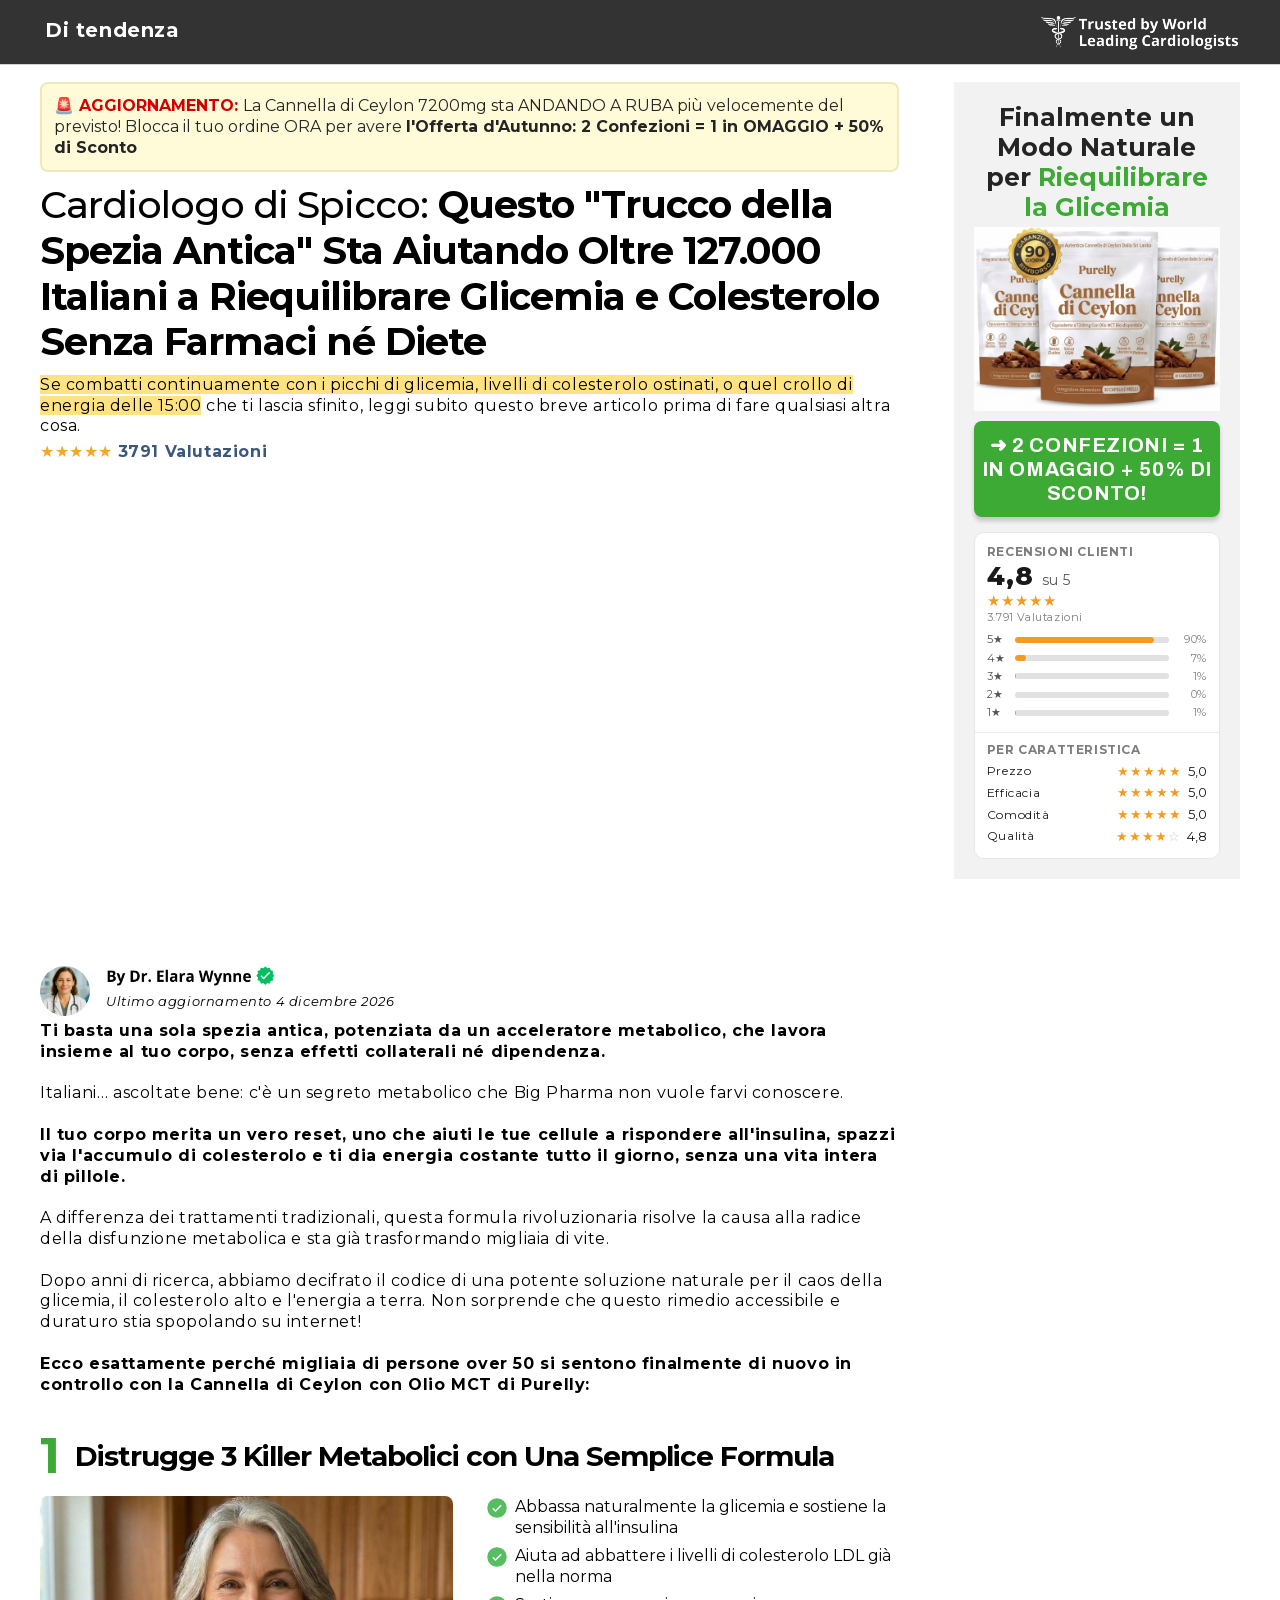
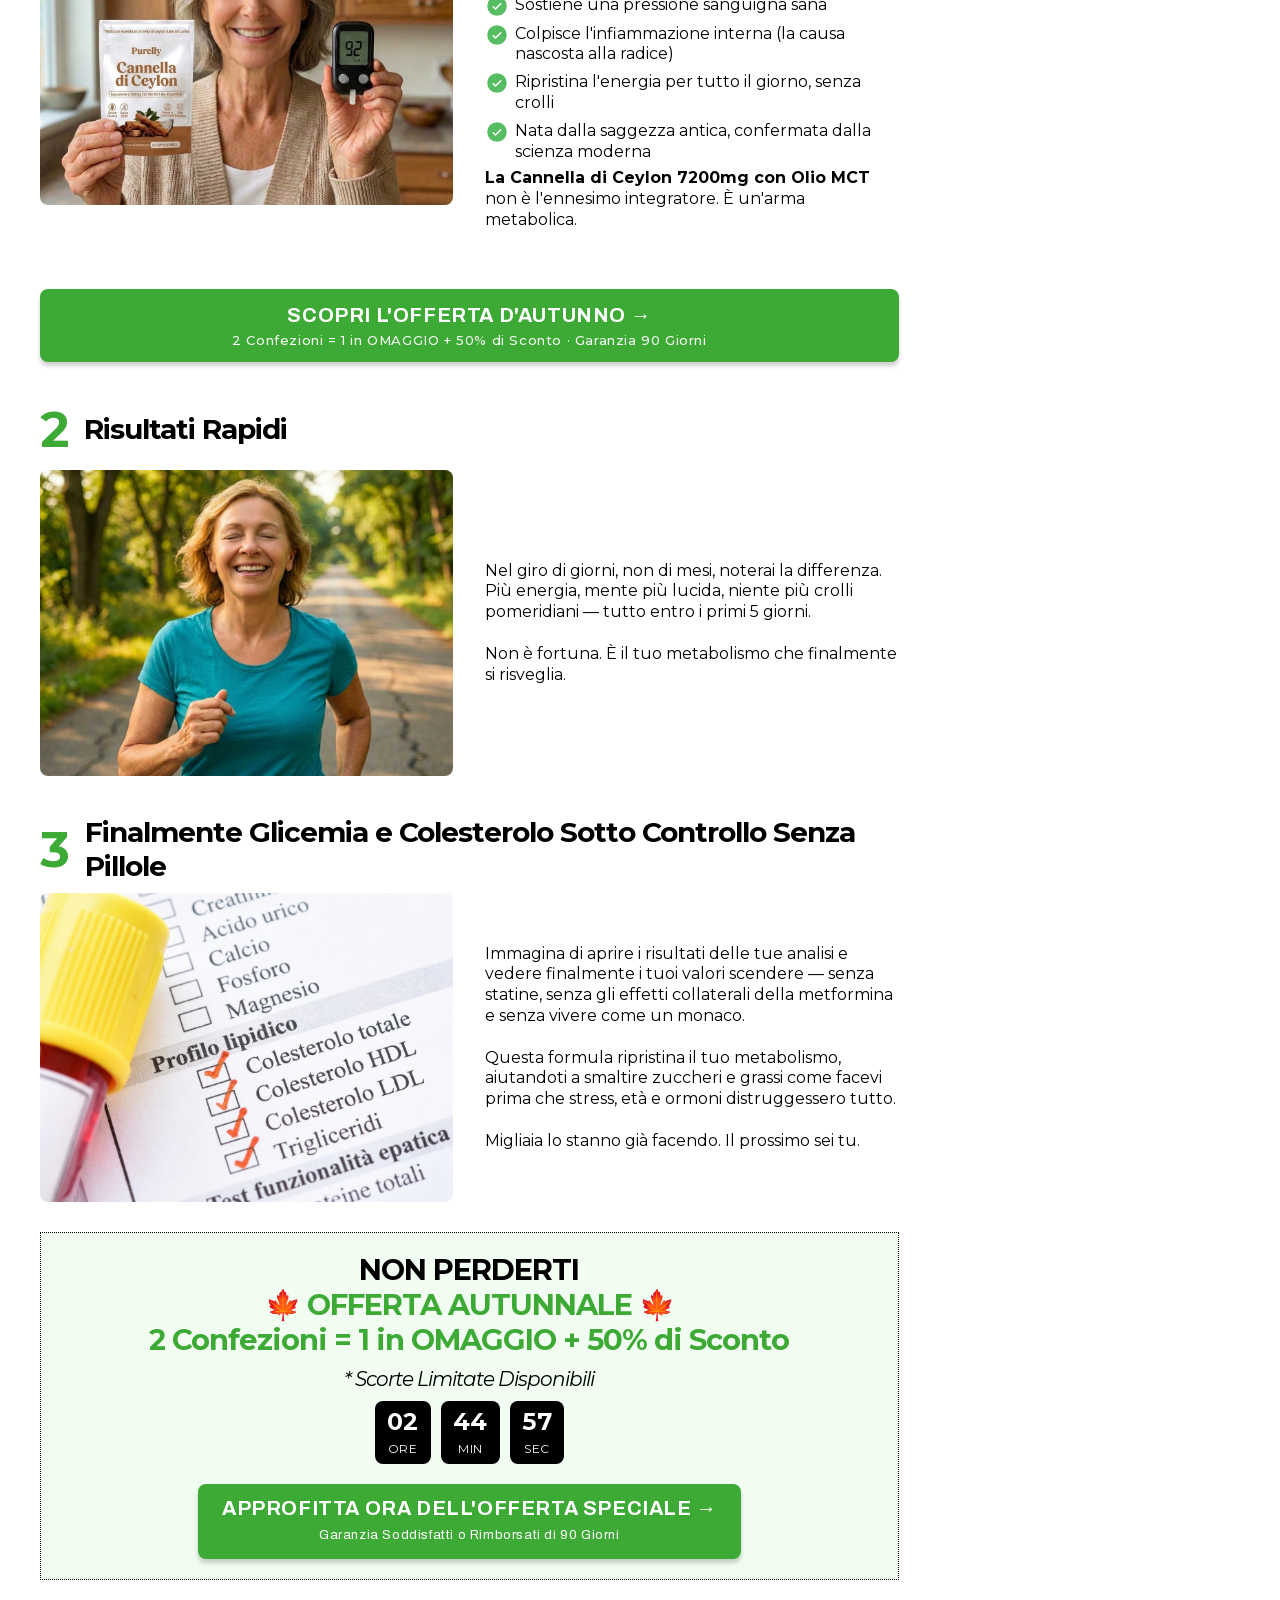
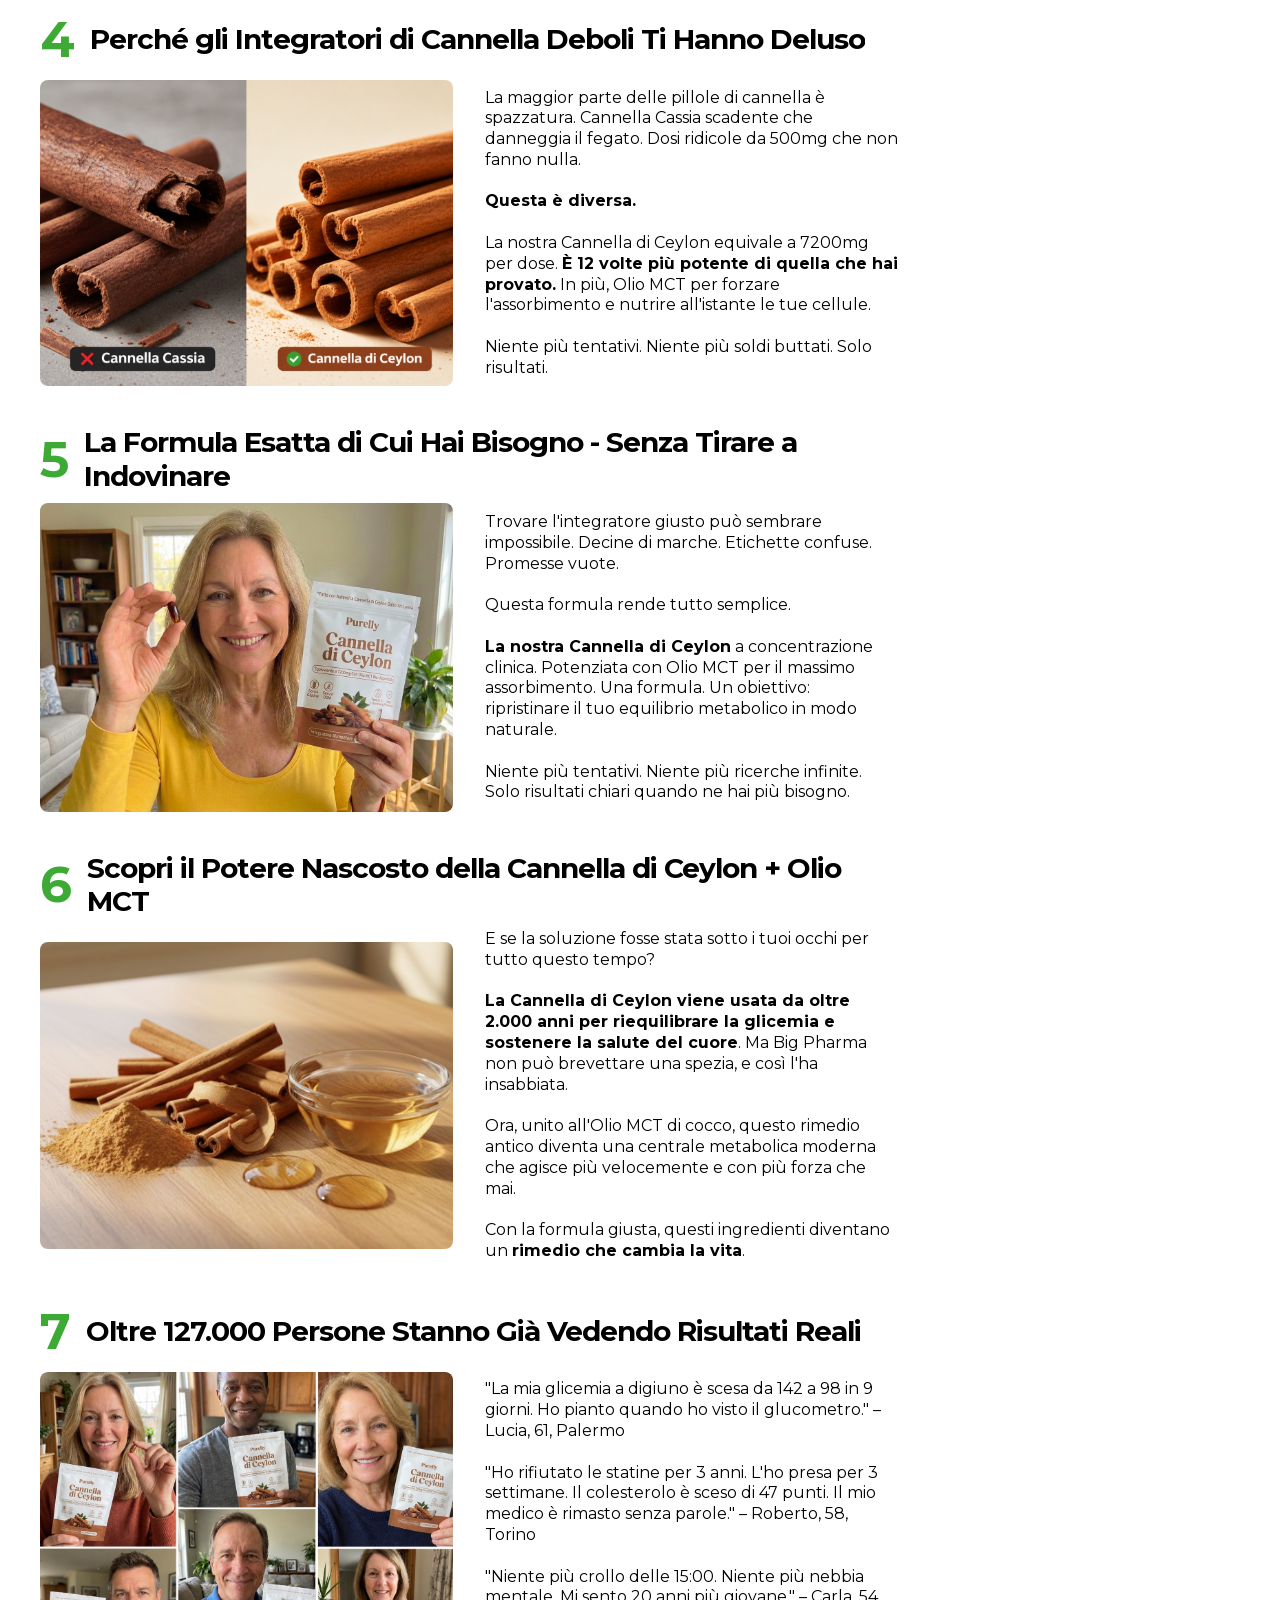
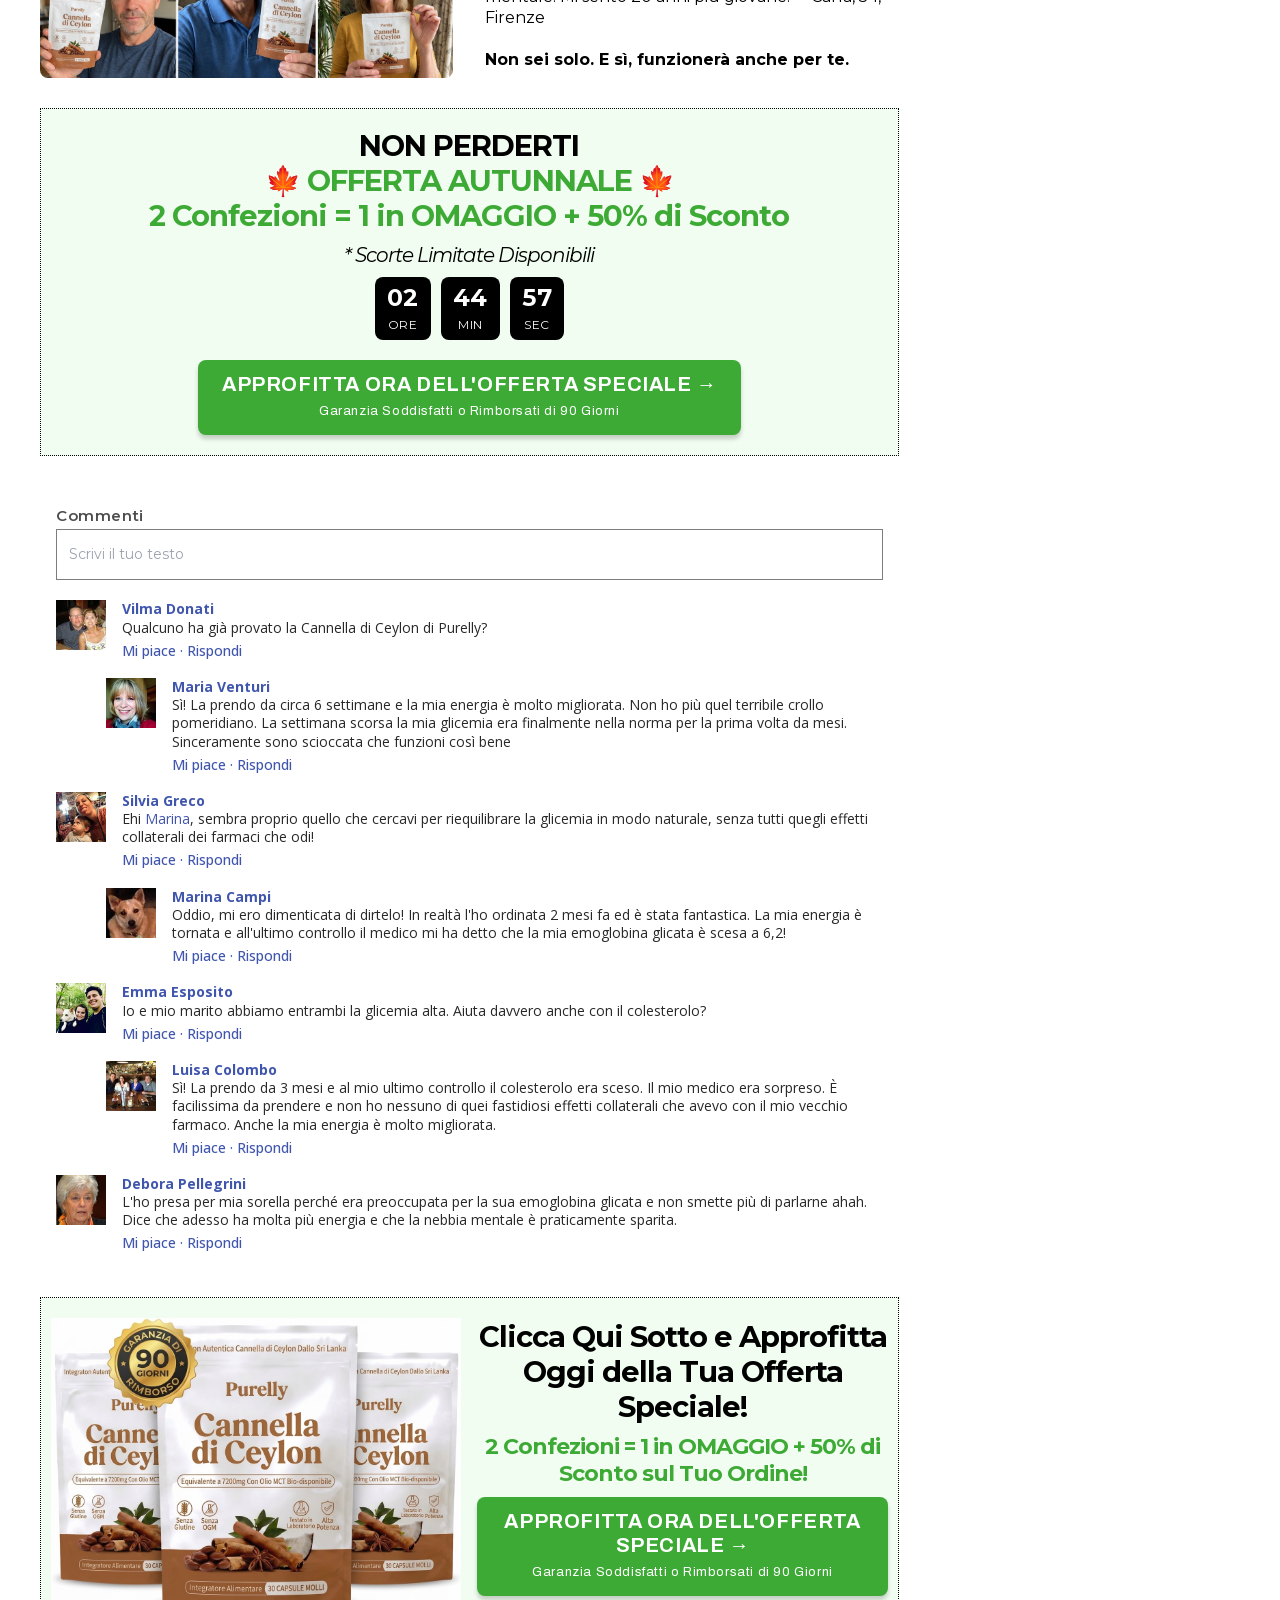
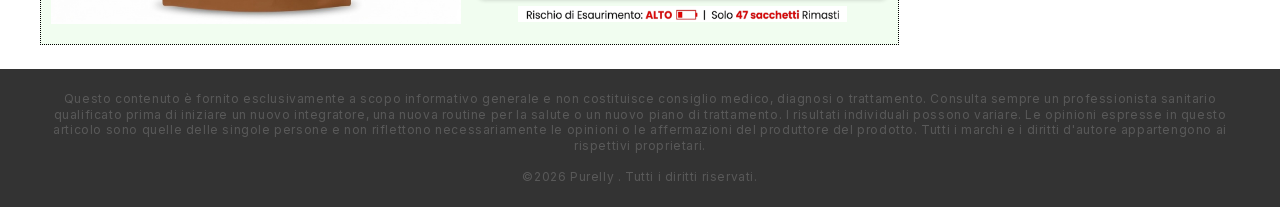
<file: adv-02/index.html>
<!doctype html>
<html class="js" lang="it">
<head>
<meta charset="utf-8">
<meta http-equiv="X-UA-Compatible" content="IE=edge">
<meta name="viewport" content="width=device-width,initial-scale=1">
<meta name="robots" content="noindex,nofollow">
<title>Ultime Notizie – Purelly</title>
<!-- PostHog Analytics -->
    <script>
    !function(t,e){var o,n,p,r;e.__SV||(window.posthog=e,e._i=[],e.init=function(i,s,a){function g(t,e){var o=e.split(".");2==o.length&&(t=t[o[0]],e=o[1]),t[e]=function(){t.push([e].concat(Array.prototype.slice.call(arguments,0)))}}(p=t.createElement("script")).type="text/javascript",p.crossOrigin="anonymous",p.async=!0,p.src=s.api_host.replace(".i.posthog.com","-assets.i.posthog.com")+"/static/array.js",(r=t.getElementsByTagName("script")[0]).parentNode.insertBefore(p,r);var u=e;for(void 0!==a?u=e[a]=[]:a="posthog",u.people=u.people||[],u.toString=function(t){var e="posthog";return"posthog"!==a&&(e+="."+a),t||(e+=" (stub)"),e},u.people.toString=function(){return u.toString(1)+".people (stub)"},o="init capture register register_once register_for_session unregister unregister_for_session getFeatureFlag getFeatureFlagPayload isFeatureEnabled reloadFeatureFlags updateEarlyAccessFeatureEnrollment getEarlyAccessFeatures on onFeatureFlags onSessionId getSurveys getActiveMatchingSurveys renderSurvey canRenderSurvey getNextSurveyStep identify setPersonProperties group resetGroups setPersonPropertiesForFlags resetPersonPropertiesForFlags setGroupPropertiesForFlags resetGroupPropertiesForFlags reset get_distinct_id getGroups get_session_id get_session_replay_url alias set_config startSessionRecording stopSessionRecording sessionRecordingStarted captureException loadToolbar get_property getSessionProperty createPersonProfile opt_in_capturing opt_out_capturing has_opted_in_capturing has_opted_out_capturing clear_opt_in_out_capturing debug getPageViewId".split(" "),n=0;n<o.length;n++)g(u,o[n]);e._i.push([i,s,a])},e.__SV=1)}(document,window.posthog||[]);
    posthog.init('phc_tvujHqnJNhd7L6hDGujWVCMfzU2Xkpcrcvso7yDyCG6g', {
        api_host: 'https://us.i.posthog.com',
        person_profiles: 'always',
        capture_pageview: true,
        capture_pageleave: true,
        autocapture: true,
        enable_heatmaps: true
    });
    </script>
    <!-- /PostHog Analytics -->



    <!-- TikTok Pixel -->
    <!-- Antes do BB Tracker de proposito: o ttq cria o cookie _ttp (identificador emitido pelo
         proprio TikTok, equivalente ao fbp), que o bb-tracker.js le e manda junto nos eventos
         de servidor. Nao conflita: o pixel manda Pageview, o servidor manda ViewContent. -->
    <script>
    !function (w, d, t) {
  w.TiktokAnalyticsObject=t;var ttq=w[t]=w[t]||[];
  ttq.methods=["page","track","identify","instances","debug","on","off","once","ready","alias","group","enableCookie","disableCookie","holdConsent","revokeConsent","grantConsent"];
  ttq.setAndDefer=function(t,e){t[e]=function(){t.push([e].concat(Array.prototype.slice.call(arguments,0)))}};
  for(var i=0;i<ttq.methods.length;i++)ttq.setAndDefer(ttq,ttq.methods[i]);
  ttq.instance=function(t){for(var e=ttq._i[t]||[],n=0;n<ttq.methods.length;n++)ttq.setAndDefer(e,ttq.methods[n]);return e};
  ttq.load=function(e,n){var i="https://analytics.tiktok.com/i18n/pixel/events.js";
  ttq._i=ttq._i||{},ttq._i[e]=[],ttq._i[e]._u=i,ttq._t=ttq._t||{},ttq._t[e]=+new Date,ttq._o=ttq._o||{},ttq._o[e]=n||{};
  var o=document.createElement("script");o.type="text/javascript",o.async=!0,o.src=i+"?sdkid="+e+"&lib="+t;
  var a=document.getElementsByTagName("script")[0];a.parentNode.insertBefore(o,a)};

  ttq.load('DAP9QD3C77U5PB604EBG');  // Pixel TikTok da Purelly
  ttq.page();
}(window, document, 'ttq');
    </script>
    <!-- /TikTok Pixel -->

    <!-- BB Tracker -->
    <script>
    // Pre-seed do dataLayer: o bb-tracker.js instala GTM incondicionalmente e, sem gtmId,
    // pediria /api/proxy-gtm?id=GTM-XXXXXXX (404 a cada pageview). Marcar gtm.start faz ele pular.
    window.dataLayer = [{ 'gtm.start': Date.now(), event: 'gtm.js' }];
    window.BB_TRACKER_CONFIG = {
        pageType: 'advertorial',
        pageId: 'purelly_it',
        capiEndpoint: 'https://bb-tracker-scale10.vercel.app/api/capi/event'
    };
    </script>
    <script src="https://bb-tracker-scale10.vercel.app/bb-tracker.js" defer></script>
    <script>
    // Cross-domain: o bb-tracker.js NAO reescreve links de saida. Sem isto, o fbclid que o
    // Meta poe na URL do advertorial morre no clique e o bridge do Shopify nao tem o que
    // gravar em cart.attributes -> Purchase chega ao Meta sem fbc.
    (function(){
      try {
        var KEYS = ['ttclid','utm_source','utm_medium','utm_campaign','utm_content','utm_term'];
        var params = new URLSearchParams(window.location.search);
        function montarQs(){
          var carry = {};
          KEYS.forEach(function(k){
            var v = params.get(k);
            if (v) {
              try { localStorage.setItem('bb_' + k, v); } catch(e){}
              if (k === 'ttclid') { try { localStorage.setItem('bb_ttclid_ts', String(Date.now())); } catch(e){} }
            }
            if (!v) {
              try { v = localStorage.getItem('bb_' + k); } catch(e){}
              // ttclid guardado de visita anterior so vale dentro da janela de 7 dias do TikTok
              if (v && k === 'ttclid') {
                var ts = null; try { ts = localStorage.getItem('bb_ttclid_ts'); } catch(e){}
                if (!ts || (Date.now() - Number(ts)) > 7*24*60*60*1000) v = null;
              }
            }
            if (v) carry[k] = v;
          });
          // _ttp: identificador de navegador emitido pelo proprio TikTok. Existe aqui (o pixel
          // roda na pagina normal) mas nao na loja (la o pixel roda isolado e nao grava cookie).
          // Levamos o daqui para a loja, cru, sem alterar.
          try {
            var mt = document.cookie.match(/(?:^|; )_ttp=([^;]+)/);
            if (mt) carry['ttp'] = decodeURIComponent(mt[1]);
          } catch(e){}
          // bb_user_id e o external_id do Meta — o sinal de match mais forte que temos para
          // visitante anonimo. Fica em localStorage com a chave crua (sem prefixo bb_), posta
          // la pelo bb-tracker.js. Como ele carrega com defer, so existe depois deste inline:
          // por isso o qs e remontado a cada passada do decorate(), nao uma vez so.
          // window.bbUserId primeiro: localStorage falha em navegador que bloqueia
          // armazenamento, e ai o external_id nao chegava na loja.
          var uid = null;
          try { uid = window.bbUserId || null; } catch(e){}
          if (!uid) { try { uid = localStorage.getItem('bb_user_id'); } catch(e){} }
          if (uid) carry['bb_user_id'] = uid;
          // fbc PRONTO, nunca o fbclid cru. O Meta exige que o timestamp dentro do fbc seja o
          // do clique real; reconstruir depois com Date.now() faz o mesmo fbclid chegar com
          // horarios diferentes e o Meta acusa "valor fbclid modificado". Por isso montamos
          // uma vez, persistimos a string inteira e so repassamos.
          try {
            var fbc = localStorage.getItem('bb_fbc');
            var novoFbclid = params.get('fbclid');
            if (novoFbclid && (!fbc || fbc.indexOf(novoFbclid) < 0)) {
              fbc = 'fb.1.' + Date.now() + '.' + novoFbclid;
              localStorage.setItem('bb_fbc', fbc);
            }
            if (fbc) carry['fbc'] = fbc;
          } catch(e){}
          return Object.keys(carry).map(function(k){
            return encodeURIComponent(k) + '=' + encodeURIComponent(carry[k]);
          }).join('&');
        }
        function decorate(){
          // Marca os botoes como CTA: o isCTAElement do bb-tracker.js so reconhece href com
          // checkout|cart|buy|order|comprar|kaufen e texto em EN/ES/DE. Os nossos apontam para
          // /products/... e dizem "Risparmia fino al 50%" -> nao seriam detectados, e cta_clicked
          // nunca chegaria ao CAPI. data-bb-cta e o opt-in explicito que ele aceita.
          document.querySelectorAll('a[href*="purelywell.online/products/"]').forEach(function(a){
            if (!a.hasAttribute('data-bb-cta')) a.setAttribute('data-bb-cta', '1');
          });
          var qs = montarQs();
          if (!qs) return;
          document.querySelectorAll('a[href*="purelywell.online"]').forEach(function(a){
            // Guarda o href original uma unica vez e reconstroi sempre a partir dele. Assim a
            // funcao e idempotente: roda a cada 5s e nunca empilha parametros, e uma passada
            // posterior (ja com bb_user_id disponivel) simplesmente reescreve o link completo.
            var base = a.getAttribute('data-bb-href');
            if (!base) {
              base = a.getAttribute('href');
              if (!base) return;
              a.setAttribute('data-bb-href', base);
            }
            a.setAttribute('href', base + (base.indexOf('?') >= 0 ? '&' : '?') + qs);
          });
        }
        if (document.readyState === 'loading') {
          document.addEventListener('DOMContentLoaded', decorate);
        } else { decorate(); }
        // GemPages renderiza botoes tarde; repete por 30s como o bridge faz.
        var ticks = 0;
        var iv = setInterval(function(){ ticks++; decorate(); if (ticks >= 6) clearInterval(iv); }, 5000);
      } catch(e){}
    })();
    </script>
<link rel="stylesheet" href="/adv-02/css/gfonts-9e29aeb3.css">
<style id="shopify-accelerated-checkout-cart">
        #shopify-buyer-consent {
  margin-top: 1em;
  display: inline-block;
  width: 100%;
}

#shopify-buyer-consent.hidden {
  display: none;
}

#shopify-subscription-policy-button {
  background: none;
  border: none;
  padding: 0;
  text-decoration: underline;
  font-size: inherit;
  cursor: pointer;
}

#shopify-subscription-policy-button::before {
  box-shadow: none;
}

      </style><style data-shopify="">
      @font-face {
  font-family: "DM Sans";
  font-weight: 400;
  font-style: normal;
  font-display: swap;
  src: url("/adv-02/fonts/dmsans_n4.ec80bd4dd7e1a334c969c265873491ae56018d72.woff2") format("woff2"),
       url("/adv-02/fonts/dmsans_n4.87bdd914d8a61247b911147ae68e754d695c58a6.woff") format("woff");
}

      @font-face {
  font-family: "DM Sans";
  font-weight: 700;
  font-style: normal;
  font-display: swap;
  src: url("/adv-02/fonts/dmsans_n7.97e21d81502002291ea1de8aefb79170c6946ce5.woff2") format("woff2"),
       url("/adv-02/fonts/dmsans_n7.af5c214f5116410ca1d53a2090665620e78e2e1b.woff") format("woff");
}

      @font-face {
  font-family: "DM Sans";
  font-weight: 400;
  font-style: italic;
  font-display: swap;
  src: url("/adv-02/fonts/dmsans_i4.b8fe05e69ee95d5a53155c346957d8cbf5081c1a.woff2") format("woff2"),
       url("/adv-02/fonts/dmsans_i4.403fe28ee2ea63e142575c0aa47684d65f8c23a0.woff") format("woff");
}

      @font-face {
  font-family: "DM Sans";
  font-weight: 700;
  font-style: italic;
  font-display: swap;
  src: url("/adv-02/fonts/dmsans_i7.52b57f7d7342eb7255084623d98ab83fd96e7f9b.woff2") format("woff2"),
       url("/adv-02/fonts/dmsans_i7.d5e14ef18a1d4a8ce78a4187580b4eb1759c2eda.woff") format("woff");
}

      @font-face {
  font-family: Jost;
  font-weight: 400;
  font-style: normal;
  font-display: swap;
  src: url("/adv-02/fonts/jost_n4.d47a1b6347ce4a4c9f437608011273009d91f2b7.woff2") format("woff2"),
       url("/adv-02/fonts/jost_n4.791c46290e672b3f85c3d1c651ef2efa3819eadd.woff") format("woff");
}


      
        :root,
        .color-scheme-1 {
          --color-background: 255,255,255;
        
          --gradient-background: #ffffff;
        

        

        --color-foreground: 18,18,18;
        --color-background-contrast: 191,191,191;
        --color-shadow: 18,18,18;
        --color-button: 62,37,26;
        --color-button-text: 255,255,255;
        --color-secondary-button: 255,255,255;
        --color-secondary-button-text: 18,18,18;
        --color-link: 18,18,18;
        --color-badge-foreground: 18,18,18;
        --color-badge-background: 255,255,255;
        --color-badge-border: 18,18,18;
        --payment-terms-background-color: rgb(255 255 255);
      }
      
        
        .color-scheme-2 {
          --color-background: 65,25,0;
        
          --gradient-background: #411900;
        

        

        --color-foreground: 255,255,255;
        --color-background-contrast: 90,35,0;
        --color-shadow: 18,18,18;
        --color-button: 18,18,18;
        --color-button-text: 243,243,243;
        --color-secondary-button: 65,25,0;
        --color-secondary-button-text: 18,18,18;
        --color-link: 18,18,18;
        --color-badge-foreground: 255,255,255;
        --color-badge-background: 65,25,0;
        --color-badge-border: 255,255,255;
        --payment-terms-background-color: rgb(65 25 0);
      }
      
        
        .color-scheme-3 {
          --color-background: 249,249,249;
        
          --gradient-background: #f9f9f9;
        

        

        --color-foreground: 18,18,18;
        --color-background-contrast: 185,185,185;
        --color-shadow: 18,18,18;
        --color-button: 18,18,18;
        --color-button-text: 0,0,0;
        --color-secondary-button: 249,249,249;
        --color-secondary-button-text: 18,18,18;
        --color-link: 18,18,18;
        --color-badge-foreground: 18,18,18;
        --color-badge-background: 249,249,249;
        --color-badge-border: 18,18,18;
        --payment-terms-background-color: rgb(249 249 249);
      }
      
        
        .color-scheme-4 {
          --color-background: 221,105,31;
        
          --gradient-background: #dd691f;
        

        

        --color-foreground: 18,18,18;
        --color-background-contrast: 109,52,15;
        --color-shadow: 18,18,18;
        --color-button: 255,255,255;
        --color-button-text: 18,18,18;
        --color-secondary-button: 221,105,31;
        --color-secondary-button-text: 255,255,255;
        --color-link: 255,255,255;
        --color-badge-foreground: 18,18,18;
        --color-badge-background: 221,105,31;
        --color-badge-border: 18,18,18;
        --payment-terms-background-color: rgb(221 105 31);
      }
      
        
        .color-scheme-5 {
          --color-background: 255,247,232;
        
          --gradient-background: #fff7e8;
        

        

        --color-foreground: 0,0,0;
        --color-background-contrast: 255,203,104;
        --color-shadow: 18,18,18;
        --color-button: 221,105,31;
        --color-button-text: 255,255,255;
        --color-secondary-button: 255,247,232;
        --color-secondary-button-text: 255,255,255;
        --color-link: 255,255,255;
        --color-badge-foreground: 0,0,0;
        --color-badge-background: 255,247,232;
        --color-badge-border: 0,0,0;
        --payment-terms-background-color: rgb(255 247 232);
      }
      

      body, .color-scheme-1, .color-scheme-2, .color-scheme-3, .color-scheme-4, .color-scheme-5 {
        color: rgba(var(--color-foreground), 0.75);
        background-color: rgb(var(--color-background));
      }

      :root {
        --font-body-family: "DM Sans", sans-serif;
        --font-body-style: normal;
        --font-body-weight: 400;
        --font-body-weight-bold: 700;

        --font-heading-family: Jost, sans-serif;
        --font-heading-style: normal;
        --font-heading-weight: 400;

        --font-body-scale: 1.0;
        --font-heading-scale: 1.0;

        --media-padding: px;
        --media-border-opacity: 0.05;
        --media-border-width: 0px;
        --media-radius: 12px;
        --media-shadow-opacity: 0.0;
        --media-shadow-horizontal-offset: 0px;
        --media-shadow-vertical-offset: 4px;
        --media-shadow-blur-radius: 5px;
        --media-shadow-visible: 0;

        --page-width: 120rem;
        --page-width-margin: 0rem;

        --product-card-image-padding: 0.0rem;
        --product-card-corner-radius: 1.0rem;
        --product-card-text-alignment: left;
        --product-card-border-width: 0.0rem;
        --product-card-border-opacity: 0.1;
        --product-card-shadow-opacity: 0.0;
        --product-card-shadow-visible: 0;
        --product-card-shadow-horizontal-offset: 0.0rem;
        --product-card-shadow-vertical-offset: 0.0rem;
        --product-card-shadow-blur-radius: 1.0rem;

        --collection-card-image-padding: 0.0rem;
        --collection-card-corner-radius: 1.6rem;
        --collection-card-text-alignment: left;
        --collection-card-border-width: 0.0rem;
        --collection-card-border-opacity: 0.1;
        --collection-card-shadow-opacity: 0.0;
        --collection-card-shadow-visible: 0;
        --collection-card-shadow-horizontal-offset: 0.0rem;
        --collection-card-shadow-vertical-offset: 0.4rem;
        --collection-card-shadow-blur-radius: 0.5rem;

        --blog-card-image-padding: 0.0rem;
        --blog-card-corner-radius: 0.0rem;
        --blog-card-text-alignment: left;
        --blog-card-border-width: 0.0rem;
        --blog-card-border-opacity: 0.1;
        --blog-card-shadow-opacity: 0.0;
        --blog-card-shadow-visible: 0;
        --blog-card-shadow-horizontal-offset: 0.0rem;
        --blog-card-shadow-vertical-offset: 0.4rem;
        --blog-card-shadow-blur-radius: 0.5rem;

        --badge-corner-radius: 4.0rem;

        --popup-border-width: 1px;
        --popup-border-opacity: 0.1;
        --popup-corner-radius: 0px;
        --popup-shadow-opacity: 0.05;
        --popup-shadow-horizontal-offset: 0px;
        --popup-shadow-vertical-offset: 4px;
        --popup-shadow-blur-radius: 5px;

        --drawer-border-width: 1px;
        --drawer-border-opacity: 0.1;
        --drawer-shadow-opacity: 0.0;
        --drawer-shadow-horizontal-offset: 0px;
        --drawer-shadow-vertical-offset: 4px;
        --drawer-shadow-blur-radius: 5px;

        --spacing-sections-desktop: 0px;
        --spacing-sections-mobile: 0px;

        --grid-desktop-vertical-spacing: 40px;
        --grid-desktop-horizontal-spacing: 24px;
        --grid-mobile-vertical-spacing: 20px;
        --grid-mobile-horizontal-spacing: 12px;

        --text-boxes-border-opacity: 0.1;
        --text-boxes-border-width: 0px;
        --text-boxes-radius: 16px;
        --text-boxes-shadow-opacity: 0.0;
        --text-boxes-shadow-visible: 0;
        --text-boxes-shadow-horizontal-offset: 0px;
        --text-boxes-shadow-vertical-offset: 4px;
        --text-boxes-shadow-blur-radius: 5px;

        --buttons-radius: 6px;
        --buttons-radius-outset: 7px;
        --buttons-border-width: 1px;
        --buttons-border-opacity: 1.0;
        --buttons-shadow-opacity: 0.0;
        --buttons-shadow-visible: 0;
        --buttons-shadow-horizontal-offset: 0px;
        --buttons-shadow-vertical-offset: 4px;
        --buttons-shadow-blur-radius: 5px;
        --buttons-border-offset: 0.3px;

        --inputs-radius: 12px;
        --inputs-border-width: 1px;
        --inputs-border-opacity: 0.55;
        --inputs-shadow-opacity: 0.0;
        --inputs-shadow-horizontal-offset: 0px;
        --inputs-margin-offset: 0px;
        --inputs-shadow-vertical-offset: 4px;
        --inputs-shadow-blur-radius: 5px;
        --inputs-radius-outset: 13px;

        --variant-pills-radius: 40px;
        --variant-pills-border-width: 1px;
        --variant-pills-border-opacity: 0.55;
        --variant-pills-shadow-opacity: 0.0;
        --variant-pills-shadow-horizontal-offset: 0px;
        --variant-pills-shadow-vertical-offset: 4px;
        --variant-pills-shadow-blur-radius: 5px;
      }

      *,
      *::before,
      *::after {
        box-sizing: inherit;
      }

      html {
        box-sizing: border-box;
        font-size: calc(var(--font-body-scale) * 62.5%);
        height: 100%;
      }

      body {
        display: grid;
        grid-template-rows: auto auto 1fr auto;
        grid-template-columns: 100%;
        min-height: 100%;
        margin: 0;
        font-size: 1.5rem;
        letter-spacing: 0.06rem;
        line-height: calc(1 + 0.8 / var(--font-body-scale));
        font-family: var(--font-body-family);
        font-style: var(--font-body-style);
        font-weight: var(--font-body-weight);
      }

      @media screen and (min-width: 750px) {
        body {
          font-size: 1.6rem;
        }
      }
    </style><link href="/adv-02/css/base.css" media="all" rel="stylesheet" type="text/css"/><link href="/adv-02/css/component-cart-items.css" media="all" onload="this.media='all'" rel="stylesheet"/><link href="/adv-02/css/component-cart-drawer.css" media="all" rel="stylesheet" type="text/css"/><link href="/adv-02/css/component-cart.css" media="all" rel="stylesheet" type="text/css"/><link href="/adv-02/css/component-totals.css" media="all" rel="stylesheet" type="text/css"/><link href="/adv-02/css/component-price.css" media="all" rel="stylesheet" type="text/css"/><link href="/adv-02/css/component-discounts.css" media="all" rel="stylesheet" type="text/css"/><link href="/adv-02/css/component-localization-form.css" media="all" rel="stylesheet" type="text/css"/><style>
    .kaching-bundles__block {
      display: none;
    }

    .kaching-bundles-sticky-atc {
      display: none;
    }
  </style><style>
.gps *,.gps :after,.gps :before{border:0 solid #e5e7eb;box-sizing:border-box}.gps :after,.gps :before{--tw-content:""}.gps{-webkit-text-size-adjust:100%;font-feature-settings:normal;font-family:ui-sans-serif,system-ui,-apple-system,BlinkMacSystemFont,Segoe UI,Roboto,Helvetica Neue,Arial,Noto Sans,sans-serif,Apple Color Emoji,Segoe UI Emoji,Segoe UI Symbol,Noto Color Emoji;font-variation-settings:normal;line-height:1.5;line-height:inherit;margin:0;-moz-tab-size:4;-o-tab-size:4;tab-size:4}.gps hr{border-top-width:1px;color:inherit;height:0}.gps abbr:where([title]){-webkit-text-decoration:underline dotted;text-decoration:underline dotted}.gps h1,.gps h2,.gps h3,.gps h4,.gps h5,.gps h6{font-size:inherit;font-weight:inherit}.gps a{color:inherit;text-decoration:inherit}.gps b,.gps strong{font-weight:bolder}.gps code,.gps kbd,.gps pre,.gps samp{font-family:ui-monospace,SFMono-Regular,Menlo,Monaco,Consolas,Liberation Mono,Courier New,monospace;font-size:1em}.gps small{font-size:80%}.gps sub,.gps sup{font-size:75%;line-height:0;position:relative;vertical-align:baseline}.gps sub{bottom:-.25em}.gps sup{top:-.5em}.gps table{border-collapse:collapse;border-color:inherit;text-indent:0}.gps button,.gps input,.gps optgroup,.gps select,.gps textarea{color:inherit;font-family:inherit;font-size:100%;font-weight:inherit;line-height:inherit;margin:0;padding:0}.gps button,.gps select{text-transform:none}.gps [type=button],.gps [type=reset],.gps [type=submit],.gps button{-webkit-appearance:button;background-color:transparent;background-image:none}.gps :-moz-focusring{outline:auto}.gps :-moz-ui-invalid{box-shadow:none}.gps progress{vertical-align:baseline}.gps ::-webkit-inner-spin-button,.gps ::-webkit-outer-spin-button{height:auto}.gps [type=search]{-webkit-appearance:textfield;outline-offset:-2px}.gps ::-webkit-search-decoration{-webkit-appearance:none}.gps ::-webkit-file-upload-button{-webkit-appearance:button;font:inherit}.gps summary{display:list-item}.gps blockquote,.gps dd,.gps dl,.gps figure,.gps h1,.gps h2,.gps h3,.gps h4,.gps h5,.gps h6,.gps hr,.gps p,.gps pre{margin:0}.gps fieldset{margin:0;padding:0}.gps legend{padding:0}.gps menu,.gps ol,.gps ul{list-style:none;margin:0;padding:0}.gps textarea{resize:vertical}.gps input::-moz-placeholder,.gps textarea::-moz-placeholder{color:#9ca3af;opacity:1}.gps input::placeholder,.gps textarea::placeholder{color:#9ca3af;opacity:1}.gps [role=button],.gps button{cursor:pointer}.gps :disabled{cursor:default}.gps audio,.gps canvas,.gps embed,.gps iframe,.gps img,.gps object,.gps svg,.gps video{display:block;vertical-align:middle}.gps img,.gps video{height:auto;max-width:100%}.gps [hidden]{display:none}.gps{-webkit-tap-highlight-color:transparent;scroll-behavior:smooth}.gps #__next{height:100%;overflow-x:clip}.gps .wrapper{margin-left:auto;margin-right:auto;max-width:var(--g-ct-w,1200px);padding-left:var(--g-ct-p);padding-right:var(--g-ct-p);width:100%}.gps .gem-slider:not([data-keen-slider-disabled]){align-content:flex-start;display:flex;min-height:100%;overflow:hidden;position:relative;width:100%}.gps .gem-slider:not([data-keen-slider-disabled])[data-keen-slider-reverse]{flex-direction:row-reverse}.gps .gem-slider:not([data-keen-slider-disabled])[data-keen-slider-v]{flex-wrap:wrap}.gps [data-keen-slider-moves] *{pointer-events:none}.gps .pb-safe{padding-bottom:env(safe-area-inset-bottom)}.gps .pt-safe{padding-top:env(safe-area-inset-top)}.gps .pl-safe{padding-left:env(safe-area-inset-left)}.gps .pr-safe{padding-right:env(safe-area-inset-right)}.gps .p-safe{padding:env(safe-area-inset-top) env(safe-area-inset-right) env(safe-area-inset-bottom) env(safe-area-inset-left)}.gps .px-safe{padding-left:env(safe-area-inset-left);padding-right:env(safe-area-inset-right)}.gps .py-safe{padding-bottom:env(safe-area-inset-bottom);padding-top:env(safe-area-inset-top)}.gps .h-safe{height:calc(100vh - env(safe-area-inset-top) - env(safe-area-inset-bottom))}.gps .min-h-safe{min-height:calc(100vh - env(safe-area-inset-top) - env(safe-area-inset-bottom))}.gps .gp-text ol,.gps .gp-text ul,.gps .gp-text-instant ol,.gps .gp-text-instant ul{-webkit-margin-before:1em;-webkit-margin-after:1em;-webkit-margin-start:0;-webkit-margin-end:0;-webkit-padding-start:40px;display:block;margin-block-end:1em;margin-block-start:1em;margin-inline-end:0;margin-inline-start:0;padding-inline-start:40px;padding-left:40px}.gps .gp-text strong{font-weight:700}.gps .gp-text ul>li,.gps .gp-text-instant ul>li{list-style:disc inside!important}.gps .gp-text ol>li,.gps .gp-text-instant ol>li{list-style:decimal inside!important}.gps [display-init=hide]>div{display:inline!important;overflow:hidden!important;visibility:hidden!important}.gps [display-init=hide]>div,.gps [display-init=hide]>div *{max-height:0!important;max-width:0!important}.gps [data-slot=children]{align-items:center;border:1px dashed #9e9e9e;border-radius:3px;display:inline-flex;height:100%;justify-content:center;min-height:60px;overflow:hidden;visibility:hidden;width:100%}.gps [data-slot=children].product-feature-image{border:unset;border-radius:0;visibility:visible!important}.gps [data-slot=children]:not(.product-feature-image):after{content:"Drop element here";font-size:14px;font-weight:700;overflow:hidden;text-align:center;text-overflow:ellipsis;visibility:hidden;white-space:nowrap}.gps .gp-instant-page [data-slot=children].product-feature-image{border:unset;visibility:visible!important}.gps .gp-instant-page [data-slot=children].product-feature-image:after{border:unset;color:#aaa;visibility:visible}.gps .gp-instant-page [data-slot=children].product-feature-image .drag-placeholder{height:100%}.gps .gp-dialog{display:none}.gps .gp-dialog[open]{display:block}.gps .gp-dialog:modal{position:fixed}.gps h1,.gps h2,.gps h3,.gps h4,.gps h5,.gps h6{word-break:normal}.gps p{color:inherit;font-family:inherit;font-size:inherit;font-weight:inherit;line-height:inherit;text-align:inherit}.gps .gp-p-description-text ol,.gps .gp-p-description-text ul{-webkit-margin-before:1em;-webkit-margin-after:1em;-webkit-margin-start:0;-webkit-margin-end:0;-webkit-padding-start:40px;display:block;margin-block-end:1em;margin-block-start:1em;margin-inline-end:0;margin-inline-start:0;padding-inline-start:40px;padding-left:40px}.gps .gp-p-description-text ol ol{-webkit-margin-before:0;-webkit-margin-after:0;margin-block-end:0;margin-block-start:0}.gps .gp-p-description-text h1{-webkit-margin-before:.67em;-webkit-margin-after:.67em;-webkit-margin-start:0;-webkit-margin-end:0;font-size:2em;margin-block-end:.67em;margin-block-start:.67em;margin-inline-end:0;margin-inline-start:0}.gps .gp-p-description-text h1,.gps .gp-p-description-text h2,.gps .gp-p-description-text h3,.gps .gp-p-description-text h4,.gps .gp-p-description-text h5,.gps .gp-p-description-text h6{display:block;font-weight:700}.gps .gp-p-description-text h1,.gps .gp-p-description-text h2,.gps .gp-p-description-text h3,.gps .gp-p-description-text h4,.gps .gp-p-description-text h5,.gps .gp-p-description-text h6,.gps .gp-p-description-text p{line-height:1.4!important;margin:0 0 1em}.gps .gp-p-description-text h2{font-size:1.5em}.gps .gp-p-description-text h3{font-size:1.17em}.gps .gp-p-description-text a{color:-webkit-link;cursor:text;text-decoration:underline}.gps .gp-p-description-text h4{font-size:1em}.gps .gp-p-description-text h5{font-size:.83em}.gps .gp-p-description-text h6{font-size:.67em}.gps .gp-p-description-text ul{list-style-type:disc}.gps .gp-p-description-text ol{list-style-type:decimal}.gps .gp-p-description-text ul li{display:list-item;list-style:disc none outside;text-align:-webkit-match-parent;word-break:break-word}.gps .gp-p-description-text blockquote{-webkit-margin-before:1em;-webkit-margin-after:1em;-webkit-margin-start:40px;-webkit-margin-end:40px;display:block;margin-block-end:1em;margin-block-start:1em;margin-inline-end:40px;margin-inline-start:40px}.gps .gp-p-description-text table,.gps .gp-p-description-text td,.gps .gp-p-description-text th{border:1px dashed #ccc!important;padding:unset!important}.gps .gp-p-description-text table{border-collapse:separate;border-spacing:2px;box-sizing:border-box;display:table;text-indent:0;width:100%}.gps .gp-p-description-text p:last-child{margin-bottom:0!important}.gps .gp-tab-header-list::-webkit-scrollbar{display:none}.gps .rfm-marquee-container{display:flex;flex-direction:row;max-width:unset!important;position:relative;transform:var(--transform);width:var(--width)}.gps .rfm-overlay{height:100%;position:absolute;width:100%}.gps .rfm-overlay:after{right:0;top:0;transform:rotate(180deg)}.gps .rfm-overlay:before{left:0;top:0}.gps .rfm-marquee{align-items:center;animation:gp-merquee-scroll var(--duration) linear var(--delay) var(--iteration-count);animation-delay:var(--delay);animation-direction:var(--direction);animation-play-state:var(--play);display:flex;flex:0 0 auto;flex-direction:row;max-width:unset!important;min-width:var(--min-width);z-index:1}@keyframes gp-merquee-scroll{0%{transform:translateX(0)}to{transform:translateX(-100%)}}.gps .rfm-initial-child-container{align-items:center;display:flex;flex:0 0 auto;flex-direction:row;min-width:auto}.gps .rfm-child{transform:var(--transform)}.gps [style*="--mbchild:"]>:first-child{margin-bottom:var(--mbchild)}.gps [style*="--grchild:"]>:first-child{grid-row:var(--grchild)}@media (min-width:1025px){.gps .rfm-marquee-container:hover div{animation-play-state:var(--pause-on-hover)}.gps .rfm-marquee-container:active div{animation-play-state:var(--pause-on-click)}}.gps.gpsil [style*="--d:"]{display:var(--d)}@media only screen and (max-width:1024px){.gps.gpsil [style*="--d-tablet:"]{display:var(--d-tablet)}}@media only screen and (max-width:767px){.gps.gpsil [style*="--d-mobile:"]{display:var(--d-mobile)}}.gps.gpsi [style*="--ai:"]{align-items:var(--ai)}.gps.gpsi [style*="--hvr-ai:"]:hover{align-items:var(--hvr-ai)}.gps.gpsi [style*="--focus-ai:"]:focus{align-items:var(--focus-ai)}.gps.gpsi [style*="--as:"]{align-self:var(--as)}.gps.gpsi [style*="--hvr-as:"]:hover{align-self:var(--hvr-as)}.gps.gpsi [style*="--focus-as:"]:focus{align-self:var(--focus-as)}.gps.gpsi [style*="--aspect:"]{aspect-ratio:var(--aspect)}.gps.gpsi [style*="--hvr-aspect:"]:hover{aspect-ratio:var(--hvr-aspect)}.gps.gpsi [style*="--focus-aspect:"]:focus{aspect-ratio:var(--focus-aspect)}.gps.gpsi [style*="--bg:"]{background:var(--bg)}.gps.gpsi [style*="--hvr-bg:"]:hover{background:var(--hvr-bg)}.gps.gpsi [style*="--focus-bg:"]:focus{background:var(--focus-bg)}.gps.gpsi [style*="--bga:"]{background-attachment:var(--bga)}.gps.gpsi [style*="--hvr-bga:"]:hover{background-attachment:var(--hvr-bga)}.gps.gpsi [style*="--focus-bga:"]:focus{background-attachment:var(--focus-bga)}.gps.gpsi [style*="--bgc:"]{background-color:var(--bgc)}.gps.gpsi [style*="--hvr-bgc:"]:hover{background-color:var(--hvr-bgc)}.gps.gpsi [style*="--focus-bgc:"]:focus{background-color:var(--focus-bgc)}.gps.gpsi [style*="--bgi:"]{background-image:var(--bgi)}.gps.gpsi [style*="--hvr-bgi:"]:hover{background-image:var(--hvr-bgi)}.gps.gpsi [style*="--focus-bgi:"]:focus{background-image:var(--focus-bgi)}.gps.gpsi [style*="--bgp:"]{background-position:var(--bgp)}.gps.gpsi [style*="--hvr-bgp:"]:hover{background-position:var(--hvr-bgp)}.gps.gpsi [style*="--focus-bgp:"]:focus{background-position:var(--focus-bgp)}.gps.gpsi [style*="--bgr:"]{background-repeat:var(--bgr)}.gps.gpsi [style*="--hvr-bgr:"]:hover{background-repeat:var(--hvr-bgr)}.gps.gpsi [style*="--focus-bgr:"]:focus{background-repeat:var(--focus-bgr)}.gps.gpsi [style*="--bgs:"]{background-size:var(--bgs)}.gps.gpsi [style*="--hvr-bgs:"]:hover{background-size:var(--hvr-bgs)}.gps.gpsi [style*="--focus-bgs:"]:focus{background-size:var(--focus-bgs)}.gps.gpsi [style*="--b:"]{border:var(--b)}.gps.gpsi [style*="--hvr-b:"]:hover{border:var(--hvr-b)}.gps.gpsi [style*="--focus-b:"]:focus{border:var(--focus-b)}.gps.gpsi [style*="--bb:"]{border-bottom:var(--bb)}.gps.gpsi [style*="--hvr-bb:"]:hover{border-bottom:var(--hvr-bb)}.gps.gpsi [style*="--focus-bb:"]:focus{border-bottom:var(--focus-bb)}.gps.gpsi [style*="--bbw:"]{border-bottom-width:var(--bbw)}.gps.gpsi [style*="--hvr-bbw:"]:hover{border-bottom-width:var(--hvr-bbw)}.gps.gpsi [style*="--focus-bbw:"]:focus{border-bottom-width:var(--focus-bbw)}.gps.gpsi [style*="--blw:"]{border-left-width:var(--blw)}.gps.gpsi [style*="--hvr-blw:"]:hover{border-left-width:var(--hvr-blw)}.gps.gpsi [style*="--focus-blw:"]:focus{border-left-width:var(--focus-blw)}.gps.gpsi [style*="--brw:"]{border-right-width:var(--brw)}.gps.gpsi [style*="--hvr-brw:"]:hover{border-right-width:var(--hvr-brw)}.gps.gpsi [style*="--focus-brw:"]:focus{border-right-width:var(--focus-brw)}.gps.gpsi [style*="--btw:"]{border-top-width:var(--btw)}.gps.gpsi [style*="--hvr-btw:"]:hover{border-top-width:var(--hvr-btw)}.gps.gpsi [style*="--focus-btw:"]:focus{border-top-width:var(--focus-btw)}.gps.gpsi [style*="--bbc:"]{border-bottom-color:var(--bbc)}.gps.gpsi [style*="--hvr-bbc:"]:hover{border-bottom-color:var(--hvr-bbc)}.gps.gpsi [style*="--focus-bbc:"]:focus{border-bottom-color:var(--focus-bbc)}.gps.gpsi [style*="--btc:"]{border-top-color:var(--btc)}.gps.gpsi [style*="--hvr-btc:"]:hover{border-top-color:var(--hvr-btc)}.gps.gpsi [style*="--focus-btc:"]:focus{border-top-color:var(--focus-btc)}.gps.gpsi [style*="--blc:"]{border-left-color:var(--blc)}.gps.gpsi [style*="--hvr-blc:"]:hover{border-left-color:var(--hvr-blc)}.gps.gpsi [style*="--focus-blc:"]:focus{border-left-color:var(--focus-blc)}.gps.gpsi [style*="--brc:"]{border-right-color:var(--brc)}.gps.gpsi [style*="--hvr-brc:"]:hover{border-right-color:var(--hvr-brc)}.gps.gpsi [style*="--focus-brc:"]:focus{border-right-color:var(--focus-brc)}.gps.gpsi [style*="--bc:"]{border-color:var(--bc)}.gps.gpsi [style*="--hvr-bc:"]:hover{border-color:var(--hvr-bc)}.gps.gpsi [style*="--focus-bc:"]:focus{border-color:var(--focus-bc)}.gps.gpsi [style*="--bblr:"]{border-bottom-left-radius:var(--bblr)}.gps.gpsi [style*="--hvr-bblr:"]:hover{border-bottom-left-radius:var(--hvr-bblr)}.gps.gpsi [style*="--focus-bblr:"]:focus{border-bottom-left-radius:var(--focus-bblr)}.gps.gpsi [style*="--bbrr:"]{border-bottom-right-radius:var(--bbrr)}.gps.gpsi [style*="--hvr-bbrr:"]:hover{border-bottom-right-radius:var(--hvr-bbrr)}.gps.gpsi [style*="--focus-bbrr:"]:focus{border-bottom-right-radius:var(--focus-bbrr)}.gps.gpsi [style*="--bl:"]{border-left:var(--bl)}.gps.gpsi [style*="--hvr-bl:"]:hover{border-left:var(--hvr-bl)}.gps.gpsi [style*="--focus-bl:"]:focus{border-left:var(--focus-bl)}.gps.gpsi [style*="--radius:"]{border-radius:var(--radius)}.gps.gpsi [style*="--hvr-radius:"]:hover{border-radius:var(--hvr-radius)}.gps.gpsi [style*="--focus-radius:"]:focus{border-radius:var(--focus-radius)}.gps.gpsi [style*="--br:"]{border-right:var(--br)}.gps.gpsi [style*="--hvr-br:"]:hover{border-right:var(--hvr-br)}.gps.gpsi [style*="--focus-br:"]:focus{border-right:var(--focus-br)}.gps.gpsi [style*="--bs:"]{border-style:var(--bs)}.gps.gpsi [style*="--hvr-bs:"]:hover{border-style:var(--hvr-bs)}.gps.gpsi [style*="--focus-bs:"]:focus{border-style:var(--focus-bs)}.gps.gpsi [style*="--bt:"]{border-top:var(--bt)}.gps.gpsi [style*="--hvr-bt:"]:hover{border-top:var(--hvr-bt)}.gps.gpsi [style*="--focus-bt:"]:focus{border-top:var(--focus-bt)}.gps.gpsi [style*="--btlr:"]{border-top-left-radius:var(--btlr)}.gps.gpsi [style*="--hvr-btlr:"]:hover{border-top-left-radius:var(--hvr-btlr)}.gps.gpsi [style*="--focus-btlr:"]:focus{border-top-left-radius:var(--focus-btlr)}.gps.gpsi [style*="--btrr:"]{border-top-right-radius:var(--btrr)}.gps.gpsi [style*="--hvr-btrr:"]:hover{border-top-right-radius:var(--hvr-btrr)}.gps.gpsi [style*="--focus-btrr:"]:focus{border-top-right-radius:var(--focus-btrr)}.gps.gpsi [style*="--bw:"]{border-width:var(--bw)}.gps.gpsi [style*="--hvr-bw:"]:hover{border-width:var(--hvr-bw)}.gps.gpsi [style*="--focus-bw:"]:focus{border-width:var(--focus-bw)}.gps.gpsi [style*="--bottom:"]{bottom:var(--bottom)}.gps.gpsi [style*="--hvr-bottom:"]:hover{bottom:var(--hvr-bottom)}.gps.gpsi [style*="--focus-bottom:"]:focus{bottom:var(--focus-bottom)}.gps.gpsi [style*="--shadow:"]{box-shadow:var(--shadow)}.gps.gpsi [style*="--hvr-shadow:"]:hover{box-shadow:var(--hvr-shadow)}.gps.gpsi [style*="--focus-shadow:"]:focus{box-shadow:var(--focus-shadow)}.gps.gpsi [style*="--c:"]{color:var(--c)}.gps.gpsi [style*="--hvr-c:"]:hover{color:var(--hvr-c)}.gps.gpsi [style*="--focus-c:"]:focus{color:var(--focus-c)}.gps.gpsi [style*="--cg:"]{-moz-column-gap:var(--cg);column-gap:var(--cg)}.gps.gpsi [style*="--hvr-cg:"]:hover{-moz-column-gap:var(--hvr-cg);column-gap:var(--hvr-cg)}.gps.gpsi [style*="--focus-cg:"]:focus{-moz-column-gap:var(--focus-cg);column-gap:var(--focus-cg)}.gps.gpsi [style*="--d:"]{display:var(--d)}.gps.gpsi [style*="--hvr-d:"]:hover{display:var(--hvr-d)}.gps.gpsi [style*="--focus-d:"]:focus{display:var(--focus-d)}.gps.gpsi [style*="--fd:"]{flex-direction:var(--fd)}.gps.gpsi [style*="--hvr-fd:"]:hover{flex-direction:var(--hvr-fd)}.gps.gpsi [style*="--focus-fd:"]:focus{flex-direction:var(--focus-fd)}.gps.gpsi [style*="--ff:"]{font-family:var(--ff)}.gps.gpsi [style*="--hvr-ff:"]:hover{font-family:var(--hvr-ff)}.gps.gpsi [style*="--focus-ff:"]:focus{font-family:var(--focus-ff)}.gps.gpsi [style*="--size:"]{font-size:var(--size)}.gps.gpsi [style*="--hvr-size:"]:hover{font-size:var(--hvr-size)}.gps.gpsi [style*="--focus-size:"]:focus{font-size:var(--focus-size)}.gps.gpsi [style*="--weight:"]{font-weight:var(--weight)}.gps.gpsi [style*="--hvr-weight:"]:hover{font-weight:var(--hvr-weight)}.gps.gpsi [style*="--focus-weight:"]:focus{font-weight:var(--focus-weight)}.gps.gpsi [style*="--fs:"]{font-style:var(--fs)}.gps.gpsi [style*="--hvr-fs:"]:hover{font-style:var(--hvr-fs)}.gps.gpsi [style*="--focus-fs:"]:focus{font-style:var(--focus-fs)}.gps.gpsi [style*="--gg:"]{grid-gap:var(--gg)}.gps.gpsi [style*="--hvr-gg:"]:hover{grid-gap:var(--hvr-gg)}.gps.gpsi [style*="--focus-gg:"]:focus{grid-gap:var(--focus-gg)}.gps.gpsi [style*="--gr:"]{grid-row:var(--gr)}.gps.gpsi [style*="--hvr-gr:"]:hover{grid-row:var(--hvr-gr)}.gps.gpsi [style*="--focus-gr:"]:focus{grid-row:var(--focus-gr)}.gps.gpsi [style*="--gtc:"]{grid-template-columns:var(--gtc)}.gps.gpsi [style*="--hvr-gtc:"]:hover{grid-template-columns:var(--hvr-gtc)}.gps.gpsi [style*="--focus-gtc:"]:focus{grid-template-columns:var(--focus-gtc)}.gps.gpsi [style*="--gtr:"]{grid-template-rows:var(--gtr)}.gps.gpsi [style*="--hvr-gtr:"]:hover{grid-template-rows:var(--hvr-gtr)}.gps.gpsi [style*="--focus-gtr:"]:focus{grid-template-rows:var(--focus-gtr)}.gps.gpsi [style*="--h:"]{height:var(--h)}.gps.gpsi [style*="--hvr-h:"]:hover{height:var(--hvr-h)}.gps.gpsi [style*="--focus-h:"]:focus{height:var(--focus-h)}.gps.gpsi [style*="--jc:"]{justify-content:var(--jc)}.gps.gpsi [style*="--hvr-jc:"]:hover{justify-content:var(--hvr-jc)}.gps.gpsi [style*="--focus-jc:"]:focus{justify-content:var(--focus-jc)}.gps.gpsi [style*="--js:"]{justify-self:var(--js)}.gps.gpsi [style*="--hvr-js:"]:hover{justify-self:var(--hvr-js)}.gps.gpsi [style*="--focus-js:"]:focus{justify-self:var(--focus-js)}.gps.gpsi [style*="--left:"]{left:var(--left)}.gps.gpsi [style*="--hvr-left:"]:hover{left:var(--hvr-left)}.gps.gpsi [style*="--focus-left:"]:focus{left:var(--focus-left)}.gps.gpsi [style*="--ls:"]{letter-spacing:var(--ls)}.gps.gpsi [style*="--hvr-ls:"]:hover{letter-spacing:var(--hvr-ls)}.gps.gpsi [style*="--focus-ls:"]:focus{letter-spacing:var(--focus-ls)}.gps.gpsi [style*="--lh:"]{line-height:var(--lh)}.gps.gpsi [style*="--hvr-lh:"]:hover{line-height:var(--hvr-lh)}.gps.gpsi [style*="--focus-lh:"]:focus{line-height:var(--focus-lh)}.gps.gpsi [style*="--tdt:"]{text-decoration-thickness:var(--tdt)}.gps.gpsi [style*="--hvr-tdt:"]:hover{text-decoration-thickness:var(--hvr-tdt)}.gps.gpsi [style*="--focus-tdt:"]:focus{text-decoration-thickness:var(--focus-tdt)}.gps.gpsi [style*="--tdc:"]{text-decoration-color:var(--tdc)}.gps.gpsi [style*="--hvr-tdc:"]:hover{text-decoration-color:var(--hvr-tdc)}.gps.gpsi [style*="--focus-tdc:"]:focus{text-decoration-color:var(--focus-tdc)}.gps.gpsi [style*="--tdl:"]{text-decoration-line:var(--tdl)}.gps.gpsi [style*="--hvr-tdl:"]:hover{text-decoration-line:var(--hvr-tdl)}.gps.gpsi [style*="--focus-tdl:"]:focus{text-decoration-line:var(--focus-tdl)}.gps.gpsi [style*="--m:"]{margin:var(--m)}.gps.gpsi [style*="--hvr-m:"]:hover{margin:var(--hvr-m)}.gps.gpsi [style*="--focus-m:"]:focus{margin:var(--focus-m)}.gps.gpsi [style*="--mb:"]{margin-bottom:var(--mb)}.gps.gpsi [style*="--hvr-mb:"]:hover{margin-bottom:var(--hvr-mb)}.gps.gpsi [style*="--focus-mb:"]:focus{margin-bottom:var(--focus-mb)}.gps.gpsi [style*="--ml:"]{margin-left:var(--ml)}.gps.gpsi [style*="--hvr-ml:"]:hover{margin-left:var(--hvr-ml)}.gps.gpsi [style*="--focus-ml:"]:focus{margin-left:var(--focus-ml)}.gps.gpsi [style*="--mr:"]{margin-right:var(--mr)}.gps.gpsi [style*="--hvr-mr:"]:hover{margin-right:var(--hvr-mr)}.gps.gpsi [style*="--focus-mr:"]:focus{margin-right:var(--focus-mr)}.gps.gpsi [style*="--mt:"]{margin-top:var(--mt)}.gps.gpsi [style*="--hvr-mt:"]:hover{margin-top:var(--hvr-mt)}.gps.gpsi [style*="--focus-mt:"]:focus{margin-top:var(--focus-mt)}.gps.gpsi [style*="--maxh:"]{max-height:var(--maxh)}.gps.gpsi [style*="--hvr-maxh:"]:hover{max-height:var(--hvr-maxh)}.gps.gpsi [style*="--focus-maxh:"]:focus{max-height:var(--focus-maxh)}.gps.gpsi [style*="--maxw:"]{max-width:var(--maxw)}.gps.gpsi [style*="--hvr-maxw:"]:hover{max-width:var(--hvr-maxw)}.gps.gpsi [style*="--focus-maxw:"]:focus{max-width:var(--focus-maxw)}.gps.gpsi [style*="--minh:"]{min-height:var(--minh)}.gps.gpsi [style*="--hvr-minh:"]:hover{min-height:var(--hvr-minh)}.gps.gpsi [style*="--focus-minh:"]:focus{min-height:var(--focus-minh)}.gps.gpsi [style*="--minw:"]{min-width:var(--minw)}.gps.gpsi [style*="--hvr-minw:"]:hover{min-width:var(--hvr-minw)}.gps.gpsi [style*="--focus-minw:"]:focus{min-width:var(--focus-minw)}.gps.gpsi [style*="--objf:"]{-o-object-fit:var(--objf);object-fit:var(--objf)}.gps.gpsi [style*="--hvr-objf:"]:hover{-o-object-fit:var(--hvr-objf);object-fit:var(--hvr-objf)}.gps.gpsi [style*="--focus-objf:"]:focus{-o-object-fit:var(--focus-objf);object-fit:var(--focus-objf)}.gps.gpsi [style*="--op:"]{opacity:var(--op)}.gps.gpsi [style*="--hvr-op:"]:hover{opacity:var(--hvr-op)}.gps.gpsi [style*="--focus-op:"]:focus{opacity:var(--focus-op)}.gps.gpsi [style*="--o:"]{order:var(--o)}.gps.gpsi [style*="--hvr-o:"]:hover{order:var(--hvr-o)}.gps.gpsi [style*="--focus-o:"]:focus{order:var(--focus-o)}.gps.gpsi [style*="--of:"]{overflow:var(--of)}.gps.gpsi [style*="--hvr-of:"]:hover{overflow:var(--hvr-of)}.gps.gpsi [style*="--focus-of:"]:focus{overflow:var(--focus-of)}.gps.gpsi [style*="--ofx:"]{overflow-x:var(--ofx)}.gps.gpsi [style*="--hvr-ofx:"]:hover{overflow-x:var(--hvr-ofx)}.gps.gpsi [style*="--focus-ofx:"]:focus{overflow-x:var(--focus-ofx)}.gps.gpsi [style*="--ofy:"]{overflow-y:var(--ofy)}.gps.gpsi [style*="--hvr-ofy:"]:hover{overflow-y:var(--hvr-ofy)}.gps.gpsi [style*="--focus-ofy:"]:focus{overflow-y:var(--focus-ofy)}.gps.gpsi [style*="--pc:"]{place-content:var(--pc)}.gps.gpsi [style*="--hvr-pc:"]:hover{place-content:var(--hvr-pc)}.gps.gpsi [style*="--focus-pc:"]:focus{place-content:var(--focus-pc)}.gps.gpsi [style*="--p:"]{padding:var(--p)}.gps.gpsi [style*="--hvr-p:"]:hover{padding:var(--hvr-p)}.gps.gpsi [style*="--focus-p:"]:focus{padding:var(--focus-p)}.gps.gpsi [style*="--pb:"]{padding-bottom:var(--pb)}.gps.gpsi [style*="--hvr-pb:"]:hover{padding-bottom:var(--hvr-pb)}.gps.gpsi [style*="--focus-pb:"]:focus{padding-bottom:var(--focus-pb)}.gps.gpsi [style*="--pl:"]{padding-left:var(--pl)}.gps.gpsi [style*="--hvr-pl:"]:hover{padding-left:var(--hvr-pl)}.gps.gpsi [style*="--focus-pl:"]:focus{padding-left:var(--focus-pl)}.gps.gpsi [style*="--pr:"]{padding-right:var(--pr)}.gps.gpsi [style*="--hvr-pr:"]:hover{padding-right:var(--hvr-pr)}.gps.gpsi [style*="--focus-pr:"]:focus{padding-right:var(--focus-pr)}.gps.gpsi [style*="--pt:"]{padding-top:var(--pt)}.gps.gpsi [style*="--hvr-pt:"]:hover{padding-top:var(--hvr-pt)}.gps.gpsi [style*="--focus-pt:"]:focus{padding-top:var(--focus-pt)}.gps.gpsi [style*="--pe:"]{pointer-events:var(--pe)}.gps.gpsi [style*="--hvr-pe:"]:hover{pointer-events:var(--hvr-pe)}.gps.gpsi [style*="--focus-pe:"]:focus{pointer-events:var(--focus-pe)}.gps.gpsi [style*="--pos:"]{position:var(--pos)}.gps.gpsi [style*="--hvr-pos:"]:hover{position:var(--hvr-pos)}.gps.gpsi [style*="--focus-pos:"]:focus{position:var(--focus-pos)}.gps.gpsi [style*="--right:"]{right:var(--right)}.gps.gpsi [style*="--hvr-right:"]:hover{right:var(--hvr-right)}.gps.gpsi [style*="--focus-right:"]:focus{right:var(--focus-right)}.gps.gpsi [style*="--rg:"]{row-gap:var(--rg)}.gps.gpsi [style*="--hvr-rg:"]:hover{row-gap:var(--hvr-rg)}.gps.gpsi [style*="--focus-rg:"]:focus{row-gap:var(--focus-rg)}.gps.gpsi [style*="--ta:"]{text-align:var(--ta)}.gps.gpsi [style*="--hvr-ta:"]:hover{text-align:var(--hvr-ta)}.gps.gpsi [style*="--focus-ta:"]:focus{text-align:var(--focus-ta)}.gps.gpsi [style*="--ts:"]{text-shadow:var(--ts)}.gps.gpsi [style*="--hvr-ts:"]:hover{text-shadow:var(--hvr-ts)}.gps.gpsi [style*="--focus-ts:"]:focus{text-shadow:var(--focus-ts)}.gps.gpsi [style*="--tt:"]{text-transform:var(--tt)}.gps.gpsi [style*="--hvr-tt:"]:hover{text-transform:var(--hvr-tt)}.gps.gpsi [style*="--focus-tt:"]:focus{text-transform:var(--focus-tt)}.gps.gpsi [style*="--top:"]{top:var(--top)}.gps.gpsi [style*="--hvr-top:"]:hover{top:var(--hvr-top)}.gps.gpsi [style*="--focus-top:"]:focus{top:var(--focus-top)}.gps.gpsi [style*="--t:"]{transform:var(--t)}.gps.gpsi [style*="--hvr-t:"]:hover{transform:var(--hvr-t)}.gps.gpsi [style*="--focus-t:"]:focus{transform:var(--focus-t)}.gps.gpsi [style*="--v:"]{visibility:var(--v)}.gps.gpsi [style*="--hvr-v:"]:hover{visibility:var(--hvr-v)}.gps.gpsi [style*="--focus-v:"]:focus{visibility:var(--focus-v)}.gps.gpsi [style*="--ws:"]{white-space:var(--ws)}.gps.gpsi [style*="--hvr-ws:"]:hover{white-space:var(--hvr-ws)}.gps.gpsi [style*="--focus-ws:"]:focus{white-space:var(--focus-ws)}.gps.gpsi [style*="--w:"]{width:var(--w)}.gps.gpsi [style*="--hvr-w:"]:hover{width:var(--hvr-w)}.gps.gpsi [style*="--focus-w:"]:focus{width:var(--focus-w)}.gps.gpsi [style*="--z:"]{z-index:var(--z)}.gps.gpsi [style*="--hvr-z:"]:hover{z-index:var(--hvr-z)}.gps.gpsi [style*="--focus-z:"]:focus{z-index:var(--focus-z)}.gps.gpsi [style*="--wm:"]{writing-mode:var(--wm)}.gps.gpsi [style*="--hvr-wm:"]:hover{writing-mode:var(--hvr-wm)}.gps.gpsi [style*="--focus-wm:"]:focus{writing-mode:var(--focus-wm)}.gps.gpsi [style*="--line-clamp:"]{-webkit-box-orient:vertical;-webkit-line-clamp:var(--line-clamp);display:-webkit-box;overflow:hidden}@media only screen and (max-width:1024px){.gps.gpsi [style*="--ai-tablet:"]{align-items:var(--ai-tablet)}.gps.gpsi [style*="--hvr-ai-tablet:"]:hover{align-items:var(--hvr-ai-tablet)}.gps.gpsi [style*="--focus-ai-tablet:"]:focus{align-items:var(--focus-ai-tablet)}.gps.gpsi [style*="--as-tablet:"]{align-self:var(--as-tablet)}.gps.gpsi [style*="--hvr-as-tablet:"]:hover{align-self:var(--hvr-as-tablet)}.gps.gpsi [style*="--focus-as-tablet:"]:focus{align-self:var(--focus-as-tablet)}.gps.gpsi [style*="--aspect-tablet:"]{aspect-ratio:var(--aspect-tablet)}.gps.gpsi [style*="--hvr-aspect-tablet:"]:hover{aspect-ratio:var(--hvr-aspect-tablet)}.gps.gpsi [style*="--focus-aspect-tablet:"]:focus{aspect-ratio:var(--focus-aspect-tablet)}.gps.gpsi [style*="--bg-tablet:"]{background:var(--bg-tablet)}.gps.gpsi [style*="--hvr-bg-tablet:"]:hover{background:var(--hvr-bg-tablet)}.gps.gpsi [style*="--focus-bg-tablet:"]:focus{background:var(--focus-bg-tablet)}.gps.gpsi [style*="--bga-tablet:"]{background-attachment:var(--bga-tablet)}.gps.gpsi [style*="--hvr-bga-tablet:"]:hover{background-attachment:var(--hvr-bga-tablet)}.gps.gpsi [style*="--focus-bga-tablet:"]:focus{background-attachment:var(--focus-bga-tablet)}.gps.gpsi [style*="--bgc-tablet:"]{background-color:var(--bgc-tablet)}.gps.gpsi [style*="--hvr-bgc-tablet:"]:hover{background-color:var(--hvr-bgc-tablet)}.gps.gpsi [style*="--focus-bgc-tablet:"]:focus{background-color:var(--focus-bgc-tablet)}.gps.gpsi [style*="--bgi-tablet:"]{background-image:var(--bgi-tablet)}.gps.gpsi [style*="--hvr-bgi-tablet:"]:hover{background-image:var(--hvr-bgi-tablet)}.gps.gpsi [style*="--focus-bgi-tablet:"]:focus{background-image:var(--focus-bgi-tablet)}.gps.gpsi [style*="--bgp-tablet:"]{background-position:var(--bgp-tablet)}.gps.gpsi [style*="--hvr-bgp-tablet:"]:hover{background-position:var(--hvr-bgp-tablet)}.gps.gpsi [style*="--focus-bgp-tablet:"]:focus{background-position:var(--focus-bgp-tablet)}.gps.gpsi [style*="--bgr-tablet:"]{background-repeat:var(--bgr-tablet)}.gps.gpsi [style*="--hvr-bgr-tablet:"]:hover{background-repeat:var(--hvr-bgr-tablet)}.gps.gpsi [style*="--focus-bgr-tablet:"]:focus{background-repeat:var(--focus-bgr-tablet)}.gps.gpsi [style*="--bgs-tablet:"]{background-size:var(--bgs-tablet)}.gps.gpsi [style*="--hvr-bgs-tablet:"]:hover{background-size:var(--hvr-bgs-tablet)}.gps.gpsi [style*="--focus-bgs-tablet:"]:focus{background-size:var(--focus-bgs-tablet)}.gps.gpsi [style*="--b-tablet:"]{border:var(--b-tablet)}.gps.gpsi [style*="--hvr-b-tablet:"]:hover{border:var(--hvr-b-tablet)}.gps.gpsi [style*="--focus-b-tablet:"]:focus{border:var(--focus-b-tablet)}.gps.gpsi [style*="--bb-tablet:"]{border-bottom:var(--bb-tablet)}.gps.gpsi [style*="--hvr-bb-tablet:"]:hover{border-bottom:var(--hvr-bb-tablet)}.gps.gpsi [style*="--focus-bb-tablet:"]:focus{border-bottom:var(--focus-bb-tablet)}.gps.gpsi [style*="--bbw-tablet:"]{border-bottom-width:var(--bbw-tablet)}.gps.gpsi [style*="--hvr-bbw-tablet:"]:hover{border-bottom-width:var(--hvr-bbw-tablet)}.gps.gpsi [style*="--focus-bbw-tablet:"]:focus{border-bottom-width:var(--focus-bbw-tablet)}.gps.gpsi [style*="--blw-tablet:"]{border-left-width:var(--blw-tablet)}.gps.gpsi [style*="--hvr-blw-tablet:"]:hover{border-left-width:var(--hvr-blw-tablet)}.gps.gpsi [style*="--focus-blw-tablet:"]:focus{border-left-width:var(--focus-blw-tablet)}.gps.gpsi [style*="--brw-tablet:"]{border-right-width:var(--brw-tablet)}.gps.gpsi [style*="--hvr-brw-tablet:"]:hover{border-right-width:var(--hvr-brw-tablet)}.gps.gpsi [style*="--focus-brw-tablet:"]:focus{border-right-width:var(--focus-brw-tablet)}.gps.gpsi [style*="--btw-tablet:"]{border-top-width:var(--btw-tablet)}.gps.gpsi [style*="--hvr-btw-tablet:"]:hover{border-top-width:var(--hvr-btw-tablet)}.gps.gpsi [style*="--focus-btw-tablet:"]:focus{border-top-width:var(--focus-btw-tablet)}.gps.gpsi [style*="--bbc-tablet:"]{border-bottom-color:var(--bbc-tablet)}.gps.gpsi [style*="--hvr-bbc-tablet:"]:hover{border-bottom-color:var(--hvr-bbc-tablet)}.gps.gpsi [style*="--focus-bbc-tablet:"]:focus{border-bottom-color:var(--focus-bbc-tablet)}.gps.gpsi [style*="--btc-tablet:"]{border-top-color:var(--btc-tablet)}.gps.gpsi [style*="--hvr-btc-tablet:"]:hover{border-top-color:var(--hvr-btc-tablet)}.gps.gpsi [style*="--focus-btc-tablet:"]:focus{border-top-color:var(--focus-btc-tablet)}.gps.gpsi [style*="--blc-tablet:"]{border-left-color:var(--blc-tablet)}.gps.gpsi [style*="--hvr-blc-tablet:"]:hover{border-left-color:var(--hvr-blc-tablet)}.gps.gpsi [style*="--focus-blc-tablet:"]:focus{border-left-color:var(--focus-blc-tablet)}.gps.gpsi [style*="--brc-tablet:"]{border-right-color:var(--brc-tablet)}.gps.gpsi [style*="--hvr-brc-tablet:"]:hover{border-right-color:var(--hvr-brc-tablet)}.gps.gpsi [style*="--focus-brc-tablet:"]:focus{border-right-color:var(--focus-brc-tablet)}.gps.gpsi [style*="--bc-tablet:"]{border-color:var(--bc-tablet)}.gps.gpsi [style*="--hvr-bc-tablet:"]:hover{border-color:var(--hvr-bc-tablet)}.gps.gpsi [style*="--focus-bc-tablet:"]:focus{border-color:var(--focus-bc-tablet)}.gps.gpsi [style*="--bblr-tablet:"]{border-bottom-left-radius:var(--bblr-tablet)}.gps.gpsi [style*="--hvr-bblr-tablet:"]:hover{border-bottom-left-radius:var(--hvr-bblr-tablet)}.gps.gpsi [style*="--focus-bblr-tablet:"]:focus{border-bottom-left-radius:var(--focus-bblr-tablet)}.gps.gpsi [style*="--bbrr-tablet:"]{border-bottom-right-radius:var(--bbrr-tablet)}.gps.gpsi [style*="--hvr-bbrr-tablet:"]:hover{border-bottom-right-radius:var(--hvr-bbrr-tablet)}.gps.gpsi [style*="--focus-bbrr-tablet:"]:focus{border-bottom-right-radius:var(--focus-bbrr-tablet)}.gps.gpsi [style*="--bl-tablet:"]{border-left:var(--bl-tablet)}.gps.gpsi [style*="--hvr-bl-tablet:"]:hover{border-left:var(--hvr-bl-tablet)}.gps.gpsi [style*="--focus-bl-tablet:"]:focus{border-left:var(--focus-bl-tablet)}.gps.gpsi [style*="--radius-tablet:"]{border-radius:var(--radius-tablet)}.gps.gpsi [style*="--hvr-radius-tablet:"]:hover{border-radius:var(--hvr-radius-tablet)}.gps.gpsi [style*="--focus-radius-tablet:"]:focus{border-radius:var(--focus-radius-tablet)}.gps.gpsi [style*="--br-tablet:"]{border-right:var(--br-tablet)}.gps.gpsi [style*="--hvr-br-tablet:"]:hover{border-right:var(--hvr-br-tablet)}.gps.gpsi [style*="--focus-br-tablet:"]:focus{border-right:var(--focus-br-tablet)}.gps.gpsi [style*="--bs-tablet:"]{border-style:var(--bs-tablet)}.gps.gpsi [style*="--hvr-bs-tablet:"]:hover{border-style:var(--hvr-bs-tablet)}.gps.gpsi [style*="--focus-bs-tablet:"]:focus{border-style:var(--focus-bs-tablet)}.gps.gpsi [style*="--bt-tablet:"]{border-top:var(--bt-tablet)}.gps.gpsi [style*="--hvr-bt-tablet:"]:hover{border-top:var(--hvr-bt-tablet)}.gps.gpsi [style*="--focus-bt-tablet:"]:focus{border-top:var(--focus-bt-tablet)}.gps.gpsi [style*="--btlr-tablet:"]{border-top-left-radius:var(--btlr-tablet)}.gps.gpsi [style*="--hvr-btlr-tablet:"]:hover{border-top-left-radius:var(--hvr-btlr-tablet)}.gps.gpsi [style*="--focus-btlr-tablet:"]:focus{border-top-left-radius:var(--focus-btlr-tablet)}.gps.gpsi [style*="--btrr-tablet:"]{border-top-right-radius:var(--btrr-tablet)}.gps.gpsi [style*="--hvr-btrr-tablet:"]:hover{border-top-right-radius:var(--hvr-btrr-tablet)}.gps.gpsi [style*="--focus-btrr-tablet:"]:focus{border-top-right-radius:var(--focus-btrr-tablet)}.gps.gpsi [style*="--bw-tablet:"]{border-width:var(--bw-tablet)}.gps.gpsi [style*="--hvr-bw-tablet:"]:hover{border-width:var(--hvr-bw-tablet)}.gps.gpsi [style*="--focus-bw-tablet:"]:focus{border-width:var(--focus-bw-tablet)}.gps.gpsi [style*="--bottom-tablet:"]{bottom:var(--bottom-tablet)}.gps.gpsi [style*="--hvr-bottom-tablet:"]:hover{bottom:var(--hvr-bottom-tablet)}.gps.gpsi [style*="--focus-bottom-tablet:"]:focus{bottom:var(--focus-bottom-tablet)}.gps.gpsi [style*="--shadow-tablet:"]{box-shadow:var(--shadow-tablet)}.gps.gpsi [style*="--hvr-shadow-tablet:"]:hover{box-shadow:var(--hvr-shadow-tablet)}.gps.gpsi [style*="--focus-shadow-tablet:"]:focus{box-shadow:var(--focus-shadow-tablet)}.gps.gpsi [style*="--c-tablet:"]{color:var(--c-tablet)}.gps.gpsi [style*="--hvr-c-tablet:"]:hover{color:var(--hvr-c-tablet)}.gps.gpsi [style*="--focus-c-tablet:"]:focus{color:var(--focus-c-tablet)}.gps.gpsi [style*="--cg-tablet:"]{-moz-column-gap:var(--cg-tablet);column-gap:var(--cg-tablet)}.gps.gpsi [style*="--hvr-cg-tablet:"]:hover{-moz-column-gap:var(--hvr-cg-tablet);column-gap:var(--hvr-cg-tablet)}.gps.gpsi [style*="--focus-cg-tablet:"]:focus{-moz-column-gap:var(--focus-cg-tablet);column-gap:var(--focus-cg-tablet)}.gps.gpsi [style*="--d-tablet:"]{display:var(--d-tablet)}.gps.gpsi [style*="--hvr-d-tablet:"]:hover{display:var(--hvr-d-tablet)}.gps.gpsi [style*="--focus-d-tablet:"]:focus{display:var(--focus-d-tablet)}.gps.gpsi [style*="--fd-tablet:"]{flex-direction:var(--fd-tablet)}.gps.gpsi [style*="--hvr-fd-tablet:"]:hover{flex-direction:var(--hvr-fd-tablet)}.gps.gpsi [style*="--focus-fd-tablet:"]:focus{flex-direction:var(--focus-fd-tablet)}.gps.gpsi [style*="--ff-tablet:"]{font-family:var(--ff-tablet)}.gps.gpsi [style*="--hvr-ff-tablet:"]:hover{font-family:var(--hvr-ff-tablet)}.gps.gpsi [style*="--focus-ff-tablet:"]:focus{font-family:var(--focus-ff-tablet)}.gps.gpsi [style*="--size-tablet:"]{font-size:var(--size-tablet)}.gps.gpsi [style*="--hvr-size-tablet:"]:hover{font-size:var(--hvr-size-tablet)}.gps.gpsi [style*="--focus-size-tablet:"]:focus{font-size:var(--focus-size-tablet)}.gps.gpsi [style*="--weight-tablet:"]{font-weight:var(--weight-tablet)}.gps.gpsi [style*="--hvr-weight-tablet:"]:hover{font-weight:var(--hvr-weight-tablet)}.gps.gpsi [style*="--focus-weight-tablet:"]:focus{font-weight:var(--focus-weight-tablet)}.gps.gpsi [style*="--fs-tablet:"]{font-style:var(--fs-tablet)}.gps.gpsi [style*="--hvr-fs-tablet:"]:hover{font-style:var(--hvr-fs-tablet)}.gps.gpsi [style*="--focus-fs-tablet:"]:focus{font-style:var(--focus-fs-tablet)}.gps.gpsi [style*="--gg-tablet:"]{grid-gap:var(--gg-tablet)}.gps.gpsi [style*="--hvr-gg-tablet:"]:hover{grid-gap:var(--hvr-gg-tablet)}.gps.gpsi [style*="--focus-gg-tablet:"]:focus{grid-gap:var(--focus-gg-tablet)}.gps.gpsi [style*="--gr-tablet:"]{grid-row:var(--gr-tablet)}.gps.gpsi [style*="--hvr-gr-tablet:"]:hover{grid-row:var(--hvr-gr-tablet)}.gps.gpsi [style*="--focus-gr-tablet:"]:focus{grid-row:var(--focus-gr-tablet)}.gps.gpsi [style*="--gtc-tablet:"]{grid-template-columns:var(--gtc-tablet)}.gps.gpsi [style*="--hvr-gtc-tablet:"]:hover{grid-template-columns:var(--hvr-gtc-tablet)}.gps.gpsi [style*="--focus-gtc-tablet:"]:focus{grid-template-columns:var(--focus-gtc-tablet)}.gps.gpsi [style*="--gtr-tablet:"]{grid-template-rows:var(--gtr-tablet)}.gps.gpsi [style*="--hvr-gtr-tablet:"]:hover{grid-template-rows:var(--hvr-gtr-tablet)}.gps.gpsi [style*="--focus-gtr-tablet:"]:focus{grid-template-rows:var(--focus-gtr-tablet)}.gps.gpsi [style*="--h-tablet:"]{height:var(--h-tablet)}.gps.gpsi [style*="--hvr-h-tablet:"]:hover{height:var(--hvr-h-tablet)}.gps.gpsi [style*="--focus-h-tablet:"]:focus{height:var(--focus-h-tablet)}.gps.gpsi [style*="--jc-tablet:"]{justify-content:var(--jc-tablet)}.gps.gpsi [style*="--hvr-jc-tablet:"]:hover{justify-content:var(--hvr-jc-tablet)}.gps.gpsi [style*="--focus-jc-tablet:"]:focus{justify-content:var(--focus-jc-tablet)}.gps.gpsi [style*="--js-tablet:"]{justify-self:var(--js-tablet)}.gps.gpsi [style*="--hvr-js-tablet:"]:hover{justify-self:var(--hvr-js-tablet)}.gps.gpsi [style*="--focus-js-tablet:"]:focus{justify-self:var(--focus-js-tablet)}.gps.gpsi [style*="--left-tablet:"]{left:var(--left-tablet)}.gps.gpsi [style*="--hvr-left-tablet:"]:hover{left:var(--hvr-left-tablet)}.gps.gpsi [style*="--focus-left-tablet:"]:focus{left:var(--focus-left-tablet)}.gps.gpsi [style*="--ls-tablet:"]{letter-spacing:var(--ls-tablet)}.gps.gpsi [style*="--hvr-ls-tablet:"]:hover{letter-spacing:var(--hvr-ls-tablet)}.gps.gpsi [style*="--focus-ls-tablet:"]:focus{letter-spacing:var(--focus-ls-tablet)}.gps.gpsi [style*="--lh-tablet:"]{line-height:var(--lh-tablet)}.gps.gpsi [style*="--hvr-lh-tablet:"]:hover{line-height:var(--hvr-lh-tablet)}.gps.gpsi [style*="--focus-lh-tablet:"]:focus{line-height:var(--focus-lh-tablet)}.gps.gpsi [style*="--tdt-tablet:"]{text-decoration-thickness:var(--tdt-tablet)}.gps.gpsi [style*="--hvr-tdt-tablet:"]:hover{text-decoration-thickness:var(--hvr-tdt-tablet)}.gps.gpsi [style*="--focus-tdt-tablet:"]:focus{text-decoration-thickness:var(--focus-tdt-tablet)}.gps.gpsi [style*="--tdc-tablet:"]{text-decoration-color:var(--tdc-tablet)}.gps.gpsi [style*="--hvr-tdc-tablet:"]:hover{text-decoration-color:var(--hvr-tdc-tablet)}.gps.gpsi [style*="--focus-tdc-tablet:"]:focus{text-decoration-color:var(--focus-tdc-tablet)}.gps.gpsi [style*="--tdl-tablet:"]{text-decoration-line:var(--tdl-tablet)}.gps.gpsi [style*="--hvr-tdl-tablet:"]:hover{text-decoration-line:var(--hvr-tdl-tablet)}.gps.gpsi [style*="--focus-tdl-tablet:"]:focus{text-decoration-line:var(--focus-tdl-tablet)}.gps.gpsi [style*="--m-tablet:"]{margin:var(--m-tablet)}.gps.gpsi [style*="--hvr-m-tablet:"]:hover{margin:var(--hvr-m-tablet)}.gps.gpsi [style*="--focus-m-tablet:"]:focus{margin:var(--focus-m-tablet)}.gps.gpsi [style*="--mb-tablet:"]{margin-bottom:var(--mb-tablet)}.gps.gpsi [style*="--hvr-mb-tablet:"]:hover{margin-bottom:var(--hvr-mb-tablet)}.gps.gpsi [style*="--focus-mb-tablet:"]:focus{margin-bottom:var(--focus-mb-tablet)}.gps.gpsi [style*="--ml-tablet:"]{margin-left:var(--ml-tablet)}.gps.gpsi [style*="--hvr-ml-tablet:"]:hover{margin-left:var(--hvr-ml-tablet)}.gps.gpsi [style*="--focus-ml-tablet:"]:focus{margin-left:var(--focus-ml-tablet)}.gps.gpsi [style*="--mr-tablet:"]{margin-right:var(--mr-tablet)}.gps.gpsi [style*="--hvr-mr-tablet:"]:hover{margin-right:var(--hvr-mr-tablet)}.gps.gpsi [style*="--focus-mr-tablet:"]:focus{margin-right:var(--focus-mr-tablet)}.gps.gpsi [style*="--mt-tablet:"]{margin-top:var(--mt-tablet)}.gps.gpsi [style*="--hvr-mt-tablet:"]:hover{margin-top:var(--hvr-mt-tablet)}.gps.gpsi [style*="--focus-mt-tablet:"]:focus{margin-top:var(--focus-mt-tablet)}.gps.gpsi [style*="--maxh-tablet:"]{max-height:var(--maxh-tablet)}.gps.gpsi [style*="--hvr-maxh-tablet:"]:hover{max-height:var(--hvr-maxh-tablet)}.gps.gpsi [style*="--focus-maxh-tablet:"]:focus{max-height:var(--focus-maxh-tablet)}.gps.gpsi [style*="--maxw-tablet:"]{max-width:var(--maxw-tablet)}.gps.gpsi [style*="--hvr-maxw-tablet:"]:hover{max-width:var(--hvr-maxw-tablet)}.gps.gpsi [style*="--focus-maxw-tablet:"]:focus{max-width:var(--focus-maxw-tablet)}.gps.gpsi [style*="--minh-tablet:"]{min-height:var(--minh-tablet)}.gps.gpsi [style*="--hvr-minh-tablet:"]:hover{min-height:var(--hvr-minh-tablet)}.gps.gpsi [style*="--focus-minh-tablet:"]:focus{min-height:var(--focus-minh-tablet)}.gps.gpsi [style*="--minw-tablet:"]{min-width:var(--minw-tablet)}.gps.gpsi [style*="--hvr-minw-tablet:"]:hover{min-width:var(--hvr-minw-tablet)}.gps.gpsi [style*="--focus-minw-tablet:"]:focus{min-width:var(--focus-minw-tablet)}.gps.gpsi [style*="--objf-tablet:"]{-o-object-fit:var(--objf-tablet);object-fit:var(--objf-tablet)}.gps.gpsi [style*="--hvr-objf-tablet:"]:hover{-o-object-fit:var(--hvr-objf-tablet);object-fit:var(--hvr-objf-tablet)}.gps.gpsi [style*="--focus-objf-tablet:"]:focus{-o-object-fit:var(--focus-objf-tablet);object-fit:var(--focus-objf-tablet)}.gps.gpsi [style*="--op-tablet:"]{opacity:var(--op-tablet)}.gps.gpsi [style*="--hvr-op-tablet:"]:hover{opacity:var(--hvr-op-tablet)}.gps.gpsi [style*="--focus-op-tablet:"]:focus{opacity:var(--focus-op-tablet)}.gps.gpsi [style*="--o-tablet:"]{order:var(--o-tablet)}.gps.gpsi [style*="--hvr-o-tablet:"]:hover{order:var(--hvr-o-tablet)}.gps.gpsi [style*="--focus-o-tablet:"]:focus{order:var(--focus-o-tablet)}.gps.gpsi [style*="--of-tablet:"]{overflow:var(--of-tablet)}.gps.gpsi [style*="--hvr-of-tablet:"]:hover{overflow:var(--hvr-of-tablet)}.gps.gpsi [style*="--focus-of-tablet:"]:focus{overflow:var(--focus-of-tablet)}.gps.gpsi [style*="--ofx-tablet:"]{overflow-x:var(--ofx-tablet)}.gps.gpsi [style*="--hvr-ofx-tablet:"]:hover{overflow-x:var(--hvr-ofx-tablet)}.gps.gpsi [style*="--focus-ofx-tablet:"]:focus{overflow-x:var(--focus-ofx-tablet)}.gps.gpsi [style*="--ofy-tablet:"]{overflow-y:var(--ofy-tablet)}.gps.gpsi [style*="--hvr-ofy-tablet:"]:hover{overflow-y:var(--hvr-ofy-tablet)}.gps.gpsi [style*="--focus-ofy-tablet:"]:focus{overflow-y:var(--focus-ofy-tablet)}.gps.gpsi [style*="--pc-tablet:"]{place-content:var(--pc-tablet)}.gps.gpsi [style*="--hvr-pc-tablet:"]:hover{place-content:var(--hvr-pc-tablet)}.gps.gpsi [style*="--focus-pc-tablet:"]:focus{place-content:var(--focus-pc-tablet)}.gps.gpsi [style*="--p-tablet:"]{padding:var(--p-tablet)}.gps.gpsi [style*="--hvr-p-tablet:"]:hover{padding:var(--hvr-p-tablet)}.gps.gpsi [style*="--focus-p-tablet:"]:focus{padding:var(--focus-p-tablet)}.gps.gpsi [style*="--pb-tablet:"]{padding-bottom:var(--pb-tablet)}.gps.gpsi [style*="--hvr-pb-tablet:"]:hover{padding-bottom:var(--hvr-pb-tablet)}.gps.gpsi [style*="--focus-pb-tablet:"]:focus{padding-bottom:var(--focus-pb-tablet)}.gps.gpsi [style*="--pl-tablet:"]{padding-left:var(--pl-tablet)}.gps.gpsi [style*="--hvr-pl-tablet:"]:hover{padding-left:var(--hvr-pl-tablet)}.gps.gpsi [style*="--focus-pl-tablet:"]:focus{padding-left:var(--focus-pl-tablet)}.gps.gpsi [style*="--pr-tablet:"]{padding-right:var(--pr-tablet)}.gps.gpsi [style*="--hvr-pr-tablet:"]:hover{padding-right:var(--hvr-pr-tablet)}.gps.gpsi [style*="--focus-pr-tablet:"]:focus{padding-right:var(--focus-pr-tablet)}.gps.gpsi [style*="--pt-tablet:"]{padding-top:var(--pt-tablet)}.gps.gpsi [style*="--hvr-pt-tablet:"]:hover{padding-top:var(--hvr-pt-tablet)}.gps.gpsi [style*="--focus-pt-tablet:"]:focus{padding-top:var(--focus-pt-tablet)}.gps.gpsi [style*="--pe-tablet:"]{pointer-events:var(--pe-tablet)}.gps.gpsi [style*="--hvr-pe-tablet:"]:hover{pointer-events:var(--hvr-pe-tablet)}.gps.gpsi [style*="--focus-pe-tablet:"]:focus{pointer-events:var(--focus-pe-tablet)}.gps.gpsi [style*="--pos-tablet:"]{position:var(--pos-tablet)}.gps.gpsi [style*="--hvr-pos-tablet:"]:hover{position:var(--hvr-pos-tablet)}.gps.gpsi [style*="--focus-pos-tablet:"]:focus{position:var(--focus-pos-tablet)}.gps.gpsi [style*="--right-tablet:"]{right:var(--right-tablet)}.gps.gpsi [style*="--hvr-right-tablet:"]:hover{right:var(--hvr-right-tablet)}.gps.gpsi [style*="--focus-right-tablet:"]:focus{right:var(--focus-right-tablet)}.gps.gpsi [style*="--rg-tablet:"]{row-gap:var(--rg-tablet)}.gps.gpsi [style*="--hvr-rg-tablet:"]:hover{row-gap:var(--hvr-rg-tablet)}.gps.gpsi [style*="--focus-rg-tablet:"]:focus{row-gap:var(--focus-rg-tablet)}.gps.gpsi [style*="--ta-tablet:"]{text-align:var(--ta-tablet)}.gps.gpsi [style*="--hvr-ta-tablet:"]:hover{text-align:var(--hvr-ta-tablet)}.gps.gpsi [style*="--focus-ta-tablet:"]:focus{text-align:var(--focus-ta-tablet)}.gps.gpsi [style*="--ts-tablet:"]{text-shadow:var(--ts-tablet)}.gps.gpsi [style*="--hvr-ts-tablet:"]:hover{text-shadow:var(--hvr-ts-tablet)}.gps.gpsi [style*="--focus-ts-tablet:"]:focus{text-shadow:var(--focus-ts-tablet)}.gps.gpsi [style*="--tt-tablet:"]{text-transform:var(--tt-tablet)}.gps.gpsi [style*="--hvr-tt-tablet:"]:hover{text-transform:var(--hvr-tt-tablet)}.gps.gpsi [style*="--focus-tt-tablet:"]:focus{text-transform:var(--focus-tt-tablet)}.gps.gpsi [style*="--top-tablet:"]{top:var(--top-tablet)}.gps.gpsi [style*="--hvr-top-tablet:"]:hover{top:var(--hvr-top-tablet)}.gps.gpsi [style*="--focus-top-tablet:"]:focus{top:var(--focus-top-tablet)}.gps.gpsi [style*="--t-tablet:"]{transform:var(--t-tablet)}.gps.gpsi [style*="--hvr-t-tablet:"]:hover{transform:var(--hvr-t-tablet)}.gps.gpsi [style*="--focus-t-tablet:"]:focus{transform:var(--focus-t-tablet)}.gps.gpsi [style*="--v-tablet:"]{visibility:var(--v-tablet)}.gps.gpsi [style*="--hvr-v-tablet:"]:hover{visibility:var(--hvr-v-tablet)}.gps.gpsi [style*="--focus-v-tablet:"]:focus{visibility:var(--focus-v-tablet)}.gps.gpsi [style*="--ws-tablet:"]{white-space:var(--ws-tablet)}.gps.gpsi [style*="--hvr-ws-tablet:"]:hover{white-space:var(--hvr-ws-tablet)}.gps.gpsi [style*="--focus-ws-tablet:"]:focus{white-space:var(--focus-ws-tablet)}.gps.gpsi [style*="--w-tablet:"]{width:var(--w-tablet)}.gps.gpsi [style*="--hvr-w-tablet:"]:hover{width:var(--hvr-w-tablet)}.gps.gpsi [style*="--focus-w-tablet:"]:focus{width:var(--focus-w-tablet)}.gps.gpsi [style*="--z-tablet:"]{z-index:var(--z-tablet)}.gps.gpsi [style*="--hvr-z-tablet:"]:hover{z-index:var(--hvr-z-tablet)}.gps.gpsi [style*="--focus-z-tablet:"]:focus{z-index:var(--focus-z-tablet)}.gps.gpsi [style*="--wm-tablet:"]{writing-mode:var(--wm-tablet)}.gps.gpsi [style*="--hvr-wm-tablet:"]:hover{writing-mode:var(--hvr-wm-tablet)}.gps.gpsi [style*="--focus-wm-tablet:"]:focus{writing-mode:var(--focus-wm-tablet)}.gps.gpsi [style*="--line-clamp-tablet:"]{-webkit-box-orient:vertical;-webkit-line-clamp:var(--line-clamp-tablet);display:-webkit-box;overflow:hidden}}@media only screen and (max-width:767px){.gps.gpsi [style*="--ai-mobile:"]{align-items:var(--ai-mobile)}.gps.gpsi [style*="--hvr-ai-mobile:"]:hover{align-items:var(--hvr-ai-mobile)}.gps.gpsi [style*="--focus-ai-mobile:"]:focus{align-items:var(--focus-ai-mobile)}.gps.gpsi [style*="--as-mobile:"]{align-self:var(--as-mobile)}.gps.gpsi [style*="--hvr-as-mobile:"]:hover{align-self:var(--hvr-as-mobile)}.gps.gpsi [style*="--focus-as-mobile:"]:focus{align-self:var(--focus-as-mobile)}.gps.gpsi [style*="--aspect-mobile:"]{aspect-ratio:var(--aspect-mobile)}.gps.gpsi [style*="--hvr-aspect-mobile:"]:hover{aspect-ratio:var(--hvr-aspect-mobile)}.gps.gpsi [style*="--focus-aspect-mobile:"]:focus{aspect-ratio:var(--focus-aspect-mobile)}.gps.gpsi [style*="--bg-mobile:"]{background:var(--bg-mobile)}.gps.gpsi [style*="--hvr-bg-mobile:"]:hover{background:var(--hvr-bg-mobile)}.gps.gpsi [style*="--focus-bg-mobile:"]:focus{background:var(--focus-bg-mobile)}.gps.gpsi [style*="--bga-mobile:"]{background-attachment:var(--bga-mobile)}.gps.gpsi [style*="--hvr-bga-mobile:"]:hover{background-attachment:var(--hvr-bga-mobile)}.gps.gpsi [style*="--focus-bga-mobile:"]:focus{background-attachment:var(--focus-bga-mobile)}.gps.gpsi [style*="--bgc-mobile:"]{background-color:var(--bgc-mobile)}.gps.gpsi [style*="--hvr-bgc-mobile:"]:hover{background-color:var(--hvr-bgc-mobile)}.gps.gpsi [style*="--focus-bgc-mobile:"]:focus{background-color:var(--focus-bgc-mobile)}.gps.gpsi [style*="--bgi-mobile:"]{background-image:var(--bgi-mobile)}.gps.gpsi [style*="--hvr-bgi-mobile:"]:hover{background-image:var(--hvr-bgi-mobile)}.gps.gpsi [style*="--focus-bgi-mobile:"]:focus{background-image:var(--focus-bgi-mobile)}.gps.gpsi [style*="--bgp-mobile:"]{background-position:var(--bgp-mobile)}.gps.gpsi [style*="--hvr-bgp-mobile:"]:hover{background-position:var(--hvr-bgp-mobile)}.gps.gpsi [style*="--focus-bgp-mobile:"]:focus{background-position:var(--focus-bgp-mobile)}.gps.gpsi [style*="--bgr-mobile:"]{background-repeat:var(--bgr-mobile)}.gps.gpsi [style*="--hvr-bgr-mobile:"]:hover{background-repeat:var(--hvr-bgr-mobile)}.gps.gpsi [style*="--focus-bgr-mobile:"]:focus{background-repeat:var(--focus-bgr-mobile)}.gps.gpsi [style*="--bgs-mobile:"]{background-size:var(--bgs-mobile)}.gps.gpsi [style*="--hvr-bgs-mobile:"]:hover{background-size:var(--hvr-bgs-mobile)}.gps.gpsi [style*="--focus-bgs-mobile:"]:focus{background-size:var(--focus-bgs-mobile)}.gps.gpsi [style*="--b-mobile:"]{border:var(--b-mobile)}.gps.gpsi [style*="--hvr-b-mobile:"]:hover{border:var(--hvr-b-mobile)}.gps.gpsi [style*="--focus-b-mobile:"]:focus{border:var(--focus-b-mobile)}.gps.gpsi [style*="--bb-mobile:"]{border-bottom:var(--bb-mobile)}.gps.gpsi [style*="--hvr-bb-mobile:"]:hover{border-bottom:var(--hvr-bb-mobile)}.gps.gpsi [style*="--focus-bb-mobile:"]:focus{border-bottom:var(--focus-bb-mobile)}.gps.gpsi [style*="--bbw-mobile:"]{border-bottom-width:var(--bbw-mobile)}.gps.gpsi [style*="--hvr-bbw-mobile:"]:hover{border-bottom-width:var(--hvr-bbw-mobile)}.gps.gpsi [style*="--focus-bbw-mobile:"]:focus{border-bottom-width:var(--focus-bbw-mobile)}.gps.gpsi [style*="--blw-mobile:"]{border-left-width:var(--blw-mobile)}.gps.gpsi [style*="--hvr-blw-mobile:"]:hover{border-left-width:var(--hvr-blw-mobile)}.gps.gpsi [style*="--focus-blw-mobile:"]:focus{border-left-width:var(--focus-blw-mobile)}.gps.gpsi [style*="--brw-mobile:"]{border-right-width:var(--brw-mobile)}.gps.gpsi [style*="--hvr-brw-mobile:"]:hover{border-right-width:var(--hvr-brw-mobile)}.gps.gpsi [style*="--focus-brw-mobile:"]:focus{border-right-width:var(--focus-brw-mobile)}.gps.gpsi [style*="--btw-mobile:"]{border-top-width:var(--btw-mobile)}.gps.gpsi [style*="--hvr-btw-mobile:"]:hover{border-top-width:var(--hvr-btw-mobile)}.gps.gpsi [style*="--focus-btw-mobile:"]:focus{border-top-width:var(--focus-btw-mobile)}.gps.gpsi [style*="--bbc-mobile:"]{border-bottom-color:var(--bbc-mobile)}.gps.gpsi [style*="--hvr-bbc-mobile:"]:hover{border-bottom-color:var(--hvr-bbc-mobile)}.gps.gpsi [style*="--focus-bbc-mobile:"]:focus{border-bottom-color:var(--focus-bbc-mobile)}.gps.gpsi [style*="--btc-mobile:"]{border-top-color:var(--btc-mobile)}.gps.gpsi [style*="--hvr-btc-mobile:"]:hover{border-top-color:var(--hvr-btc-mobile)}.gps.gpsi [style*="--focus-btc-mobile:"]:focus{border-top-color:var(--focus-btc-mobile)}.gps.gpsi [style*="--blc-mobile:"]{border-left-color:var(--blc-mobile)}.gps.gpsi [style*="--hvr-blc-mobile:"]:hover{border-left-color:var(--hvr-blc-mobile)}.gps.gpsi [style*="--focus-blc-mobile:"]:focus{border-left-color:var(--focus-blc-mobile)}.gps.gpsi [style*="--brc-mobile:"]{border-right-color:var(--brc-mobile)}.gps.gpsi [style*="--hvr-brc-mobile:"]:hover{border-right-color:var(--hvr-brc-mobile)}.gps.gpsi [style*="--focus-brc-mobile:"]:focus{border-right-color:var(--focus-brc-mobile)}.gps.gpsi [style*="--bc-mobile:"]{border-color:var(--bc-mobile)}.gps.gpsi [style*="--hvr-bc-mobile:"]:hover{border-color:var(--hvr-bc-mobile)}.gps.gpsi [style*="--focus-bc-mobile:"]:focus{border-color:var(--focus-bc-mobile)}.gps.gpsi [style*="--bblr-mobile:"]{border-bottom-left-radius:var(--bblr-mobile)}.gps.gpsi [style*="--hvr-bblr-mobile:"]:hover{border-bottom-left-radius:var(--hvr-bblr-mobile)}.gps.gpsi [style*="--focus-bblr-mobile:"]:focus{border-bottom-left-radius:var(--focus-bblr-mobile)}.gps.gpsi [style*="--bbrr-mobile:"]{border-bottom-right-radius:var(--bbrr-mobile)}.gps.gpsi [style*="--hvr-bbrr-mobile:"]:hover{border-bottom-right-radius:var(--hvr-bbrr-mobile)}.gps.gpsi [style*="--focus-bbrr-mobile:"]:focus{border-bottom-right-radius:var(--focus-bbrr-mobile)}.gps.gpsi [style*="--bl-mobile:"]{border-left:var(--bl-mobile)}.gps.gpsi [style*="--hvr-bl-mobile:"]:hover{border-left:var(--hvr-bl-mobile)}.gps.gpsi [style*="--focus-bl-mobile:"]:focus{border-left:var(--focus-bl-mobile)}.gps.gpsi [style*="--radius-mobile:"]{border-radius:var(--radius-mobile)}.gps.gpsi [style*="--hvr-radius-mobile:"]:hover{border-radius:var(--hvr-radius-mobile)}.gps.gpsi [style*="--focus-radius-mobile:"]:focus{border-radius:var(--focus-radius-mobile)}.gps.gpsi [style*="--br-mobile:"]{border-right:var(--br-mobile)}.gps.gpsi [style*="--hvr-br-mobile:"]:hover{border-right:var(--hvr-br-mobile)}.gps.gpsi [style*="--focus-br-mobile:"]:focus{border-right:var(--focus-br-mobile)}.gps.gpsi [style*="--bs-mobile:"]{border-style:var(--bs-mobile)}.gps.gpsi [style*="--hvr-bs-mobile:"]:hover{border-style:var(--hvr-bs-mobile)}.gps.gpsi [style*="--focus-bs-mobile:"]:focus{border-style:var(--focus-bs-mobile)}.gps.gpsi [style*="--bt-mobile:"]{border-top:var(--bt-mobile)}.gps.gpsi [style*="--hvr-bt-mobile:"]:hover{border-top:var(--hvr-bt-mobile)}.gps.gpsi [style*="--focus-bt-mobile:"]:focus{border-top:var(--focus-bt-mobile)}.gps.gpsi [style*="--btlr-mobile:"]{border-top-left-radius:var(--btlr-mobile)}.gps.gpsi [style*="--hvr-btlr-mobile:"]:hover{border-top-left-radius:var(--hvr-btlr-mobile)}.gps.gpsi [style*="--focus-btlr-mobile:"]:focus{border-top-left-radius:var(--focus-btlr-mobile)}.gps.gpsi [style*="--btrr-mobile:"]{border-top-right-radius:var(--btrr-mobile)}.gps.gpsi [style*="--hvr-btrr-mobile:"]:hover{border-top-right-radius:var(--hvr-btrr-mobile)}.gps.gpsi [style*="--focus-btrr-mobile:"]:focus{border-top-right-radius:var(--focus-btrr-mobile)}.gps.gpsi [style*="--bw-mobile:"]{border-width:var(--bw-mobile)}.gps.gpsi [style*="--hvr-bw-mobile:"]:hover{border-width:var(--hvr-bw-mobile)}.gps.gpsi [style*="--focus-bw-mobile:"]:focus{border-width:var(--focus-bw-mobile)}.gps.gpsi [style*="--bottom-mobile:"]{bottom:var(--bottom-mobile)}.gps.gpsi [style*="--hvr-bottom-mobile:"]:hover{bottom:var(--hvr-bottom-mobile)}.gps.gpsi [style*="--focus-bottom-mobile:"]:focus{bottom:var(--focus-bottom-mobile)}.gps.gpsi [style*="--shadow-mobile:"]{box-shadow:var(--shadow-mobile)}.gps.gpsi [style*="--hvr-shadow-mobile:"]:hover{box-shadow:var(--hvr-shadow-mobile)}.gps.gpsi [style*="--focus-shadow-mobile:"]:focus{box-shadow:var(--focus-shadow-mobile)}.gps.gpsi [style*="--c-mobile:"]{color:var(--c-mobile)}.gps.gpsi [style*="--hvr-c-mobile:"]:hover{color:var(--hvr-c-mobile)}.gps.gpsi [style*="--focus-c-mobile:"]:focus{color:var(--focus-c-mobile)}.gps.gpsi [style*="--cg-mobile:"]{-moz-column-gap:var(--cg-mobile);column-gap:var(--cg-mobile)}.gps.gpsi [style*="--hvr-cg-mobile:"]:hover{-moz-column-gap:var(--hvr-cg-mobile);column-gap:var(--hvr-cg-mobile)}.gps.gpsi [style*="--focus-cg-mobile:"]:focus{-moz-column-gap:var(--focus-cg-mobile);column-gap:var(--focus-cg-mobile)}.gps.gpsi [style*="--d-mobile:"]{display:var(--d-mobile)}.gps.gpsi [style*="--hvr-d-mobile:"]:hover{display:var(--hvr-d-mobile)}.gps.gpsi [style*="--focus-d-mobile:"]:focus{display:var(--focus-d-mobile)}.gps.gpsi [style*="--fd-mobile:"]{flex-direction:var(--fd-mobile)}.gps.gpsi [style*="--hvr-fd-mobile:"]:hover{flex-direction:var(--hvr-fd-mobile)}.gps.gpsi [style*="--focus-fd-mobile:"]:focus{flex-direction:var(--focus-fd-mobile)}.gps.gpsi [style*="--ff-mobile:"]{font-family:var(--ff-mobile)}.gps.gpsi [style*="--hvr-ff-mobile:"]:hover{font-family:var(--hvr-ff-mobile)}.gps.gpsi [style*="--focus-ff-mobile:"]:focus{font-family:var(--focus-ff-mobile)}.gps.gpsi [style*="--size-mobile:"]{font-size:var(--size-mobile)}.gps.gpsi [style*="--hvr-size-mobile:"]:hover{font-size:var(--hvr-size-mobile)}.gps.gpsi [style*="--focus-size-mobile:"]:focus{font-size:var(--focus-size-mobile)}.gps.gpsi [style*="--weight-mobile:"]{font-weight:var(--weight-mobile)}.gps.gpsi [style*="--hvr-weight-mobile:"]:hover{font-weight:var(--hvr-weight-mobile)}.gps.gpsi [style*="--focus-weight-mobile:"]:focus{font-weight:var(--focus-weight-mobile)}.gps.gpsi [style*="--fs-mobile:"]{font-style:var(--fs-mobile)}.gps.gpsi [style*="--hvr-fs-mobile:"]:hover{font-style:var(--hvr-fs-mobile)}.gps.gpsi [style*="--focus-fs-mobile:"]:focus{font-style:var(--focus-fs-mobile)}.gps.gpsi [style*="--gg-mobile:"]{grid-gap:var(--gg-mobile)}.gps.gpsi [style*="--hvr-gg-mobile:"]:hover{grid-gap:var(--hvr-gg-mobile)}.gps.gpsi [style*="--focus-gg-mobile:"]:focus{grid-gap:var(--focus-gg-mobile)}.gps.gpsi [style*="--gr-mobile:"]{grid-row:var(--gr-mobile)}.gps.gpsi [style*="--hvr-gr-mobile:"]:hover{grid-row:var(--hvr-gr-mobile)}.gps.gpsi [style*="--focus-gr-mobile:"]:focus{grid-row:var(--focus-gr-mobile)}.gps.gpsi [style*="--gtc-mobile:"]{grid-template-columns:var(--gtc-mobile)}.gps.gpsi [style*="--hvr-gtc-mobile:"]:hover{grid-template-columns:var(--hvr-gtc-mobile)}.gps.gpsi [style*="--focus-gtc-mobile:"]:focus{grid-template-columns:var(--focus-gtc-mobile)}.gps.gpsi [style*="--gtr-mobile:"]{grid-template-rows:var(--gtr-mobile)}.gps.gpsi [style*="--hvr-gtr-mobile:"]:hover{grid-template-rows:var(--hvr-gtr-mobile)}.gps.gpsi [style*="--focus-gtr-mobile:"]:focus{grid-template-rows:var(--focus-gtr-mobile)}.gps.gpsi [style*="--h-mobile:"]{height:var(--h-mobile)}.gps.gpsi [style*="--hvr-h-mobile:"]:hover{height:var(--hvr-h-mobile)}.gps.gpsi [style*="--focus-h-mobile:"]:focus{height:var(--focus-h-mobile)}.gps.gpsi [style*="--jc-mobile:"]{justify-content:var(--jc-mobile)}.gps.gpsi [style*="--hvr-jc-mobile:"]:hover{justify-content:var(--hvr-jc-mobile)}.gps.gpsi [style*="--focus-jc-mobile:"]:focus{justify-content:var(--focus-jc-mobile)}.gps.gpsi [style*="--js-mobile:"]{justify-self:var(--js-mobile)}.gps.gpsi [style*="--hvr-js-mobile:"]:hover{justify-self:var(--hvr-js-mobile)}.gps.gpsi [style*="--focus-js-mobile:"]:focus{justify-self:var(--focus-js-mobile)}.gps.gpsi [style*="--left-mobile:"]{left:var(--left-mobile)}.gps.gpsi [style*="--hvr-left-mobile:"]:hover{left:var(--hvr-left-mobile)}.gps.gpsi [style*="--focus-left-mobile:"]:focus{left:var(--focus-left-mobile)}.gps.gpsi [style*="--ls-mobile:"]{letter-spacing:var(--ls-mobile)}.gps.gpsi [style*="--hvr-ls-mobile:"]:hover{letter-spacing:var(--hvr-ls-mobile)}.gps.gpsi [style*="--focus-ls-mobile:"]:focus{letter-spacing:var(--focus-ls-mobile)}.gps.gpsi [style*="--lh-mobile:"]{line-height:var(--lh-mobile)}.gps.gpsi [style*="--hvr-lh-mobile:"]:hover{line-height:var(--hvr-lh-mobile)}.gps.gpsi [style*="--focus-lh-mobile:"]:focus{line-height:var(--focus-lh-mobile)}.gps.gpsi [style*="--tdt-mobile:"]{text-decoration-thickness:var(--tdt-mobile)}.gps.gpsi [style*="--hvr-tdt-mobile:"]:hover{text-decoration-thickness:var(--hvr-tdt-mobile)}.gps.gpsi [style*="--focus-tdt-mobile:"]:focus{text-decoration-thickness:var(--focus-tdt-mobile)}.gps.gpsi [style*="--tdc-mobile:"]{text-decoration-color:var(--tdc-mobile)}.gps.gpsi [style*="--hvr-tdc-mobile:"]:hover{text-decoration-color:var(--hvr-tdc-mobile)}.gps.gpsi [style*="--focus-tdc-mobile:"]:focus{text-decoration-color:var(--focus-tdc-mobile)}.gps.gpsi [style*="--tdl-mobile:"]{text-decoration-line:var(--tdl-mobile)}.gps.gpsi [style*="--hvr-tdl-mobile:"]:hover{text-decoration-line:var(--hvr-tdl-mobile)}.gps.gpsi [style*="--focus-tdl-mobile:"]:focus{text-decoration-line:var(--focus-tdl-mobile)}.gps.gpsi [style*="--m-mobile:"]{margin:var(--m-mobile)}.gps.gpsi [style*="--hvr-m-mobile:"]:hover{margin:var(--hvr-m-mobile)}.gps.gpsi [style*="--focus-m-mobile:"]:focus{margin:var(--focus-m-mobile)}.gps.gpsi [style*="--mb-mobile:"]{margin-bottom:var(--mb-mobile)}.gps.gpsi [style*="--hvr-mb-mobile:"]:hover{margin-bottom:var(--hvr-mb-mobile)}.gps.gpsi [style*="--focus-mb-mobile:"]:focus{margin-bottom:var(--focus-mb-mobile)}.gps.gpsi [style*="--ml-mobile:"]{margin-left:var(--ml-mobile)}.gps.gpsi [style*="--hvr-ml-mobile:"]:hover{margin-left:var(--hvr-ml-mobile)}.gps.gpsi [style*="--focus-ml-mobile:"]:focus{margin-left:var(--focus-ml-mobile)}.gps.gpsi [style*="--mr-mobile:"]{margin-right:var(--mr-mobile)}.gps.gpsi [style*="--hvr-mr-mobile:"]:hover{margin-right:var(--hvr-mr-mobile)}.gps.gpsi [style*="--focus-mr-mobile:"]:focus{margin-right:var(--focus-mr-mobile)}.gps.gpsi [style*="--mt-mobile:"]{margin-top:var(--mt-mobile)}.gps.gpsi [style*="--hvr-mt-mobile:"]:hover{margin-top:var(--hvr-mt-mobile)}.gps.gpsi [style*="--focus-mt-mobile:"]:focus{margin-top:var(--focus-mt-mobile)}.gps.gpsi [style*="--maxh-mobile:"]{max-height:var(--maxh-mobile)}.gps.gpsi [style*="--hvr-maxh-mobile:"]:hover{max-height:var(--hvr-maxh-mobile)}.gps.gpsi [style*="--focus-maxh-mobile:"]:focus{max-height:var(--focus-maxh-mobile)}.gps.gpsi [style*="--maxw-mobile:"]{max-width:var(--maxw-mobile)}.gps.gpsi [style*="--hvr-maxw-mobile:"]:hover{max-width:var(--hvr-maxw-mobile)}.gps.gpsi [style*="--focus-maxw-mobile:"]:focus{max-width:var(--focus-maxw-mobile)}.gps.gpsi [style*="--minh-mobile:"]{min-height:var(--minh-mobile)}.gps.gpsi [style*="--hvr-minh-mobile:"]:hover{min-height:var(--hvr-minh-mobile)}.gps.gpsi [style*="--focus-minh-mobile:"]:focus{min-height:var(--focus-minh-mobile)}.gps.gpsi [style*="--minw-mobile:"]{min-width:var(--minw-mobile)}.gps.gpsi [style*="--hvr-minw-mobile:"]:hover{min-width:var(--hvr-minw-mobile)}.gps.gpsi [style*="--focus-minw-mobile:"]:focus{min-width:var(--focus-minw-mobile)}.gps.gpsi [style*="--objf-mobile:"]{-o-object-fit:var(--objf-mobile);object-fit:var(--objf-mobile)}.gps.gpsi [style*="--hvr-objf-mobile:"]:hover{-o-object-fit:var(--hvr-objf-mobile);object-fit:var(--hvr-objf-mobile)}.gps.gpsi [style*="--focus-objf-mobile:"]:focus{-o-object-fit:var(--focus-objf-mobile);object-fit:var(--focus-objf-mobile)}.gps.gpsi [style*="--op-mobile:"]{opacity:var(--op-mobile)}.gps.gpsi [style*="--hvr-op-mobile:"]:hover{opacity:var(--hvr-op-mobile)}.gps.gpsi [style*="--focus-op-mobile:"]:focus{opacity:var(--focus-op-mobile)}.gps.gpsi [style*="--o-mobile:"]{order:var(--o-mobile)}.gps.gpsi [style*="--hvr-o-mobile:"]:hover{order:var(--hvr-o-mobile)}.gps.gpsi [style*="--focus-o-mobile:"]:focus{order:var(--focus-o-mobile)}.gps.gpsi [style*="--of-mobile:"]{overflow:var(--of-mobile)}.gps.gpsi [style*="--hvr-of-mobile:"]:hover{overflow:var(--hvr-of-mobile)}.gps.gpsi [style*="--focus-of-mobile:"]:focus{overflow:var(--focus-of-mobile)}.gps.gpsi [style*="--ofx-mobile:"]{overflow-x:var(--ofx-mobile)}.gps.gpsi [style*="--hvr-ofx-mobile:"]:hover{overflow-x:var(--hvr-ofx-mobile)}.gps.gpsi [style*="--focus-ofx-mobile:"]:focus{overflow-x:var(--focus-ofx-mobile)}.gps.gpsi [style*="--ofy-mobile:"]{overflow-y:var(--ofy-mobile)}.gps.gpsi [style*="--hvr-ofy-mobile:"]:hover{overflow-y:var(--hvr-ofy-mobile)}.gps.gpsi [style*="--focus-ofy-mobile:"]:focus{overflow-y:var(--focus-ofy-mobile)}.gps.gpsi [style*="--pc-mobile:"]{place-content:var(--pc-mobile)}.gps.gpsi [style*="--hvr-pc-mobile:"]:hover{place-content:var(--hvr-pc-mobile)}.gps.gpsi [style*="--focus-pc-mobile:"]:focus{place-content:var(--focus-pc-mobile)}.gps.gpsi [style*="--p-mobile:"]{padding:var(--p-mobile)}.gps.gpsi [style*="--hvr-p-mobile:"]:hover{padding:var(--hvr-p-mobile)}.gps.gpsi [style*="--focus-p-mobile:"]:focus{padding:var(--focus-p-mobile)}.gps.gpsi [style*="--pb-mobile:"]{padding-bottom:var(--pb-mobile)}.gps.gpsi [style*="--hvr-pb-mobile:"]:hover{padding-bottom:var(--hvr-pb-mobile)}.gps.gpsi [style*="--focus-pb-mobile:"]:focus{padding-bottom:var(--focus-pb-mobile)}.gps.gpsi [style*="--pl-mobile:"]{padding-left:var(--pl-mobile)}.gps.gpsi [style*="--hvr-pl-mobile:"]:hover{padding-left:var(--hvr-pl-mobile)}.gps.gpsi [style*="--focus-pl-mobile:"]:focus{padding-left:var(--focus-pl-mobile)}.gps.gpsi [style*="--pr-mobile:"]{padding-right:var(--pr-mobile)}.gps.gpsi [style*="--hvr-pr-mobile:"]:hover{padding-right:var(--hvr-pr-mobile)}.gps.gpsi [style*="--focus-pr-mobile:"]:focus{padding-right:var(--focus-pr-mobile)}.gps.gpsi [style*="--pt-mobile:"]{padding-top:var(--pt-mobile)}.gps.gpsi [style*="--hvr-pt-mobile:"]:hover{padding-top:var(--hvr-pt-mobile)}.gps.gpsi [style*="--focus-pt-mobile:"]:focus{padding-top:var(--focus-pt-mobile)}.gps.gpsi [style*="--pe-mobile:"]{pointer-events:var(--pe-mobile)}.gps.gpsi [style*="--hvr-pe-mobile:"]:hover{pointer-events:var(--hvr-pe-mobile)}.gps.gpsi [style*="--focus-pe-mobile:"]:focus{pointer-events:var(--focus-pe-mobile)}.gps.gpsi [style*="--pos-mobile:"]{position:var(--pos-mobile)}.gps.gpsi [style*="--hvr-pos-mobile:"]:hover{position:var(--hvr-pos-mobile)}.gps.gpsi [style*="--focus-pos-mobile:"]:focus{position:var(--focus-pos-mobile)}.gps.gpsi [style*="--right-mobile:"]{right:var(--right-mobile)}.gps.gpsi [style*="--hvr-right-mobile:"]:hover{right:var(--hvr-right-mobile)}.gps.gpsi [style*="--focus-right-mobile:"]:focus{right:var(--focus-right-mobile)}.gps.gpsi [style*="--rg-mobile:"]{row-gap:var(--rg-mobile)}.gps.gpsi [style*="--hvr-rg-mobile:"]:hover{row-gap:var(--hvr-rg-mobile)}.gps.gpsi [style*="--focus-rg-mobile:"]:focus{row-gap:var(--focus-rg-mobile)}.gps.gpsi [style*="--ta-mobile:"]{text-align:var(--ta-mobile)}.gps.gpsi [style*="--hvr-ta-mobile:"]:hover{text-align:var(--hvr-ta-mobile)}.gps.gpsi [style*="--focus-ta-mobile:"]:focus{text-align:var(--focus-ta-mobile)}.gps.gpsi [style*="--ts-mobile:"]{text-shadow:var(--ts-mobile)}.gps.gpsi [style*="--hvr-ts-mobile:"]:hover{text-shadow:var(--hvr-ts-mobile)}.gps.gpsi [style*="--focus-ts-mobile:"]:focus{text-shadow:var(--focus-ts-mobile)}.gps.gpsi [style*="--tt-mobile:"]{text-transform:var(--tt-mobile)}.gps.gpsi [style*="--hvr-tt-mobile:"]:hover{text-transform:var(--hvr-tt-mobile)}.gps.gpsi [style*="--focus-tt-mobile:"]:focus{text-transform:var(--focus-tt-mobile)}.gps.gpsi [style*="--top-mobile:"]{top:var(--top-mobile)}.gps.gpsi [style*="--hvr-top-mobile:"]:hover{top:var(--hvr-top-mobile)}.gps.gpsi [style*="--focus-top-mobile:"]:focus{top:var(--focus-top-mobile)}.gps.gpsi [style*="--t-mobile:"]{transform:var(--t-mobile)}.gps.gpsi [style*="--hvr-t-mobile:"]:hover{transform:var(--hvr-t-mobile)}.gps.gpsi [style*="--focus-t-mobile:"]:focus{transform:var(--focus-t-mobile)}.gps.gpsi [style*="--v-mobile:"]{visibility:var(--v-mobile)}.gps.gpsi [style*="--hvr-v-mobile:"]:hover{visibility:var(--hvr-v-mobile)}.gps.gpsi [style*="--focus-v-mobile:"]:focus{visibility:var(--focus-v-mobile)}.gps.gpsi [style*="--ws-mobile:"]{white-space:var(--ws-mobile)}.gps.gpsi [style*="--hvr-ws-mobile:"]:hover{white-space:var(--hvr-ws-mobile)}.gps.gpsi [style*="--focus-ws-mobile:"]:focus{white-space:var(--focus-ws-mobile)}.gps.gpsi [style*="--w-mobile:"]{width:var(--w-mobile)}.gps.gpsi [style*="--hvr-w-mobile:"]:hover{width:var(--hvr-w-mobile)}.gps.gpsi [style*="--focus-w-mobile:"]:focus{width:var(--focus-w-mobile)}.gps.gpsi [style*="--z-mobile:"]{z-index:var(--z-mobile)}.gps.gpsi [style*="--hvr-z-mobile:"]:hover{z-index:var(--hvr-z-mobile)}.gps.gpsi [style*="--focus-z-mobile:"]:focus{z-index:var(--focus-z-mobile)}.gps.gpsi [style*="--wm-mobile:"]{writing-mode:var(--wm-mobile)}.gps.gpsi [style*="--hvr-wm-mobile:"]:hover{writing-mode:var(--hvr-wm-mobile)}.gps.gpsi [style*="--focus-wm-mobile:"]:focus{writing-mode:var(--focus-wm-mobile)}.gps.gpsi [style*="--line-clamp-mobile:"]{-webkit-box-orient:vertical;-webkit-line-clamp:var(--line-clamp-mobile);display:-webkit-box;overflow:hidden}}.gpsil>section{transition:opacity .5s}.gpsil .gps-lazy,.gpsil .gps-lazy>.gp-dialog{opacity:0!important;max-width:100%!important;overflow-x:hidden!important;width:100%!important;min-width:100%!important}.gpsil .gps-lazy .gp-button-base::before{display:none!important}.gps,.gpsi{display: contents}
</style><style>
    @import url("/adv-02/css/gfonts-8c58ffa3.css");.gps{--g-h1-ff:var(--g-font-heading,heading);--g-h1-size:46px;--g-h1-weight:400;--g-h1-lh:130%;--g-h2-ff:var(--g-font-heading,heading);--g-h2-size:41px;--g-h2-weight:400;--g-h2-lh:130%;--g-h3-ff:var(--g-font-heading,heading);--g-h3-size:52px;--g-h3-weight:400;--g-h3-lh:130%;--g-p1-ff:var(--g-font-body,body);--g-p1-size:16px;--g-p1-weight:400;--g-p1-lh:180%;--g-p2-ff:var(--g-font-body,body);--g-p2-size:14px;--g-p2-weight:400;--g-p2-lh:180%;--g-p3-ff:var(--g-font-body,body);--g-p3-size:10px;--g-p3-weight:400;--g-p3-lh:180%;--g-sh1-ff:var(--g-font-heading,heading);--g-sh1-size:25px;--g-sh1-weight:400;--g-sh1-lh:130%;--g-sh2-ff:var(--g-font-heading,heading);--g-sh2-size:18px;--g-sh2-weight:400;--g-sh2-lh:130%;--g-sh3-ff:var(--g-font-heading,heading);--g-sh3-size:32px;--g-sh3-weight:400;--g-sh3-lh:130%;--g-s-2xl:32px;--g-s-3xl:48px;--g-s-4xl:80px;--g-s-5xl:112px;--g-s-l:16px;--g-s-m:12px;--g-s-s:8px;--g-s-xl:24px;--g-s-xs:4px;--g-s-xxs:2px;--g-ct-p:16px;--g-ct-w:1200px;--g-font-body:"Archivo";--g-font-code:sans-serif;--g-font-heading:"Ancizar Serif";--g-theme-font:[object Object];--g-c-bg-1:#e2e2e2;--g-c-bg-2:#f3f3f3;--g-c-bg-3:#fff;--g-c-brand:#121212;--g-color-color-index-change:0;--g-c-error:#ea3335;--g-color-gradient-index-change:0;--g-c-highlight:#4d4d4d;--g-c-info:#1890ff;--g-c-line-1:#ececec;--g-c-line-2:#7d7d7d;--g-c-line-3:#121212;--g-color-my-colors-0:#3f251a;--g-color-my-colors-1:#e2e2e2;--g-color-my-colors-2:#000;--g-color-my-colors-3:#3d3d3d;--g-color-my-colors-4:#474747;--g-color-my-colors-5:#888;--g-color-my-colors-6:hsla(0,0%,7%,.14);--g-color-recent-gradient-colors-0:linear-gradient(358deg,#e8ccab,#fff 73%);--g-color-recent-gradient-colors-1:linear-gradient(0deg,#934827 53%,#b26a4a);--g-color-recent-gradient-colors-2:linear-gradient(0deg,#934827 53%,#3f251a);--g-color-recent-gradient-colors-3:linear-gradient(169deg,#3f251a 36%,#663c2a);--g-color-recent-gradient-colors-4:linear-gradient(180deg,#3f251a 36%,#663c2a);--g-color-recent-gradient-colors-5:linear-gradient(0deg,#3f251a 36%,#663c2a);--g-color-recent-gradient-colors-6:linear-gradient(318deg,#ffe2bf,#fff 40%);--g-c-success:#428445;--g-c-text-1:#4d4d4d;--g-c-text-2:#121212;--g-c-text-3:#fff;--g-color-theme-colors-0:#3f251a;--g-color-theme-colors-1:#e2e2e2;--g-color-theme-colors-2:#000;--g-color-theme-colors-3:#3d3d3d;--g-color-theme-colors-4:#474747;--g-color-theme-colors-5:#888;--g-color-theme-colors-6:hsla(0,0%,7%,.14);--g-c-warning:#f2a73b;--g-radius-large:16px;--g-radius-medium:6px;--g-radius-small:3px}@media (max-width:1024px){.gps{--g-h1-ff:var(--g-font-heading,heading);--g-h1-size:46px;--g-h1-weight:400;--g-h2-size:41px;--g-h3-ff:var(--g-font-heading,heading);--g-h3-size:52px;--g-h3-weight:400;--g-p1-size:16px;--g-p1-lh:180%;--g-p2-size:14px;--g-p3-size:10px;--g-sh1-size:25px;--g-sh2-size:18px;--g-sh3-size:32px;--g-ct-p:16px;--g-ct-w:100%;--g-font-body:"Archivo";--g-font-code:sans-serif;--g-font-heading:"Ancizar Serif";--g-theme-font:[object Object]}}@media (max-width:767px){.gps{--g-h1-ff:var(--g-font-heading,heading);--g-h1-size:41px;--g-h1-weight:400;--g-h2-size:36px;--g-h3-ff:var(--g-font-heading,heading);--g-h3-size:46px;--g-h3-weight:400;--g-p1-size:14px;--g-p2-size:12px;--g-p3-size:9px;--g-sh1-size:23px;--g-sh2-size:16px;--g-sh3-size:29px;--g-ct-p:16px;--g-ct-w:100%;--g-font-body:"Archivo";--g-font-code:sans-serif;--g-font-heading:"Ancizar Serif";--g-theme-font:[object Object]}}
        @font-face {
          font-family: 'RecoletaAlt';
          src: url('/adv-02/fonts/582387678624875121-9b2a279a-4c04-4620-941c-2b0ec8edfab0.ttf') format('truetype');
          font-style: normal;
          font-weight: 500;
          font-display: swap;
        }


        @font-face {
          font-family: 'Recoleta';
          src: url('/adv-02/fonts/582387678624875121-ab9a2039-dc8a-4489-9fe8-7f589618fb91.ttf') format('truetype');
          font-style: normal;
          font-weight: 700;
          font-display: swap;
        }


        @font-face {
          font-family: 'RecoletaAlt';
          src: url('/adv-02/fonts/582387678624875121-df0112db-7eb9-45e4-8887-f329d2faa3df.ttf') format('truetype');
          font-style: normal;
          font-weight: 600;
          font-display: swap;
        }


        @font-face {
          font-family: 'Recoleta';
          src: url('/adv-02/fonts/582387678624875121-a333cea1-eebe-420e-b3ce-6ea882af0b80.ttf') format('truetype');
          font-style: normal;
          font-weight: 400;
          font-display: swap;
        }


        @font-face {
          font-family: 'RecoletaAlt';
          src: url('/adv-02/fonts/582387678624875121-71228702-ed00-4550-bcda-c19928d537c8.ttf') format('truetype');
          font-style: normal;
          font-weight: 100;
          font-display: swap;
        }


        @font-face {
          font-family: 'Recoleta';
          src: url('/adv-02/fonts/582387678624875121-ca63865d-b258-4fc5-b09a-0028a6b2e314.ttf') format('truetype');
          font-style: normal;
          font-weight: 900;
          font-display: swap;
        }


        @font-face {
          font-family: 'RecoletaAlt';
          src: url('/adv-02/fonts/582387678624875121-f8ec3571-31b9-47c2-bf27-f896789bc9d1.ttf') format('truetype');
          font-style: normal;
          font-weight: 300;
          font-display: swap;
        }


        @font-face {
          font-family: 'Recoleta';
          src: url('/adv-02/fonts/582387678624875121-77b971a5-b88a-4617-ae81-f5747a1c835e.ttf') format('truetype');
          font-style: normal;
          font-weight: 600;
          font-display: swap;
        }


        @font-face {
          font-family: 'Recoleta';
          src: url('/adv-02/fonts/582387678624875121-ee7daabb-5b72-4774-a4eb-640d00bfcd31.ttf') format('truetype');
          font-style: normal;
          font-weight: 500;
          font-display: swap;
        }


        @font-face {
          font-family: 'RecoletaAlt';
          src: url('/adv-02/fonts/582387678624875121-ef14e59a-ad89-4cd4-903e-995f31a395e5.ttf') format('truetype');
          font-style: normal;
          font-weight: 900;
          font-display: swap;
        }


        @font-face {
          font-family: 'RecoletaAlt';
          src: url('/adv-02/fonts/582387678624875121-3fe820e6-e444-42a4-ba29-a61ec1b51140.ttf') format('truetype');
          font-style: normal;
          font-weight: 400;
          font-display: swap;
        }


        @font-face {
          font-family: 'Recoleta';
          src: url('/adv-02/fonts/582387678624875121-c34eb6bf-80af-4b10-9c7b-8c47559a9525.ttf') format('truetype');
          font-style: normal;
          font-weight: 100;
          font-display: swap;
        }


        @font-face {
          font-family: 'Recoleta';
          src: url('/adv-02/fonts/582387678624875121-5e25d060-f8c2-4c5b-bbf7-be267085dcaf.ttf') format('truetype');
          font-style: normal;
          font-weight: 300;
          font-display: swap;
        }


        @font-face {
          font-family: 'RecoletaAlt';
          src: url('/adv-02/fonts/582387678624875121-7af82224-98e2-4ac3-b984-2aca0341a574.ttf') format('truetype');
          font-style: normal;
          font-weight: 700;
          font-display: swap;
        }

  </style><style data-kaching-cart-hide-drawers="active">
    
    cart-drawer:not(kaching-cart-drawer):not(:has(details.cart-drawer-container)) {
      
  display: none !important;
  visibility: hidden !important;
  opacity: 0 !important;
  pointer-events: none !important;

    }
  

    cart-notification:not(kaching-cart-drawer):not(:has(a#cart-icon-bubble)) {
      
  display: none !important;
  visibility: hidden !important;
  opacity: 0 !important;
  pointer-events: none !important;

    }
  

    #CartDrawer:not(kaching-cart-drawer) {
      
  display: none !important;
  visibility: hidden !important;
  opacity: 0 !important;
  pointer-events: none !important;

    }
  

    #cart-drawer:not(kaching-cart-drawer) {
      
  display: none !important;
  visibility: hidden !important;
  opacity: 0 !important;
  pointer-events: none !important;

    }
  

    #cart-drawer-container:not(kaching-cart-drawer) {
      
  display: none !important;
  visibility: hidden !important;
  opacity: 0 !important;
  pointer-events: none !important;

    }
  

    .overlay.fixed.top-0.right-0.bottom-0.left-0.js-overlay:not(.overlay--nav):not(kaching-cart-drawer) {
      
  display: none !important;
  visibility: hidden !important;
  opacity: 0 !important;
  pointer-events: none !important;

    }
  

    #site-cart-sidebar:not(kaching-cart-drawer) {
      
  display: none !important;
  visibility: hidden !important;
  opacity: 0 !important;
  pointer-events: none !important;

    }
  

    div[data-quick-cart]:not(kaching-cart-drawer) {
      
  display: none !important;
  visibility: hidden !important;
  opacity: 0 !important;
  pointer-events: none !important;

    }
  

    #pp-cart-drawer:not(kaching-cart-drawer) {
      
  display: none !important;
  visibility: hidden !important;
  opacity: 0 !important;
  pointer-events: none !important;

    }
  

    #pp-cart-drawer-overlay:not(kaching-cart-drawer) {
      
  display: none !important;
  visibility: hidden !important;
  opacity: 0 !important;
  pointer-events: none !important;

    }
  

    .mini-cart-content:not(kaching-cart-drawer) {
      
  display: none !important;
  visibility: hidden !important;
  opacity: 0 !important;
  pointer-events: none !important;

    }
  

    .overlaycart:not(kaching-cart-drawer) {
      
  display: none !important;
  visibility: hidden !important;
  opacity: 0 !important;
  pointer-events: none !important;

    }
  

    #drawer-cart:not(kaching-cart-drawer) {
      
  display: none !important;
  visibility: hidden !important;
  opacity: 0 !important;
  pointer-events: none !important;

    }
  

    .mfp-cart-draw:not(kaching-cart-drawer) {
      
  display: none !important;
  visibility: hidden !important;
  opacity: 0 !important;
  pointer-events: none !important;

    }
  

    #shopify-section-minicart:not(kaching-cart-drawer) {
      
  display: none !important;
  visibility: hidden !important;
  opacity: 0 !important;
  pointer-events: none !important;

    }
  

    div[class='PageOverlay is-visible'] {
      
  display: none !important;
  visibility: hidden !important;
  opacity: 0 !important;
  pointer-events: none !important;

    }
  

    div[class~='Drawer'][aria-hidden='false'] {
      
  display: none !important;
  visibility: hidden !important;
  opacity: 0 !important;
  pointer-events: none !important;

    }
  

    aside[id='slideout-ajax-cart'] {
      
  display: none !important;
  visibility: hidden !important;
  opacity: 0 !important;
  pointer-events: none !important;

    }
  

    div[class*='shopping-cart'] div[class*='mini-cart'] {
      
  display: none !important;
  visibility: hidden !important;
  opacity: 0 !important;
  pointer-events: none !important;

    }
  

    div[class~='js-cart-drawer-root'] {
      
  display: none !important;
  visibility: hidden !important;
  opacity: 0 !important;
  pointer-events: none !important;

    }
  

    div[class~='js-modal-overlay'] {
      
  display: none !important;
  visibility: hidden !important;
  opacity: 0 !important;
  pointer-events: none !important;

    }
  

    div[class~='js-slideout-overlay'] {
      
  display: none !important;
  visibility: hidden !important;
  opacity: 0 !important;
  pointer-events: none !important;

    }
  

    div[class~='boost-pfs-minicart-active'] {
      
  display: none !important;
  visibility: hidden !important;
  opacity: 0 !important;
  pointer-events: none !important;

    }
  

    div[class~='boost-pfs-minicart-wrapper'] {
      
  display: none !important;
  visibility: hidden !important;
  opacity: 0 !important;
  pointer-events: none !important;

    }
  

    div[class='so-modal so-modal-e-and-g-upsell fade engraving-only in'] {
      
  display: none !important;
  visibility: hidden !important;
  opacity: 0 !important;
  pointer-events: none !important;

    }
  

    div[class='so-modal-backdrop fade in'] {
      
  display: none !important;
  visibility: hidden !important;
  opacity: 0 !important;
  pointer-events: none !important;

    }
  

    #CartDrawer + .overlay-backdrop.overlay-drawer {
      
  display: none !important;
  visibility: hidden !important;
  opacity: 0 !important;
  pointer-events: none !important;

    }
  

    .cart-container > .cart_content {
      
  display: none !important;
  visibility: hidden !important;
  opacity: 0 !important;
  pointer-events: none !important;

    }
  

    #dropdown-cart {
      
  display: none !important;
  visibility: hidden !important;
  opacity: 0 !important;
  pointer-events: none !important;

    }
  

    div.theme-popup-overlay {
      
  display: none !important;
  visibility: hidden !important;
  opacity: 0 !important;
  pointer-events: none !important;

    }
  

    .rt-theme-popup[data-popup-type=cart-popup] {
      
  display: none !important;
  visibility: hidden !important;
  opacity: 0 !important;
  pointer-events: none !important;

    }
  

    cart-notification-drawer {
      
  display: none !important;
  visibility: hidden !important;
  opacity: 0 !important;
  pointer-events: none !important;

    }
  

    cart-modal {
      
  display: none !important;
  visibility: hidden !important;
  opacity: 0 !important;
  pointer-events: none !important;

    }
  

    #t4s-mini_cart {
      
  display: none !important;
  visibility: hidden !important;
  opacity: 0 !important;
  pointer-events: none !important;

    }
  

    #offcanvas-cart {
      
  display: none !important;
  visibility: hidden !important;
  opacity: 0 !important;
  pointer-events: none !important;

    }
  

    div.offcanvas-backdrop {
      
  display: none !important;
  visibility: hidden !important;
  opacity: 0 !important;
  pointer-events: none !important;

    }
  

    m-cart-drawer {
      
  display: none !important;
  visibility: hidden !important;
  opacity: 0 !important;
  pointer-events: none !important;

    }
  

    a#cart-icon-bubble::after {
      
  display: none !important;
  visibility: hidden !important;
  opacity: 0 !important;
  pointer-events: none !important;

    }
  

    cart-notification div.minicart__wrapper {
      
  display: none !important;
  visibility: hidden !important;
  opacity: 0 !important;
  pointer-events: none !important;

    }
  

    #shopify-section-cart-drawer {
      
  display: none !important;
  visibility: hidden !important;
  opacity: 0 !important;
  pointer-events: none !important;

    }
  

    #mini-cart {
      
  display: none !important;
  visibility: hidden !important;
  opacity: 0 !important;
  pointer-events: none !important;

    }
  

    cart-drawer-component dialog.cart-drawer__dialog {
      
  display: none !important;
  visibility: hidden !important;
  opacity: 0 !important;
  pointer-events: none !important;

    }
  

    cart-drawer-component dialog.theme-drawer__dialog {
      
  display: none !important;
  visibility: hidden !important;
  opacity: 0 !important;
  pointer-events: none !important;

    }
  

    cart-drawer-component[drawer-type='cart-drawer'] {
      
  display: none !important;
  visibility: hidden !important;
  opacity: 0 !important;
  pointer-events: none !important;

    }
  

    div.minicart__button.minicart__button--shopping-bag label.overlay {
      
  display: none !important;
  visibility: hidden !important;
  opacity: 0 !important;
  pointer-events: none !important;

    }
  

    div.minicart__button.minicart__button--shopping-bag div[data-cart-container] {
      
  display: none !important;
  visibility: hidden !important;
  opacity: 0 !important;
  pointer-events: none !important;

    }
  

    #modals-rightDrawer {
      
  display: none !important;
  visibility: hidden !important;
  opacity: 0 !important;
  pointer-events: none !important;

    }
  

    #wizz4-cart-drawer, #wizz4-cart-drawer-background {
      
  display: none !important;
  visibility: hidden !important;
  opacity: 0 !important;
  pointer-events: none !important;

    }
  

    #ajaxifyModal, #ajaxifyCart-overlay {
      
  display: none !important;
  visibility: hidden !important;
  opacity: 0 !important;
  pointer-events: none !important;

    }
  

    dm-cart-drawer {
      
  display: none !important;
  visibility: hidden !important;
  opacity: 0 !important;
  pointer-events: none !important;

    }
  

    drawer-element:has(cart-element) div[data-view='cart-drawer'] {
      
  display: none !important;
  visibility: hidden !important;
  opacity: 0 !important;
  pointer-events: none !important;

    }
  

    #slidecarthq {
      
  display: none !important;
  visibility: hidden !important;
  opacity: 0 !important;
  pointer-events: none !important;

    }
  

    div[data-js-overlay='CartDrawer'] {
      
  display: none !important;
  visibility: hidden !important;
  opacity: 0 !important;
  pointer-events: none !important;

    }
  

    aside#cart {
      
  display: none !important;
  visibility: hidden !important;
  opacity: 0 !important;
  pointer-events: none !important;

    }
  

    div.hs-cart-drawer-0 {
      
  display: none !important;
  visibility: hidden !important;
  opacity: 0 !important;
  pointer-events: none !important;

    }
  

    .bls-minicart-wrapper {
      
  display: none !important;
  visibility: hidden !important;
  opacity: 0 !important;
  pointer-events: none !important;

    }
  

    #shopify-section-cart_widget:has(#nt_cart_canvas) {
      
  display: none !important;
  visibility: hidden !important;
  opacity: 0 !important;
  pointer-events: none !important;

    }
  

    .cart-popup-wrapper[role='dialog'] {
      
  display: none !important;
  visibility: hidden !important;
  opacity: 0 !important;
  pointer-events: none !important;

    }
  

    coretex-dialog#cartBox {
      
  display: none !important;
  visibility: hidden !important;
  opacity: 0 !important;
  pointer-events: none !important;

    }
  

    #theme-ajax-cart,.ajax-cart__overlay[data-ajax-cart-close] {
      
  display: none !important;
  visibility: hidden !important;
  opacity: 0 !important;
  pointer-events: none !important;

    }
  

    #cartDrawer[data-cart-drawer] {
      
  display: none !important;
  visibility: hidden !important;
  opacity: 0 !important;
  pointer-events: none !important;

    }
  

    xo-modal[xo-name='cart'] {
      
  display: none !important;
  visibility: hidden !important;
  opacity: 0 !important;
  pointer-events: none !important;

    }
  

    ajax-cart:has(#ajaxcart.ajax-cart) {
      
  display: none !important;
  visibility: hidden !important;
  opacity: 0 !important;
  pointer-events: none !important;

    }
  

    #shopify-section-theme__cart:has([x-show='cart_drawer']) {
      
  display: none !important;
  visibility: hidden !important;
  opacity: 0 !important;
  pointer-events: none !important;

    }
  

    #shopify-section-basket-drawer:has(#cart-drawer) {
      
  display: none !important;
  visibility: hidden !important;
  opacity: 0 !important;
  pointer-events: none !important;

    }
  

    section.atc-banner--container[data-atc-banner] {
      
  display: none !important;
  visibility: hidden !important;
  opacity: 0 !important;
  pointer-events: none !important;

    }
  

    sheet-content.cart-drawer-sheet-content {
      
  display: none !important;
  visibility: hidden !important;
  opacity: 0 !important;
  pointer-events: none !important;

    }
  

    #shopify-section-cart-menu:has(.cart__main, .cart__underlay) {
      
  display: none !important;
  visibility: hidden !important;
  opacity: 0 !important;
  pointer-events: none !important;

    }
  

    .cart-drawer-overlay.is-open {
      
  display: none !important;
  visibility: hidden !important;
  opacity: 0 !important;
  pointer-events: none !important;

    }
  

    #isCRT {
      
  display: none !important;
  visibility: hidden !important;
  opacity: 0 !important;
  pointer-events: none !important;

    }
  

    cart-drawer:has(dialog[class~='#modal-container-dialog']):has(div[class~='#cart-drawer']) {
      
  display: none !important;
  visibility: hidden !important;
  opacity: 0 !important;
  pointer-events: none !important;

    }
  

    drawer-modal#HeaderMiniCart:has(div.mini-cart-wrap.drawer) {
      
  display: none !important;
  visibility: hidden !important;
  opacity: 0 !important;
  pointer-events: none !important;

    }
  

    aside.cart-drawer[data-cart-drawer] {
      
  display: none !important;
  visibility: hidden !important;
  opacity: 0 !important;
  pointer-events: none !important;

    }
  

    pagepilot-cart-drawer-component {
      
  display: none !important;
  visibility: hidden !important;
  opacity: 0 !important;
  pointer-events: none !important;

    }
  

    .cart-drawer-container summary.header__icon:after {
      
  display: none !important;
  visibility: hidden !important;
  opacity: 0 !important;
  pointer-events: none !important;

    }
  

    .ck-drawer, [id^="ck-cart-overlay-"] {
      
  display: none !important;
  visibility: hidden !important;
  opacity: 0 !important;
  pointer-events: none !important;

    }
  

    div.right-drawer-vue:has(div.drawer.drawer--cart) {
      
  display: none !important;
  visibility: hidden !important;
  opacity: 0 !important;
  pointer-events: none !important;

    }
  

    dm-sheet[data-sheet-open-on="cart"] {
      
  display: none !important;
  visibility: hidden !important;
  opacity: 0 !important;
  pointer-events: none !important;

    }
  

    div.offcanvas#cartOffCanvas, div.offcanvas.cartDrawer {
      
  display: none !important;
  visibility: hidden !important;
  opacity: 0 !important;
  pointer-events: none !important;

    }
  
  </style><style>
  .imageye-selected {
    outline: 2px solid black !important;
    box-shadow: 0 0 10px rgba(0, 0, 0, 0.5) !important;
  }
</style><style>.loox-icon { font-size: inherit; }a[href='#looxReviews'] { text-decoration:none; color: inherit;}a[href='#looxReviewsFrame'] { text-decoration:none; color: inherit;}.rtl.loox-rating { display: flex; justify-content: flex-start; align-items: center; }.rtl.loox-rating span { padding-right: 5px; }.rtl.loox-rating .loox-icon[data-lx-fill="half"] { transform: rotateY(180deg); }svg.loox-icon { width: 1em; height: 1em; flex-shrink: 0; }.loox-rating .loox-rating-content { display: inline-flex; align-items: center; gap: 2px; vertical-align: middle; }.loox-overlay-is-active { overflow: hidden !important; }.loox-rating[data-alignment="left"]{text-align: left;}.loox-rating[data-alignment="center"]{text-align: center;}.loox-rating[data-alignment="right"]{text-align: right;}.rtl.loox-rating[data-alignment="left"] .loox-rating-content {margin-right: auto;}.rtl.loox-rating[data-alignment="center"] .loox-rating-content {margin: 0 auto}.rtl.loox-rating[data-alignment="right"] .loox-rating-content {margin-left: auto;}.shopify-app-block:has(> .loox-widget) {width: 100%;}.loox-rating[data-floating-product-reviews-enabled="true"] { cursor: pointer; }</style><style>#looxReviews, #looxCarousel {float:none;clear:both;}#looxReviews:before, #looxReviews:after, #looxCarousel:before, #looxCarousel:after {content:" ";visibility:hidden;display:block;height:0;clear:both;}</style><style>
<w:tab/><w:tab/><w:t xml:space="preserve">.lx-icon-fill {
<w:tab/><w:tab/><w:tab/><w:t xml:space="preserve">--lx-fill-width: calc(100% - var(--lx-rating-percent, 0%));
<w:tab/><w:tab/><w:tab/><w:t xml:space="preserve">clip-path: inset(0 var(--lx-fill-width, 0) 0 0);
<w:tab/><w:tab/><w:t xml:space="preserve">}
<w:tab/><w:tab/><w:t xml:space="preserve">.lx-icon-line {
<w:tab/><w:tab/><w:tab/><w:t xml:space="preserve">clip-path: inset(0 0 0 var(--lx-rating-percent, 0%));
<w:tab/><w:tab/><w:t xml:space="preserve">}
<w:tab/><w:tab/><w:t xml:space="preserve">[data-lx-fill='empty'] {
<w:tab/><w:tab/><w:tab/><w:t xml:space="preserve">--lx-rating-percent: 0%;
<w:tab/><w:tab/><w:t xml:space="preserve">}
<w:tab/><w:tab/><w:t xml:space="preserve">[data-lx-fill='half'] {
<w:tab/><w:tab/><w:tab/><w:t xml:space="preserve">--lx-rating-percent: 50%;
<w:tab/><w:tab/><w:t xml:space="preserve">}
<w:tab/><w:tab/><w:t xml:space="preserve">[data-lx-fill='full'] {
<w:tab/><w:tab/><w:tab/><w:t xml:space="preserve">--lx-rating-percent: 100%;
<w:tab/><w:tab/><w:t xml:space="preserve">}
<w:tab/><w:t xml:space="preserve"></style>
</head>
<body>
<main class="content-for-layout focus-none" id="MainContent" role="main" tabindex="-1">
<section class="shopify-section gps-593048472232395284 gps gpsil" id="shopify-section-template--32293311971666__gp_section_593048472232395284">
<style>.gps-593048472232395284.gps.gpsil [style*="--ai:"]{align-items:var(--ai)}.gps-593048472232395284.gps.gpsil [style*="--as:"]{align-self:var(--as)}.gps-593048472232395284.gps.gpsil [style*="--aspect:"]{aspect-ratio:var(--aspect)}.gps-593048472232395284.gps.gpsil [style*="--bg:"]{background:var(--bg)}.gps-593048472232395284.gps.gpsil [style*="--hvr-bg:"]:hover{background:var(--hvr-bg)}.gps-593048472232395284.gps.gpsil [style*="--bga:"]{background-attachment:var(--bga)}.gps-593048472232395284.gps.gpsil [style*="--bgc:"]{background-color:var(--bgc)}.gps-593048472232395284.gps.gpsil [style*="--bgi:"]{background-image:var(--bgi)}.gps-593048472232395284.gps.gpsil [style*="--bgp:"]{background-position:var(--bgp)}.gps-593048472232395284.gps.gpsil [style*="--bgr:"]{background-repeat:var(--bgr)}.gps-593048472232395284.gps.gpsil [style*="--bgs:"]{background-size:var(--bgs)}.gps-593048472232395284.gps.gpsil [style*="--b:"]{border:var(--b)}.gps-593048472232395284.gps.gpsil [style*="--hvr-b:"]:hover{border:var(--hvr-b)}.gps-593048472232395284.gps.gpsil [style*="--focus-b:"]:focus{border:var(--focus-b)}.gps-593048472232395284.gps.gpsil [style*="--bb:"]{border-bottom:var(--bb)}.gps-593048472232395284.gps.gpsil [style*="--hvr-bb:"]:hover{border-bottom:var(--hvr-bb)}.gps-593048472232395284.gps.gpsil [style*="--focus-bb:"]:focus{border-bottom:var(--focus-bb)}.gps-593048472232395284.gps.gpsil [style*="--bc:"]{border-color:var(--bc)}.gps-593048472232395284.gps.gpsil [style*="--bblr:"]{border-bottom-left-radius:var(--bblr)}.gps-593048472232395284.gps.gpsil [style*="--hvr-bblr:"]:hover{border-bottom-left-radius:var(--hvr-bblr)}.gps-593048472232395284.gps.gpsil [style*="--focus-bblr:"]:focus{border-bottom-left-radius:var(--focus-bblr)}.gps-593048472232395284.gps.gpsil [style*="--bbrr:"]{border-bottom-right-radius:var(--bbrr)}.gps-593048472232395284.gps.gpsil [style*="--hvr-bbrr:"]:hover{border-bottom-right-radius:var(--hvr-bbrr)}.gps-593048472232395284.gps.gpsil [style*="--focus-bbrr:"]:focus{border-bottom-right-radius:var(--focus-bbrr)}.gps-593048472232395284.gps.gpsil [style*="--bl:"]{border-left:var(--bl)}.gps-593048472232395284.gps.gpsil [style*="--radius:"]{border-radius:var(--radius)}.gps-593048472232395284.gps.gpsil [style*="--bs:"]{border-style:var(--bs)}.gps-593048472232395284.gps.gpsil [style*="--bt:"]{border-top:var(--bt)}.gps-593048472232395284.gps.gpsil [style*="--hvr-bt:"]:hover{border-top:var(--hvr-bt)}.gps-593048472232395284.gps.gpsil [style*="--focus-bt:"]:focus{border-top:var(--focus-bt)}.gps-593048472232395284.gps.gpsil [style*="--btlr:"]{border-top-left-radius:var(--btlr)}.gps-593048472232395284.gps.gpsil [style*="--hvr-btlr:"]:hover{border-top-left-radius:var(--hvr-btlr)}.gps-593048472232395284.gps.gpsil [style*="--focus-btlr:"]:focus{border-top-left-radius:var(--focus-btlr)}.gps-593048472232395284.gps.gpsil [style*="--btrr:"]{border-top-right-radius:var(--btrr)}.gps-593048472232395284.gps.gpsil [style*="--hvr-btrr:"]:hover{border-top-right-radius:var(--hvr-btrr)}.gps-593048472232395284.gps.gpsil [style*="--focus-btrr:"]:focus{border-top-right-radius:var(--focus-btrr)}.gps-593048472232395284.gps.gpsil [style*="--bw:"]{border-width:var(--bw)}.gps-593048472232395284.gps.gpsil [style*="--shadow:"]{box-shadow:var(--shadow)}.gps-593048472232395284.gps.gpsil [style*="--c:"]{color:var(--c)}.gps-593048472232395284.gps.gpsil [style*="--cg:"]{-moz-column-gap:var(--cg);column-gap:var(--cg)}.gps-593048472232395284.gps.gpsil [style*="--ff:"]{font-family:var(--ff)}.gps-593048472232395284.gps.gpsil [style*="--size:"]{font-size:var(--size)}.gps-593048472232395284.gps.gpsil [style*="--weight:"]{font-weight:var(--weight)}.gps-593048472232395284.gps.gpsil [style*="--fs:"]{font-style:var(--fs)}.gps-593048472232395284.gps.gpsil [style*="--gtc:"]{grid-template-columns:var(--gtc)}.gps-593048472232395284.gps.gpsil [style*="--h:"]{height:var(--h)}.gps-593048472232395284.gps.gpsil [style*="--jc:"]{justify-content:var(--jc)}.gps-593048472232395284.gps.gpsil [style*="--ls:"]{letter-spacing:var(--ls)}.gps-593048472232395284.gps.gpsil [style*="--lh:"]{line-height:var(--lh)}.gps-593048472232395284.gps.gpsil [style*="--tdt:"]{text-decoration-thickness:var(--tdt)}.gps-593048472232395284.gps.gpsil [style*="--m:"]{margin:var(--m)}.gps-593048472232395284.gps.gpsil [style*="--mb:"]{margin-bottom:var(--mb)}.gps-593048472232395284.gps.gpsil [style*="--ml:"]{margin-left:var(--ml)}.gps-593048472232395284.gps.gpsil [style*="--mr:"]{margin-right:var(--mr)}.gps-593048472232395284.gps.gpsil [style*="--mt:"]{margin-top:var(--mt)}.gps-593048472232395284.gps.gpsil [style*="--objf:"]{-o-object-fit:var(--objf);object-fit:var(--objf)}.gps-593048472232395284.gps.gpsil [style*="--objp:"]{-o-object-position:var(--objp);object-position:var(--objp)}.gps-593048472232395284.gps.gpsil [style*="--op:"]{opacity:var(--op)}.gps-593048472232395284.gps.gpsil [style*="--o:"]{order:var(--o)}.gps-593048472232395284.gps.gpsil [style*="--of:"]{overflow:var(--of)}.gps-593048472232395284.gps.gpsil [style*="--pc:"]{place-content:var(--pc)}.gps-593048472232395284.gps.gpsil [style*="--p:"]{padding:var(--p)}.gps-593048472232395284.gps.gpsil [style*="--pb:"]{padding-bottom:var(--pb)}.gps-593048472232395284.gps.gpsil [style*="--pl:"]{padding-left:var(--pl)}.gps-593048472232395284.gps.gpsil [style*="--pr:"]{padding-right:var(--pr)}.gps-593048472232395284.gps.gpsil [style*="--pt:"]{padding-top:var(--pt)}.gps-593048472232395284.gps.gpsil [style*="--pos:"]{position:var(--pos)}.gps-593048472232395284.gps.gpsil [style*="--rg:"]{row-gap:var(--rg)}.gps-593048472232395284.gps.gpsil [style*="--ta:"]{text-align:var(--ta)}.gps-593048472232395284.gps.gpsil [style*="--ts:"]{text-shadow:var(--ts)}.gps-593048472232395284.gps.gpsil [style*="--tt:"]{text-transform:var(--tt)}.gps-593048472232395284.gps.gpsil [style*="--top:"]{top:var(--top)}.gps-593048472232395284.gps.gpsil [style*="--t:"]{transform:var(--t)}.gps-593048472232395284.gps.gpsil [style*="--w:"]{width:var(--w)}.gps-593048472232395284.gps.gpsil [style*="--line-clamp:"]{display:-webkit-box;overflow:hidden;-webkit-box-orient:vertical;-webkit-line-clamp:var(--line-clamp)}@media only screen and (max-width:1024px){.gps-593048472232395284.gps.gpsil [style*="--ai-tablet:"]{align-items:var(--ai-tablet)}.gps-593048472232395284.gps.gpsil [style*="--aspect-tablet:"]{aspect-ratio:var(--aspect-tablet)}.gps-593048472232395284.gps.gpsil [style*="--bga-tablet:"]{background-attachment:var(--bga-tablet)}.gps-593048472232395284.gps.gpsil [style*="--bgc-tablet:"]{background-color:var(--bgc-tablet)}.gps-593048472232395284.gps.gpsil [style*="--bgi-tablet:"]{background-image:var(--bgi-tablet)}.gps-593048472232395284.gps.gpsil [style*="--bgp-tablet:"]{background-position:var(--bgp-tablet)}.gps-593048472232395284.gps.gpsil [style*="--bgr-tablet:"]{background-repeat:var(--bgr-tablet)}.gps-593048472232395284.gps.gpsil [style*="--bgs-tablet:"]{background-size:var(--bgs-tablet)}.gps-593048472232395284.gps.gpsil [style*="--bblr-tablet:"]{border-bottom-left-radius:var(--bblr-tablet)}.gps-593048472232395284.gps.gpsil [style*="--bbrr-tablet:"]{border-bottom-right-radius:var(--bbrr-tablet)}.gps-593048472232395284.gps.gpsil [style*="--btlr-tablet:"]{border-top-left-radius:var(--btlr-tablet)}.gps-593048472232395284.gps.gpsil [style*="--btrr-tablet:"]{border-top-right-radius:var(--btrr-tablet)}.gps-593048472232395284.gps.gpsil [style*="--cg-tablet:"]{-moz-column-gap:var(--cg-tablet);column-gap:var(--cg-tablet)}.gps-593048472232395284.gps.gpsil [style*="--size-tablet:"]{font-size:var(--size-tablet)}.gps-593048472232395284.gps.gpsil [style*="--gtc-tablet:"]{grid-template-columns:var(--gtc-tablet)}.gps-593048472232395284.gps.gpsil [style*="--h-tablet:"]{height:var(--h-tablet)}.gps-593048472232395284.gps.gpsil [style*="--jc-tablet:"]{justify-content:var(--jc-tablet)}.gps-593048472232395284.gps.gpsil [style*="--lh-tablet:"]{line-height:var(--lh-tablet)}.gps-593048472232395284.gps.gpsil [style*="--mb-tablet:"]{margin-bottom:var(--mb-tablet)}.gps-593048472232395284.gps.gpsil [style*="--ml-tablet:"]{margin-left:var(--ml-tablet)}.gps-593048472232395284.gps.gpsil [style*="--mr-tablet:"]{margin-right:var(--mr-tablet)}.gps-593048472232395284.gps.gpsil [style*="--mt-tablet:"]{margin-top:var(--mt-tablet)}.gps-593048472232395284.gps.gpsil [style*="--objf-tablet:"]{-o-object-fit:var(--objf-tablet);object-fit:var(--objf-tablet)}.gps-593048472232395284.gps.gpsil [style*="--objp-tablet:"]{-o-object-position:var(--objp-tablet);object-position:var(--objp-tablet)}.gps-593048472232395284.gps.gpsil [style*="--op-tablet:"]{opacity:var(--op-tablet)}.gps-593048472232395284.gps.gpsil [style*="--of-tablet:"]{overflow:var(--of-tablet)}.gps-593048472232395284.gps.gpsil [style*="--pc-tablet:"]{place-content:var(--pc-tablet)}.gps-593048472232395284.gps.gpsil [style*="--pb-tablet:"]{padding-bottom:var(--pb-tablet)}.gps-593048472232395284.gps.gpsil [style*="--pl-tablet:"]{padding-left:var(--pl-tablet)}.gps-593048472232395284.gps.gpsil [style*="--pr-tablet:"]{padding-right:var(--pr-tablet)}.gps-593048472232395284.gps.gpsil [style*="--pt-tablet:"]{padding-top:var(--pt-tablet)}.gps-593048472232395284.gps.gpsil [style*="--pos-tablet:"]{position:var(--pos-tablet)}.gps-593048472232395284.gps.gpsil [style*="--rg-tablet:"]{row-gap:var(--rg-tablet)}.gps-593048472232395284.gps.gpsil [style*="--ta-tablet:"]{text-align:var(--ta-tablet)}.gps-593048472232395284.gps.gpsil [style*="--top-tablet:"]{top:var(--top-tablet)}.gps-593048472232395284.gps.gpsil [style*="--w-tablet:"]{width:var(--w-tablet)}.gps-593048472232395284.gps.gpsil [style*="--line-clamp-tablet:"]{display:-webkit-box;overflow:hidden;-webkit-box-orient:vertical;-webkit-line-clamp:var(--line-clamp-tablet)}}@media only screen and (max-width:767px){.gps-593048472232395284.gps.gpsil [style*="--ai-mobile:"]{align-items:var(--ai-mobile)}.gps-593048472232395284.gps.gpsil [style*="--aspect-mobile:"]{aspect-ratio:var(--aspect-mobile)}.gps-593048472232395284.gps.gpsil [style*="--bgi-mobile:"]{background-image:var(--bgi-mobile)}.gps-593048472232395284.gps.gpsil [style*="--bc-mobile:"]{border-color:var(--bc-mobile)}.gps-593048472232395284.gps.gpsil [style*="--bblr-mobile:"]{border-bottom-left-radius:var(--bblr-mobile)}.gps-593048472232395284.gps.gpsil [style*="--bbrr-mobile:"]{border-bottom-right-radius:var(--bbrr-mobile)}.gps-593048472232395284.gps.gpsil [style*="--bs-mobile:"]{border-style:var(--bs-mobile)}.gps-593048472232395284.gps.gpsil [style*="--btlr-mobile:"]{border-top-left-radius:var(--btlr-mobile)}.gps-593048472232395284.gps.gpsil [style*="--btrr-mobile:"]{border-top-right-radius:var(--btrr-mobile)}.gps-593048472232395284.gps.gpsil [style*="--bw-mobile:"]{border-width:var(--bw-mobile)}.gps-593048472232395284.gps.gpsil [style*="--cg-mobile:"]{-moz-column-gap:var(--cg-mobile);column-gap:var(--cg-mobile)}.gps-593048472232395284.gps.gpsil [style*="--size-mobile:"]{font-size:var(--size-mobile)}.gps-593048472232395284.gps.gpsil [style*="--gtc-mobile:"]{grid-template-columns:var(--gtc-mobile)}.gps-593048472232395284.gps.gpsil [style*="--h-mobile:"]{height:var(--h-mobile)}.gps-593048472232395284.gps.gpsil [style*="--jc-mobile:"]{justify-content:var(--jc-mobile)}.gps-593048472232395284.gps.gpsil [style*="--ls-mobile:"]{letter-spacing:var(--ls-mobile)}.gps-593048472232395284.gps.gpsil [style*="--lh-mobile:"]{line-height:var(--lh-mobile)}.gps-593048472232395284.gps.gpsil [style*="--mb-mobile:"]{margin-bottom:var(--mb-mobile)}.gps-593048472232395284.gps.gpsil [style*="--ml-mobile:"]{margin-left:var(--ml-mobile)}.gps-593048472232395284.gps.gpsil [style*="--mr-mobile:"]{margin-right:var(--mr-mobile)}.gps-593048472232395284.gps.gpsil [style*="--mt-mobile:"]{margin-top:var(--mt-mobile)}.gps-593048472232395284.gps.gpsil [style*="--objf-mobile:"]{-o-object-fit:var(--objf-mobile);object-fit:var(--objf-mobile)}.gps-593048472232395284.gps.gpsil [style*="--objp-mobile:"]{-o-object-position:var(--objp-mobile);object-position:var(--objp-mobile)}.gps-593048472232395284.gps.gpsil [style*="--op-mobile:"]{opacity:var(--op-mobile)}.gps-593048472232395284.gps.gpsil [style*="--of-mobile:"]{overflow:var(--of-mobile)}.gps-593048472232395284.gps.gpsil [style*="--pc-mobile:"]{place-content:var(--pc-mobile)}.gps-593048472232395284.gps.gpsil [style*="--pb-mobile:"]{padding-bottom:var(--pb-mobile)}.gps-593048472232395284.gps.gpsil [style*="--pl-mobile:"]{padding-left:var(--pl-mobile)}.gps-593048472232395284.gps.gpsil [style*="--pr-mobile:"]{padding-right:var(--pr-mobile)}.gps-593048472232395284.gps.gpsil [style*="--pt-mobile:"]{padding-top:var(--pt-mobile)}.gps-593048472232395284.gps.gpsil [style*="--pos-mobile:"]{position:var(--pos-mobile)}.gps-593048472232395284.gps.gpsil [style*="--rg-mobile:"]{row-gap:var(--rg-mobile)}.gps-593048472232395284.gps.gpsil [style*="--ta-mobile:"]{text-align:var(--ta-mobile)}.gps-593048472232395284.gps.gpsil [style*="--top-mobile:"]{top:var(--top-mobile)}.gps-593048472232395284.gps.gpsil [style*="--w-mobile:"]{width:var(--w-mobile)}.gps-593048472232395284.gps.gpsil [style*="--line-clamp-mobile:"]{display:-webkit-box;overflow:hidden;-webkit-box-orient:vertical;-webkit-line-clamp:var(--line-clamp-mobile)}}.gps-593048472232395284 .gp-g-s-medium{padding:8px 24px}.gps-593048472232395284 .gp-invisible{visibility:hidden}.gps-593048472232395284 .gp-fixed{position:fixed}.gps-593048472232395284 .gp-absolute{position:absolute}.gps-593048472232395284 .gp-relative{position:relative}.gps-593048472232395284 .gp-top-

{top:27px}.gps-593048472232395284 .-gp-z-1{z-index:-1}.gps-593048472232395284 .gp-z-

{z-index:100}.gps-593048472232395284 .gp-mx-auto{margin-left:auto;margin-right:auto}.gps-593048472232395284 .gp-mb-0{margin-bottom:0}.gps-593048472232395284 .gp-inline-block{display:inline-block}.gps-593048472232395284 .gp-flex{display:flex}.gps-593048472232395284 .gp-inline-flex{display:inline-flex}.gps-593048472232395284 .gp-grid{display:grid}.gps-593048472232395284 .gp-contents{display:contents}.gps-593048472232395284 .\!gp-hidden{display:none!important}.gps-593048472232395284 .gp-hidden{display:none}.gps-593048472232395284 .gp-h-auto{height:auto}.gps-593048472232395284 .gp-h-full{height:100%}.gps-593048472232395284 .gp-w-full{width:100%}.gps-593048472232395284 .gp-w-max{width:-moz-max-content;width:max-content}.gps-593048472232395284 .gp-min-w-max{min-width:-moz-max-content;min-width:max-content}.gps-593048472232395284 .\!gp-max-w-max{max-width:-moz-max-content!important;max-width:max-content!important}.gps-593048472232395284 .gp-max-w-full{max-width:100%}.gps-593048472232395284 .gp-flex-1{flex:1 1 0%}.gps-593048472232395284 .gp-flex-none{flex:none}.gps-593048472232395284 .gp-shrink-0{flex-shrink:0}.gps-593048472232395284 .gp-grid-rows-

{grid-template-rows:1fr}.gps-593048472232395284 .gp-flex-col{flex-direction:column}.gps-593048472232395284 .gp-flex-wrap{flex-wrap:wrap}.gps-593048472232395284 .\!gp-content-stretch{align-content:stretch!important}.gps-593048472232395284 .gp-items-center{align-items:center}.gps-593048472232395284 .gp-justify-center{justify-content:center}.gps-593048472232395284 .\!gp-self-center{align-self:center!important}.gps-593048472232395284 .gp-self-center{align-self:center}.gps-593048472232395284 .gp-overflow-hidden{overflow:hidden}.gps-593048472232395284 .gp-break-words{overflow-wrap:break-word}.gps-593048472232395284 .gp-rounded{border-radius:4px}.gps-593048472232395284 .gp-border{border-width:1px}.gps-593048472232395284 .gp-border-transparent{border-color:transparent}.gps-593048472232395284 .\!gp-bg-white{--tw-bg-opacity:1!important;background-color:rgb(255 255 255/var(--tw-bg-opacity,1))!important}.gps-593048472232395284 .\!gp-bg-none{background-image:none!important}.gps-593048472232395284 .gp-p-

{padding:16px}.gps-593048472232395284 .gp-text-left{text-align:left}.gps-593048472232395284 .gp-text-center{text-align:center}.gps-593048472232395284 .gp-text-

{font-size:14px}.gps-593048472232395284 .gp-leading-normal{line-height:1.5}.gps-593048472232395284 .gp-text-g-text-1{color:var(--g-c-text-1)}.gps-593048472232395284 .gp-text-g-text-2{color:var(--g-c-text-2)}.gps-593048472232395284 .gp-text-g-text-3{color:var(--g-c-text-3)}.gps-593048472232395284 .gp-no-underline{text-decoration-line:none}.gps-593048472232395284 .\!gp-outline-none{outline:2px solid transparent!important;outline-offset:2px!important}.gps-593048472232395284 .gp-transition-colors{transition-duration:.15s;transition-property:color,background-color,border-color,text-decoration-color,fill,stroke;transition-timing-function:cubic-bezier(.4,0,.2,1)}.gps-593048472232395284 .gp-duration-200{transition-duration:.2s}.gps-593048472232395284 .gp-ease-in-out{transition-timing-function:cubic-bezier(.4,0,.2,1)}.gps-593048472232395284 .disabled\:gp-btn-disabled:disabled{cursor:default}.gps-593048472232395284 .disabled\:gp-opacity-30:disabled{opacity:.3}.gps-593048472232395284 .gp-group\/button:active .group-active\/button\:\!gp-text-inherit{color:inherit!important}.gps-593048472232395284 .gp-group[data-state=loading] .group-data-\[state\=loading\]\:gp-invisible{visibility:hidden}@media (max-width:1024px){.gps-593048472232395284 .tablet\:\!gp-relative{position:relative!important}.gps-593048472232395284 .tablet\:\!gp-hidden{display:none!important}.gps-593048472232395284 .tablet\:gp-hidden{display:none}.gps-593048472232395284 .tablet\:gp-h-auto{height:auto}.gps-593048472232395284 .tablet\:gp-flex-none{flex:none}.gps-593048472232395284 .tablet\:\!gp-content-stretch{align-content:stretch!important}.gps-593048472232395284 .tablet\:gp-justify-center{justify-content:center}.gps-593048472232395284 .tablet\:\!gp-self-center{align-self:center!important}}@media (max-width:767px){.gps-593048472232395284 .mobile\:\!gp-relative{position:relative!important}.gps-593048472232395284 .mobile\:\!gp-hidden{display:none!important}.gps-593048472232395284 .mobile\:gp-hidden{display:none}.gps-593048472232395284 .mobile\:\!gp-h-auto{height:auto!important}.gps-593048472232395284 .mobile\:gp-h-auto{height:auto}.gps-593048472232395284 .mobile\:gp-flex-none{flex:none}.gps-593048472232395284 .mobile\:\!gp-content-stretch{align-content:stretch!important}.gps-593048472232395284 .mobile\:gp-justify-center{justify-content:center}.gps-593048472232395284 .mobile\:\!gp-self-center{align-self:center!important}}.gps-593048472232395284 .\[\&\>\*\]\:\!gp-justify-center>*{justify-content:center!important}@media (max-width:1024px){.gps-593048472232395284 .tablet\:\[\&\>\*\]\:\!gp-justify-center>*{justify-content:center!important}}@media (max-width:767px){.gps-593048472232395284 .mobile\:\[\&\>\*\]\:\!gp-justify-center>*{justify-content:center!important}}.gps-593048472232395284 .\[\&\>svg\]\:\!gp-h-\[var\(--size-desktop\)\]>svg{height:var(--size-desktop)!important}.gps-593048472232395284 .\[\&\>svg\]\:\!gp-w-\[var\(--size-desktop\)\]>svg{width:var(--size-desktop)!important}@media (max-width:1024px){.gps-593048472232395284 .tablet\:\[\&\>svg\]\:\!gp-h-\[var\(--size-tablet\)\]>svg{height:var(--size-tablet)!important}.gps-593048472232395284 .tablet\:\[\&\>svg\]\:\!gp-w-\[var\(--size-tablet\)\]>svg{width:var(--size-tablet)!important}}@media (max-width:767px){.gps-593048472232395284 .mobile\:\[\&\>svg\]\:\!gp-h-\[var\(--size-mobile\)\]>svg{height:var(--size-mobile)!important}.gps-593048472232395284 .mobile\:\[\&\>svg\]\:\!gp-w-\[var\(--size-mobile\)\]>svg{width:var(--size-mobile)!important}}.gps-593048472232395284 .\[\&_\*\]\:gp-max-w-full *{max-width:100%}.gps-593048472232395284 .\[\&_p\]\:gp-whitespace-pre-line p{white-space:pre-line}</style>
<style>/* vietnamese */
@font-face {
  font-family: 'Archivo';
  font-style: normal;
  font-weight: 400;
  font-stretch: 100%;
  font-display: swap;
  src: url(/adv-02/fonts/k3kPo8UDI-1M0wlSV9XAw6lQkqWY8Q82sLySOxKsv4RnUPU.woff2) format('woff2');
  unicode-range: U+0102-0103, U+0110-0111, U+0128-0129, U+0168-0169, U+01A0-01A1, U+01AF-01B0, U+0300-0301, U+0303-0304, U+0308-0309, U+0323, U+0329, U+1EA0-1EF9, U+20AB;
}
/* latin-ext */
@font-face {
  font-family: 'Archivo';
  font-style: normal;
  font-weight: 400;
  font-stretch: 100%;
  font-display: swap;
  src: url(/adv-02/fonts/k3kPo8UDI-1M0wlSV9XAw6lQkqWY8Q82sLyTOxKsv4RnUPU.woff2) format('woff2');
  unicode-range: U+0100-02BA, U+02BD-02C5, U+02C7-02CC, U+02CE-02D7, U+02DD-02FF, U+0304, U+0308, U+0329, U+1D00-1DBF, U+1E00-1E9F, U+1EF2-1EFF, U+2020, U+20A0-20AB, U+20AD-20C0, U+2113, U+2C60-2C7F, U+A720-A7FF;
}
/* latin */
@font-face {
  font-family: 'Archivo';
  font-style: normal;
  font-weight: 400;
  font-stretch: 100%;
  font-display: swap;
  src: url(/adv-02/fonts/k3kPo8UDI-1M0wlSV9XAw6lQkqWY8Q82sLydOxKsv4Rn.woff2) format('woff2');
  unicode-range: U+0000-00FF, U+0131, U+0152-0153, U+02BB-02BC, U+02C6, U+02DA, U+02DC, U+0304, U+0308, U+0329, U+2000-206F, U+20AC, U+2122, U+2191, U+2193, U+2212, U+2215, U+FEFF, U+FFFD;
}
/* vietnamese */
@font-face {
  font-family: 'Archivo';
  font-style: normal;
  font-weight: 700;
  font-stretch: 100%;
  font-display: swap;
  src: url(/adv-02/fonts/k3kPo8UDI-1M0wlSV9XAw6lQkqWY8Q82sLySOxKsv4RnUPU.woff2) format('woff2');
  unicode-range: U+0102-0103, U+0110-0111, U+0128-0129, U+0168-0169, U+01A0-01A1, U+01AF-01B0, U+0300-0301, U+0303-0304, U+0308-0309, U+0323, U+0329, U+1EA0-1EF9, U+20AB;
}
/* latin-ext */
@font-face {
  font-family: 'Archivo';
  font-style: normal;
  font-weight: 700;
  font-stretch: 100%;
  font-display: swap;
  src: url(/adv-02/fonts/k3kPo8UDI-1M0wlSV9XAw6lQkqWY8Q82sLyTOxKsv4RnUPU.woff2) format('woff2');
  unicode-range: U+0100-02BA, U+02BD-02C5, U+02C7-02CC, U+02CE-02D7, U+02DD-02FF, U+0304, U+0308, U+0329, U+1D00-1DBF, U+1E00-1E9F, U+1EF2-1EFF, U+2020, U+20A0-20AB, U+20AD-20C0, U+2113, U+2C60-2C7F, U+A720-A7FF;
}
/* latin */
@font-face {
  font-family: 'Archivo';
  font-style: normal;
  font-weight: 700;
  font-stretch: 100%;
  font-display: swap;
  src: url(/adv-02/fonts/k3kPo8UDI-1M0wlSV9XAw6lQkqWY8Q82sLydOxKsv4Rn.woff2) format('woff2');
  unicode-range: U+0000-00FF, U+0131, U+0152-0153, U+02BB-02BC, U+02C6, U+02DA, U+02DC, U+0304, U+0308, U+0329, U+2000-206F, U+20AC, U+2122, U+2191, U+2193, U+2212, U+2215, U+FEFF, U+FFFD;
}
/* cyrillic-ext */
@font-face {
  font-family: 'Montserrat';
  font-style: normal;
  font-weight: 400;
  font-display: swap;
  src: url(/adv-02/fonts/JTUSjIg1_i6t8kCHKm459WRhyyTh89ZNpQ.woff2) format('woff2');
  unicode-range: U+0460-052F, U+1C80-1C8A, U+20B4, U+2DE0-2DFF, U+A640-A69F, U+FE2E-FE2F;
}
/* cyrillic */
@font-face {
  font-family: 'Montserrat';
  font-style: normal;
  font-weight: 400;
  font-display: swap;
  src: url(/adv-02/fonts/JTUSjIg1_i6t8kCHKm459W1hyyTh89ZNpQ.woff2) format('woff2');
  unicode-range: U+0301, U+0400-045F, U+0490-0491, U+04B0-04B1, U+2116;
}
/* vietnamese */
@font-face {
  font-family: 'Montserrat';
  font-style: normal;
  font-weight: 400;
  font-display: swap;
  src: url(/adv-02/fonts/JTUSjIg1_i6t8kCHKm459WZhyyTh89ZNpQ.woff2) format('woff2');
  unicode-range: U+0102-0103, U+0110-0111, U+0128-0129, U+0168-0169, U+01A0-01A1, U+01AF-01B0, U+0300-0301, U+0303-0304, U+0308-0309, U+0323, U+0329, U+1EA0-1EF9, U+20AB;
}
/* latin-ext */
@font-face {
  font-family: 'Montserrat';
  font-style: normal;
  font-weight: 400;
  font-display: swap;
  src: url(/adv-02/fonts/JTUSjIg1_i6t8kCHKm459WdhyyTh89ZNpQ.woff2) format('woff2');
  unicode-range: U+0100-02BA, U+02BD-02C5, U+02C7-02CC, U+02CE-02D7, U+02DD-02FF, U+0304, U+0308, U+0329, U+1D00-1DBF, U+1E00-1E9F, U+1EF2-1EFF, U+2020, U+20A0-20AB, U+20AD-20C0, U+2113, U+2C60-2C7F, U+A720-A7FF;
}
/* latin */
@font-face {
  font-family: 'Montserrat';
  font-style: normal;
  font-weight: 400;
  font-display: swap;
  src: url(/adv-02/fonts/JTUSjIg1_i6t8kCHKm459WlhyyTh89Y.woff2) format('woff2');
  unicode-range: U+0000-00FF, U+0131, U+0152-0153, U+02BB-02BC, U+02C6, U+02DA, U+02DC, U+0304, U+0308, U+0329, U+2000-206F, U+20AC, U+2122, U+2191, U+2193, U+2212, U+2215, U+FEFF, U+FFFD;
}
/* cyrillic-ext */
@font-face {
  font-family: 'Montserrat';
  font-style: normal;
  font-weight: 500;
  font-display: swap;
  src: url(/adv-02/fonts/JTUSjIg1_i6t8kCHKm459WRhyyTh89ZNpQ.woff2) format('woff2');
  unicode-range: U+0460-052F, U+1C80-1C8A, U+20B4, U+2DE0-2DFF, U+A640-A69F, U+FE2E-FE2F;
}
/* cyrillic */
@font-face {
  font-family: 'Montserrat';
  font-style: normal;
  font-weight: 500;
  font-display: swap;
  src: url(/adv-02/fonts/JTUSjIg1_i6t8kCHKm459W1hyyTh89ZNpQ.woff2) format('woff2');
  unicode-range: U+0301, U+0400-045F, U+0490-0491, U+04B0-04B1, U+2116;
}
/* vietnamese */
@font-face {
  font-family: 'Montserrat';
  font-style: normal;
  font-weight: 500;
  font-display: swap;
  src: url(/adv-02/fonts/JTUSjIg1_i6t8kCHKm459WZhyyTh89ZNpQ.woff2) format('woff2');
  unicode-range: U+0102-0103, U+0110-0111, U+0128-0129, U+0168-0169, U+01A0-01A1, U+01AF-01B0, U+0300-0301, U+0303-0304, U+0308-0309, U+0323, U+0329, U+1EA0-1EF9, U+20AB;
}
/* latin-ext */
@font-face {
  font-family: 'Montserrat';
  font-style: normal;
  font-weight: 500;
  font-display: swap;
  src: url(/adv-02/fonts/JTUSjIg1_i6t8kCHKm459WdhyyTh89ZNpQ.woff2) format('woff2');
  unicode-range: U+0100-02BA, U+02BD-02C5, U+02C7-02CC, U+02CE-02D7, U+02DD-02FF, U+0304, U+0308, U+0329, U+1D00-1DBF, U+1E00-1E9F, U+1EF2-1EFF, U+2020, U+20A0-20AB, U+20AD-20C0, U+2113, U+2C60-2C7F, U+A720-A7FF;
}
/* latin */
@font-face {
  font-family: 'Montserrat';
  font-style: normal;
  font-weight: 500;
  font-display: swap;
  src: url(/adv-02/fonts/JTUSjIg1_i6t8kCHKm459WlhyyTh89Y.woff2) format('woff2');
  unicode-range: U+0000-00FF, U+0131, U+0152-0153, U+02BB-02BC, U+02C6, U+02DA, U+02DC, U+0304, U+0308, U+0329, U+2000-206F, U+20AC, U+2122, U+2191, U+2193, U+2212, U+2215, U+FEFF, U+FFFD;
}
/* cyrillic-ext */
@font-face {
  font-family: 'Montserrat';
  font-style: normal;
  font-weight: 600;
  font-display: swap;
  src: url(/adv-02/fonts/JTUSjIg1_i6t8kCHKm459WRhyyTh89ZNpQ.woff2) format('woff2');
  unicode-range: U+0460-052F, U+1C80-1C8A, U+20B4, U+2DE0-2DFF, U+A640-A69F, U+FE2E-FE2F;
}
/* cyrillic */
@font-face {
  font-family: 'Montserrat';
  font-style: normal;
  font-weight: 600;
  font-display: swap;
  src: url(/adv-02/fonts/JTUSjIg1_i6t8kCHKm459W1hyyTh89ZNpQ.woff2) format('woff2');
  unicode-range: U+0301, U+0400-045F, U+0490-0491, U+04B0-04B1, U+2116;
}
/* vietnamese */
@font-face {
  font-family: 'Montserrat';
  font-style: normal;
  font-weight: 600;
  font-display: swap;
  src: url(/adv-02/fonts/JTUSjIg1_i6t8kCHKm459WZhyyTh89ZNpQ.woff2) format('woff2');
  unicode-range: U+0102-0103, U+0110-0111, U+0128-0129, U+0168-0169, U+01A0-01A1, U+01AF-01B0, U+0300-0301, U+0303-0304, U+0308-0309, U+0323, U+0329, U+1EA0-1EF9, U+20AB;
}
/* latin-ext */
@font-face {
  font-family: 'Montserrat';
  font-style: normal;
  font-weight: 600;
  font-display: swap;
  src: url(/adv-02/fonts/JTUSjIg1_i6t8kCHKm459WdhyyTh89ZNpQ.woff2) format('woff2');
  unicode-range: U+0100-02BA, U+02BD-02C5, U+02C7-02CC, U+02CE-02D7, U+02DD-02FF, U+0304, U+0308, U+0329, U+1D00-1DBF, U+1E00-1E9F, U+1EF2-1EFF, U+2020, U+20A0-20AB, U+20AD-20C0, U+2113, U+2C60-2C7F, U+A720-A7FF;
}
/* latin */
@font-face {
  font-family: 'Montserrat';
  font-style: normal;
  font-weight: 600;
  font-display: swap;
  src: url(/adv-02/fonts/JTUSjIg1_i6t8kCHKm459WlhyyTh89Y.woff2) format('woff2');
  unicode-range: U+0000-00FF, U+0131, U+0152-0153, U+02BB-02BC, U+02C6, U+02DA, U+02DC, U+0304, U+0308, U+0329, U+2000-206F, U+20AC, U+2122, U+2191, U+2193, U+2212, U+2215, U+FEFF, U+FFFD;
}
/* cyrillic-ext */
@font-face {
  font-family: 'Montserrat';
  font-style: normal;
  font-weight: 700;
  font-display: swap;
  src: url(/adv-02/fonts/JTUSjIg1_i6t8kCHKm459WRhyyTh89ZNpQ.woff2) format('woff2');
  unicode-range: U+0460-052F, U+1C80-1C8A, U+20B4, U+2DE0-2DFF, U+A640-A69F, U+FE2E-FE2F;
}
/* cyrillic */
@font-face {
  font-family: 'Montserrat';
  font-style: normal;
  font-weight: 700;
  font-display: swap;
  src: url(/adv-02/fonts/JTUSjIg1_i6t8kCHKm459W1hyyTh89ZNpQ.woff2) format('woff2');
  unicode-range: U+0301, U+0400-045F, U+0490-0491, U+04B0-04B1, U+2116;
}
/* vietnamese */
@font-face {
  font-family: 'Montserrat';
  font-style: normal;
  font-weight: 700;
  font-display: swap;
  src: url(/adv-02/fonts/JTUSjIg1_i6t8kCHKm459WZhyyTh89ZNpQ.woff2) format('woff2');
  unicode-range: U+0102-0103, U+0110-0111, U+0128-0129, U+0168-0169, U+01A0-01A1, U+01AF-01B0, U+0300-0301, U+0303-0304, U+0308-0309, U+0323, U+0329, U+1EA0-1EF9, U+20AB;
}
/* latin-ext */
@font-face {
  font-family: 'Montserrat';
  font-style: normal;
  font-weight: 700;
  font-display: swap;
  src: url(/adv-02/fonts/JTUSjIg1_i6t8kCHKm459WdhyyTh89ZNpQ.woff2) format('woff2');
  unicode-range: U+0100-02BA, U+02BD-02C5, U+02C7-02CC, U+02CE-02D7, U+02DD-02FF, U+0304, U+0308, U+0329, U+1D00-1DBF, U+1E00-1E9F, U+1EF2-1EFF, U+2020, U+20A0-20AB, U+20AD-20C0, U+2113, U+2C60-2C7F, U+A720-A7FF;
}
/* latin */
@font-face {
  font-family: 'Montserrat';
  font-style: normal;
  font-weight: 700;
  font-display: swap;
  src: url(/adv-02/fonts/JTUSjIg1_i6t8kCHKm459WlhyyTh89Y.woff2) format('woff2');
  unicode-range: U+0000-00FF, U+0131, U+0152-0153, U+02BB-02BC, U+02C6, U+02DA, U+02DC, U+0304, U+0308, U+0329, U+2000-206F, U+20AC, U+2122, U+2191, U+2193, U+2212, U+2215, U+FEFF, U+FFFD;
}
/* cyrillic-ext */
@font-face {
  font-family: 'Open Sans';
  font-style: normal;
  font-weight: 400;
  font-stretch: 100%;
  font-display: swap;
  src: url(/adv-02/fonts/memvYaGs126MiZpBA-UvWbX2vVnXBbObj2OVTSKmu0SC55K5gw.woff2) format('woff2');
  unicode-range: U+0460-052F, U+1C80-1C8A, U+20B4, U+2DE0-2DFF, U+A640-A69F, U+FE2E-FE2F;
}
/* cyrillic */
@font-face {
  font-family: 'Open Sans';
  font-style: normal;
  font-weight: 400;
  font-stretch: 100%;
  font-display: swap;
  src: url(/adv-02/fonts/memvYaGs126MiZpBA-UvWbX2vVnXBbObj2OVTSumu0SC55K5gw.woff2) format('woff2');
  unicode-range: U+0301, U+0400-045F, U+0490-0491, U+04B0-04B1, U+2116;
}
/* greek-ext */
@font-face {
  font-family: 'Open Sans';
  font-style: normal;
  font-weight: 400;
  font-stretch: 100%;
  font-display: swap;
  src: url(/adv-02/fonts/memvYaGs126MiZpBA-UvWbX2vVnXBbObj2OVTSOmu0SC55K5gw.woff2) format('woff2');
  unicode-range: U+1F00-1FFF;
}
/* greek */
@font-face {
  font-family: 'Open Sans';
  font-style: normal;
  font-weight: 400;
  font-stretch: 100%;
  font-display: swap;
  src: url(/adv-02/fonts/memvYaGs126MiZpBA-UvWbX2vVnXBbObj2OVTSymu0SC55K5gw.woff2) format('woff2');
  unicode-range: U+0370-0377, U+037A-037F, U+0384-038A, U+038C, U+038E-03A1, U+03A3-03FF;
}
/* hebrew */
@font-face {
  font-family: 'Open Sans';
  font-style: normal;
  font-weight: 400;
  font-stretch: 100%;
  font-display: swap;
  src: url(/adv-02/fonts/memvYaGs126MiZpBA-UvWbX2vVnXBbObj2OVTS2mu0SC55K5gw.woff2) format('woff2');
  unicode-range: U+0307-0308, U+0590-05FF, U+200C-2010, U+20AA, U+25CC, U+FB1D-FB4F;
}
/* math */
@font-face {
  font-family: 'Open Sans';
  font-style: normal;
  font-weight: 400;
  font-stretch: 100%;
  font-display: swap;
  src: url(/adv-02/fonts/memvYaGs126MiZpBA-UvWbX2vVnXBbObj2OVTVOmu0SC55K5gw.woff2) format('woff2');
  unicode-range: U+0302-0303, U+0305, U+0307-0308, U+0310, U+0312, U+0315, U+031A, U+0326-0327, U+032C, U+032F-0330, U+0332-0333, U+0338, U+033A, U+0346, U+034D, U+0391-03A1, U+03A3-03A9, U+03B1-03C9, U+03D1, U+03D5-03D6, U+03F0-03F1, U+03F4-03F5, U+2016-2017, U+2034-2038, U+203C, U+2040, U+2043, U+2047, U+2050, U+2057, U+205F, U+2070-2071, U+2074-208E, U+2090-209C, U+20D0-20DC, U+20E1, U+20E5-20EF, U+2100-2112, U+2114-2115, U+2117-2121, U+2123-214F, U+2190, U+2192, U+2194-21AE, U+21B0-21E5, U+21F1-21F2, U+21F4-2211, U+2213-2214, U+2216-22FF, U+2308-230B, U+2310, U+2319, U+231C-2321, U+2336-237A, U+237C, U+2395, U+239B-23B7, U+23D0, U+23DC-23E1, U+2474-2475, U+25AF, U+25B3, U+25B7, U+25BD, U+25C1, U+25CA, U+25CC, U+25FB, U+266D-266F, U+27C0-27FF, U+2900-2AFF, U+2B0E-2B11, U+2B30-2B4C, U+2BFE, U+3030, U+FF5B, U+FF5D, U+1D400-1D7FF, U+1EE00-1EEFF;
}
/* symbols */
@font-face {
  font-family: 'Open Sans';
  font-style: normal;
  font-weight: 400;
  font-stretch: 100%;
  font-display: swap;
  src: url(/adv-02/fonts/memvYaGs126MiZpBA-UvWbX2vVnXBbObj2OVTUGmu0SC55K5gw.woff2) format('woff2');
  unicode-range: U+0001-000C, U+000E-001F, U+007F-009F, U+20DD-20E0, U+20E2-20E4, U+2150-218F, U+2190, U+2192, U+2194-2199, U+21AF, U+21E6-21F0, U+21F3, U+2218-2219, U+2299, U+22C4-22C6, U+2300-243F, U+2440-244A, U+2460-24FF, U+25A0-27BF, U+2800-28FF, U+2921-2922, U+2981, U+29BF, U+29EB, U+2B00-2BFF, U+4DC0-4DFF, U+FFF9-FFFB, U+10140-1018E, U+10190-1019C, U+101A0, U+101D0-101FD, U+102E0-102FB, U+10E60-10E7E, U+1D2C0-1D2D3, U+1D2E0-1D37F, U+1F000-1F0FF, U+1F100-1F1AD, U+1F1E6-1F1FF, U+1F30D-1F30F, U+1F315, U+1F31C, U+1F31E, U+1F320-1F32C, U+1F336, U+1F378, U+1F37D, U+1F382, U+1F393-1F39F, U+1F3A7-1F3A8, U+1F3AC-1F3AF, U+1F3C2, U+1F3C4-1F3C6, U+1F3CA-1F3CE, U+1F3D4-1F3E0, U+1F3ED, U+1F3F1-1F3F3, U+1F3F5-1F3F7, U+1F408, U+1F415, U+1F41F, U+1F426, U+1F43F, U+1F441-1F442, U+1F444, U+1F446-1F449, U+1F44C-1F44E, U+1F453, U+1F46A, U+1F47D, U+1F4A3, U+1F4B0, U+1F4B3, U+1F4B9, U+1F4BB, U+1F4BF, U+1F4C8-1F4CB, U+1F4D6, U+1F4DA, U+1F4DF, U+1F4E3-1F4E6, U+1F4EA-1F4ED, U+1F4F7, U+1F4F9-1F4FB, U+1F4FD-1F4FE, U+1F503, U+1F507-1F50B, U+1F50D, U+1F512-1F513, U+1F53E-1F54A, U+1F54F-1F5FA, U+1F610, U+1F650-1F67F, U+1F687, U+1F68D, U+1F691, U+1F694, U+1F698, U+1F6AD, U+1F6B2, U+1F6B9-1F6BA, U+1F6BC, U+1F6C6-1F6CF, U+1F6D3-1F6D7, U+1F6E0-1F6EA, U+1F6F0-1F6F3, U+1F6F7-1F6FC, U+1F700-1F7FF, U+1F800-1F80B, U+1F810-1F847, U+1F850-1F859, U+1F860-1F887, U+1F890-1F8AD, U+1F8B0-1F8BB, U+1F8C0-1F8C1, U+1F900-1F90B, U+1F93B, U+1F946, U+1F984, U+1F996, U+1F9E9, U+1FA00-1FA6F, U+1FA70-1FA7C, U+1FA80-1FA89, U+1FA8F-1FAC6, U+1FACE-1FADC, U+1FADF-1FAE9, U+1FAF0-1FAF8, U+1FB00-1FBFF;
}
/* vietnamese */
@font-face {
  font-family: 'Open Sans';
  font-style: normal;
  font-weight: 400;
  font-stretch: 100%;
  font-display: swap;
  src: url(/adv-02/fonts/memvYaGs126MiZpBA-UvWbX2vVnXBbObj2OVTSCmu0SC55K5gw.woff2) format('woff2');
  unicode-range: U+0102-0103, U+0110-0111, U+0128-0129, U+0168-0169, U+01A0-01A1, U+01AF-01B0, U+0300-0301, U+0303-0304, U+0308-0309, U+0323, U+0329, U+1EA0-1EF9, U+20AB;
}
/* latin-ext */
@font-face {
  font-family: 'Open Sans';
  font-style: normal;
  font-weight: 400;
  font-stretch: 100%;
  font-display: swap;
  src: url(/adv-02/fonts/memvYaGs126MiZpBA-UvWbX2vVnXBbObj2OVTSGmu0SC55K5gw.woff2) format('woff2');
  unicode-range: U+0100-02BA, U+02BD-02C5, U+02C7-02CC, U+02CE-02D7, U+02DD-02FF, U+0304, U+0308, U+0329, U+1D00-1DBF, U+1E00-1E9F, U+1EF2-1EFF, U+2020, U+20A0-20AB, U+20AD-20C0, U+2113, U+2C60-2C7F, U+A720-A7FF;
}
/* latin */
@font-face {
  font-family: 'Open Sans';
  font-style: normal;
  font-weight: 400;
  font-stretch: 100%;
  font-display: swap;
  src: url(/adv-02/fonts/memvYaGs126MiZpBA-UvWbX2vVnXBbObj2OVTS-mu0SC55I.woff2) format('woff2');
  unicode-range: U+0000-00FF, U+0131, U+0152-0153, U+02BB-02BC, U+02C6, U+02DA, U+02DC, U+0304, U+0308, U+0329, U+2000-206F, U+20AC, U+2122, U+2191, U+2193, U+2212, U+2215, U+FEFF, U+FFFD;
}
/* cyrillic-ext */
@font-face {
  font-family: 'Open Sans';
  font-style: normal;
  font-weight: 500;
  font-stretch: 100%;
  font-display: swap;
  src: url(/adv-02/fonts/memvYaGs126MiZpBA-UvWbX2vVnXBbObj2OVTSKmu0SC55K5gw.woff2) format('woff2');
  unicode-range: U+0460-052F, U+1C80-1C8A, U+20B4, U+2DE0-2DFF, U+A640-A69F, U+FE2E-FE2F;
}
/* cyrillic */
@font-face {
  font-family: 'Open Sans';
  font-style: normal;
  font-weight: 500;
  font-stretch: 100%;
  font-display: swap;
  src: url(/adv-02/fonts/memvYaGs126MiZpBA-UvWbX2vVnXBbObj2OVTSumu0SC55K5gw.woff2) format('woff2');
  unicode-range: U+0301, U+0400-045F, U+0490-0491, U+04B0-04B1, U+2116;
}
/* greek-ext */
@font-face {
  font-family: 'Open Sans';
  font-style: normal;
  font-weight: 500;
  font-stretch: 100%;
  font-display: swap;
  src: url(/adv-02/fonts/memvYaGs126MiZpBA-UvWbX2vVnXBbObj2OVTSOmu0SC55K5gw.woff2) format('woff2');
  unicode-range: U+1F00-1FFF;
}
/* greek */
@font-face {
  font-family: 'Open Sans';
  font-style: normal;
  font-weight: 500;
  font-stretch: 100%;
  font-display: swap;
  src: url(/adv-02/fonts/memvYaGs126MiZpBA-UvWbX2vVnXBbObj2OVTSymu0SC55K5gw.woff2) format('woff2');
  unicode-range: U+0370-0377, U+037A-037F, U+0384-038A, U+038C, U+038E-03A1, U+03A3-03FF;
}
/* hebrew */
@font-face {
  font-family: 'Open Sans';
  font-style: normal;
  font-weight: 500;
  font-stretch: 100%;
  font-display: swap;
  src: url(/adv-02/fonts/memvYaGs126MiZpBA-UvWbX2vVnXBbObj2OVTS2mu0SC55K5gw.woff2) format('woff2');
  unicode-range: U+0307-0308, U+0590-05FF, U+200C-2010, U+20AA, U+25CC, U+FB1D-FB4F;
}
/* math */
@font-face {
  font-family: 'Open Sans';
  font-style: normal;
  font-weight: 500;
  font-stretch: 100%;
  font-display: swap;
  src: url(/adv-02/fonts/memvYaGs126MiZpBA-UvWbX2vVnXBbObj2OVTVOmu0SC55K5gw.woff2) format('woff2');
  unicode-range: U+0302-0303, U+0305, U+0307-0308, U+0310, U+0312, U+0315, U+031A, U+0326-0327, U+032C, U+032F-0330, U+0332-0333, U+0338, U+033A, U+0346, U+034D, U+0391-03A1, U+03A3-03A9, U+03B1-03C9, U+03D1, U+03D5-03D6, U+03F0-03F1, U+03F4-03F5, U+2016-2017, U+2034-2038, U+203C, U+2040, U+2043, U+2047, U+2050, U+2057, U+205F, U+2070-2071, U+2074-208E, U+2090-209C, U+20D0-20DC, U+20E1, U+20E5-20EF, U+2100-2112, U+2114-2115, U+2117-2121, U+2123-214F, U+2190, U+2192, U+2194-21AE, U+21B0-21E5, U+21F1-21F2, U+21F4-2211, U+2213-2214, U+2216-22FF, U+2308-230B, U+2310, U+2319, U+231C-2321, U+2336-237A, U+237C, U+2395, U+239B-23B7, U+23D0, U+23DC-23E1, U+2474-2475, U+25AF, U+25B3, U+25B7, U+25BD, U+25C1, U+25CA, U+25CC, U+25FB, U+266D-266F, U+27C0-27FF, U+2900-2AFF, U+2B0E-2B11, U+2B30-2B4C, U+2BFE, U+3030, U+FF5B, U+FF5D, U+1D400-1D7FF, U+1EE00-1EEFF;
}
/* symbols */
@font-face {
  font-family: 'Open Sans';
  font-style: normal;
  font-weight: 500;
  font-stretch: 100%;
  font-display: swap;
  src: url(/adv-02/fonts/memvYaGs126MiZpBA-UvWbX2vVnXBbObj2OVTUGmu0SC55K5gw.woff2) format('woff2');
  unicode-range: U+0001-000C, U+000E-001F, U+007F-009F, U+20DD-20E0, U+20E2-20E4, U+2150-218F, U+2190, U+2192, U+2194-2199, U+21AF, U+21E6-21F0, U+21F3, U+2218-2219, U+2299, U+22C4-22C6, U+2300-243F, U+2440-244A, U+2460-24FF, U+25A0-27BF, U+2800-28FF, U+2921-2922, U+2981, U+29BF, U+29EB, U+2B00-2BFF, U+4DC0-4DFF, U+FFF9-FFFB, U+10140-1018E, U+10190-1019C, U+101A0, U+101D0-101FD, U+102E0-102FB, U+10E60-10E7E, U+1D2C0-1D2D3, U+1D2E0-1D37F, U+1F000-1F0FF, U+1F100-1F1AD, U+1F1E6-1F1FF, U+1F30D-1F30F, U+1F315, U+1F31C, U+1F31E, U+1F320-1F32C, U+1F336, U+1F378, U+1F37D, U+1F382, U+1F393-1F39F, U+1F3A7-1F3A8, U+1F3AC-1F3AF, U+1F3C2, U+1F3C4-1F3C6, U+1F3CA-1F3CE, U+1F3D4-1F3E0, U+1F3ED, U+1F3F1-1F3F3, U+1F3F5-1F3F7, U+1F408, U+1F415, U+1F41F, U+1F426, U+1F43F, U+1F441-1F442, U+1F444, U+1F446-1F449, U+1F44C-1F44E, U+1F453, U+1F46A, U+1F47D, U+1F4A3, U+1F4B0, U+1F4B3, U+1F4B9, U+1F4BB, U+1F4BF, U+1F4C8-1F4CB, U+1F4D6, U+1F4DA, U+1F4DF, U+1F4E3-1F4E6, U+1F4EA-1F4ED, U+1F4F7, U+1F4F9-1F4FB, U+1F4FD-1F4FE, U+1F503, U+1F507-1F50B, U+1F50D, U+1F512-1F513, U+1F53E-1F54A, U+1F54F-1F5FA, U+1F610, U+1F650-1F67F, U+1F687, U+1F68D, U+1F691, U+1F694, U+1F698, U+1F6AD, U+1F6B2, U+1F6B9-1F6BA, U+1F6BC, U+1F6C6-1F6CF, U+1F6D3-1F6D7, U+1F6E0-1F6EA, U+1F6F0-1F6F3, U+1F6F7-1F6FC, U+1F700-1F7FF, U+1F800-1F80B, U+1F810-1F847, U+1F850-1F859, U+1F860-1F887, U+1F890-1F8AD, U+1F8B0-1F8BB, U+1F8C0-1F8C1, U+1F900-1F90B, U+1F93B, U+1F946, U+1F984, U+1F996, U+1F9E9, U+1FA00-1FA6F, U+1FA70-1FA7C, U+1FA80-1FA89, U+1FA8F-1FAC6, U+1FACE-1FADC, U+1FADF-1FAE9, U+1FAF0-1FAF8, U+1FB00-1FBFF;
}
/* vietnamese */
@font-face {
  font-family: 'Open Sans';
  font-style: normal;
  font-weight: 500;
  font-stretch: 100%;
  font-display: swap;
  src: url(/adv-02/fonts/memvYaGs126MiZpBA-UvWbX2vVnXBbObj2OVTSCmu0SC55K5gw.woff2) format('woff2');
  unicode-range: U+0102-0103, U+0110-0111, U+0128-0129, U+0168-0169, U+01A0-01A1, U+01AF-01B0, U+0300-0301, U+0303-0304, U+0308-0309, U+0323, U+0329, U+1EA0-1EF9, U+20AB;
}
/* latin-ext */
@font-face {
  font-family: 'Open Sans';
  font-style: normal;
  font-weight: 500;
  font-stretch: 100%;
  font-display: swap;
  src: url(/adv-02/fonts/memvYaGs126MiZpBA-UvWbX2vVnXBbObj2OVTSGmu0SC55K5gw.woff2) format('woff2');
  unicode-range: U+0100-02BA, U+02BD-02C5, U+02C7-02CC, U+02CE-02D7, U+02DD-02FF, U+0304, U+0308, U+0329, U+1D00-1DBF, U+1E00-1E9F, U+1EF2-1EFF, U+2020, U+20A0-20AB, U+20AD-20C0, U+2113, U+2C60-2C7F, U+A720-A7FF;
}
/* latin */
@font-face {
  font-family: 'Open Sans';
  font-style: normal;
  font-weight: 500;
  font-stretch: 100%;
  font-display: swap;
  src: url(/adv-02/fonts/memvYaGs126MiZpBA-UvWbX2vVnXBbObj2OVTS-mu0SC55I.woff2) format('woff2');
  unicode-range: U+0000-00FF, U+0131, U+0152-0153, U+02BB-02BC, U+02C6, U+02DA, U+02DC, U+0304, U+0308, U+0329, U+2000-206F, U+20AC, U+2122, U+2191, U+2193, U+2212, U+2215, U+FEFF, U+FFFD;
}
/* cyrillic-ext */
@font-face {
  font-family: 'Open Sans';
  font-style: normal;
  font-weight: 700;
  font-stretch: 100%;
  font-display: swap;
  src: url(/adv-02/fonts/memvYaGs126MiZpBA-UvWbX2vVnXBbObj2OVTSKmu0SC55K5gw.woff2) format('woff2');
  unicode-range: U+0460-052F, U+1C80-1C8A, U+20B4, U+2DE0-2DFF, U+A640-A69F, U+FE2E-FE2F;
}
/* cyrillic */
@font-face {
  font-family: 'Open Sans';
  font-style: normal;
  font-weight: 700;
  font-stretch: 100%;
  font-display: swap;
  src: url(/adv-02/fonts/memvYaGs126MiZpBA-UvWbX2vVnXBbObj2OVTSumu0SC55K5gw.woff2) format('woff2');
  unicode-range: U+0301, U+0400-045F, U+0490-0491, U+04B0-04B1, U+2116;
}
/* greek-ext */
@font-face {
  font-family: 'Open Sans';
  font-style: normal;
  font-weight: 700;
  font-stretch: 100%;
  font-display: swap;
  src: url(/adv-02/fonts/memvYaGs126MiZpBA-UvWbX2vVnXBbObj2OVTSOmu0SC55K5gw.woff2) format('woff2');
  unicode-range: U+1F00-1FFF;
}
/* greek */
@font-face {
  font-family: 'Open Sans';
  font-style: normal;
  font-weight: 700;
  font-stretch: 100%;
  font-display: swap;
  src: url(/adv-02/fonts/memvYaGs126MiZpBA-UvWbX2vVnXBbObj2OVTSymu0SC55K5gw.woff2) format('woff2');
  unicode-range: U+0370-0377, U+037A-037F, U+0384-038A, U+038C, U+038E-03A1, U+03A3-03FF;
}
/* hebrew */
@font-face {
  font-family: 'Open Sans';
  font-style: normal;
  font-weight: 700;
  font-stretch: 100%;
  font-display: swap;
  src: url(/adv-02/fonts/memvYaGs126MiZpBA-UvWbX2vVnXBbObj2OVTS2mu0SC55K5gw.woff2) format('woff2');
  unicode-range: U+0307-0308, U+0590-05FF, U+200C-2010, U+20AA, U+25CC, U+FB1D-FB4F;
}
/* math */
@font-face {
  font-family: 'Open Sans';
  font-style: normal;
  font-weight: 700;
  font-stretch: 100%;
  font-display: swap;
  src: url(/adv-02/fonts/memvYaGs126MiZpBA-UvWbX2vVnXBbObj2OVTVOmu0SC55K5gw.woff2) format('woff2');
  unicode-range: U+0302-0303, U+0305, U+0307-0308, U+0310, U+0312, U+0315, U+031A, U+0326-0327, U+032C, U+032F-0330, U+0332-0333, U+0338, U+033A, U+0346, U+034D, U+0391-03A1, U+03A3-03A9, U+03B1-03C9, U+03D1, U+03D5-03D6, U+03F0-03F1, U+03F4-03F5, U+2016-2017, U+2034-2038, U+203C, U+2040, U+2043, U+2047, U+2050, U+2057, U+205F, U+2070-2071, U+2074-208E, U+2090-209C, U+20D0-20DC, U+20E1, U+20E5-20EF, U+2100-2112, U+2114-2115, U+2117-2121, U+2123-214F, U+2190, U+2192, U+2194-21AE, U+21B0-21E5, U+21F1-21F2, U+21F4-2211, U+2213-2214, U+2216-22FF, U+2308-230B, U+2310, U+2319, U+231C-2321, U+2336-237A, U+237C, U+2395, U+239B-23B7, U+23D0, U+23DC-23E1, U+2474-2475, U+25AF, U+25B3, U+25B7, U+25BD, U+25C1, U+25CA, U+25CC, U+25FB, U+266D-266F, U+27C0-27FF, U+2900-2AFF, U+2B0E-2B11, U+2B30-2B4C, U+2BFE, U+3030, U+FF5B, U+FF5D, U+1D400-1D7FF, U+1EE00-1EEFF;
}
/* symbols */
@font-face {
  font-family: 'Open Sans';
  font-style: normal;
  font-weight: 700;
  font-stretch: 100%;
  font-display: swap;
  src: url(/adv-02/fonts/memvYaGs126MiZpBA-UvWbX2vVnXBbObj2OVTUGmu0SC55K5gw.woff2) format('woff2');
  unicode-range: U+0001-000C, U+000E-001F, U+007F-009F, U+20DD-20E0, U+20E2-20E4, U+2150-218F, U+2190, U+2192, U+2194-2199, U+21AF, U+21E6-21F0, U+21F3, U+2218-2219, U+2299, U+22C4-22C6, U+2300-243F, U+2440-244A, U+2460-24FF, U+25A0-27BF, U+2800-28FF, U+2921-2922, U+2981, U+29BF, U+29EB, U+2B00-2BFF, U+4DC0-4DFF, U+FFF9-FFFB, U+10140-1018E, U+10190-1019C, U+101A0, U+101D0-101FD, U+102E0-102FB, U+10E60-10E7E, U+1D2C0-1D2D3, U+1D2E0-1D37F, U+1F000-1F0FF, U+1F100-1F1AD, U+1F1E6-1F1FF, U+1F30D-1F30F, U+1F315, U+1F31C, U+1F31E, U+1F320-1F32C, U+1F336, U+1F378, U+1F37D, U+1F382, U+1F393-1F39F, U+1F3A7-1F3A8, U+1F3AC-1F3AF, U+1F3C2, U+1F3C4-1F3C6, U+1F3CA-1F3CE, U+1F3D4-1F3E0, U+1F3ED, U+1F3F1-1F3F3, U+1F3F5-1F3F7, U+1F408, U+1F415, U+1F41F, U+1F426, U+1F43F, U+1F441-1F442, U+1F444, U+1F446-1F449, U+1F44C-1F44E, U+1F453, U+1F46A, U+1F47D, U+1F4A3, U+1F4B0, U+1F4B3, U+1F4B9, U+1F4BB, U+1F4BF, U+1F4C8-1F4CB, U+1F4D6, U+1F4DA, U+1F4DF, U+1F4E3-1F4E6, U+1F4EA-1F4ED, U+1F4F7, U+1F4F9-1F4FB, U+1F4FD-1F4FE, U+1F503, U+1F507-1F50B, U+1F50D, U+1F512-1F513, U+1F53E-1F54A, U+1F54F-1F5FA, U+1F610, U+1F650-1F67F, U+1F687, U+1F68D, U+1F691, U+1F694, U+1F698, U+1F6AD, U+1F6B2, U+1F6B9-1F6BA, U+1F6BC, U+1F6C6-1F6CF, U+1F6D3-1F6D7, U+1F6E0-1F6EA, U+1F6F0-1F6F3, U+1F6F7-1F6FC, U+1F700-1F7FF, U+1F800-1F80B, U+1F810-1F847, U+1F850-1F859, U+1F860-1F887, U+1F890-1F8AD, U+1F8B0-1F8BB, U+1F8C0-1F8C1, U+1F900-1F90B, U+1F93B, U+1F946, U+1F984, U+1F996, U+1F9E9, U+1FA00-1FA6F, U+1FA70-1FA7C, U+1FA80-1FA89, U+1FA8F-1FAC6, U+1FACE-1FADC, U+1FADF-1FAE9, U+1FAF0-1FAF8, U+1FB00-1FBFF;
}
/* vietnamese */
@font-face {
  font-family: 'Open Sans';
  font-style: normal;
  font-weight: 700;
  font-stretch: 100%;
  font-display: swap;
  src: url(/adv-02/fonts/memvYaGs126MiZpBA-UvWbX2vVnXBbObj2OVTSCmu0SC55K5gw.woff2) format('woff2');
  unicode-range: U+0102-0103, U+0110-0111, U+0128-0129, U+0168-0169, U+01A0-01A1, U+01AF-01B0, U+0300-0301, U+0303-0304, U+0308-0309, U+0323, U+0329, U+1EA0-1EF9, U+20AB;
}
/* latin-ext */
@font-face {
  font-family: 'Open Sans';
  font-style: normal;
  font-weight: 700;
  font-stretch: 100%;
  font-display: swap;
  src: url(/adv-02/fonts/memvYaGs126MiZpBA-UvWbX2vVnXBbObj2OVTSGmu0SC55K5gw.woff2) format('woff2');
  unicode-range: U+0100-02BA, U+02BD-02C5, U+02C7-02CC, U+02CE-02D7, U+02DD-02FF, U+0304, U+0308, U+0329, U+1D00-1DBF, U+1E00-1E9F, U+1EF2-1EFF, U+2020, U+20A0-20AB, U+20AD-20C0, U+2113, U+2C60-2C7F, U+A720-A7FF;
}
/* latin */
@font-face {
  font-family: 'Open Sans';
  font-style: normal;
  font-weight: 700;
  font-stretch: 100%;
  font-display: swap;
  src: url(/adv-02/fonts/memvYaGs126MiZpBA-UvWbX2vVnXBbObj2OVTS-mu0SC55I.woff2) format('woff2');
  unicode-range: U+0000-00FF, U+0131, U+0152-0153, U+02BB-02BC, U+02C6, U+02DA, U+02DC, U+0304, U+0308, U+0329, U+2000-206F, U+20AC, U+2122, U+2191, U+2193, U+2212, U+2215, U+FEFF, U+FFFD;
}
</style>
<section class="gp-mx-auto gp-max-w-full [&amp;_*]:gp-max-w-full" style="--w:100%;--w-tablet:100%;--w-mobile:100%;--pl:none;--pl-tablet:none;--pl-mobile:none;--pr:none;--pr-tablet:none;--pr-mobile:none">
<gp-row class="gdqfMSsaR3 gp-relative gp-mx-auto gp-mb-0 gp-grid gp-max-w-full gp-transition-colors gp-duration-200 gp-ease-in-out [&amp;_*]:gp-max-w-full gp-grid-rows-[1fr]" data-id="gdqfMSsaR3" data-same-height-subgrid-container="" id="gdqfMSsaR3" style="--blockPadding:base;--bs:none;--bw:1px 1px 1px 1px;--bc:#121212;--shadow:none;--d:grid;--d-mobile:grid;--d-tablet:grid;--op:100%;--op-mobile:100%;--op-tablet:100%;--pageType:GP_STATIC;--bblr:0px;--bbrr:0px;--btlr:0px;--btrr:0px;--ml:auto;--mb:0px;--pt:0px;--pl:0px;--pb:24px;--pr:0px;--pt-mobile:0px;--pl-mobile:0px;--pb-mobile:0px;--pr-mobile:0px;--ml-tablet:auto;--mb-tablet:0px;--pt-tablet:0px;--pl-tablet:0px;--pb-tablet:0px;--pr-tablet:0px;--cg:32px;--gtc:minmax(0, 12fr);--w:100%;--w-tablet:100%;--w-mobile:100%;--bgc:#FFFFFF;--bgi:url();--bgp:50% 50%;--bgs:cover;--bgr:no-repeat;--bga:scroll;--pc:start">

<div class="ghLhbHbvtq gp-relative gp-flex gp-flex-col" data-same-height-display-contents="" style="--jc:start">
<gp-row class="ggNMJ7QLgk gp-relative gp-mx-auto gp-mb-0 gp-grid gp-max-w-full gp-transition-colors gp-duration-200 gp-ease-in-out [&amp;_*]:gp-max-w-full gp-grid-rows-[1fr]" data-id="ggNMJ7QLgk" data-same-height-subgrid-container="" id="ggNMJ7QLgk" style="--bs:solid;--bw:0px 0px 1px 0px;--bc:#D1D1D1;--shadow:none;--d:grid;--d-mobile:grid;--d-tablet:grid;--op:100%;--op-mobile:100%;--op-tablet:100%;--pageType:GP_STATIC;--bblr:0px;--bbrr:0px;--btlr:0px;--btrr:0px;--mb:17px;--pt:7px;--pl:20px;--pb:7px;--pr:20px;--mb-mobile:12px;--pt-mobile:7px;--pl-mobile:7px;--pb-mobile:7px;--pr-mobile:7px;--mb-tablet:17px;--pt-tablet:7px;--pl-tablet:20px;--pb-tablet:7px;--pr-tablet:20px;--cg:8px;--gtc:minmax(0, 12fr);--gtc-mobile:minmax(0, 12fr);--w:100%;--w-mobile:100%;--bgc:#333333;--bgi:url();--bgp:50% 50%;--bgs:cover;--bgr:no-repeat;--bga:scroll;--pc:start">

<div class="gPfUmpSolB gp-relative gp-flex gp-flex-col" data-same-height-display-contents="" style="--jc:start">
<gp-row class="g26nK4S-Nq gp-relative gp-mx-auto gp-mb-0 gp-grid gp-max-w-full gp-transition-colors gp-duration-200 gp-ease-in-out [&amp;_*]:gp-max-w-full gp-grid-rows-[1fr]" data-id="g26nK4S-Nq" data-same-height-subgrid-container="" id="g26nK4S-Nq" style="--bs:none;--bw:1px 1px 1px 1px;--bc:#121212;--shadow:none;--d:grid;--d-mobile:grid;--d-tablet:grid;--op:100%;--op-tablet:100%;--pageType:GP_STATIC;--bblr:0px;--bbrr:0px;--btlr:0px;--btrr:0px;--pt:0px;--pl:0px;--pb:0px;--pr:0px;--pt-mobile:3px;--pl-mobile:0px;--pb-mobile:4px;--pr-mobile:0px;--pt-tablet:0px;--pl-tablet:0px;--pb-tablet:0px;--pr-tablet:0px;--cg:30px;--cg-tablet:0px;--gtc:minmax(0, 6fr) minmax(0, 6fr);--gtc-mobile:minmax(0, 6fr) minmax(0, 6fr);--w:var(--g-ct-w, 1200px);--w-tablet:100%;--bgc:transparent;--bgi:url();--bgp:50% 50%;--bgs:cover;--bgr:no-repeat;--bga:scroll;--pc:start">

<div class="gI8UybeaV2 gp-relative gp-flex gp-flex-col" data-same-height-display-contents="" style="--jc:center;--o:1">
<div class="gp-group/image gp-relative force-publish-1789755666807 gp-flex-none gp-h-auto mobile:gp-flex-none mobile:gp-h-auto tablet:gp-flex-none tablet:gp-h-auto gvHxVIkjSn" data-id="gvHxVIkjSn" role="presentation" style="--bs:none;--bw:1px 1px 1px 1px;--bc:#121212;--shadow:none;--d:block;--d-mobile:block;--d-tablet:block;--op:100%;--pageType:GP_STATIC;--bblr:0px;--bbrr:0px;--btlr:0px;--btrr:0px;--mb-mobile:0px;--ta:right;--ta-mobile:right">
<div class="gp-h-full gp-w-full gp-flex pointer-events-auto" style="border-radius:inherit;--jc:right;--jc-mobile:right">
<picture class="gp-contents" style="border-radius:inherit">
<source data-srcset="/adv-02/img/gempages_582387678624875121-6767e7db-4a6e-40f4-b3d3-67091bfbb856.webp" media="(max-width: 767px)" srcset="/adv-02/img/gempages_582387678624875121-6767e7db-4a6e-40f4-b3d3-67091bfbb856.webp">
<source data-srcset="/adv-02/img/gempages_582387678624875121-6767e7db-4a6e-40f4-b3d3-67091bfbb856.webp" media="(max-width: 1024px)" srcset="/adv-02/img/gempages_582387678624875121-6767e7db-4a6e-40f4-b3d3-67091bfbb856.webp">
<img alt="" class="gp-inline-block gp-w-full gp-max-w-full gp_force_load" data-src="/adv-02/img/gempages_582387678624875121-6767e7db-4a6e-40f4-b3d3-67091bfbb856.webp" fetchpriority="high" loading="eager" src="/adv-02/img/gempages_582387678624875121-6767e7db-4a6e-40f4-b3d3-67091bfbb856.webp" style="--aspect:auto;--aspect-tablet:auto;--aspect-mobile:auto;--objf:cover;--w:200px;--w-tablet:200px;--w-mobile:155px;--h:auto;--h-tablet:auto;--h-mobile:auto" width="100%"/>
</source></source></picture>
</div>
</div>
</div><div class="g3wer0RkDT gp-relative gp-flex gp-flex-col" data-same-height-display-contents="" style="--jc:center;--o:0">
<div class="gWKNpqfrXG" data-id="gWKNpqfrXG" style="--ta:left;--bs:none;--bw:1px 1px 1px 1px;--bc:#121212;--shadow:none;--d:block;--d-mobile:block;--d-tablet:block;--op:100%;--op-mobile:100%;--pageType:GP_STATIC;--bblr:0px;--bbrr:0px;--btlr:0px;--btrr:0px;--mb:5px;--pt:0px;--pl:5px;--pb:0px;--pr:0px;--mb-tablet:5px;--pt-tablet:0px;--pl-tablet:3px;--pb-tablet:0px;--pr-tablet:0px;--mb-mobile:0px;--mr-mobile:0px;--pl-mobile:5px;--dynamic-source-color:#F4F4F4">
<div class="gp-flex" style="--jc:left">
<div class="gp-text-instant gp-text" data-gp-text="" style="--w:100%;--w-tablet:100%;--w-mobile:100%;--tdt:auto;--bblr:0px;--bbrr:0px;--btlr:0px;--btrr:0px;--ts:none;--ta:left;--ta-tablet:left;--ta-mobile:left;--line-clamp:unset;--line-clamp-tablet:unset;--line-clamp-mobile:unset;--ff:var(--g-font-Montserrat, 'Montserrat'), var(--g-font-body, body);--size:20px;--size-tablet:17px;--size-mobile:14px;--lh:130%;--lh-tablet:130%;--lh-mobile:150%;--weight:bold;--c:#FFFFFF;word-break:break-word;--bgc:transparent;--bgi:url();--bgp:50% 50%;--bgs:cover;--bgr:no-repeat;--bga:scroll;--pr-mobile:0px;overflow:hidden">
<p>Di tendenza</p>
</div>
</div>
</div>
<style id="custom-css-gWKNpqfrXG">
        .gWKNpqfrXG {

}
.gWKNpqfrXG p {

}
      </style>
</div>
</gp-row>
</div>
</gp-row>
<gp-row class="gDh8R_I98n gp-relative gp-mx-auto gp-mb-0 gp-grid gp-max-w-full gp-transition-colors gp-duration-200 gp-ease-in-out [&amp;_*]:gp-max-w-full gp-grid-rows-[1fr]" data-id="gDh8R_I98n" data-same-height-subgrid-container="" id="gDh8R_I98n" style="--bs:none;--bw:1px 1px 1px 1px;--bc:#121212;--shadow:none;--d:grid;--d-mobile:grid;--d-tablet:grid;--op:100%;--op-mobile:100%;--op-tablet:100%;--pageType:GP_STATIC;--bblr:0px;--bbrr:0px;--btlr:0px;--btrr:0px;--ml:auto;--mr:auto;--pt:0px;--pl:20px;--pb:0px;--pr:20px;--ml-mobile:auto;--mb-mobile:0px;--mr-mobile:auto;--pt-mobile:0px;--pl-mobile:10px;--pb-mobile:0px;--pr-mobile:10px;--ml-tablet:auto;--mb-tablet:0px;--mr-tablet:auto;--pt-tablet:0px;--pl-tablet:20px;--pb-tablet:24px;--pr-tablet:20px;--cg:55px;--cg-tablet:40px;--rg-tablet:40px;--gtc:minmax(0, 9fr) minmax(0, 3fr);--gtc-mobile:minmax(0, 12fr);--w:1240px;--w-tablet:var(--g-ct-w, 100%);--w-mobile:100%;--bgc:transparent;--bgi:url();--bgp:50% 50%;--bgs:cover;--bgr:no-repeat;--bga:scroll;--pc:start">

<div class="gR3dngN5r5 gp-relative gp-flex gp-flex-col" data-same-height-display-contents="" style="--jc:start">
<gp-row class="gvKf4oSKeL gp-relative gp-mx-auto gp-mb-0 gp-grid gp-max-w-full gp-transition-colors gp-duration-200 gp-ease-in-out [&amp;_*]:gp-max-w-full gp-grid-rows-[1fr]" data-id="gvKf4oSKeL" data-same-height-subgrid-container="" id="gvKf4oSKeL" style="--bs:solid;--bw:2px 2px 2px 2px;--bc:#ECEABC;--d:grid;--d-mobile:grid;--d-tablet:grid;--op:100%;--pageType:GP_STATIC;--bblr:8px;--bbrr:8px;--btlr:8px;--btrr:8px;--mb:10px;--pt:12px;--pl:12px;--pb:12px;--pr:12px;--mb-mobile:10px;--pt-mobile:12px;--pl-mobile:12px;--pb-mobile:12px;--pr-mobile:12px;--mb-tablet:10px;--pt-tablet:12px;--pl-tablet:12px;--pb-tablet:12px;--pr-tablet:12px;--cg:16px;--rg:0px;--gtc:minmax(0, 12fr);--w:var(--g-ct-w, 1200px);--h:auto;--of:hidden;--of-tablet:hidden;--of-mobile:hidden;--bgc:#FFFBD9;--bgi:url();--bgp:50% 50%;--bgs:cover;--bgr:no-repeat;--bga:scroll;--pc:start">

<div class="gnqgRpiai5 gp-relative gp-flex gp-flex-col" data-same-height-display-contents="" style="--jc:start">
<div class="gdGhJrDu9x" data-id="gdGhJrDu9x" style="--ta:left;--bs:none;--bw:1px 1px 1px 1px;--bc:#121212;--shadow:none;--d:block;--d-mobile:block;--d-tablet:block;--op:100%;--op-mobile:100%;--pageType:GP_STATIC;--bblr:0px;--bbrr:0px;--btlr:0px;--btrr:0px;--mr-mobile:0px;--pt-mobile:0px;--pl-mobile:0px;--pb-mobile:0px;--pr-mobile:0px;--dynamic-source-color:#F4F4F4">
<div class="gp-flex" style="--jc:left">
<div class="gp-text-instant gp-text" data-gp-text="" style="--w:100%;--w-tablet:100%;--w-mobile:100%;--tdt:auto;--bblr:0px;--bbrr:0px;--btlr:0px;--btrr:0px;--ts:none;--ta:left;--ta-mobile:left;--line-clamp:unset;--line-clamp-tablet:unset;--line-clamp-mobile:unset;--ff:var(--g-font-Montserrat, 'Montserrat'), var(--g-font-body, body);--weight:400;--size:16px;--size-tablet:16px;--size-mobile:14px;--lh:130%;--lh-tablet:130%;--lh-mobile:150%;--ls:0px;--c:#242424;word-break:break-word;--bgc:transparent;--bgi:url();--bgp:50% 50%;--bgs:cover;--bgr:no-repeat;--bga:scroll;--pr-mobile:0px;overflow:hidden">
<p><strong>🚨 </strong><span style="color:#D30000;"><strong>AGGIORNAMENTO: </strong></span>La Cannella di Ceylon 7200mg sta ANDANDO A RUBA più velocemente del previsto! Blocca il tuo ordine ORA per avere <strong>l'Offerta d'Autunno: 2 Confezioni = 1 in OMAGGIO + 50% di Sconto</strong></p>
</div>
</div>
</div>
<style id="custom-css-gdGhJrDu9x">
        .gdGhJrDu9x {

}
.gdGhJrDu9x p {

}
      </style>
</div>
</gp-row>
<div class="g2hxONU110" data-id="g2hxONU110" style="--ta:left;--bs:none;--bw:1px 1px 1px 1px;--bc:#121212;--shadow:none;--d:block;--d-mobile:block;--d-tablet:block;--op:100%;--op-mobile:100%;--op-tablet:100%;--pageType:GP_STATIC;--bblr:0px;--bbrr:0px;--btlr:0px;--btrr:0px;--mb:10px;--pt:0px;--pl:0px;--pb:0px;--pr:0px;--mb-mobile:10px;--pt-mobile:0px;--pl-mobile:0px;--pb-mobile:0px;--pr-mobile:0px;--mb-tablet:5px;--pt-tablet:0px;--pl-tablet:0px;--pb-tablet:0px;--pr-tablet:0px;--dynamic-source-color:#F4F4F4">
<div class="gp-flex" style="--jc:left">
<h1 class="gp-text-instant gp-text" data-gp-text="" style="--w:100%;--w-tablet:100%;--w-mobile:100%;--tdt:auto;--bblr:0px;--bbrr:0px;--btlr:0px;--btrr:0px;--ts:none;--ta:left;--ta-tablet:left;--ta-mobile:left;--ff:var(--g-font-Montserrat, 'Montserrat'), var(--g-font-heading, heading);--weight:500;--size:38px;--size-tablet:30px;--size-mobile:25px;--lh:120%;--lh-tablet:130%;--lh-mobile:130%;--ls:-1px;--c:#000000;word-break:break-word;--bgc:transparent;--bgi:url();--bgp:50% 50%;--bgs:cover;--bgr:no-repeat;--bga:scroll;overflow:hidden">
          Cardiologo di Spicco:<strong> Questo "Trucco della Spezia Antica" Sta Aiutando Oltre 127.000 Italiani a Riequilibrare Glicemia e Colesterolo Senza Farmaci né Diete</strong>
</h1>
</div>
</div>
<div class="gcamfap1-Z" data-id="gcamfap1-Z" style="--ta:left;--bs:none;--bw:1px 1px 1px 1px;--bc:#121212;--shadow:none;--d:block;--d-mobile:block;--d-tablet:block;--op:100%;--op-mobile:100%;--pageType:GP_STATIC;--bblr:0px;--bbrr:0px;--btlr:0px;--btrr:0px;--mb:5px;--pt:0px;--pl:0px;--pb:0px;--pr:0px;--mr-mobile:0px;--mb-tablet:5px;--pt-tablet:0px;--pl-tablet:0px;--pb-tablet:0px;--pr-tablet:0px;--dynamic-source-color:#F4F4F4">
<div class="gp-flex" style="--jc:left">
<div class="gp-text-instant gp-text" data-gp-text="" style="--w:100%;--w-tablet:100%;--w-mobile:100%;--tdt:auto;--bblr:0px;--bbrr:0px;--btlr:0px;--btrr:0px;--ts:none;--ta:left;--ta-mobile:left;--line-clamp:unset;--line-clamp-tablet:unset;--line-clamp-mobile:unset;--ff:var(--g-font-Montserrat, 'Montserrat'), var(--g-font-body, body);--weight:400;--size:16px;--size-tablet:16px;--size-mobile:16px;--lh:130%;--lh-tablet:130%;--lh-mobile:150%;--c:#000000;word-break:break-word;--bgc:transparent;--bgi:url();--bgp:50% 50%;--bgs:cover;--bgr:no-repeat;--bga:scroll;--pr-mobile:0px;overflow:hidden">
<p><span style="background-color:#FFE380;">Se combatti continuamente con i picchi di glicemia, livelli di colesterolo ostinati</span><span style="background-color:#FFE380;color:#000000;">, o quel crollo di energia delle 15:00</span> che ti lascia sfinito, leggi subito questo breve articolo prima di fare qualsiasi altra cosa.</p>
</div>
</div>
</div>
<style id="custom-css-gcamfap1-Z">
        .gcamfap1-Z {

}
.gcamfap1-Z p {

}
      </style>
<div class="gePk4oMJ9q" data-id="gePk4oMJ9q" style="--ta:left;--bs:none;--bw:1px 1px 1px 1px;--bc:#121212;--shadow:none;--d:block;--d-mobile:block;--d-tablet:block;--op:100%;--op-mobile:100%;--pageType:GP_STATIC;--bblr:0px;--bbrr:0px;--btlr:0px;--btrr:0px;--mb:10px;--pt:0px;--pl:0px;--pb:0px;--pr:0px;--mr-mobile:0px;--pt-mobile:3px;--pl-mobile:0px;--pb-mobile:3px;--pr-mobile:0px;--mb-tablet:10px;--pt-tablet:0px;--pl-tablet:0px;--pb-tablet:0px;--pr-tablet:0px;--dynamic-source-color:#F4F4F4">
<div class="gp-flex" style="--jc:left">
<div class="gp-text-instant gp-text" data-gp-text="" style="--w:100%;--w-tablet:100%;--w-mobile:100%;--tdt:auto;--bblr:0px;--bbrr:0px;--btlr:0px;--btrr:0px;--ts:none;--ta:left;--ta-tablet:left;--line-clamp:unset;--line-clamp-tablet:unset;--line-clamp-mobile:unset;--ff:var(--g-font-Montserrat, 'Montserrat'), var(--g-font-body, body);--weight:400;--size:16px;--size-tablet:14px;--size-mobile:14px;--lh:130%;--lh-tablet:130%;--lh-mobile:130%;--c:#242424;word-break:break-word;--bgc:transparent;--bgi:url();--bgp:50% 50%;--bgs:cover;--bgr:no-repeat;--bga:scroll;--pr-mobile:0px;overflow:hidden">
<p><span style="background-color:rgba(255,227,128,0);color:#F5A623;">★★★★★</span><span style="background-color:rgba(255,227,128,0);"> </span><span style="background-color:rgba(255,227,128,0);color:#3B577E;"><strong>3791 Valutazioni</strong></span></p>
</div>
</div>
</div>
<style id="custom-css-gePk4oMJ9q">
        .gePk4oMJ9q {

}
.gePk4oMJ9q p {

}
      </style>
<gp-hero-banner class="gp-fYlO4GG gp-group/hero gp-flex gp-w-full gp-flex-col gp-self-center gp-transition-colors gp-duration-200 gp-ease-in-out !gp-self-center tablet:!gp-self-center mobile:!gp-self-center" data-id="gp-fYlO4GG" style="--bs:none;--bw:1px 1px 1px 1px;--bc:var(--g-c-line-3, line-3);--d:flex;--d-mobile:flex;--d-tablet:flex;--op:100%;--pageType:GP_STATIC;--bblr:0px;--bbrr:0px;--btlr:0px;--btrr:0px;--mb:10px;--w:100%;--w-tablet:100%;--w-mobile:100%;--h:auto;--h-tablet:auto;--h-mobile:auto">

<div class="gp-relative gp-flex gp-w-full gp-flex-col gp-items-center gp-overflow-hidden hero-banner-container gp-justify-center tablet:gp-justify-center mobile:gp-justify-center" style="--h:auto;--h-tablet:auto;--h-mobile:auto;--aspect:16/9;--aspect-tablet:16/9;--aspect-mobile:16/9;--bblr:0px;--bbrr:0px;--btlr:0px;--btrr:0px">
<div class="gp-hero-banner-bg gp-absolute gp-overflow-hidden gp-w-full gp-h-full top-0 left-0" style="clip-path:inset(0px)">
<div class="hero-banner-bg gp-hero-banner-image-background hero-banner-bg-parallax gp_lazybg" style="--bgi:url();--bgi-tablet:url();--bgi-mobile:url();--h:100%;--h-tablet:100%;--h-mobile:100%;--w:100%;--w-tablet:100%;--w-mobile:100%;--bgp:50% 50%;--bgs:cover;--bgr:no-repeat;--duration:0.5s;--scale:120%;--pos:absolute;--pos-tablet:absolute;--pos-mobile:absolute;transition:transform 0.5s cubic-bezier(0,0,0,1)">
<gp-lite-html5-embed is-check-loaded="false">
<video autoplay="" class="gp-w-full gp-relative gp-h-full gp-lazyload-video entered exited loaded" data-poster="" id="gp-video-gp-fYlO4GG" loop="" muted="" playsinline="" poster="" preload="metadata" src="/adv-02/hero-it.mp4" style="--aspect:16/9;--aspect-tablet:16/9;--aspect-mobile:16/9;--objf:cover;--objf-tablet:cover;--objf-mobile:cover;--objp:top;--objp-tablet:top;--objp-mobile:top" title="Video"></video>
</gp-lite-html5-embed>

</div>
</div>
<gp-row class="gp-hero-banner-row tablet:!gp-relative mobile:!gp-relative tablet:[&amp;&gt;*&gt;*]:!gp-justify-undefined mobile:[&amp;&gt;*&gt;*]:!gp-justify-undefined !gp-content-stretch [&amp;&gt;*]:!gp-justify-center tablet:!gp-content-stretch tablet:[&amp;&gt;*]:!gp-justify-center mobile:!gp-content-stretch mobile:[&amp;&gt;*]:!gp-justify-center mobile:!gp-h-auto gp-relative gp-mx-auto gp-mb-0 gp-grid gp-max-w-full gp-transition-colors gp-duration-200 gp-ease-in-out [&amp;_*]:gp-max-w-full gp-grid-rows-[1fr]" data-id="" data-same-height-subgrid-container="" id="" style="--pl:16px;--pr:16px;--pt:4px;--pb:4px;--pl-mobile:16px;--pr-mobile:16px;--pt-mobile:16px;--pb-mobile:16px;--cg:32px;--gtc:minmax(0, 12fr);--w:1200px;--w-tablet:var(--g-ct-w, 1200px);--w-mobile:var(--g-ct-w, 1200px);--pc:center;--pc-tablet:center;--pc-mobile:center">

<div class="gdRYQfnLFw gp-relative gp-flex gp-flex-col" data-same-height-display-contents="" style="--jc:center;--d-mobile:none">
</div>
</gp-row>
<picture class="gp-w-full gp-invisible -gp-z-1" style="border-radius:inherit">
<source data-srcset="[data-uri]" media="(max-width: 767px)" srcset="[data-uri]">
<source data-srcset="[data-uri]" media="(max-width: 1024px)" srcset="[data-uri]">
<img alt="" class="adaptive-hero-banner gp_lazyload gp_force_load" data-src="[data-uri]" fallbackimg="[data-uri]" src="[data-uri]" style="--aspect:16/9;--aspect-tablet:16/9;--aspect-mobile:16/9;--d:none;--d-tablet:none;--d-mobile:none;--h:auto;--h-tablet:auto;--h-mobile:auto;--w:100%;--w-tablet:100%;--w-mobile:100%" title="" width="100%"/>
</source></source></picture>
</div>
</gp-hero-banner>

<gp-row class="ga9T-jh7sB gp-relative gp-mx-auto gp-mb-0 gp-grid gp-max-w-full gp-transition-colors gp-duration-200 gp-ease-in-out [&amp;_*]:gp-max-w-full gp-grid-rows-[1fr]" data-id="ga9T-jh7sB" data-same-height-subgrid-container="" id="ga9T-jh7sB" style="--bs:none;--shadow:none;--d:grid;--d-mobile:grid;--d-tablet:grid;--op:100%;--op-mobile:100%;--op-tablet:100%;--pageType:GP_STATIC;--bblr:0px;--bbrr:0px;--btlr:0px;--btrr:0px;--mb:5px;--pt:0px;--pl:0px;--pb:0px;--pr:0px;--mb-mobile:21px;--pt-mobile:0px;--pl-mobile:0px;--pb-mobile:0px;--pr-mobile:0px;--mb-tablet:24px;--pt-tablet:0px;--pl-tablet:0px;--pb-tablet:0px;--pr-tablet:0px;--cg:16px;--cg-tablet:12px;--cg-mobile:10px;--rg-tablet:12px;--rg-mobile:10px;--gtc:minmax(0, auto) minmax(0, auto);--gtc-mobile:minmax(0, auto) minmax(0, auto);--w:100%;--w-mobile:100%;--bgc:transparent;--bgi:url();--bgp:50% 50%;--bgs:cover;--bgr:no-repeat;--bga:scroll;--pc:start">

<div class="gczfGvNZI3 gp-relative gp-flex gp-flex-col" data-same-height-display-contents="" style="--jc:center">
<div class="gp-group/image gp-relative force-publish-1789755666825 gp-flex-none gp-h-auto mobile:gp-flex-none mobile:gp-h-auto tablet:gp-flex-none tablet:gp-h-auto gIWznGbmoJ" data-id="gIWznGbmoJ" role="presentation" style="--bs:none;--bw:1px 1px 1px 1px;--bc:#121212;--shadow:none;--d:block;--d-mobile:block;--d-tablet:block;--op:100%;--pageType:GP_STATIC;--bblr:0px;--bbrr:0px;--btlr:0px;--btrr:0px;--ta:left">
<div class="gp-h-full gp-w-full gp-flex pointer-events-auto" style="border-radius:inherit;--jc:left">
<picture class="gp-contents" style="border-radius:inherit">
<source data-srcset="/adv-02/img/gempages_582387678624875121-db7cb77c-40c0-4cc7-97e8-a20b5737698b.webp" media="(max-width: 767px)" srcset="/adv-02/img/gempages_582387678624875121-db7cb77c-40c0-4cc7-97e8-a20b5737698b.webp">
<source data-srcset="/adv-02/img/gempages_582387678624875121-db7cb77c-40c0-4cc7-97e8-a20b5737698b.webp" media="(max-width: 1024px)" srcset="/adv-02/img/gempages_582387678624875121-db7cb77c-40c0-4cc7-97e8-a20b5737698b.webp">
<img alt="" class="gp-inline-block gp-w-full gp-max-w-full gp_force_load" data-src="/adv-02/img/gempages_582387678624875121-db7cb77c-40c0-4cc7-97e8-a20b5737698b.webp" fetchpriority="high" loading="eager" src="/adv-02/img/gempages_582387678624875121-db7cb77c-40c0-4cc7-97e8-a20b5737698b.webp" style="--aspect:1/1;--aspect-tablet:1/1;--aspect-mobile:auto;--objf:cover;--w:50px;--w-tablet:50px;--w-mobile:50px;--h:auto;--h-tablet:auto;--h-mobile:auto;--bblr:1000000px;--bbrr:1000000px;--btlr:1000000px;--btrr:1000000px;--radiusType:circle" width="100%"/>
</source></source></picture>
</div>
</div>
<style id="custom-css-gIWznGbmoJ">
        .gIWznGbmoJ {

}
.gIWznGbmoJ > figure > img {

}
      </style>
</div><div class="gJuYB1E2Dh gp-relative gp-flex gp-flex-col" data-same-height-display-contents="" style="--jc:center">
<div class="gp-group/image gp-relative force-publish-1789755666826 gp-flex-none gp-h-auto mobile:gp-flex-none mobile:gp-h-auto tablet:gp-flex-none tablet:gp-h-auto gcS9RwFVav" data-id="gcS9RwFVav" role="presentation" style="--bs:none;--bw:1px 1px 1px 1px;--bc:var(--g-c-line-3, line-3);--d:block;--d-mobile:block;--d-tablet:block;--op:100%;--pageType:GP_STATIC;--bblr:0px;--bbrr:0px;--btlr:0px;--btrr:0px;--mb:0px;--pt:0px;--pl:0px;--pb:0px;--pr:0px;--mb-mobile:0px;--pt-mobile:0px;--pl-mobile:0px;--pb-mobile:0px;--pr-mobile:0px;--mb-tablet:0px;--pt-tablet:0px;--pl-tablet:0px;--pb-tablet:0px;--pr-tablet:0px;--ta:left">
<div class="gp-h-full gp-w-full gp-flex pointer-events-auto" href="" style="border-radius:inherit;--jc:left" target="_self">
<picture class="gp-contents" style="border-radius:inherit">
<source data-srcset="/adv-02/img/gempages_582387678624875121-5ac163e1-a6be-4e25-a4f3-0893e2ea24f1.webp" media="(max-width: 767px)" srcset="/adv-02/img/gempages_582387678624875121-5ac163e1-a6be-4e25-a4f3-0893e2ea24f1.webp 767w">
<source data-srcset="/adv-02/img/gempages_582387678624875121-5ac163e1-a6be-4e25-a4f3-0893e2ea24f1.webp" media="(max-width: 1024px)" srcset="/adv-02/img/gempages_582387678624875121-5ac163e1-a6be-4e25-a4f3-0893e2ea24f1.webp 1023w">
<img alt="" base-src="/adv-02/img/gempages_582387678624875121-5ac163e1-a6be-4e25-a4f3-0893e2ea24f1.webp" class="gp-inline-block gp-w-full gp-max-w-full gp_force_load gp_ls-is-cached gp_lazyloaded" data-quality="150" data-src="/adv-02/img/gempages_582387678624875121-5ac163e1-a6be-4e25-a4f3-0893e2ea24f1.webp" data-srcset="/adv-02/img/gempages_582387678624875121-5ac163e1-a6be-4e25-a4f3-0893e2ea24f1.webp 1440w" quality-percent='{"desktop":100}' quality-type='{"desktop":"high"}' src="/adv-02/img/gempages_582387678624875121-5ac163e1-a6be-4e25-a4f3-0893e2ea24f1.webp" srcset="/adv-02/img/gempages_582387678624875121-5ac163e1-a6be-4e25-a4f3-0893e2ea24f1.webp 1440w" style="--aspect:auto;--aspect-tablet:auto;--aspect-mobile:auto;--objf:cover;--w:170px;--w-tablet:170px;--w-mobile:150px;--h:auto;--h-tablet:auto;--h-mobile:auto;--b:none;--bc:#000000;--bw:1px 1px 1px 1px;--radiusType:none;--shadow:none" width="100%"/>
</source></source></picture>
</div>
</div>
<div class="gvwTVdNxWy gp-custom-code" data-id="gvwTVdNxWy" data-keep-class="true" style="--bs:none;--bw:1px 1px 1px 1px;--bc:var(--g-c-line-3, line-3);--d:block;--d-mobile:block;--d-tablet:block;--op:100%;--pageType:GP_STATIC;--bblr:0px;--bbrr:0px;--btlr:0px;--btrr:0px;--mt:0px;--pt:0px;--pl:0px;--pb:0px;--pr:0px;--mt-mobile:-5px;--pt-mobile:0px;--pl-mobile:0px;--pb-mobile:0px;--pr-mobile:0px;--pt-tablet:0px;--pl-tablet:0px;--pb-tablet:0px;--pr-tablet:0px;--ta:left;--bgc:transparent;--bgi:url();--bgp:50% 50%;--bgs:cover;--bgr:no-repeat;--bga:scroll">
<div>
<span id="last-updated" style="
  font-family: 'Montserrat', sans-serif;
  font-size: 13px;
  color: #000;
  font-style: italic;
">Ultimo aggiornamento 25 settembre 2026</span>

</div>
</div>
</div>
</gp-row>
<div class="grBKokqN5m" data-id="grBKokqN5m" style="--ta:left;--bs:none;--bw:1px 1px 1px 1px;--bc:#121212;--shadow:none;--d:block;--d-mobile:block;--d-tablet:block;--op:100%;--op-mobile:100%;--op-tablet:100%;--pageType:GP_STATIC;--bblr:0px;--bbrr:0px;--btlr:0px;--btrr:0px;--mb:21px;--pt:0px;--pl:0px;--pb:0px;--pr:0px;--mb-mobile:21px;--mb-tablet:36px;--pt-tablet:0px;--pl-tablet:0px;--pb-tablet:0px;--pr-tablet:0px;--dynamic-source-color:#F4F4F4">
<div class="gp-flex" style="--jc:left">
<div class="gp-text-instant gp-text" data-gp-text="" style="--w:100%;--w-tablet:100%;--w-mobile:100%;--tdt:auto;--bblr:0px;--bbrr:0px;--btlr:0px;--btrr:0px;--ts:none;--ta:left;--ta-mobile:left;--line-clamp:unset;--line-clamp-tablet:unset;--line-clamp-mobile:unset;--ff:var(--g-font-Montserrat, 'Montserrat'), var(--g-font-body, body);--weight:400;--size:16px;--size-tablet:16px;--size-mobile:16px;--lh:130%;--lh-tablet:130%;--lh-mobile:150%;--ls-mobile:0px;--c:#000000;word-break:break-word;--bgc:transparent;--bgi:url();--bgp:50% 50%;--bgs:cover;--bgr:no-repeat;--bga:scroll;overflow:hidden">
<p><strong>Ti basta una sola spezia antica, potenziata da un acceleratore metabolico, che lavora insieme al tuo corpo, senza effetti collaterali né dipendenza.</strong></p><p> </p><p>Italiani… ascoltate bene: c'è un segreto metabolico che Big Pharma non vuole farvi conoscere.</p><p> </p><p><strong>Il tuo corpo merita un vero reset, uno che aiuti le tue cellule a rispondere all'insulina, spazzi via l'accumulo di colesterolo e ti dia energia costante tutto il giorno, senza una vita intera di pillole.</strong></p><p> </p><p>A differenza dei trattamenti tradizionali, questa formula rivoluzionaria risolve la causa alla radice della disfunzione metabolica e sta già trasformando migliaia di vite.</p><p> </p><p>Dopo anni di ricerca, abbiamo decifrato il codice di una potente soluzione naturale per il caos della glicemia, il colesterolo alto e l'energia a terra. Non sorprende che questo rimedio accessibile e duraturo stia spopolando su internet!</p><p> </p><p><strong>Ecco esattamente perché migliaia di persone over 50 si sentono finalmente di nuovo in controllo con la Cannella di Ceylon con Olio MCT di Purelly:</strong></p>
</div>
</div>
</div>
<style id="custom-css-grBKokqN5m">
        .grBKokqN5m {

}
.grBKokqN5m p {

}
      </style>
<gp-row class="gQBBRSvc5N gp-relative gp-mx-auto gp-mb-0 gp-grid gp-max-w-full gp-transition-colors gp-duration-200 gp-ease-in-out [&amp;_*]:gp-max-w-full gp-grid-rows-[1fr]" data-id="gQBBRSvc5N" data-same-height-subgrid-container="" id="gQBBRSvc5N" style="--bs:none;--d:grid;--d-mobile:grid;--d-tablet:grid;--op:100%;--pageType:GP_STATIC;--bblr:0px;--bbrr:0px;--btlr:0px;--btrr:0px;--mt:10px;--mb:30px;--pt:0px;--pl:0px;--pb:0px;--pr:0px;--mt-mobile:10px;--mb-mobile:30px;--pt-mobile:0px;--pl-mobile:0px;--pb-mobile:0px;--pr-mobile:0px;--mb-tablet:20px;--pt-tablet:10px;--pl-tablet:10px;--pb-tablet:10px;--pr-tablet:10px;--cg:16px;--rg:0px;--gtc:minmax(0, 12fr);--w:var(--g-ct-w, 1200px);--h:auto;--bgc:#FFFFFF;--bgi:url();--bgp:50% 50%;--bgs:cover;--bgr:no-repeat;--bga:scroll;--pc:start">

<div class="g8G890tBpB gp-relative gp-flex gp-flex-col" data-same-height-display-contents="" style="--jc:start">
<gp-row class="gJfC8oF8t_ gp-relative gp-mx-auto gp-mb-0 gp-grid gp-max-w-full gp-transition-colors gp-duration-200 gp-ease-in-out [&amp;_*]:gp-max-w-full gp-grid-rows-[1fr]" data-id="gJfC8oF8t_" data-same-height-subgrid-container="" id="gJfC8oF8t_" style="--bs:none;--bw:1px 1px 1px 1px;--bc:var(--g-c-line-3, line-3);--d:grid;--d-mobile:grid;--d-tablet:grid;--op:100%;--pageType:GP_STATIC;--bblr:0px;--bbrr:0px;--btlr:0px;--btrr:0px;--mb:10px;--pt:0px;--pl:0px;--pb:0px;--pr:0px;--mb-mobile:10px;--pt-mobile:0px;--pl-mobile:0px;--pb-mobile:0px;--pr-mobile:0px;--mb-tablet:10px;--pt-tablet:0px;--pl-tablet:0px;--pb-tablet:0px;--pr-tablet:0px;--cg:16px;--rg:0px;--gtc:minmax(0, auto) minmax(0, auto);--gtc-mobile:minmax(0, auto) minmax(0, auto);--w:var(--g-ct-w, 1200px);--h:auto;--pc:start">

<div class="g3YE7ZSUEu gp-relative gp-flex gp-flex-col" data-same-height-display-contents="" style="--jc:center">
<div class="gfTpaV5FFc" data-id="gfTpaV5FFc" style="--ta:left;--bs:none;--bw:1px 1px 1px 1px;--bc:#121212;--shadow:none;--d:block;--d-mobile:block;--d-tablet:block;--op:100%;--op-mobile:100%;--op-tablet:100%;--pageType:GP_STATIC;--bblr:0px;--bbrr:0px;--btlr:0px;--btrr:0px;--mb:0px;--pt:0px;--pl:0px;--pb:0px;--pr:0px;--mb-mobile:0px;--pt-mobile:5px;--pl-mobile:0px;--pb-mobile:5px;--pr-mobile:0px;--mb-tablet:5px;--pt-tablet:0px;--pl-tablet:0px;--pb-tablet:0px;--pr-tablet:0px;--dynamic-source-color:#F4F4F4">
<div class="gp-flex" style="--jc:left">
<h1 class="gp-text-instant gp-text" data-gp-text="" style="--w:100%;--w-tablet:100%;--w-mobile:100%;--tdt:auto;--bblr:0px;--bbrr:0px;--btlr:0px;--btrr:0px;--ts:none;--ta:left;--ta-tablet:left;--ta-mobile:left;--ff:var(--g-font-Montserrat, 'Montserrat'), var(--g-font-heading, heading);--size:50px;--size-tablet:50px;--size-mobile:60px;--lh:120%;--lh-tablet:100%;--lh-mobile:100%;--ls:-1px;--weight:bold;--c:#3DAA35;word-break:break-word;--bgc:transparent;--bgi:url();--bgp:50% 50%;--bgs:cover;--bgr:no-repeat;--bga:scroll;overflow:hidden">
          1
        </h1>
</div>
</div>
</div><div class="gglaDaKc7j gp-relative gp-flex gp-flex-col" data-same-height-display-contents="" style="--jc:center">
<div class="goGeiRNrm7" data-id="goGeiRNrm7" style="--ta:left;--bs:none;--bw:1px 1px 1px 1px;--bc:#121212;--shadow:none;--d:block;--d-mobile:block;--d-tablet:block;--op:100%;--op-mobile:100%;--op-tablet:100%;--pageType:GP_STATIC;--bblr:0px;--bbrr:0px;--btlr:0px;--btrr:0px;--mb:0px;--pt:0px;--pl:0px;--pb:0px;--pr:0px;--mb-mobile:0px;--pt-mobile:5px;--pl-mobile:0px;--pb-mobile:5px;--pr-mobile:0px;--mb-tablet:5px;--pt-tablet:0px;--pl-tablet:0px;--pb-tablet:0px;--pr-tablet:0px;--dynamic-source-color:#F4F4F4">
<div class="gp-flex" style="--jc:left">
<h1 class="gp-text-instant gp-text" data-gp-text="" style="--w:100%;--w-tablet:100%;--w-mobile:100%;--tdt:auto;--bblr:0px;--bbrr:0px;--btlr:0px;--btrr:0px;--ts:none;--ta:left;--ta-tablet:left;--ta-mobile:left;--ff:var(--g-font-Montserrat, 'Montserrat'), var(--g-font-heading, heading);--size:28px;--size-tablet:25px;--size-mobile:22px;--lh:120%;--lh-tablet:130%;--lh-mobile:130%;--ls:-1px;--weight:bold;--c:#000000;word-break:break-word;--bgc:transparent;--bgi:url();--bgp:50% 50%;--bgs:cover;--bgr:no-repeat;--bga:scroll;overflow:hidden">
          Distrugge 3 Killer Metabolici con Una Semplice Formula
        </h1>
</div>
</div>
</div>
</gp-row>
<gp-row class="gy2TpB_wC4 gp-relative gp-mx-auto gp-mb-0 gp-grid gp-max-w-full gp-transition-colors gp-duration-200 gp-ease-in-out [&amp;_*]:gp-max-w-full gp-grid-rows-[1fr]" data-id="gy2TpB_wC4" data-same-height-subgrid-container="" id="gy2TpB_wC4" style="--bs:none;--shadow:none;--d:grid;--d-mobile:grid;--d-tablet:grid;--op:100%;--op-mobile:100%;--pageType:GP_STATIC;--bblr:6px;--bbrr:6px;--btlr:6px;--btrr:6px;--mb:0px;--pt:0px;--pl:0px;--pb:0px;--pr:0px;--mb-mobile:0px;--pt-mobile:0px;--pr-mobile:0px;--mt-tablet:0px;--mb-tablet:0px;--pt-tablet:0px;--pl-tablet:0px;--pb-tablet:0px;--pr-tablet:0px;--cg:32px;--cg-tablet:10px;--rg-tablet:10px;--gtc:minmax(0, 6fr) minmax(0, 6fr);--gtc-tablet:minmax(0, 6fr) minmax(0, 6fr);--gtc-mobile:minmax(0, 12fr);--w:100%;--bgc:transparent;--bgi:url();--bgp:50% 50%;--bgs:cover;--bgr:no-repeat;--bga:scroll;--pc:start">

<div class="gY_XSFdSlL gp-relative gp-flex gp-flex-col" data-same-height-display-contents="" style="--jc:start;--jc-tablet:start">
<div class="gp-group/image gp-relative force-publish-1789755666833 gp-flex-none gp-h-auto mobile:gp-flex-none mobile:gp-h-auto tablet:gp-flex-none tablet:gp-h-auto gDiPH5Tl7x" data-id="gDiPH5Tl7x" role="presentation" style="--bs:none;--bw:1px 1px 1px 1px;--bc:#121212;--shadow:none;--d:block;--d-mobile:block;--d-tablet:block;--op:100%;--op-mobile:100%;--pageType:GP_STATIC;--bblr:0px;--bbrr:0px;--btlr:0px;--btrr:0px;--bblr-mobile:0px;--bbrr-mobile:0px;--btlr-mobile:6px;--btrr-mobile:6px;--mb-mobile:10px;--ta:center">
<div class="gp-h-full gp-w-full gp-flex pointer-events-auto" style="border-radius:inherit;--jc:center">
<picture class="gp-contents" style="border-radius:inherit">
<source data-srcset="/adv-02/img/secao1-glucometro-92.jpg" media="(max-width: 767px)" srcset="/adv-02/img/secao1-glucometro-92.jpg 767w">
<source data-srcset="/adv-02/img/secao1-glucometro-92.jpg" media="(max-width: 1024px)" srcset="/adv-02/img/secao1-glucometro-92.jpg 1023w">
<img alt="" base-src="/adv-02/img/secao1-glucometro-92.jpg" class="gp-inline-block gp-w-full gp-max-w-full gp_force_load gp_ls-is-cached gp_lazyloaded" data-quality="150" data-src="/adv-02/img/secao1-glucometro-92.jpg" data-srcset="/adv-02/img/secao1-glucometro-92.jpg 1440w" quality-percent="{}" quality-type="{}" src="/adv-02/img/secao1-glucometro-92.jpg" srcset="/adv-02/img/secao1-glucometro-92.jpg 1440w" style="--aspect:auto;--aspect-tablet:auto;--aspect-mobile:auto;--objf:cover;--w-mobile:100%;--h:auto;--h-tablet:auto;--h-mobile:auto;--bblr:8px;--bbrr:8px;--btlr:8px;--btrr:8px;--radiusType:rounded" width="100%"/>
</source></source></picture>
</div>
</div>
<style id="custom-css-gDiPH5Tl7x">
        .gDiPH5Tl7x {

}
.gDiPH5Tl7x > figure > img {

}
      </style>
</div><div class="g-m5QL9LlT gp-relative gp-flex gp-flex-col" data-same-height-display-contents="" style="--jc:start;--jc-tablet:start">
<div class="gTLH-dFKEY" gp-el-wrapper="">
<gp-icon-list classname="gTLH-dFKEY" data-id="gTLH-dFKEY" style="--bs:none;--bw:1px 1px 1px 1px;--bc:var(--g-c-line-3, line-3);--d:flex;--d-mobile:flex;--d-tablet:flex;--op:100%;--pageType:GP_STATIC;--bblr:0px;--bbrr:0px;--btlr:0px;--btrr:0px;--mb:5px;--pt:0px;--pl:0px;--pb:0px;--pr:0px;--mb-mobile:12px;--pt-mobile:0px;--pl-mobile:0px;--pb-mobile:0px;--pr-mobile:0px;--mb-tablet:5px;--pt-tablet:0px;--pl-tablet:0px;--pb-tablet:0px;--pr-tablet:0px;--jc:left" uid="gTLH-dFKEY">

<div class="gp-flex" style="--bgc:transparent;--bgi:url();--bgp:50% 50%;--bgs:cover;--bgr:no-repeat;--bga:scroll;--w:100%;--jc:left">
<div class="gp-inline-flex gp-flex-col" style="--rg:5px;--rg-tablet:10px;--rg-mobile:15px">
<div class="gp-icon-list-wrapper gp-flex gp-child-item-gTLH-dFKEY" data-index="0" key="0" style="--cg: 5px; --ai: flex-start; --ai-tablet: flex-start; --ai-mobile: flex-start;">
<div class="gp-icon-list-icon gp-inline-flex gp-shrink-0 gp-overflow-hidden" style="--pl: 0px; --pr: 0px; --pt: 0px; --pb: 0px; --bg: transparent; --top: 0px; --pos: relative; --top-tablet: 0px; --pos-tablet: relative; --top-mobile: 0px; --pos-mobile: relative;">
<span class="gp-icon gp-inline-flex gp-items-center gp-justify-center gp-overflow-hidden [&amp;&gt;svg]:!gp-h-[var(--size-desktop)] [&amp;&gt;svg]:!gp-w-[var(--size-desktop)] tablet:[&amp;&gt;svg]:!gp-h-[var(--size-tablet)] tablet:[&amp;&gt;svg]:!gp-w-[var(--size-tablet)] mobile:[&amp;&gt;svg]:!gp-h-[var(--size-mobile)] mobile:[&amp;&gt;svg]:!gp-w-[var(--size-mobile)]" style="--c:#57BD62;--w:100%;--h:100%;--size-desktop:24px;--size-tablet:20px;--size-mobile:23px">
<svg data-id="508817723125989736" data-name="check-circle-filled" fill="currentColor" height="20" viewbox="0 0 256 256" width="20" xmlns="http://www.w3.org/2000/svg">
<path d="M128,24A104,104,0,1,0,232,128,104.11,104.11,0,0,0,128,24Zm45.66,85.66-56,56a8,8,0,0,1-11.32,0l-24-24a8,8,0,0,1,11.32-11.32L112,148.69l50.34-50.35a8,8,0,0,1,11.32,11.32Z" fill="currentColor" strokelinecap="round" strokelinejoin="round"></path></svg>
</span>
</div>
<div class="gp-w-full" data-id="" style="--dynamic-source-color:#F4F4F4">
<div class="gp-flex">
<div class="gp-w-full gp-border gp-border-transparent gp-text-left gp-icon-list-text gp-text-instant" data-gp-text="" style="--w:100%;--tdt:auto;--ts:none;--ff:var(--g-font-Montserrat, 'Montserrat'), var(--g-font-body, body);--weight:400;--size:16px;--size-tablet:15px;--size-mobile:16px;--lh:130%;--lh-tablet:130%;--lh-mobile:120%;--ls:0px;--c:#000000;word-break:break-word;overflow:hidden">
<p>Abbassa naturalmente la glicemia e sostiene la sensibilità all'insulina</p>
</div>
</div>
</div>
</div>
<div class="gp-icon-list-wrapper gp-flex gp-child-item-gTLH-dFKEY" data-index="1" key="1" style="--cg: 5px; --ai: flex-start; --ai-tablet: flex-start; --ai-mobile: flex-start;">
<div class="gp-icon-list-icon gp-inline-flex gp-shrink-0 gp-overflow-hidden" style="--pl: 0px; --pr: 0px; --pt: 0px; --pb: 0px; --bg: transparent; --top: 0px; --pos: relative; --top-tablet: 0px; --pos-tablet: relative; --top-mobile: 0px; --pos-mobile: relative;">
<span class="gp-icon gp-inline-flex gp-items-center gp-justify-center gp-overflow-hidden [&amp;&gt;svg]:!gp-h-[var(--size-desktop)] [&amp;&gt;svg]:!gp-w-[var(--size-desktop)] tablet:[&amp;&gt;svg]:!gp-h-[var(--size-tablet)] tablet:[&amp;&gt;svg]:!gp-w-[var(--size-tablet)] mobile:[&amp;&gt;svg]:!gp-h-[var(--size-mobile)] mobile:[&amp;&gt;svg]:!gp-w-[var(--size-mobile)]" style="--c:#57BD62;--w:100%;--h:100%;--size-desktop:24px;--size-tablet:20px;--size-mobile:23px">
<svg data-id="508817723125989736" data-name="check-circle-filled" fill="currentColor" height="20" viewbox="0 0 256 256" width="20" xmlns="http://www.w3.org/2000/svg">
<path d="M128,24A104,104,0,1,0,232,128,104.11,104.11,0,0,0,128,24Zm45.66,85.66-56,56a8,8,0,0,1-11.32,0l-24-24a8,8,0,0,1,11.32-11.32L112,148.69l50.34-50.35a8,8,0,0,1,11.32,11.32Z" fill="currentColor" strokelinecap="round" strokelinejoin="round"></path></svg>
</span>
</div>
<div class="gp-w-full" data-id="" style="--dynamic-source-color:#F4F4F4">
<div class="gp-flex">
<div class="gp-w-full gp-border gp-border-transparent gp-text-left gp-icon-list-text gp-text-instant" data-gp-text="" style="--w:100%;--tdt:auto;--ts:none;--ff:var(--g-font-Montserrat, 'Montserrat'), var(--g-font-body, body);--weight:400;--size:16px;--size-tablet:15px;--size-mobile:16px;--lh:130%;--lh-tablet:130%;--lh-mobile:120%;--ls:0px;--c:#000000;word-break:break-word;overflow:hidden">
<p>Aiuta ad abbattere i livelli di colesterolo LDL già nella norma</p>
</div>
</div>
</div>
</div>
<div class="gp-icon-list-wrapper gp-flex gp-child-item-gTLH-dFKEY" data-index="2" key="2" style="--cg: 5px; --ai: flex-start; --ai-tablet: flex-start; --ai-mobile: flex-start;">
<div class="gp-icon-list-icon gp-inline-flex gp-shrink-0 gp-overflow-hidden" style="--pl: 0px; --pr: 0px; --pt: 0px; --pb: 0px; --bg: transparent; --top: 0px; --pos: relative; --top-tablet: 0px; --pos-tablet: relative; --top-mobile: 0px; --pos-mobile: relative;">
<span class="gp-icon gp-inline-flex gp-items-center gp-justify-center gp-overflow-hidden [&amp;&gt;svg]:!gp-h-[var(--size-desktop)] [&amp;&gt;svg]:!gp-w-[var(--size-desktop)] tablet:[&amp;&gt;svg]:!gp-h-[var(--size-tablet)] tablet:[&amp;&gt;svg]:!gp-w-[var(--size-tablet)] mobile:[&amp;&gt;svg]:!gp-h-[var(--size-mobile)] mobile:[&amp;&gt;svg]:!gp-w-[var(--size-mobile)]" style="--c:#57BD62;--w:100%;--h:100%;--size-desktop:24px;--size-tablet:20px;--size-mobile:23px">
<svg data-id="508817723125989736" data-name="check-circle-filled" fill="currentColor" height="20" viewbox="0 0 256 256" width="20" xmlns="http://www.w3.org/2000/svg">
<path d="M128,24A104,104,0,1,0,232,128,104.11,104.11,0,0,0,128,24Zm45.66,85.66-56,56a8,8,0,0,1-11.32,0l-24-24a8,8,0,0,1,11.32-11.32L112,148.69l50.34-50.35a8,8,0,0,1,11.32,11.32Z" fill="currentColor" strokelinecap="round" strokelinejoin="round"></path></svg>
</span>
</div>
<div class="gp-w-full" data-id="" style="--dynamic-source-color:#F4F4F4">
<div class="gp-flex">
<div class="gp-w-full gp-border gp-border-transparent gp-text-left gp-icon-list-text gp-text-instant" data-gp-text="" style="--w:100%;--tdt:auto;--ts:none;--ff:var(--g-font-Montserrat, 'Montserrat'), var(--g-font-body, body);--weight:400;--size:16px;--size-tablet:15px;--size-mobile:16px;--lh:130%;--lh-tablet:130%;--lh-mobile:120%;--ls:0px;--c:#000000;word-break:break-word;overflow:hidden">
<p>Sostiene una pressione sanguigna sana</p>
</div>
</div>
</div>
</div>
<div class="gp-icon-list-wrapper gp-flex gp-child-item-gTLH-dFKEY" data-index="3" key="3" style="--cg: 5px; --ai: flex-start; --ai-tablet: flex-start; --ai-mobile: flex-start;">
<div class="gp-icon-list-icon gp-inline-flex gp-shrink-0 gp-overflow-hidden" style="--pl: 0px; --pr: 0px; --pt: 0px; --pb: 0px; --bg: transparent; --top: 0px; --pos: relative; --top-tablet: 0px; --pos-tablet: relative; --top-mobile: 0px; --pos-mobile: relative;">
<span class="gp-icon gp-inline-flex gp-items-center gp-justify-center gp-overflow-hidden [&amp;&gt;svg]:!gp-h-[var(--size-desktop)] [&amp;&gt;svg]:!gp-w-[var(--size-desktop)] tablet:[&amp;&gt;svg]:!gp-h-[var(--size-tablet)] tablet:[&amp;&gt;svg]:!gp-w-[var(--size-tablet)] mobile:[&amp;&gt;svg]:!gp-h-[var(--size-mobile)] mobile:[&amp;&gt;svg]:!gp-w-[var(--size-mobile)]" style="--c:#57BD62;--w:100%;--h:100%;--size-desktop:24px;--size-tablet:20px;--size-mobile:23px">
<svg data-id="508817723125989736" data-name="check-circle-filled" fill="currentColor" height="20" viewbox="0 0 256 256" width="20" xmlns="http://www.w3.org/2000/svg">
<path d="M128,24A104,104,0,1,0,232,128,104.11,104.11,0,0,0,128,24Zm45.66,85.66-56,56a8,8,0,0,1-11.32,0l-24-24a8,8,0,0,1,11.32-11.32L112,148.69l50.34-50.35a8,8,0,0,1,11.32,11.32Z" fill="currentColor" strokelinecap="round" strokelinejoin="round"></path></svg>
</span>
</div>
<div class="gp-w-full" data-id="" style="--dynamic-source-color:#F4F4F4">
<div class="gp-flex">
<div class="gp-w-full gp-border gp-border-transparent gp-text-left gp-icon-list-text gp-text-instant" data-gp-text="" style="--w:100%;--tdt:auto;--ts:none;--ff:var(--g-font-Montserrat, 'Montserrat'), var(--g-font-body, body);--weight:400;--size:16px;--size-tablet:15px;--size-mobile:16px;--lh:130%;--lh-tablet:130%;--lh-mobile:120%;--ls:0px;--c:#000000;word-break:break-word;overflow:hidden">
<p>Colpisce l'infiammazione interna (la causa nascosta alla radice)</p>
</div>
</div>
</div>
</div>
<div class="gp-icon-list-wrapper gp-flex gp-child-item-gTLH-dFKEY" data-index="4" key="4" style="--cg: 5px; --ai: flex-start; --ai-tablet: flex-start; --ai-mobile: flex-start;">
<div class="gp-icon-list-icon gp-inline-flex gp-shrink-0 gp-overflow-hidden" style="--pl: 0px; --pr: 0px; --pt: 0px; --pb: 0px; --bg: transparent; --top: 0px; --pos: relative; --top-tablet: 0px; --pos-tablet: relative; --top-mobile: 0px; --pos-mobile: relative;">
<span class="gp-icon gp-inline-flex gp-items-center gp-justify-center gp-overflow-hidden [&amp;&gt;svg]:!gp-h-[var(--size-desktop)] [&amp;&gt;svg]:!gp-w-[var(--size-desktop)] tablet:[&amp;&gt;svg]:!gp-h-[var(--size-tablet)] tablet:[&amp;&gt;svg]:!gp-w-[var(--size-tablet)] mobile:[&amp;&gt;svg]:!gp-h-[var(--size-mobile)] mobile:[&amp;&gt;svg]:!gp-w-[var(--size-mobile)]" style="--c:#57BD62;--w:100%;--h:100%;--size-desktop:24px;--size-tablet:20px;--size-mobile:23px">
<svg data-id="508817723125989736" data-name="check-circle-filled" fill="currentColor" height="20" viewbox="0 0 256 256" width="20" xmlns="http://www.w3.org/2000/svg">
<path d="M128,24A104,104,0,1,0,232,128,104.11,104.11,0,0,0,128,24Zm45.66,85.66-56,56a8,8,0,0,1-11.32,0l-24-24a8,8,0,0,1,11.32-11.32L112,148.69l50.34-50.35a8,8,0,0,1,11.32,11.32Z" fill="currentColor" strokelinecap="round" strokelinejoin="round"></path></svg>
</span>
</div>
<div class="gp-w-full" data-id="" style="--dynamic-source-color:#F4F4F4">
<div class="gp-flex">
<div class="gp-w-full gp-border gp-border-transparent gp-text-left gp-icon-list-text gp-text-instant" data-gp-text="" style="--w:100%;--tdt:auto;--ts:none;--ff:var(--g-font-Montserrat, 'Montserrat'), var(--g-font-body, body);--weight:400;--size:16px;--size-tablet:15px;--size-mobile:16px;--lh:130%;--lh-tablet:130%;--lh-mobile:120%;--ls:0px;--c:#000000;word-break:break-word;overflow:hidden">
<p>Ripristina l'energia per tutto il giorno, senza crolli</p>
</div>
</div>
</div>
</div>
<div class="gp-icon-list-wrapper gp-flex gp-child-item-gTLH-dFKEY" data-index="5" key="5" style="--cg: 5px; --ai: flex-start; --ai-tablet: flex-start; --ai-mobile: flex-start;">
<div class="gp-icon-list-icon gp-inline-flex gp-shrink-0 gp-overflow-hidden" style="--pl: 0px; --pr: 0px; --pt: 0px; --pb: 0px; --bg: transparent; --top: 0px; --pos: relative; --top-tablet: 0px; --pos-tablet: relative; --top-mobile: 0px; --pos-mobile: relative;">
<span class="gp-icon gp-inline-flex gp-items-center gp-justify-center gp-overflow-hidden [&amp;&gt;svg]:!gp-h-[var(--size-desktop)] [&amp;&gt;svg]:!gp-w-[var(--size-desktop)] tablet:[&amp;&gt;svg]:!gp-h-[var(--size-tablet)] tablet:[&amp;&gt;svg]:!gp-w-[var(--size-tablet)] mobile:[&amp;&gt;svg]:!gp-h-[var(--size-mobile)] mobile:[&amp;&gt;svg]:!gp-w-[var(--size-mobile)]" style="--c:#57BD62;--w:100%;--h:100%;--size-desktop:24px;--size-tablet:20px;--size-mobile:23px">
<svg data-id="508817723125989736" data-name="check-circle-filled" fill="currentColor" height="20" viewbox="0 0 256 256" width="20" xmlns="http://www.w3.org/2000/svg">
<path d="M128,24A104,104,0,1,0,232,128,104.11,104.11,0,0,0,128,24Zm45.66,85.66-56,56a8,8,0,0,1-11.32,0l-24-24a8,8,0,0,1,11.32-11.32L112,148.69l50.34-50.35a8,8,0,0,1,11.32,11.32Z" fill="currentColor" strokelinecap="round" strokelinejoin="round"></path></svg>
</span>
</div>
<div class="gp-w-full" data-id="" style="--dynamic-source-color:#F4F4F4">
<div class="gp-flex">
<div class="gp-w-full gp-border gp-border-transparent gp-text-left gp-icon-list-text gp-text-instant" data-gp-text="" style="--w:100%;--tdt:auto;--ts:none;--ff:var(--g-font-Montserrat, 'Montserrat'), var(--g-font-body, body);--weight:400;--size:16px;--size-tablet:15px;--size-mobile:16px;--lh:130%;--lh-tablet:130%;--lh-mobile:120%;--ls:0px;--c:#000000;word-break:break-word;overflow:hidden">
<p>Nata dalla saggezza antica, confermata dalla scienza moderna</p>
</div>
</div>
</div>
</div>
</div>
</div>
</gp-icon-list>

</div>
<div class="gHiCESlTNN" data-id="gHiCESlTNN" style="--ta:left;--bs:none;--bw:1px 1px 1px 1px;--bc:#121212;--shadow:none;--d:block;--d-mobile:block;--d-tablet:block;--op:100%;--op-mobile:100%;--op-tablet:100%;--pageType:GP_STATIC;--bblr:0px;--bbrr:0px;--btlr:0px;--btrr:0px;--mb:24px;--mb-mobile:0px;--pt-mobile:0px;--pl-mobile:0px;--pb-mobile:0px;--pr-mobile:0px;--mb-tablet:0px;--dynamic-source-color:#F4F4F4">
<div class="gp-flex" style="--jc:left">
<div class="gp-text-instant gp-text" data-gp-text="" style="--w:100%;--w-tablet:100%;--w-mobile:100%;--tdt:auto;--bblr:0px;--bbrr:0px;--btlr:0px;--btrr:0px;--ts:none;--ta:left;--ta-tablet:left;--ta-mobile:left;--line-clamp:unset;--line-clamp-tablet:unset;--line-clamp-mobile:unset;--ff:var(--g-font-Montserrat, 'Montserrat'), var(--g-font-body, body);--weight:400;--size:16px;--size-tablet:15px;--size-mobile:16px;--lh:130%;--lh-tablet:130%;--lh-mobile:150%;--ls:0px;--c:#000000;word-break:break-word;--bgc:transparent;--bgi:url();--bgp:50% 50%;--bgs:cover;--bgr:no-repeat;--bga:scroll;overflow:hidden">
<p><strong>La Cannella di Ceylon 7200mg con Olio MCT</strong> non è l'ennesimo integratore. È un'arma metabolica.</p>
</div>
</div>
</div>
<style id="custom-css-gHiCESlTNN">
        .gHiCESlTNN {

}
.gHiCESlTNN p {

}
      </style>
</div>
</gp-row>
</div>
</gp-row><div class="pl-cta1"><a class="pl-btn" href="https://purelywell.online/products/cannella-di-ceylon-equivalente-a-7200-mg-con-olio-mct">SCOPRI L'OFFERTA D'AUTUNNO →<small>2 Confezioni = 1 in OMAGGIO + 50% di Sconto · Garanzia 90 Giorni</small></a></div>

<gp-row class="g20sShWEEp gp-relative gp-mx-auto gp-mb-0 gp-grid gp-max-w-full gp-transition-colors gp-duration-200 gp-ease-in-out [&amp;_*]:gp-max-w-full gp-grid-rows-[1fr]" data-id="g20sShWEEp" data-same-height-subgrid-container="" id="g20sShWEEp" style="--bs:none;--d:grid;--d-mobile:grid;--d-tablet:grid;--op:100%;--pageType:GP_STATIC;--bblr:0px;--bbrr:0px;--btlr:0px;--btrr:0px;--mt:10px;--mb:30px;--pt:0px;--pl:0px;--pb:0px;--pr:0px;--mt-mobile:10px;--mb-mobile:30px;--pt-mobile:0px;--pl-mobile:0px;--pb-mobile:0px;--pr-mobile:0px;--mb-tablet:20px;--pt-tablet:10px;--pl-tablet:10px;--pb-tablet:10px;--pr-tablet:10px;--cg:16px;--rg:0px;--gtc:minmax(0, 12fr);--w:var(--g-ct-w, 1200px);--h:auto;--bgc:#FFFFFF;--bgi:url();--bgp:50% 50%;--bgs:cover;--bgr:no-repeat;--bga:scroll;--pc:start">

<div class="g32_6TU-RF gp-relative gp-flex gp-flex-col" data-same-height-display-contents="" style="--jc:start">
<gp-row class="grDfwosRpT gp-relative gp-mx-auto gp-mb-0 gp-grid gp-max-w-full gp-transition-colors gp-duration-200 gp-ease-in-out [&amp;_*]:gp-max-w-full gp-grid-rows-[1fr]" data-id="grDfwosRpT" data-same-height-subgrid-container="" id="grDfwosRpT" style="--bs:none;--bw:1px 1px 1px 1px;--bc:var(--g-c-line-3, line-3);--d:grid;--d-mobile:grid;--d-tablet:grid;--op:100%;--pageType:GP_STATIC;--bblr:0px;--bbrr:0px;--btlr:0px;--btrr:0px;--mb:10px;--pt:0px;--pl:0px;--pb:0px;--pr:0px;--mb-mobile:10px;--pt-mobile:0px;--pl-mobile:0px;--pb-mobile:0px;--pr-mobile:0px;--mb-tablet:10px;--pt-tablet:0px;--pl-tablet:0px;--pb-tablet:0px;--pr-tablet:0px;--cg:16px;--rg:0px;--gtc:minmax(0, auto) minmax(0, auto);--gtc-mobile:minmax(0, auto) minmax(0, auto);--w:var(--g-ct-w, 1200px);--h:auto;--pc:start">

<div class="gcBb-COHd_ gp-relative gp-flex gp-flex-col" data-same-height-display-contents="" style="--jc:center">
<div class="gu0dGkvwMv" data-id="gu0dGkvwMv" style="--ta:left;--bs:none;--bw:1px 1px 1px 1px;--bc:#121212;--shadow:none;--d:block;--d-mobile:block;--d-tablet:block;--op:100%;--op-mobile:100%;--op-tablet:100%;--pageType:GP_STATIC;--bblr:0px;--bbrr:0px;--btlr:0px;--btrr:0px;--mb:0px;--pt:0px;--pl:0px;--pb:0px;--pr:0px;--mb-mobile:0px;--pt-mobile:5px;--pl-mobile:0px;--pb-mobile:5px;--pr-mobile:0px;--mb-tablet:5px;--pt-tablet:0px;--pl-tablet:0px;--pb-tablet:0px;--pr-tablet:0px;--dynamic-source-color:#F4F4F4">
<div class="gp-flex" style="--jc:left">
<h1 class="gp-text-instant gp-text" data-gp-text="" style="--w:100%;--w-tablet:100%;--w-mobile:100%;--tdt:auto;--bblr:0px;--bbrr:0px;--btlr:0px;--btrr:0px;--ts:none;--ta:left;--ta-tablet:left;--ta-mobile:left;--ff:var(--g-font-Montserrat, 'Montserrat'), var(--g-font-heading, heading);--size:50px;--size-tablet:50px;--size-mobile:60px;--lh:120%;--lh-tablet:100%;--lh-mobile:100%;--ls:-1px;--weight:bold;--c:#3DAA35;word-break:break-word;--bgc:transparent;--bgi:url();--bgp:50% 50%;--bgs:cover;--bgr:no-repeat;--bga:scroll;overflow:hidden">
          2
        </h1>
</div>
</div>
</div><div class="gEByEXFSj7 gp-relative gp-flex gp-flex-col" data-same-height-display-contents="" style="--jc:center">
<div class="g65k3QA5jq" data-id="g65k3QA5jq" style="--ta:left;--bs:none;--bw:1px 1px 1px 1px;--bc:#121212;--shadow:none;--d:block;--d-mobile:block;--d-tablet:block;--op:100%;--op-mobile:100%;--op-tablet:100%;--pageType:GP_STATIC;--bblr:0px;--bbrr:0px;--btlr:0px;--btrr:0px;--mb:0px;--pt:0px;--pl:0px;--pb:0px;--pr:0px;--mb-mobile:0px;--pt-mobile:5px;--pl-mobile:0px;--pb-mobile:5px;--pr-mobile:0px;--mb-tablet:5px;--pt-tablet:0px;--pl-tablet:0px;--pb-tablet:0px;--pr-tablet:0px;--dynamic-source-color:#F4F4F4">
<div class="gp-flex" style="--jc:left">
<h1 class="gp-text-instant gp-text" data-gp-text="" style="--w:100%;--w-tablet:100%;--w-mobile:100%;--tdt:auto;--bblr:0px;--bbrr:0px;--btlr:0px;--btrr:0px;--ts:none;--ta:left;--ta-tablet:left;--ta-mobile:left;--ff:var(--g-font-Montserrat, 'Montserrat'), var(--g-font-heading, heading);--size:28px;--size-tablet:25px;--size-mobile:22px;--lh:120%;--lh-tablet:130%;--lh-mobile:130%;--ls:-1px;--weight:bold;--c:#000000;word-break:break-word;--bgc:transparent;--bgi:url();--bgp:50% 50%;--bgs:cover;--bgr:no-repeat;--bga:scroll;overflow:hidden">
          Risultati Rapidi
        </h1>
</div>
</div>
</div>
</gp-row>
<gp-row class="gDfMLTsAcH gp-relative gp-mx-auto gp-mb-0 gp-grid gp-max-w-full gp-transition-colors gp-duration-200 gp-ease-in-out [&amp;_*]:gp-max-w-full gp-grid-rows-[1fr]" data-id="gDfMLTsAcH" data-same-height-subgrid-container="" id="gDfMLTsAcH" style="--bs:none;--shadow:none;--d:grid;--d-mobile:grid;--d-tablet:grid;--op:100%;--op-mobile:100%;--pageType:GP_STATIC;--bblr:6px;--bbrr:6px;--btlr:6px;--btrr:6px;--mb:0px;--pt:0px;--pl:0px;--pb:0px;--pr:0px;--mb-mobile:0px;--pt-mobile:0px;--pr-mobile:0px;--mt-tablet:0px;--mb-tablet:0px;--pt-tablet:0px;--pl-tablet:0px;--pb-tablet:0px;--pr-tablet:0px;--cg:32px;--cg-tablet:10px;--rg-tablet:10px;--gtc:minmax(0, 6fr) minmax(0, 6fr);--gtc-mobile:minmax(0, 12fr);--w:100%;--bgc:transparent;--bgi:url();--bgp:50% 50%;--bgs:cover;--bgr:no-repeat;--bga:scroll;--pc:start">

<div class="ghXcmRvvz4 gp-relative gp-flex gp-flex-col" data-same-height-display-contents="" style="--jc:center;--jc-tablet:start">
<div class="gp-group/image gp-relative force-publish-1789755666843 gp-flex-none gp-h-auto mobile:gp-flex-none mobile:gp-h-auto tablet:gp-flex-none tablet:gp-h-auto g49SFc8Zzo" data-id="g49SFc8Zzo" role="presentation" style="--bs:none;--bw:1px 1px 1px 1px;--bc:#121212;--shadow:none;--d:block;--d-mobile:block;--d-tablet:block;--op:100%;--op-mobile:100%;--pageType:GP_STATIC;--bblr:0px;--bbrr:0px;--btlr:0px;--btrr:0px;--bblr-mobile:0px;--bbrr-mobile:0px;--btlr-mobile:6px;--btrr-mobile:6px;--mb-mobile:10px;--ta:center">
<div class="gp-h-full gp-w-full gp-flex pointer-events-auto" style="border-radius:inherit;--jc:center">
<picture class="gp-contents" style="border-radius:inherit">
<source data-srcset="/adv-02/img/2_de9481a0-dbbe-4eb9-bed5-42df6e66d61d.jpg" media="(max-width: 767px)" srcset="/adv-02/img/2_de9481a0-dbbe-4eb9-bed5-42df6e66d61d.jpg 767w">
<source data-srcset="/adv-02/img/2_de9481a0-dbbe-4eb9-bed5-42df6e66d61d.jpg" media="(max-width: 1024px)" srcset="/adv-02/img/2_de9481a0-dbbe-4eb9-bed5-42df6e66d61d.jpg 1023w">
<img alt="" base-src="/adv-02/img/2_de9481a0-dbbe-4eb9-bed5-42df6e66d61d.jpg" class="gp-inline-block gp-w-full gp-max-w-full gp_force_load gp_ls-is-cached gp_lazyloaded" data-quality="150" data-src="/adv-02/img/2_de9481a0-dbbe-4eb9-bed5-42df6e66d61d.jpg" data-srcset="/adv-02/img/2_de9481a0-dbbe-4eb9-bed5-42df6e66d61d.jpg 1440w" quality-percent="{}" quality-type="{}" src="/adv-02/img/2_de9481a0-dbbe-4eb9-bed5-42df6e66d61d.jpg" srcset="/adv-02/img/2_de9481a0-dbbe-4eb9-bed5-42df6e66d61d.jpg 1440w" style="--aspect:auto;--aspect-tablet:auto;--aspect-mobile:auto;--objf:cover;--w-mobile:100%;--h:auto;--h-tablet:auto;--h-mobile:auto;--bblr:8px;--bbrr:8px;--btlr:8px;--btrr:8px;--radiusType:rounded" width="100%"/>
</source></source></picture>
</div>
</div>
<style id="custom-css-g49SFc8Zzo">
        .g49SFc8Zzo {

}
.g49SFc8Zzo > figure > img {

}
      </style>
</div><div class="gK_9JXYyCw gp-relative gp-flex gp-flex-col" data-same-height-display-contents="" style="--jc:center;--jc-tablet:start">
<div class="ggQGGLXvsz" data-id="ggQGGLXvsz" style="--ta:left;--bs:none;--bw:1px 1px 1px 1px;--bc:#121212;--shadow:none;--d:block;--d-mobile:block;--d-tablet:block;--op:100%;--op-mobile:100%;--op-tablet:100%;--pageType:GP_STATIC;--bblr:0px;--bbrr:0px;--btlr:0px;--btrr:0px;--mb:0px;--mb-mobile:0px;--pt-mobile:0px;--pl-mobile:0px;--pb-mobile:0px;--pr-mobile:0px;--mb-tablet:0px;--dynamic-source-color:#F4F4F4">
<div class="gp-flex" style="--jc:left">
<div class="gp-text-instant gp-text" data-gp-text="" style="--w:100%;--w-tablet:100%;--w-mobile:100%;--tdt:auto;--bblr:0px;--bbrr:0px;--btlr:0px;--btrr:0px;--ts:none;--ta:left;--ta-tablet:left;--ta-mobile:left;--line-clamp:unset;--line-clamp-tablet:unset;--line-clamp-mobile:unset;--ff:var(--g-font-Montserrat, 'Montserrat'), var(--g-font-body, body);--weight:400;--size:16px;--size-tablet:15px;--size-mobile:16px;--lh:130%;--lh-tablet:130%;--lh-mobile:150%;--ls:0px;--c:#000000;word-break:break-word;--bgc:transparent;--bgi:url();--bgp:50% 50%;--bgs:cover;--bgr:no-repeat;--bga:scroll;overflow:hidden">
<p>Nel giro di giorni, non di mesi, noterai la differenza. Più energia, mente più lucida, niente più crolli pomeridiani — tutto entro i primi 5 giorni.</p><p> </p><p>Non è fortuna. È il tuo metabolismo che finalmente si risveglia.</p>
</div>
</div>
</div>
<style id="custom-css-ggQGGLXvsz">
        .ggQGGLXvsz {

}
.ggQGGLXvsz p {

}
      </style>
</div>
</gp-row>
</div>
</gp-row>
<gp-row class="gOLLWE6e9a gp-relative gp-mx-auto gp-mb-0 gp-grid gp-max-w-full gp-transition-colors gp-duration-200 gp-ease-in-out [&amp;_*]:gp-max-w-full gp-grid-rows-[1fr]" data-id="gOLLWE6e9a" data-same-height-subgrid-container="" id="gOLLWE6e9a" style="--bs:none;--d:grid;--d-mobile:grid;--d-tablet:grid;--op:100%;--pageType:GP_STATIC;--bblr:0px;--bbrr:0px;--btlr:0px;--btrr:0px;--mt:10px;--mb:30px;--pt:0px;--pl:0px;--pb:0px;--pr:0px;--mt-mobile:10px;--mb-mobile:30px;--pt-mobile:0px;--pl-mobile:0px;--pb-mobile:0px;--pr-mobile:0px;--mb-tablet:20px;--pt-tablet:10px;--pl-tablet:10px;--pb-tablet:10px;--pr-tablet:10px;--cg:16px;--rg:0px;--gtc:minmax(0, 12fr);--w:var(--g-ct-w, 1200px);--h:auto;--bgc:#FFFFFF;--bgi:url();--bgp:50% 50%;--bgs:cover;--bgr:no-repeat;--bga:scroll;--pc:start">

<div class="g8rRVhzI0h gp-relative gp-flex gp-flex-col" data-same-height-display-contents="" style="--jc:start">
<gp-row class="g5F-dn7TKK gp-relative gp-mx-auto gp-mb-0 gp-grid gp-max-w-full gp-transition-colors gp-duration-200 gp-ease-in-out [&amp;_*]:gp-max-w-full gp-grid-rows-[1fr]" data-id="g5F-dn7TKK" data-same-height-subgrid-container="" id="g5F-dn7TKK" style="--bs:none;--bw:1px 1px 1px 1px;--bc:var(--g-c-line-3, line-3);--d:grid;--d-mobile:grid;--d-tablet:grid;--op:100%;--pageType:GP_STATIC;--bblr:0px;--bbrr:0px;--btlr:0px;--btrr:0px;--mb:10px;--pt:0px;--pl:0px;--pb:0px;--pr:0px;--mb-mobile:10px;--pt-mobile:0px;--pl-mobile:0px;--pb-mobile:0px;--pr-mobile:0px;--mb-tablet:10px;--pt-tablet:0px;--pl-tablet:0px;--pb-tablet:0px;--pr-tablet:0px;--cg:16px;--rg:0px;--gtc:minmax(0, auto) minmax(0, auto);--gtc-mobile:minmax(0, auto) minmax(0, auto);--w:var(--g-ct-w, 1200px);--h:auto;--pc:start">

<div class="g2M8aLBn9q gp-relative gp-flex gp-flex-col" data-same-height-display-contents="" style="--jc:center">
<div class="gpHXu30Vbb" data-id="gpHXu30Vbb" style="--ta:left;--bs:none;--bw:1px 1px 1px 1px;--bc:#121212;--shadow:none;--d:block;--d-mobile:block;--d-tablet:block;--op:100%;--op-mobile:100%;--op-tablet:100%;--pageType:GP_STATIC;--bblr:0px;--bbrr:0px;--btlr:0px;--btrr:0px;--mb:0px;--pt:0px;--pl:0px;--pb:0px;--pr:0px;--mb-mobile:0px;--pt-mobile:5px;--pl-mobile:0px;--pb-mobile:5px;--pr-mobile:0px;--mb-tablet:5px;--pt-tablet:0px;--pl-tablet:0px;--pb-tablet:0px;--pr-tablet:0px;--dynamic-source-color:#F4F4F4">
<div class="gp-flex" style="--jc:left">
<h1 class="gp-text-instant gp-text" data-gp-text="" style="--w:100%;--w-tablet:100%;--w-mobile:100%;--tdt:auto;--bblr:0px;--bbrr:0px;--btlr:0px;--btrr:0px;--ts:none;--ta:left;--ta-tablet:left;--ta-mobile:left;--ff:var(--g-font-Montserrat, 'Montserrat'), var(--g-font-heading, heading);--size:50px;--size-tablet:50px;--size-mobile:60px;--lh:120%;--lh-tablet:100%;--lh-mobile:100%;--ls:-1px;--weight:bold;--c:#3DAA35;word-break:break-word;--bgc:transparent;--bgi:url();--bgp:50% 50%;--bgs:cover;--bgr:no-repeat;--bga:scroll;overflow:hidden">
          3
        </h1>
</div>
</div>
</div><div class="g17w_MqnsU gp-relative gp-flex gp-flex-col" data-same-height-display-contents="" style="--jc:center">
<div class="gQ8TQZoTD-" data-id="gQ8TQZoTD-" style="--ta:left;--bs:none;--bw:1px 1px 1px 1px;--bc:#121212;--shadow:none;--d:block;--d-mobile:block;--d-tablet:block;--op:100%;--op-mobile:100%;--op-tablet:100%;--pageType:GP_STATIC;--bblr:0px;--bbrr:0px;--btlr:0px;--btrr:0px;--mb:0px;--pt:0px;--pl:0px;--pb:0px;--pr:0px;--mb-mobile:0px;--pt-mobile:5px;--pl-mobile:0px;--pb-mobile:5px;--pr-mobile:0px;--mb-tablet:5px;--pt-tablet:0px;--pl-tablet:0px;--pb-tablet:0px;--pr-tablet:0px;--dynamic-source-color:#F4F4F4">
<div class="gp-flex" style="--jc:left">
<h1 class="gp-text-instant gp-text" data-gp-text="" style="--w:100%;--w-tablet:100%;--w-mobile:100%;--tdt:auto;--bblr:0px;--bbrr:0px;--btlr:0px;--btrr:0px;--ts:none;--ta:left;--ta-tablet:left;--ta-mobile:left;--ff:var(--g-font-Montserrat, 'Montserrat'), var(--g-font-heading, heading);--size:28px;--size-tablet:25px;--size-mobile:22px;--lh:120%;--lh-tablet:130%;--lh-mobile:130%;--ls:-1px;--weight:bold;--c:#000000;word-break:break-word;--bgc:transparent;--bgi:url();--bgp:50% 50%;--bgs:cover;--bgr:no-repeat;--bga:scroll;overflow:hidden">
          Finalmente Glicemia e Colesterolo Sotto Controllo Senza Pillole
        </h1>
</div>
</div>
</div>
</gp-row>
<gp-row class="gDMUzI8z55 gp-relative gp-mx-auto gp-mb-0 gp-grid gp-max-w-full gp-transition-colors gp-duration-200 gp-ease-in-out [&amp;_*]:gp-max-w-full gp-grid-rows-[1fr]" data-id="gDMUzI8z55" data-same-height-subgrid-container="" id="gDMUzI8z55" style="--bs:none;--shadow:none;--d:grid;--d-mobile:grid;--d-tablet:grid;--op:100%;--op-mobile:100%;--pageType:GP_STATIC;--bblr:6px;--bbrr:6px;--btlr:6px;--btrr:6px;--mb:0px;--pt:0px;--pl:0px;--pb:0px;--pr:0px;--mb-mobile:0px;--pt-mobile:0px;--pr-mobile:0px;--mt-tablet:0px;--mb-tablet:0px;--pt-tablet:0px;--pl-tablet:0px;--pb-tablet:0px;--pr-tablet:0px;--cg:32px;--cg-tablet:10px;--rg-tablet:10px;--gtc:minmax(0, 6fr) minmax(0, 6fr);--gtc-mobile:minmax(0, 12fr);--w:100%;--bgc:transparent;--bgi:url();--bgp:50% 50%;--bgs:cover;--bgr:no-repeat;--bga:scroll;--pc:start">

<div class="gZKD8-LGOa gp-relative gp-flex gp-flex-col" data-same-height-display-contents="" style="--jc:center;--jc-tablet:start">
<div class="gp-group/image gp-relative force-publish-1789755666849 gp-flex-none gp-h-auto mobile:gp-flex-none mobile:gp-h-auto tablet:gp-flex-none tablet:gp-h-auto g7kRxLsvhU" data-id="g7kRxLsvhU" role="presentation" style="--bs:none;--bw:1px 1px 1px 1px;--bc:#121212;--shadow:none;--d:block;--d-mobile:block;--d-tablet:block;--op:100%;--op-mobile:100%;--pageType:GP_STATIC;--bblr:0px;--bbrr:0px;--btlr:0px;--btrr:0px;--bblr-mobile:0px;--bbrr-mobile:0px;--btlr-mobile:6px;--btrr-mobile:6px;--mb-mobile:10px;--ta:center">
<div class="gp-h-full gp-w-full gp-flex pointer-events-auto" style="border-radius:inherit;--jc:center">
<picture class="gp-contents" style="border-radius:inherit">
<source data-srcset="/adv-02/img/secao3-profilo-lipidico.jpg" media="(max-width: 767px)" srcset="/adv-02/img/secao3-profilo-lipidico.jpg 767w">
<source data-srcset="/adv-02/img/secao3-profilo-lipidico.jpg" media="(max-width: 1024px)" srcset="/adv-02/img/secao3-profilo-lipidico.jpg 1023w">
<img alt="" base-src="/adv-02/img/secao3-profilo-lipidico.jpg" class="gp-inline-block gp-w-full gp-max-w-full gp_force_load gp_ls-is-cached gp_lazyloaded" data-quality="150" data-src="/adv-02/img/secao3-profilo-lipidico.jpg" data-srcset="/adv-02/img/secao3-profilo-lipidico.jpg 1440w" quality-percent="{}" quality-type="{}" src="/adv-02/img/secao3-profilo-lipidico.jpg" srcset="/adv-02/img/secao3-profilo-lipidico.jpg 1440w" style="--aspect:auto;--aspect-tablet:auto;--aspect-mobile:auto;--objf:cover;--w-mobile:100%;--h:auto;--h-tablet:auto;--h-mobile:auto;--bblr:8px;--bbrr:8px;--btlr:8px;--btrr:8px;--radiusType:rounded" width="100%"/>
</source></source></picture>
</div>
</div>
<style id="custom-css-g7kRxLsvhU">
        .g7kRxLsvhU {

}
.g7kRxLsvhU > figure > img {

}
      </style>
</div><div class="gWp_2ifMTW gp-relative gp-flex gp-flex-col" data-same-height-display-contents="" style="--jc:center;--jc-tablet:start">
<div class="gUxaW2ns1U" data-id="gUxaW2ns1U" style="--ta:left;--bs:none;--bw:1px 1px 1px 1px;--bc:#121212;--shadow:none;--d:block;--d-mobile:block;--d-tablet:block;--op:100%;--op-mobile:100%;--op-tablet:100%;--pageType:GP_STATIC;--bblr:0px;--bbrr:0px;--btlr:0px;--btrr:0px;--mb:0px;--mb-mobile:0px;--pt-mobile:0px;--pl-mobile:0px;--pb-mobile:0px;--pr-mobile:0px;--mb-tablet:0px;--dynamic-source-color:#F4F4F4">
<div class="gp-flex" style="--jc:left">
<div class="gp-text-instant gp-text" data-gp-text="" style="--w:100%;--w-tablet:100%;--w-mobile:100%;--tdt:auto;--bblr:0px;--bbrr:0px;--btlr:0px;--btrr:0px;--ts:none;--ta:left;--ta-tablet:left;--ta-mobile:left;--line-clamp:unset;--line-clamp-tablet:unset;--line-clamp-mobile:unset;--ff:var(--g-font-Montserrat, 'Montserrat'), var(--g-font-body, body);--weight:400;--size:16px;--size-tablet:15px;--size-mobile:16px;--lh:130%;--lh-tablet:130%;--lh-mobile:150%;--ls:0px;--c:#000000;word-break:break-word;--bgc:transparent;--bgi:url();--bgp:50% 50%;--bgs:cover;--bgr:no-repeat;--bga:scroll;overflow:hidden">
<p>Immagina di aprire i risultati delle tue analisi e vedere finalmente i tuoi valori scendere — senza statine, senza gli effetti collaterali della metformina e senza vivere come un monaco.</p><p><br/>Questa formula ripristina il tuo metabolismo, aiutandoti a smaltire zuccheri e grassi come facevi prima che stress, età e ormoni distruggessero tutto.</p><p><br/>Migliaia lo stanno già facendo. Il prossimo sei tu.</p>
</div>
</div>
</div>
<style id="custom-css-gUxaW2ns1U">
        .gUxaW2ns1U {

}
.gUxaW2ns1U p {

}
      </style>
</div>
</gp-row>
</div>
</gp-row>
<gp-row class="gWK0wscE8t gp-relative gp-mx-auto gp-mb-0 gp-grid gp-max-w-full gp-transition-colors gp-duration-200 gp-ease-in-out [&amp;_*]:gp-max-w-full gp-grid-rows-[1fr]" data-id="gWK0wscE8t" data-same-height-subgrid-container="" id="gWK0wscE8t" style="--bs:dotted;--bs-mobile:dotted;--bw:1px 1px 1px 1px;--bw-mobile:1px 1px 1px 1px;--bc:#000000;--bc-mobile:#000000;--d:grid;--d-mobile:grid;--d-tablet:grid;--op:100%;--pageType:GP_STATIC;--bblr:0px;--bbrr:0px;--btlr:0px;--btrr:0px;--mb:20px;--pt:10px;--pl:10px;--pb:10px;--pr:10px;--mt-mobile:10px;--mb-mobile:20px;--pt-mobile:15px;--pl-mobile:15px;--pb-mobile:10px;--pr-mobile:15px;--mb-tablet:20px;--pt-tablet:10px;--pl-tablet:10px;--pb-tablet:10px;--pr-tablet:10px;--cg:16px;--rg:0px;--gtc:minmax(0, 12fr);--w:var(--g-ct-w, 1200px);--h:auto;--bgc:#F1FDF0;--bgi:url();--bgp:50% 50%;--bgs:cover;--bgr:no-repeat;--bga:scroll;--pc:start">

<div class="gfFA3rZOA0 gp-relative gp-flex gp-flex-col" data-same-height-display-contents="" style="--jc:start">
<div class="gJT_zMfBmA" data-id="gJT_zMfBmA" style="--ta:left;--bs:none;--bw:1px 1px 1px 1px;--bc:#121212;--shadow:none;--d:block;--d-mobile:block;--d-tablet:block;--op:100%;--op-mobile:100%;--op-tablet:100%;--pageType:GP_STATIC;--bblr:0px;--bbrr:0px;--btlr:0px;--btrr:0px;--mb:0px;--pt:10px;--pl:0px;--pb:0px;--pr:0px;--mb-mobile:0px;--pt-mobile:5px;--pl-mobile:0px;--pb-mobile:5px;--pr-mobile:0px;--mb-tablet:0px;--pt-tablet:0px;--pl-tablet:0px;--pb-tablet:0px;--pr-tablet:0px;--dynamic-source-color:#F4F4F4">
<div class="gp-flex" style="--jc:left">
<h1 class="gp-text-instant gp-text" data-gp-text="" style="--w:100%;--w-tablet:100%;--w-mobile:100%;--tdt:auto;--bblr:0px;--bbrr:0px;--btlr:0px;--btrr:0px;--ts:none;--ta:center;--ta-tablet:center;--ta-mobile:center;--ff:var(--g-font-Montserrat, 'Montserrat'), var(--g-font-heading, heading);--size:29px;--size-tablet:25px;--size-mobile:21px;--lh:120%;--lh-tablet:130%;--lh-mobile:120%;--ls:-1px;--weight:bold;--c:#000000;word-break:break-word;--bgc:transparent;--bgi:url();--bgp:50% 50%;--bgs:cover;--bgr:no-repeat;--bga:scroll;overflow:hidden">
          NON PERDERTI
        </h1>
</div>
</div>
<div class="g97-5zFor3" data-id="g97-5zFor3" style="--ta:left;--bs:none;--bw:1px 1px 1px 1px;--bc:#121212;--shadow:none;--d:block;--d-mobile:block;--d-tablet:block;--op:100%;--op-mobile:100%;--op-tablet:100%;--pageType:GP_STATIC;--bblr:0px;--bbrr:0px;--btlr:0px;--btrr:0px;--mb:0px;--pt:0px;--pl:0px;--pb:0px;--pr:0px;--mb-mobile:0px;--pt-mobile:0px;--pl-mobile:0px;--pb-mobile:0px;--pr-mobile:0px;--mb-tablet:0px;--pt-tablet:0px;--pl-tablet:0px;--pb-tablet:0px;--pr-tablet:0px;--dynamic-source-color:#F4F4F4">
<div class="gp-flex" style="--jc:left">
<h1 class="gp-text-instant gp-text" data-gp-text="" style="--w:100%;--w-tablet:100%;--w-mobile:100%;--tdt:auto;--bblr:0px;--bbrr:0px;--btlr:0px;--btrr:0px;--ts:none;--ta:center;--ta-tablet:center;--ta-mobile:center;--ff:var(--g-font-Montserrat, 'Montserrat'), var(--g-font-heading, heading);--size:29px;--size-tablet:25px;--size-mobile:23px;--lh:120%;--lh-tablet:130%;--lh-mobile:120%;--ls:-1px;--weight:bold;--c:#3DAA35;word-break:break-word;--bgc:transparent;--bgi:url();--bgp:50% 50%;--bgs:cover;--bgr:no-repeat;--bga:scroll;overflow:hidden">
          🍁 OFFERTA AUTUNNALE 🍁
        </h1>
</div>
</div>
<div class="gFrQ7TMB01" data-id="gFrQ7TMB01" style="--ta:left;--bs:none;--bw:1px 1px 1px 1px;--bc:#121212;--shadow:none;--d:block;--d-mobile:block;--d-tablet:block;--op:100%;--op-mobile:100%;--op-tablet:100%;--pageType:GP_STATIC;--bblr:0px;--bbrr:0px;--btlr:0px;--btrr:0px;--mb:0px;--pt:0px;--pl:0px;--pb:0px;--pr:0px;--mb-mobile:0px;--pt-mobile:0px;--pl-mobile:0px;--pb-mobile:0px;--pr-mobile:0px;--mb-tablet:5px;--pt-tablet:0px;--pl-tablet:0px;--pb-tablet:0px;--pr-tablet:0px;--dynamic-source-color:#F4F4F4">
<div class="gp-flex" style="--jc:left">
<h1 class="gp-text-instant gp-text" data-gp-text="" style="--w:100%;--w-tablet:100%;--w-mobile:100%;--tdt:auto;--bblr:0px;--bbrr:0px;--btlr:0px;--btrr:0px;--ts:none;--ta:center;--ta-tablet:center;--ta-mobile:center;--ff:var(--g-font-Montserrat, 'Montserrat'), var(--g-font-heading, heading);--size:29px;--size-tablet:25px;--size-mobile:20px;--lh:120%;--lh-tablet:130%;--lh-mobile:120%;--ls:-1px;--weight:bold;--c:#3DAA35;word-break:break-word;--bgc:transparent;--bgi:url();--bgp:50% 50%;--bgs:cover;--bgr:no-repeat;--bga:scroll;overflow:hidden">
          2 Confezioni = 1 in OMAGGIO + 50% di Sconto
        </h1>
</div>
</div>
<div class="gSZK6RPbUG" data-id="gSZK6RPbUG" style="--ta:left;--bs:none;--bw:1px 1px 1px 1px;--bc:#121212;--shadow:none;--d:block;--d-mobile:block;--d-tablet:block;--op:100%;--op-mobile:100%;--op-tablet:100%;--pageType:GP_STATIC;--bblr:0px;--bbrr:0px;--btlr:0px;--btrr:0px;--mb:0px;--pt:10px;--pl:0px;--pb:0px;--pr:0px;--mb-mobile:10px;--pt-mobile:5px;--pl-mobile:0px;--pb-mobile:5px;--pr-mobile:0px;--mb-tablet:5px;--pt-tablet:0px;--pl-tablet:0px;--pb-tablet:0px;--pr-tablet:0px;--dynamic-source-color:#F4F4F4">
<div class="gp-flex" style="--jc:left">
<h1 class="gp-text-instant gp-text" data-gp-text="" style="--w:100%;--w-tablet:100%;--w-mobile:100%;--tdt:auto;--bblr:0px;--bbrr:0px;--btlr:0px;--btrr:0px;--ts:none;--ta:center;--ta-tablet:center;--ta-mobile:center;--ff:var(--g-font-Montserrat, 'Montserrat'), var(--g-font-heading, heading);--weight:500;--size:20px;--size-tablet:17px;--size-mobile:14px;--lh:120%;--lh-tablet:130%;--lh-mobile:120%;--ls:-1px;--fs:italic;--c:#000000;word-break:break-word;--bgc:transparent;--bgi:url();--bgp:50% 50%;--bgs:cover;--bgr:no-repeat;--bga:scroll;overflow:hidden">
          * Scorte Limitate Disponibili
        </h1>
</div>
</div>
<div class="gud-w2S9Yr" gp-el-wrapper="" style="--bs:none;--bw:1px 1px 1px 1px;--bc:var(--g-c-line-3, line-3);--d:block;--d-mobile:block;--d-tablet:block;--op:100%;--pageType:GP_STATIC;--bblr:0px;--bbrr:0px;--btlr:0px;--btrr:0px;--mb:10px;--pt:10px;--pl:0px;--pb:0px;--pr:0px;--pt-mobile:0px;--pl-mobile:0px;--pb-mobile:0px;--pr-mobile:0px;--mb-tablet:10px;--pt-tablet:10px;--pl-tablet:0px;--pb-tablet:0px;--pr-tablet:0px">
<gp-countdown-timer class="gp-flex" data-id="gud-w2S9Yr" gp-href="" style="--jc:center">

<div class="gp-flex gp-flex-wrap gp-w-max gp-relative" id="section-countdown" style="gap:10px;--jc:center">
<div class="gp-flex-1 gp-text-center gp-min-w-max !gp-max-w-max" style="--pl:12px;--pr:12px;--pt:5px;--pb:5px;--bs:none;--bw:1px 1px 1px 1px;--bblr:8px;--bbrr:8px;--btlr:8px;--btrr:8px;--hvr-bblr:8px;--hvr-bbrr:8px;--hvr-btlr:8px;--hvr-btrr:8px;--focus-bblr:8px;--focus-bbrr:8px;--focus-btlr:8px;--focus-btrr:8px;--active-bblr:8px;--active-bbrr:8px;--active-btlr:8px;--active-btrr:8px;--bg:#000000">
<div class="gud-w2S9Yr" data-id="gud-w2S9Yr-text" id="hour" style="--mb:0px;--c:var(--g-c-text-2, text-2);--dynamic-source-color:#F4F4F4">
<div>
<div class="gp-countdown-number gp-text-g-text-2 gp-text-instant" data-gp-text="" style="--w:100%;--tdt:auto;--ts:none;--ff:var(--g-font-Montserrat, 'Montserrat'), var(--g-font-heading, heading);--size:24px;--size-tablet:18px;--size-mobile:28px;--lh:130%;--lh-tablet:130%;--lh-mobile:130%;--weight:bold;--c:#FFFFFF;word-break:break-word;overflow:hidden">02</div>
</div>
</div>
<div class="gud-w2S9Yr" data-id="gud-w2S9Yr-text" style="--c:var(--g-c-text-2, text-2);--dynamic-source-color:#F4F4F4">
<div>
<div class="gp-text-g-text-2 gp-text-instant" data-gp-text="" style="--w:100%;--tdt:auto;--ts:none;--ff:var(--g-font-Montserrat, 'Montserrat'), var(--g-font-body, body);--weight:400;--size:12px;--size-tablet:14px;--size-mobile:12px;--lh-tablet:180%;--lh-mobile:180%;--c:#FFFFFF;--tt:none;word-break:break-word;overflow:hidden">
          ORE
        </div>
</div>
</div>
</div>
<div class="gp-flex-1 gp-text-center gp-min-w-max !gp-max-w-max" style="--pl:12px;--pr:12px;--pt:5px;--pb:5px;--bs:none;--bw:1px 1px 1px 1px;--bblr:8px;--bbrr:8px;--btlr:8px;--btrr:8px;--hvr-bblr:8px;--hvr-bbrr:8px;--hvr-btlr:8px;--hvr-btrr:8px;--focus-bblr:8px;--focus-bbrr:8px;--focus-btlr:8px;--focus-btrr:8px;--active-bblr:8px;--active-bbrr:8px;--active-btlr:8px;--active-btrr:8px;--bg:#000000">
<div class="gud-w2S9Yr" data-id="gud-w2S9Yr-text" id="minute" style="--mb:0px;--c:var(--g-c-text-2, text-2);--dynamic-source-color:#F4F4F4">
<div>
<div class="gp-countdown-number gp-text-g-text-2 gp-text-instant" data-gp-text="" style="--w:100%;--tdt:auto;--ts:none;--ff:var(--g-font-Montserrat, 'Montserrat'), var(--g-font-heading, heading);--size:24px;--size-tablet:18px;--size-mobile:28px;--lh:130%;--lh-tablet:130%;--lh-mobile:130%;--weight:bold;--c:#FFFFFF;word-break:break-word;overflow:hidden">22</div>
</div>
</div>
<div class="gud-w2S9Yr" data-id="gud-w2S9Yr-text" style="--c:var(--g-c-text-2, text-2);--dynamic-source-color:#F4F4F4">
<div>
<div class="gp-text-g-text-2 gp-text-instant" data-gp-text="" style="--w:100%;--tdt:auto;--ts:none;--ff:var(--g-font-Montserrat, 'Montserrat'), var(--g-font-body, body);--weight:400;--size:12px;--size-tablet:14px;--size-mobile:12px;--lh-tablet:180%;--lh-mobile:180%;--c:#FFFFFF;--tt:none;word-break:break-word;overflow:hidden">
          MIN
        </div>
</div>
</div>
</div>
<div class="gp-flex-1 gp-text-center gp-min-w-max !gp-max-w-max" style="--pl:12px;--pr:12px;--pt:5px;--pb:5px;--bs:none;--bw:1px 1px 1px 1px;--bblr:8px;--bbrr:8px;--btlr:8px;--btrr:8px;--hvr-bblr:8px;--hvr-bbrr:8px;--hvr-btlr:8px;--hvr-btrr:8px;--focus-bblr:8px;--focus-bbrr:8px;--focus-btlr:8px;--focus-btrr:8px;--active-bblr:8px;--active-bbrr:8px;--active-btlr:8px;--active-btrr:8px;--bg:#000000">
<div class="gud-w2S9Yr" data-id="gud-w2S9Yr-text" id="second" style="--mb:0px;--c:var(--g-c-text-2, text-2);--dynamic-source-color:#F4F4F4">
<div>
<div class="gp-countdown-number gp-text-g-text-2 gp-text-instant" data-gp-text="" style="--w:100%;--tdt:auto;--ts:none;--ff:var(--g-font-Montserrat, 'Montserrat'), var(--g-font-heading, heading);--size:24px;--size-tablet:18px;--size-mobile:28px;--lh:130%;--lh-tablet:130%;--lh-mobile:130%;--weight:bold;--c:#FFFFFF;word-break:break-word;overflow:hidden">50</div>
</div>
</div>
<div class="gud-w2S9Yr" data-id="gud-w2S9Yr-text" style="--c:var(--g-c-text-2, text-2);--dynamic-source-color:#F4F4F4">
<div>
<div class="gp-text-g-text-2 gp-text-instant" data-gp-text="" style="--w:100%;--tdt:auto;--ts:none;--ff:var(--g-font-Montserrat, 'Montserrat'), var(--g-font-body, body);--weight:400;--size:12px;--size-tablet:14px;--size-mobile:12px;--lh-tablet:180%;--lh-mobile:180%;--c:#FFFFFF;--tt:none;word-break:break-word;overflow:hidden">
          SEC
        </div>
</div>
</div>
</div>
</div>
</gp-countdown-timer>

</div>
<gp-button class="gp-flex gp-flex-col">

<div style="--bs:none;--bs-mobile:none;--bw:1px 1px 1px 1px;--bc:var(--g-c-line-3, line-3);--d:block;--d-mobile:block;--d-tablet:block;--op:100%;--pageType:GP_STATIC;--bblr:0px;--bbrr:0px;--btlr:0px;--btrr:0px;--mt:10px;--mb:10px;--pt:0px;--pl:0px;--pb:0px;--pr:0px;--mt-mobile:10px;--mb-mobile:10px;--pt-mobile:0px;--pl-mobile:0px;--pb-mobile:0px;--pr-mobile:0px;--mt-tablet:10px;--mb-tablet:10px;--pt-tablet:0px;--pl-tablet:0px;--pb-tablet:0px;--pr-tablet:0px;--ta:center">
<style>[data-id="g07ZPQEXDc"].gp-button-base::before, [data-id="g07ZPQEXDc-interaction"].gp-button-base::before {
      
    content: "";
    height: 100%;
    width: 100%;
    position: absolute;
    pointer-events: none;
    top: 0;
    left: 0;
    border-style: none;
  border-width: 1px 1px 1px 1px;
  border-color: var(--g-c-line-3, line-3);
  
    
      border-bottom-left-radius: 8px;
      border-bottom-right-radius: 8px;
      border-top-left-radius: 8px;
      border-top-right-radius: 8px;
      
  
    }
  
      
  [data-id="g07ZPQEXDc"]:hover::before, [data-id="g07ZPQEXDc-interaction"]:hover::before {
    
    
  }</style>
<a aria-label="&lt;p&gt;&lt;strong&gt;APPROFITTA ORA DELL'OFFERTA SPECIALE →&lt;/strong&gt;&lt;br&gt;&lt;span style='font-size:13px;'&gt;Garanzia Soddisfatti o Rimborsati di 90 Giorni&lt;/span&gt;&lt;/p&gt;" class="g07ZPQEXDc gp-text-center gp-button-base gp-group gp-relative gp-inline-flex gp-max-w-full gp-items-center gp-justify-center gp-no-underline gp-transition-colors gp-duration-200 disabled:gp-btn-disabled disabled:gp-opacity-30 gp-text-g-text-3" data-id="g07ZPQEXDc" data-state="idle" dataid="g07ZPQEXDc" href="https://purelywell.online/products/cannella-di-ceylon-equivalente-a-7200-mg-con-olio-mct" style="--w:Auto;--w-tablet:Auto;--w-mobile:100%;--h:Auto;--h-tablet:Auto;--h-mobile:Auto;--pl:24px;--pr:24px;--pt:12px;--pb:12px;--pl-mobile:4px;--pr-mobile:4px;--pt-mobile:12px;--pb-mobile:12px;--bblr:8px;--bbrr:8px;--btlr:8px;--btrr:8px;--hvr-bblr:8px;--hvr-bbrr:8px;--hvr-btlr:8px;--hvr-btrr:8px;--shadow:2.4492935982947064e-16px 4px 4px 0px rgba(18, 18, 18, 0.2);--hvr-bg:#146D0E;--bg:#3DAA35;--c:var(--g-c-text-3, text-3);--ff:var(--g-font-Archivo, 'Archivo'), var(--g-font-body, body);--weight:400;--size:20px;--size-tablet:16px;--size-mobile:17px;--lh:120%;--lh-tablet:130%;--lh-mobile:130%" target="_self">
<div class="gp-inline-flex">
<span class="gp-content-product-button group-active/button:!gp-text-inherit gp-relative gp-flex gp-h-full gp-items-center gp-overflow-hidden gp-break-words group-data-[state=loading]:gp-invisible [&amp;_p]:gp-whitespace-pre-line gp-text button-text" data-gp-text="" style="--ff:var(--g-font-Archivo, 'Archivo'), var(--g-font-body, body);--weight:400;--size:20px;--size-tablet:16px;--size-mobile:17px;--lh:120%;--lh-tablet:130%;--lh-mobile:130%;--ts:none;word-break:break-word">
<p><strong>APPROFITTA ORA DELL'OFFERTA SPECIALE →</strong><br/><span style="font-size:13px;">Garanzia Soddisfatti o Rimborsati di 90 Giorni</span></p>
</span>
</div>
</a>
</div>

</gp-button>
</div>
</gp-row>
<gp-row class="gmbrwCfCMU gp-relative gp-mx-auto gp-mb-0 gp-grid gp-max-w-full gp-transition-colors gp-duration-200 gp-ease-in-out [&amp;_*]:gp-max-w-full gp-grid-rows-[1fr]" data-id="gmbrwCfCMU" data-same-height-subgrid-container="" id="gmbrwCfCMU" style="--bs:none;--d:grid;--d-mobile:grid;--d-tablet:grid;--op:100%;--pageType:GP_STATIC;--bblr:0px;--bbrr:0px;--btlr:0px;--btrr:0px;--mt:10px;--mb:30px;--pt:0px;--pl:0px;--pb:0px;--pr:0px;--mt-mobile:10px;--mb-mobile:30px;--pt-mobile:0px;--pl-mobile:0px;--pb-mobile:0px;--pr-mobile:0px;--mb-tablet:20px;--pt-tablet:10px;--pl-tablet:10px;--pb-tablet:10px;--pr-tablet:10px;--cg:16px;--rg:0px;--gtc:minmax(0, 12fr);--w:var(--g-ct-w, 1200px);--h:auto;--bgc:#FFFFFF;--bgi:url();--bgp:50% 50%;--bgs:cover;--bgr:no-repeat;--bga:scroll;--pc:start">

<div class="g3nS1cjcBG gp-relative gp-flex gp-flex-col" data-same-height-display-contents="" style="--jc:start">
<gp-row class="g6ad2MNji- gp-relative gp-mx-auto gp-mb-0 gp-grid gp-max-w-full gp-transition-colors gp-duration-200 gp-ease-in-out [&amp;_*]:gp-max-w-full gp-grid-rows-[1fr]" data-id="g6ad2MNji-" data-same-height-subgrid-container="" id="g6ad2MNji-" style="--bs:none;--bw:1px 1px 1px 1px;--bc:var(--g-c-line-3, line-3);--d:grid;--d-mobile:grid;--d-tablet:grid;--op:100%;--pageType:GP_STATIC;--bblr:0px;--bbrr:0px;--btlr:0px;--btrr:0px;--mb:10px;--pt:0px;--pl:0px;--pb:0px;--pr:0px;--mb-mobile:10px;--pt-mobile:0px;--pl-mobile:0px;--pb-mobile:0px;--pr-mobile:0px;--mb-tablet:10px;--pt-tablet:0px;--pl-tablet:0px;--pb-tablet:0px;--pr-tablet:0px;--cg:16px;--rg:0px;--gtc:minmax(0, auto) minmax(0, auto);--gtc-mobile:minmax(0, auto) minmax(0, auto);--w:var(--g-ct-w, 1200px);--h:auto;--pc:start">

<div class="glYX7pWVdA gp-relative gp-flex gp-flex-col" data-same-height-display-contents="" style="--jc:center">
<div class="gYl3acWXZn" data-id="gYl3acWXZn" style="--ta:left;--bs:none;--bw:1px 1px 1px 1px;--bc:#121212;--shadow:none;--d:block;--d-mobile:block;--d-tablet:block;--op:100%;--op-mobile:100%;--op-tablet:100%;--pageType:GP_STATIC;--bblr:0px;--bbrr:0px;--btlr:0px;--btrr:0px;--mb:0px;--pt:0px;--pl:0px;--pb:0px;--pr:0px;--mb-mobile:0px;--pt-mobile:5px;--pl-mobile:0px;--pb-mobile:5px;--pr-mobile:0px;--mb-tablet:5px;--pt-tablet:0px;--pl-tablet:0px;--pb-tablet:0px;--pr-tablet:0px;--dynamic-source-color:#F4F4F4">
<div class="gp-flex" style="--jc:left">
<h1 class="gp-text-instant gp-text" data-gp-text="" style="--w:100%;--w-tablet:100%;--w-mobile:100%;--tdt:auto;--bblr:0px;--bbrr:0px;--btlr:0px;--btrr:0px;--ts:none;--ta:left;--ta-tablet:left;--ta-mobile:left;--ff:var(--g-font-Montserrat, 'Montserrat'), var(--g-font-heading, heading);--size:50px;--size-tablet:50px;--size-mobile:60px;--lh:120%;--lh-tablet:100%;--lh-mobile:100%;--ls:-1px;--weight:bold;--c:#3DAA35;word-break:break-word;--bgc:transparent;--bgi:url();--bgp:50% 50%;--bgs:cover;--bgr:no-repeat;--bga:scroll;overflow:hidden">
          4
        </h1>
</div>
</div>
</div><div class="gvLNth9zDi gp-relative gp-flex gp-flex-col" data-same-height-display-contents="" style="--jc:center">
<div class="gHqzxfD-JK" data-id="gHqzxfD-JK" style="--ta:left;--bs:none;--bw:1px 1px 1px 1px;--bc:#121212;--shadow:none;--d:block;--d-mobile:block;--d-tablet:block;--op:100%;--op-mobile:100%;--op-tablet:100%;--pageType:GP_STATIC;--bblr:0px;--bbrr:0px;--btlr:0px;--btrr:0px;--mb:0px;--pt:0px;--pl:0px;--pb:0px;--pr:0px;--mb-mobile:0px;--pt-mobile:5px;--pl-mobile:0px;--pb-mobile:5px;--pr-mobile:0px;--mb-tablet:5px;--pt-tablet:0px;--pl-tablet:0px;--pb-tablet:0px;--pr-tablet:0px;--dynamic-source-color:#F4F4F4">
<div class="gp-flex" style="--jc:left">
<h1 class="gp-text-instant gp-text" data-gp-text="" style="--w:100%;--w-tablet:100%;--w-mobile:100%;--tdt:auto;--bblr:0px;--bbrr:0px;--btlr:0px;--btrr:0px;--ts:none;--ta:left;--ta-tablet:left;--ta-mobile:left;--ff:var(--g-font-Montserrat, 'Montserrat'), var(--g-font-heading, heading);--size:28px;--size-tablet:25px;--size-mobile:22px;--lh:120%;--lh-tablet:130%;--lh-mobile:130%;--ls:-1px;--weight:bold;--c:#000000;word-break:break-word;--bgc:transparent;--bgi:url();--bgp:50% 50%;--bgs:cover;--bgr:no-repeat;--bga:scroll;overflow:hidden">
          Perché gli Integratori di Cannella Deboli Ti Hanno Deluso
        </h1>
</div>
</div>
</div>
</gp-row>
<gp-row class="gJy8mKRLZT gp-relative gp-mx-auto gp-mb-0 gp-grid gp-max-w-full gp-transition-colors gp-duration-200 gp-ease-in-out [&amp;_*]:gp-max-w-full gp-grid-rows-[1fr]" data-id="gJy8mKRLZT" data-same-height-subgrid-container="" id="gJy8mKRLZT" style="--bs:none;--shadow:none;--d:grid;--d-mobile:grid;--d-tablet:grid;--op:100%;--op-mobile:100%;--pageType:GP_STATIC;--bblr:6px;--bbrr:6px;--btlr:6px;--btrr:6px;--mb:0px;--pt:0px;--pl:0px;--pb:0px;--pr:0px;--mb-mobile:0px;--pt-mobile:0px;--pr-mobile:0px;--mt-tablet:0px;--mb-tablet:0px;--pt-tablet:0px;--pl-tablet:0px;--pb-tablet:0px;--pr-tablet:0px;--cg:32px;--cg-tablet:10px;--rg-tablet:10px;--gtc:minmax(0, 6fr) minmax(0, 6fr);--gtc-mobile:minmax(0, 12fr);--w:100%;--bgc:transparent;--bgi:url();--bgp:50% 50%;--bgs:cover;--bgr:no-repeat;--bga:scroll;--pc:start">

<div class="gdGXRoWJNe gp-relative gp-flex gp-flex-col" data-same-height-display-contents="" style="--jc:center;--jc-tablet:start">
<div class="gp-group/image gp-relative force-publish-1789755666890 gp-flex-none gp-h-auto mobile:gp-flex-none mobile:gp-h-auto tablet:gp-flex-none tablet:gp-h-auto gClMYkaIfX" data-id="gClMYkaIfX" role="presentation" style="--bs:none;--bw:1px 1px 1px 1px;--bc:#121212;--shadow:none;--d:block;--d-mobile:block;--d-tablet:block;--op:100%;--op-mobile:100%;--pageType:GP_STATIC;--bblr:0px;--bbrr:0px;--btlr:0px;--btrr:0px;--bblr-mobile:0px;--bbrr-mobile:0px;--btlr-mobile:6px;--btrr-mobile:6px;--mb-mobile:10px;--ta:center">
<div class="gp-h-full gp-w-full gp-flex pointer-events-auto" style="border-radius:inherit;--jc:center">
<picture class="gp-contents" style="border-radius:inherit">
<source data-srcset="/adv-02/img/secao4-cassia-vs-ceylon.jpg" media="(max-width: 767px)" srcset="/adv-02/img/secao4-cassia-vs-ceylon.jpg 767w">
<source data-srcset="/adv-02/img/secao4-cassia-vs-ceylon.jpg" media="(max-width: 1024px)" srcset="/adv-02/img/secao4-cassia-vs-ceylon.jpg 1023w">
<img alt="" base-src="/adv-02/img/secao4-cassia-vs-ceylon.jpg" class="gp-inline-block gp-w-full gp-max-w-full gp_force_load gp_ls-is-cached gp_lazyloaded" data-quality="150" data-src="/adv-02/img/secao4-cassia-vs-ceylon.jpg" data-srcset="/adv-02/img/secao4-cassia-vs-ceylon.jpg 1440w" quality-percent="{}" quality-type="{}" src="/adv-02/img/secao4-cassia-vs-ceylon.jpg" srcset="/adv-02/img/secao4-cassia-vs-ceylon.jpg 1440w" style="--aspect:auto;--aspect-tablet:auto;--aspect-mobile:auto;--objf:cover;--w-mobile:100%;--h:auto;--h-tablet:auto;--h-mobile:auto;--bblr:8px;--bbrr:8px;--btlr:8px;--btrr:8px;--radiusType:rounded" width="100%"/>
</source></source></picture>
</div>
</div>
<style id="custom-css-gClMYkaIfX">
        .gClMYkaIfX {

}
.gClMYkaIfX > figure > img {

}
      </style>
</div><div class="g1yaoLe6bZ gp-relative gp-flex gp-flex-col" data-same-height-display-contents="" style="--jc:center;--jc-tablet:start">
<div class="gav6bxuSiN" data-id="gav6bxuSiN" style="--ta:left;--bs:none;--bw:1px 1px 1px 1px;--bc:#121212;--shadow:none;--d:block;--d-mobile:block;--d-tablet:block;--op:100%;--op-mobile:100%;--op-tablet:100%;--pageType:GP_STATIC;--bblr:0px;--bbrr:0px;--btlr:0px;--btrr:0px;--mb:0px;--mb-mobile:0px;--pt-mobile:0px;--pl-mobile:0px;--pb-mobile:0px;--pr-mobile:0px;--mb-tablet:0px;--dynamic-source-color:#F4F4F4">
<div class="gp-flex" style="--jc:left">
<div class="gp-text-instant gp-text" data-gp-text="" style="--w:100%;--w-tablet:100%;--w-mobile:100%;--tdt:auto;--bblr:0px;--bbrr:0px;--btlr:0px;--btrr:0px;--ts:none;--ta:left;--ta-tablet:left;--ta-mobile:left;--line-clamp:unset;--line-clamp-tablet:unset;--line-clamp-mobile:unset;--ff:var(--g-font-Montserrat, 'Montserrat'), var(--g-font-body, body);--weight:400;--size:16px;--size-tablet:15px;--size-mobile:16px;--lh:130%;--lh-tablet:130%;--lh-mobile:150%;--ls:0px;--c:#000000;word-break:break-word;--bgc:transparent;--bgi:url();--bgp:50% 50%;--bgs:cover;--bgr:no-repeat;--bga:scroll;overflow:hidden">
<p>La maggior parte delle pillole di cannella è spazzatura. Cannella Cassia scadente che danneggia il fegato. Dosi ridicole da 500mg che non fanno nulla.</p><p><br/><strong>Questa è diversa.</strong></p><p><br/>La nostra Cannella di Ceylon equivale a 7200mg per dose. <strong>È 12 volte più potente di quella che hai provato.</strong> In più, Olio MCT per forzare l'assorbimento e nutrire all'istante le tue cellule.</p><p><br/>Niente più tentativi. Niente più soldi buttati. Solo risultati.</p>
</div>
</div>
</div>
<style id="custom-css-gav6bxuSiN">
        .gav6bxuSiN {

}
.gav6bxuSiN p {

}
      </style>
</div>
</gp-row>
</div>
</gp-row>
<gp-row class="gGQwt1pKQb gp-relative gp-mx-auto gp-mb-0 gp-grid gp-max-w-full gp-transition-colors gp-duration-200 gp-ease-in-out [&amp;_*]:gp-max-w-full gp-grid-rows-[1fr]" data-id="gGQwt1pKQb" data-same-height-subgrid-container="" id="gGQwt1pKQb" style="--bs:none;--d:grid;--d-mobile:grid;--d-tablet:grid;--op:100%;--pageType:GP_STATIC;--bblr:0px;--bbrr:0px;--btlr:0px;--btrr:0px;--mt:10px;--mb:30px;--pt:0px;--pl:0px;--pb:0px;--pr:0px;--mt-mobile:10px;--mb-mobile:30px;--pt-mobile:0px;--pl-mobile:0px;--pb-mobile:0px;--pr-mobile:0px;--mb-tablet:20px;--pt-tablet:10px;--pl-tablet:10px;--pb-tablet:10px;--pr-tablet:10px;--cg:16px;--rg:0px;--gtc:minmax(0, 12fr);--w:var(--g-ct-w, 1200px);--h:auto;--bgc:#FFFFFF;--bgi:url();--bgp:50% 50%;--bgs:cover;--bgr:no-repeat;--bga:scroll;--pc:start">

<div class="g9CL12Dw0n gp-relative gp-flex gp-flex-col" data-same-height-display-contents="" style="--jc:start">
<gp-row class="guNsWsUqQ- gp-relative gp-mx-auto gp-mb-0 gp-grid gp-max-w-full gp-transition-colors gp-duration-200 gp-ease-in-out [&amp;_*]:gp-max-w-full gp-grid-rows-[1fr]" data-id="guNsWsUqQ-" data-same-height-subgrid-container="" id="guNsWsUqQ-" style="--bs:none;--bw:1px 1px 1px 1px;--bc:var(--g-c-line-3, line-3);--d:grid;--d-mobile:grid;--d-tablet:grid;--op:100%;--pageType:GP_STATIC;--bblr:0px;--bbrr:0px;--btlr:0px;--btrr:0px;--mb:10px;--pt:0px;--pl:0px;--pb:0px;--pr:0px;--mb-mobile:10px;--pt-mobile:0px;--pl-mobile:0px;--pb-mobile:0px;--pr-mobile:0px;--mb-tablet:10px;--pt-tablet:0px;--pl-tablet:0px;--pb-tablet:0px;--pr-tablet:0px;--cg:16px;--rg:0px;--gtc:minmax(0, auto) minmax(0, auto);--gtc-mobile:minmax(0, auto) minmax(0, auto);--w:var(--g-ct-w, 1200px);--h:auto;--pc:start">

<div class="g8V-aLoszl gp-relative gp-flex gp-flex-col" data-same-height-display-contents="" style="--jc:center">
<div class="g49i2UcWO-" data-id="g49i2UcWO-" style="--ta:left;--bs:none;--bw:1px 1px 1px 1px;--bc:#121212;--shadow:none;--d:block;--d-mobile:block;--d-tablet:block;--op:100%;--op-mobile:100%;--op-tablet:100%;--pageType:GP_STATIC;--bblr:0px;--bbrr:0px;--btlr:0px;--btrr:0px;--mb:0px;--pt:0px;--pl:0px;--pb:0px;--pr:0px;--mb-mobile:0px;--pt-mobile:5px;--pl-mobile:0px;--pb-mobile:5px;--pr-mobile:0px;--mb-tablet:5px;--pt-tablet:0px;--pl-tablet:0px;--pb-tablet:0px;--pr-tablet:0px;--dynamic-source-color:#F4F4F4">
<div class="gp-flex" style="--jc:left">
<h1 class="gp-text-instant gp-text" data-gp-text="" style="--w:100%;--w-tablet:100%;--w-mobile:100%;--tdt:auto;--bblr:0px;--bbrr:0px;--btlr:0px;--btrr:0px;--ts:none;--ta:left;--ta-tablet:left;--ta-mobile:left;--ff:var(--g-font-Montserrat, 'Montserrat'), var(--g-font-heading, heading);--size:50px;--size-tablet:50px;--size-mobile:60px;--lh:120%;--lh-tablet:100%;--lh-mobile:100%;--ls:-1px;--weight:bold;--c:#3DAA35;word-break:break-word;--bgc:transparent;--bgi:url();--bgp:50% 50%;--bgs:cover;--bgr:no-repeat;--bga:scroll;overflow:hidden">
          5
        </h1>
</div>
</div>
</div><div class="gsV9BLtT7Q gp-relative gp-flex gp-flex-col" data-same-height-display-contents="" style="--jc:center">
<div class="g0BBhqh_Nm" data-id="g0BBhqh_Nm" style="--ta:left;--bs:none;--bw:1px 1px 1px 1px;--bc:#121212;--shadow:none;--d:block;--d-mobile:block;--d-tablet:block;--op:100%;--op-mobile:100%;--op-tablet:100%;--pageType:GP_STATIC;--bblr:0px;--bbrr:0px;--btlr:0px;--btrr:0px;--mb:0px;--pt:0px;--pl:0px;--pb:0px;--pr:0px;--mb-mobile:0px;--pt-mobile:5px;--pl-mobile:0px;--pb-mobile:5px;--pr-mobile:0px;--mb-tablet:5px;--pt-tablet:0px;--pl-tablet:0px;--pb-tablet:0px;--pr-tablet:0px;--dynamic-source-color:#F4F4F4">
<div class="gp-flex" style="--jc:left">
<h1 class="gp-text-instant gp-text" data-gp-text="" style="--w:100%;--w-tablet:100%;--w-mobile:100%;--tdt:auto;--bblr:0px;--bbrr:0px;--btlr:0px;--btrr:0px;--ts:none;--ta:left;--ta-tablet:left;--ta-mobile:left;--ff:var(--g-font-Montserrat, 'Montserrat'), var(--g-font-heading, heading);--size:28px;--size-tablet:25px;--size-mobile:22px;--lh:120%;--lh-tablet:130%;--lh-mobile:130%;--ls:-1px;--weight:bold;--c:#000000;word-break:break-word;--bgc:transparent;--bgi:url();--bgp:50% 50%;--bgs:cover;--bgr:no-repeat;--bga:scroll;overflow:hidden">
          La Formula Esatta di Cui Hai Bisogno - Senza Tirare a Indovinare
        </h1>
</div>
</div>
</div>
</gp-row>
<gp-row class="goXor2A5xs gp-relative gp-mx-auto gp-mb-0 gp-grid gp-max-w-full gp-transition-colors gp-duration-200 gp-ease-in-out [&amp;_*]:gp-max-w-full gp-grid-rows-[1fr]" data-id="goXor2A5xs" data-same-height-subgrid-container="" id="goXor2A5xs" style="--bs:none;--shadow:none;--d:grid;--d-mobile:grid;--d-tablet:grid;--op:100%;--op-mobile:100%;--pageType:GP_STATIC;--bblr:6px;--bbrr:6px;--btlr:6px;--btrr:6px;--mb:0px;--pt:0px;--pl:0px;--pb:0px;--pr:0px;--mb-mobile:0px;--pt-mobile:0px;--pr-mobile:0px;--mt-tablet:0px;--mb-tablet:0px;--pt-tablet:0px;--pl-tablet:0px;--pb-tablet:0px;--pr-tablet:0px;--cg:32px;--cg-tablet:10px;--rg-tablet:10px;--gtc:minmax(0, 6fr) minmax(0, 6fr);--gtc-mobile:minmax(0, 12fr);--w:100%;--bgc:transparent;--bgi:url();--bgp:50% 50%;--bgs:cover;--bgr:no-repeat;--bga:scroll;--pc:start">

<div class="gNARX0shVg gp-relative gp-flex gp-flex-col" data-same-height-display-contents="" style="--jc:center;--jc-tablet:start">
<div class="gp-group/image gp-relative force-publish-1789755666896 gp-flex-none gp-h-auto mobile:gp-flex-none mobile:gp-h-auto tablet:gp-flex-none tablet:gp-h-auto grnbds4z_K" data-id="grnbds4z_K" role="presentation" style="--bs:none;--bw:1px 1px 1px 1px;--bc:#121212;--shadow:none;--d:block;--d-mobile:block;--d-tablet:block;--op:100%;--op-mobile:100%;--pageType:GP_STATIC;--bblr:0px;--bbrr:0px;--btlr:0px;--btrr:0px;--bblr-mobile:0px;--bbrr-mobile:0px;--btlr-mobile:6px;--btrr-mobile:6px;--mb-mobile:10px;--ta:center">
<div class="gp-h-full gp-w-full gp-flex pointer-events-auto" style="border-radius:inherit;--jc:center">
<picture class="gp-contents" style="border-radius:inherit">
<source data-srcset="/adv-02/img/secao5-capsula.jpg" media="(max-width: 767px)" srcset="/adv-02/img/secao5-capsula.jpg 767w">
<source data-srcset="/adv-02/img/secao5-capsula.jpg" media="(max-width: 1024px)" srcset="/adv-02/img/secao5-capsula.jpg 1023w">
<img alt="" base-src="/adv-02/img/secao5-capsula.jpg" class="gp-inline-block gp-w-full gp-max-w-full gp_force_load gp_ls-is-cached gp_lazyloaded" data-quality="150" data-src="/adv-02/img/secao5-capsula.jpg" data-srcset="/adv-02/img/secao5-capsula.jpg 1440w" quality-percent="{}" quality-type="{}" src="/adv-02/img/secao5-capsula.jpg" srcset="/adv-02/img/secao5-capsula.jpg 1440w" style="--aspect:auto;--aspect-tablet:auto;--aspect-mobile:auto;--objf:cover;--w-mobile:100%;--h:auto;--h-tablet:auto;--h-mobile:auto;--bblr:8px;--bbrr:8px;--btlr:8px;--btrr:8px;--radiusType:rounded" width="100%"/>
</source></source></picture>
</div>
</div>
<style id="custom-css-grnbds4z_K">
        .grnbds4z_K {

}
.grnbds4z_K > figure > img {

}
      </style>
</div><div class="gI6IO8-hdN gp-relative gp-flex gp-flex-col" data-same-height-display-contents="" style="--jc:center;--jc-tablet:start">
<div class="gWY2zv3PEv" data-id="gWY2zv3PEv" style="--ta:left;--bs:none;--bw:1px 1px 1px 1px;--bc:#121212;--shadow:none;--d:block;--d-mobile:block;--d-tablet:block;--op:100%;--op-mobile:100%;--op-tablet:100%;--pageType:GP_STATIC;--bblr:0px;--bbrr:0px;--btlr:0px;--btrr:0px;--mb:0px;--mb-mobile:0px;--pt-mobile:0px;--pl-mobile:0px;--pb-mobile:0px;--pr-mobile:0px;--mb-tablet:0px;--dynamic-source-color:#F4F4F4">
<div class="gp-flex" style="--jc:left">
<div class="gp-text-instant gp-text" data-gp-text="" style="--w:100%;--w-tablet:100%;--w-mobile:100%;--tdt:auto;--bblr:0px;--bbrr:0px;--btlr:0px;--btrr:0px;--ts:none;--ta:left;--ta-tablet:left;--ta-mobile:left;--line-clamp:unset;--line-clamp-tablet:unset;--line-clamp-mobile:unset;--ff:var(--g-font-Montserrat, 'Montserrat'), var(--g-font-body, body);--weight:400;--size:16px;--size-tablet:15px;--size-mobile:16px;--lh:130%;--lh-tablet:130%;--lh-mobile:150%;--ls:0px;--c:#000000;word-break:break-word;--bgc:transparent;--bgi:url();--bgp:50% 50%;--bgs:cover;--bgr:no-repeat;--bga:scroll;overflow:hidden">
<p>Trovare l'integratore giusto può sembrare impossibile. Decine di marche. Etichette confuse. Promesse vuote.</p><p><br/>Questa formula rende tutto semplice.</p><p><br/><strong>La nostra Cannella di Ceylon</strong> a concentrazione clinica. Potenziata con Olio MCT per il massimo assorbimento. Una formula. Un obiettivo: ripristinare il tuo equilibrio metabolico in modo naturale.</p><p><br/>Niente più tentativi. Niente più ricerche infinite. Solo risultati chiari quando ne hai più bisogno.</p>
</div>
</div>
</div>
<style id="custom-css-gWY2zv3PEv">
        .gWY2zv3PEv {

}
.gWY2zv3PEv p {

}
      </style>
</div>
</gp-row>
</div>
</gp-row>
<gp-row class="g4sputpTNy gp-relative gp-mx-auto gp-mb-0 gp-grid gp-max-w-full gp-transition-colors gp-duration-200 gp-ease-in-out [&amp;_*]:gp-max-w-full gp-grid-rows-[1fr]" data-id="g4sputpTNy" data-same-height-subgrid-container="" id="g4sputpTNy" style="--bs:none;--d:grid;--d-mobile:grid;--d-tablet:grid;--op:100%;--pageType:GP_STATIC;--bblr:0px;--bbrr:0px;--btlr:0px;--btrr:0px;--mt:10px;--mb:30px;--pt:0px;--pl:0px;--pb:0px;--pr:0px;--mt-mobile:10px;--mb-mobile:30px;--pt-mobile:0px;--pl-mobile:0px;--pb-mobile:0px;--pr-mobile:0px;--mb-tablet:20px;--pt-tablet:10px;--pl-tablet:10px;--pb-tablet:10px;--pr-tablet:10px;--cg:16px;--rg:0px;--gtc:minmax(0, 12fr);--w:var(--g-ct-w, 1200px);--h:auto;--bgc:#FFFFFF;--bgi:url();--bgp:50% 50%;--bgs:cover;--bgr:no-repeat;--bga:scroll;--pc:start">

<div class="g9YZNCAXU2 gp-relative gp-flex gp-flex-col" data-same-height-display-contents="" style="--jc:start">
<gp-row class="gT8rkO7-kp gp-relative gp-mx-auto gp-mb-0 gp-grid gp-max-w-full gp-transition-colors gp-duration-200 gp-ease-in-out [&amp;_*]:gp-max-w-full gp-grid-rows-[1fr]" data-id="gT8rkO7-kp" data-same-height-subgrid-container="" id="gT8rkO7-kp" style="--bs:none;--bw:1px 1px 1px 1px;--bc:var(--g-c-line-3, line-3);--d:grid;--d-mobile:grid;--d-tablet:grid;--op:100%;--pageType:GP_STATIC;--bblr:0px;--bbrr:0px;--btlr:0px;--btrr:0px;--mb:10px;--pt:0px;--pl:0px;--pb:0px;--pr:0px;--mb-mobile:10px;--pt-mobile:0px;--pl-mobile:0px;--pb-mobile:0px;--pr-mobile:0px;--mb-tablet:10px;--pt-tablet:0px;--pl-tablet:0px;--pb-tablet:0px;--pr-tablet:0px;--cg:16px;--rg:0px;--gtc:minmax(0, auto) minmax(0, auto);--gtc-mobile:minmax(0, auto) minmax(0, auto);--w:var(--g-ct-w, 1200px);--h:auto;--pc:start">

<div class="g0EloOlGXv gp-relative gp-flex gp-flex-col" data-same-height-display-contents="" style="--jc:center">
<div class="gBQTevrXue" data-id="gBQTevrXue" style="--ta:left;--bs:none;--bw:1px 1px 1px 1px;--bc:#121212;--shadow:none;--d:block;--d-mobile:block;--d-tablet:block;--op:100%;--op-mobile:100%;--op-tablet:100%;--pageType:GP_STATIC;--bblr:0px;--bbrr:0px;--btlr:0px;--btrr:0px;--mb:0px;--pt:0px;--pl:0px;--pb:0px;--pr:0px;--mb-mobile:0px;--pt-mobile:5px;--pl-mobile:0px;--pb-mobile:5px;--pr-mobile:0px;--mb-tablet:5px;--pt-tablet:0px;--pl-tablet:0px;--pb-tablet:0px;--pr-tablet:0px;--dynamic-source-color:#F4F4F4">
<div class="gp-flex" style="--jc:left">
<h1 class="gp-text-instant gp-text" data-gp-text="" style="--w:100%;--w-tablet:100%;--w-mobile:100%;--tdt:auto;--bblr:0px;--bbrr:0px;--btlr:0px;--btrr:0px;--ts:none;--ta:left;--ta-tablet:left;--ta-mobile:left;--ff:var(--g-font-Montserrat, 'Montserrat'), var(--g-font-heading, heading);--size:50px;--size-tablet:50px;--size-mobile:60px;--lh:120%;--lh-tablet:100%;--lh-mobile:100%;--ls:-1px;--weight:bold;--c:#3DAA35;word-break:break-word;--bgc:transparent;--bgi:url();--bgp:50% 50%;--bgs:cover;--bgr:no-repeat;--bga:scroll;overflow:hidden">
          6
        </h1>
</div>
</div>
</div><div class="gNRCS0WKsX gp-relative gp-flex gp-flex-col" data-same-height-display-contents="" style="--jc:center">
<div class="gnHN17rMPn" data-id="gnHN17rMPn" style="--ta:left;--bs:none;--bw:1px 1px 1px 1px;--bc:#121212;--shadow:none;--d:block;--d-mobile:block;--d-tablet:block;--op:100%;--op-mobile:100%;--op-tablet:100%;--pageType:GP_STATIC;--bblr:0px;--bbrr:0px;--btlr:0px;--btrr:0px;--mb:0px;--pt:0px;--pl:0px;--pb:0px;--pr:0px;--mb-mobile:0px;--pt-mobile:5px;--pl-mobile:0px;--pb-mobile:5px;--pr-mobile:0px;--mb-tablet:5px;--pt-tablet:0px;--pl-tablet:0px;--pb-tablet:0px;--pr-tablet:0px;--dynamic-source-color:#F4F4F4">
<div class="gp-flex" style="--jc:left">
<h1 class="gp-text-instant gp-text" data-gp-text="" style="--w:100%;--w-tablet:100%;--w-mobile:100%;--tdt:auto;--bblr:0px;--bbrr:0px;--btlr:0px;--btrr:0px;--ts:none;--ta:left;--ta-tablet:left;--ta-mobile:left;--ff:var(--g-font-Montserrat, 'Montserrat'), var(--g-font-heading, heading);--size:28px;--size-tablet:25px;--size-mobile:22px;--lh:120%;--lh-tablet:130%;--lh-mobile:130%;--ls:-1px;--weight:bold;--c:#000000;word-break:break-word;--bgc:transparent;--bgi:url();--bgp:50% 50%;--bgs:cover;--bgr:no-repeat;--bga:scroll;overflow:hidden">
          Scopri il Potere Nascosto della Cannella di Ceylon + Olio MCT
        </h1>
</div>
</div>
</div>
</gp-row>
<gp-row class="gKp_PyAMEK gp-relative gp-mx-auto gp-mb-0 gp-grid gp-max-w-full gp-transition-colors gp-duration-200 gp-ease-in-out [&amp;_*]:gp-max-w-full gp-grid-rows-[1fr]" data-id="gKp_PyAMEK" data-same-height-subgrid-container="" id="gKp_PyAMEK" style="--bs:none;--shadow:none;--d:grid;--d-mobile:grid;--d-tablet:grid;--op:100%;--op-mobile:100%;--pageType:GP_STATIC;--bblr:6px;--bbrr:6px;--btlr:6px;--btrr:6px;--mb:0px;--pt:0px;--pl:0px;--pb:0px;--pr:0px;--mb-mobile:0px;--pt-mobile:0px;--pr-mobile:0px;--mt-tablet:0px;--mb-tablet:0px;--pt-tablet:0px;--pl-tablet:0px;--pb-tablet:0px;--pr-tablet:0px;--cg:32px;--cg-tablet:10px;--rg-tablet:10px;--gtc:minmax(0, 6fr) minmax(0, 6fr);--gtc-mobile:minmax(0, 12fr);--w:100%;--bgc:transparent;--bgi:url();--bgp:50% 50%;--bgs:cover;--bgr:no-repeat;--bga:scroll;--pc:start">

<div class="gxNX8tAwU2 gp-relative gp-flex gp-flex-col" data-same-height-display-contents="" style="--jc:center;--jc-tablet:start">
<div class="gp-group/image gp-relative force-publish-1789755666902 gp-flex-none gp-h-auto mobile:gp-flex-none mobile:gp-h-auto tablet:gp-flex-none tablet:gp-h-auto gJj-XuWRPl" data-id="gJj-XuWRPl" role="presentation" style="--bs:none;--bw:1px 1px 1px 1px;--bc:#121212;--shadow:none;--d:block;--d-mobile:block;--d-tablet:block;--op:100%;--op-mobile:100%;--pageType:GP_STATIC;--bblr:0px;--bbrr:0px;--btlr:0px;--btrr:0px;--bblr-mobile:0px;--bbrr-mobile:0px;--btlr-mobile:6px;--btrr-mobile:6px;--mb-mobile:10px;--ta:center">
<div class="gp-h-full gp-w-full gp-flex pointer-events-auto" style="border-radius:inherit;--jc:center">
<picture class="gp-contents" style="border-radius:inherit">
<source data-srcset="/adv-02/img/6_ce1cac45-9dcf-45bb-bd33-ef1f57c96f13.jpg" media="(max-width: 767px)" srcset="/adv-02/img/6_ce1cac45-9dcf-45bb-bd33-ef1f57c96f13.jpg 767w">
<source data-srcset="/adv-02/img/6_ce1cac45-9dcf-45bb-bd33-ef1f57c96f13.jpg" media="(max-width: 1024px)" srcset="/adv-02/img/6_ce1cac45-9dcf-45bb-bd33-ef1f57c96f13.jpg 1023w">
<img alt="" base-src="/adv-02/img/6_ce1cac45-9dcf-45bb-bd33-ef1f57c96f13.jpg" class="gp-inline-block gp-w-full gp-max-w-full gp_force_load gp_ls-is-cached gp_lazyloaded" data-quality="150" data-src="/adv-02/img/6_ce1cac45-9dcf-45bb-bd33-ef1f57c96f13.jpg" data-srcset="/adv-02/img/6_ce1cac45-9dcf-45bb-bd33-ef1f57c96f13.jpg 1440w" quality-percent="{}" quality-type="{}" src="/adv-02/img/6_ce1cac45-9dcf-45bb-bd33-ef1f57c96f13.jpg" srcset="/adv-02/img/6_ce1cac45-9dcf-45bb-bd33-ef1f57c96f13.jpg 1440w" style="--aspect:auto;--aspect-tablet:auto;--aspect-mobile:auto;--objf:cover;--w-mobile:100%;--h:auto;--h-tablet:auto;--h-mobile:auto;--bblr:8px;--bbrr:8px;--btlr:8px;--btrr:8px;--radiusType:rounded" width="100%"/>
</source></source></picture>
</div>
</div>
<style id="custom-css-gJj-XuWRPl">
        .gJj-XuWRPl {

}
.gJj-XuWRPl > figure > img {

}
      </style>
</div><div class="g6NOhhV-fO gp-relative gp-flex gp-flex-col" data-same-height-display-contents="" style="--jc:center;--jc-tablet:start">
<div class="gmVSCUp696" data-id="gmVSCUp696" style="--ta:left;--bs:none;--bw:1px 1px 1px 1px;--bc:#121212;--shadow:none;--d:block;--d-mobile:block;--d-tablet:block;--op:100%;--op-mobile:100%;--op-tablet:100%;--pageType:GP_STATIC;--bblr:0px;--bbrr:0px;--btlr:0px;--btrr:0px;--mb:0px;--mb-mobile:0px;--pt-mobile:0px;--pl-mobile:0px;--pb-mobile:0px;--pr-mobile:0px;--mb-tablet:0px;--dynamic-source-color:#F4F4F4">
<div class="gp-flex" style="--jc:left">
<div class="gp-text-instant gp-text" data-gp-text="" style="--w:100%;--w-tablet:100%;--w-mobile:100%;--tdt:auto;--bblr:0px;--bbrr:0px;--btlr:0px;--btrr:0px;--ts:none;--ta:left;--ta-tablet:left;--ta-mobile:left;--line-clamp:unset;--line-clamp-tablet:unset;--line-clamp-mobile:unset;--ff:var(--g-font-Montserrat, 'Montserrat'), var(--g-font-body, body);--weight:400;--size:16px;--size-tablet:15px;--size-mobile:16px;--lh:130%;--lh-tablet:130%;--lh-mobile:150%;--ls:0px;--c:#000000;word-break:break-word;--bgc:transparent;--bgi:url();--bgp:50% 50%;--bgs:cover;--bgr:no-repeat;--bga:scroll;overflow:hidden">
<p>E se la soluzione fosse stata sotto i tuoi occhi per tutto questo tempo?</p><p><br/><strong>La Cannella di Ceylon viene usata da oltre 2.000 anni per riequilibrare la glicemia e sostenere la salute del cuore</strong>. Ma Big Pharma non può brevettare una spezia, e così l'ha insabbiata.</p><p><br/>Ora, unito all'Olio MCT di cocco, questo rimedio antico diventa una centrale metabolica moderna che agisce più velocemente e con più forza che mai.</p><p> </p><p>Con la formula giusta, questi ingredienti diventano un <strong>rimedio che cambia la vita</strong>.</p>
</div>
</div>
</div>
<style id="custom-css-gmVSCUp696">
        .gmVSCUp696 {

}
.gmVSCUp696 p {

}
      </style>
</div>
</gp-row>
</div>
</gp-row>
<gp-row class="gLPa4j8ngE gp-relative gp-mx-auto gp-mb-0 gp-grid gp-max-w-full gp-transition-colors gp-duration-200 gp-ease-in-out [&amp;_*]:gp-max-w-full gp-grid-rows-[1fr]" data-id="gLPa4j8ngE" data-same-height-subgrid-container="" id="gLPa4j8ngE" style="--bs:none;--d:grid;--d-mobile:grid;--d-tablet:grid;--op:100%;--pageType:GP_STATIC;--bblr:0px;--bbrr:0px;--btlr:0px;--btrr:0px;--mt:10px;--mb:30px;--pt:0px;--pl:0px;--pb:0px;--pr:0px;--mt-mobile:10px;--mb-mobile:30px;--pt-mobile:0px;--pl-mobile:0px;--pb-mobile:0px;--pr-mobile:0px;--mb-tablet:20px;--pt-tablet:10px;--pl-tablet:10px;--pb-tablet:10px;--pr-tablet:10px;--cg:16px;--rg:0px;--gtc:minmax(0, 12fr);--w:var(--g-ct-w, 1200px);--h:auto;--bgc:#FFFFFF;--bgi:url();--bgp:50% 50%;--bgs:cover;--bgr:no-repeat;--bga:scroll;--pc:start">

<div class="g_e1U_gBjn gp-relative gp-flex gp-flex-col" data-same-height-display-contents="" style="--jc:start">
<gp-row class="gCjJNKDaD6 gp-relative gp-mx-auto gp-mb-0 gp-grid gp-max-w-full gp-transition-colors gp-duration-200 gp-ease-in-out [&amp;_*]:gp-max-w-full gp-grid-rows-[1fr]" data-id="gCjJNKDaD6" data-same-height-subgrid-container="" id="gCjJNKDaD6" style="--bs:none;--bw:1px 1px 1px 1px;--bc:var(--g-c-line-3, line-3);--d:grid;--d-mobile:grid;--d-tablet:grid;--op:100%;--pageType:GP_STATIC;--bblr:0px;--bbrr:0px;--btlr:0px;--btrr:0px;--mb:10px;--pt:0px;--pl:0px;--pb:0px;--pr:0px;--mb-mobile:10px;--pt-mobile:0px;--pl-mobile:0px;--pb-mobile:0px;--pr-mobile:0px;--mb-tablet:10px;--pt-tablet:0px;--pl-tablet:0px;--pb-tablet:0px;--pr-tablet:0px;--cg:16px;--rg:0px;--gtc:minmax(0, auto) minmax(0, auto);--gtc-mobile:minmax(0, auto) minmax(0, auto);--w:var(--g-ct-w, 1200px);--h:auto;--pc:start">

<div class="gqzAuXzYJq gp-relative gp-flex gp-flex-col" data-same-height-display-contents="" style="--jc:center">
<div class="gnsykEhL4f" data-id="gnsykEhL4f" style="--ta:left;--bs:none;--bw:1px 1px 1px 1px;--bc:#121212;--shadow:none;--d:block;--d-mobile:block;--d-tablet:block;--op:100%;--op-mobile:100%;--op-tablet:100%;--pageType:GP_STATIC;--bblr:0px;--bbrr:0px;--btlr:0px;--btrr:0px;--mb:0px;--pt:0px;--pl:0px;--pb:0px;--pr:0px;--mb-mobile:0px;--pt-mobile:5px;--pl-mobile:0px;--pb-mobile:5px;--pr-mobile:0px;--mb-tablet:5px;--pt-tablet:0px;--pl-tablet:0px;--pb-tablet:0px;--pr-tablet:0px;--dynamic-source-color:#F4F4F4">
<div class="gp-flex" style="--jc:left">
<h1 class="gp-text-instant gp-text" data-gp-text="" style="--w:100%;--w-tablet:100%;--w-mobile:100%;--tdt:auto;--bblr:0px;--bbrr:0px;--btlr:0px;--btrr:0px;--ts:none;--ta:left;--ta-tablet:left;--ta-mobile:left;--ff:var(--g-font-Montserrat, 'Montserrat'), var(--g-font-heading, heading);--size:50px;--size-tablet:50px;--size-mobile:60px;--lh:120%;--lh-tablet:100%;--lh-mobile:100%;--ls:-1px;--weight:bold;--c:#3DAA35;word-break:break-word;--bgc:transparent;--bgi:url();--bgp:50% 50%;--bgs:cover;--bgr:no-repeat;--bga:scroll;overflow:hidden">
          7
        </h1>
</div>
</div>
</div><div class="gVVVMHElqH gp-relative gp-flex gp-flex-col" data-same-height-display-contents="" style="--jc:center">
<div class="gxXS_kqTU7" data-id="gxXS_kqTU7" style="--ta:left;--bs:none;--bw:1px 1px 1px 1px;--bc:#121212;--shadow:none;--d:block;--d-mobile:block;--d-tablet:block;--op:100%;--op-mobile:100%;--op-tablet:100%;--pageType:GP_STATIC;--bblr:0px;--bbrr:0px;--btlr:0px;--btrr:0px;--mb:0px;--pt:0px;--pl:0px;--pb:0px;--pr:0px;--mb-mobile:0px;--pt-mobile:5px;--pl-mobile:0px;--pb-mobile:5px;--pr-mobile:0px;--mb-tablet:5px;--pt-tablet:0px;--pl-tablet:0px;--pb-tablet:0px;--pr-tablet:0px;--dynamic-source-color:#F4F4F4">
<div class="gp-flex" style="--jc:left">
<h1 class="gp-text-instant gp-text" data-gp-text="" style="--w:100%;--w-tablet:100%;--w-mobile:100%;--tdt:auto;--bblr:0px;--bbrr:0px;--btlr:0px;--btrr:0px;--ts:none;--ta:left;--ta-tablet:left;--ta-mobile:left;--ff:var(--g-font-Montserrat, 'Montserrat'), var(--g-font-heading, heading);--size:28px;--size-tablet:25px;--size-mobile:22px;--lh:120%;--lh-tablet:130%;--lh-mobile:130%;--ls:-1px;--weight:bold;--c:#000000;word-break:break-word;--bgc:transparent;--bgi:url();--bgp:50% 50%;--bgs:cover;--bgr:no-repeat;--bga:scroll;overflow:hidden">
          Oltre 127.000 Persone Stanno Già Vedendo Risultati Reali
        </h1>
</div>
</div>
</div>
</gp-row>
<gp-row class="giqCKexgb5 gp-relative gp-mx-auto gp-mb-0 gp-grid gp-max-w-full gp-transition-colors gp-duration-200 gp-ease-in-out [&amp;_*]:gp-max-w-full gp-grid-rows-[1fr]" data-id="giqCKexgb5" data-same-height-subgrid-container="" id="giqCKexgb5" style="--bs:none;--shadow:none;--d:grid;--d-mobile:grid;--d-tablet:grid;--op:100%;--op-mobile:100%;--pageType:GP_STATIC;--bblr:6px;--bbrr:6px;--btlr:6px;--btrr:6px;--mb:0px;--pt:0px;--pl:0px;--pb:0px;--pr:0px;--mb-mobile:0px;--pt-mobile:0px;--pr-mobile:0px;--mt-tablet:0px;--mb-tablet:0px;--pt-tablet:0px;--pl-tablet:0px;--pb-tablet:0px;--pr-tablet:0px;--cg:32px;--cg-tablet:10px;--rg-tablet:10px;--gtc:minmax(0, 6fr) minmax(0, 6fr);--gtc-mobile:minmax(0, 12fr);--w:100%;--bgc:transparent;--bgi:url();--bgp:50% 50%;--bgs:cover;--bgr:no-repeat;--bga:scroll;--pc:start">

<div class="gy87Zo4tnI gp-relative gp-flex gp-flex-col" data-same-height-display-contents="" style="--jc:center;--jc-tablet:start">
<div class="gp-group/image gp-relative force-publish-1789755666915 gp-flex-none gp-h-auto mobile:gp-flex-none mobile:gp-h-auto tablet:gp-flex-none tablet:gp-h-auto gU64f88zAk" data-id="gU64f88zAk" role="presentation" style="--bs:none;--bw:1px 1px 1px 1px;--bc:#121212;--shadow:none;--d:block;--d-mobile:block;--d-tablet:block;--op:100%;--op-mobile:100%;--pageType:GP_STATIC;--bblr:0px;--bbrr:0px;--btlr:0px;--btrr:0px;--bblr-mobile:0px;--bbrr-mobile:0px;--btlr-mobile:6px;--btrr-mobile:6px;--mb-mobile:10px;--ta:center">
<div class="gp-h-full gp-w-full gp-flex pointer-events-auto" style="border-radius:inherit;--jc:center">
<picture class="gp-contents" style="border-radius:inherit">
<source data-srcset="/adv-02/img/secao7-clienti-purelly.jpg" media="(max-width: 767px)" srcset="/adv-02/img/secao7-clienti-purelly.jpg 767w">
<source data-srcset="/adv-02/img/secao7-clienti-purelly.jpg" media="(max-width: 1024px)" srcset="/adv-02/img/secao7-clienti-purelly.jpg 1023w">
<img alt="" base-src="/adv-02/img/secao7-clienti-purelly.jpg" class="gp-inline-block gp-w-full gp-max-w-full gp_force_load gp_ls-is-cached gp_lazyloaded" data-quality="150" data-src="/adv-02/img/secao7-clienti-purelly.jpg" data-srcset="/adv-02/img/secao7-clienti-purelly.jpg 1440w" quality-percent="{}" quality-type="{}" src="/adv-02/img/secao7-clienti-purelly.jpg" srcset="/adv-02/img/secao7-clienti-purelly.jpg 1440w" style="--aspect:auto;--aspect-tablet:auto;--aspect-mobile:auto;--objf:cover;--w-mobile:100%;--h:auto;--h-tablet:auto;--h-mobile:auto;--bblr:8px;--bbrr:8px;--btlr:8px;--btrr:8px;--radiusType:rounded" width="100%"/>
</source></source></picture>
</div>
</div>
<style id="custom-css-gU64f88zAk">
        .gU64f88zAk {

}
.gU64f88zAk > figure > img {

}
      </style>
</div><div class="gGQ-9GG9Ro gp-relative gp-flex gp-flex-col" data-same-height-display-contents="" style="--jc:center;--jc-tablet:start">
<div class="gbXoo8Eqqv" data-id="gbXoo8Eqqv" style="--ta:left;--bs:none;--bw:1px 1px 1px 1px;--bc:#121212;--shadow:none;--d:block;--d-mobile:block;--d-tablet:block;--op:100%;--op-mobile:100%;--op-tablet:100%;--pageType:GP_STATIC;--bblr:0px;--bbrr:0px;--btlr:0px;--btrr:0px;--mb:0px;--mb-mobile:0px;--pt-mobile:0px;--pl-mobile:0px;--pb-mobile:0px;--pr-mobile:0px;--mb-tablet:0px;--dynamic-source-color:#F4F4F4">
<div class="gp-flex" style="--jc:left">
<div class="gp-text-instant gp-text" data-gp-text="" style="--w:100%;--w-tablet:100%;--w-mobile:100%;--tdt:auto;--bblr:0px;--bbrr:0px;--btlr:0px;--btrr:0px;--ts:none;--ta:left;--ta-tablet:left;--ta-mobile:left;--line-clamp:unset;--line-clamp-tablet:unset;--line-clamp-mobile:unset;--ff:var(--g-font-Montserrat, 'Montserrat'), var(--g-font-body, body);--weight:400;--size:16px;--size-tablet:15px;--size-mobile:16px;--lh:130%;--lh-tablet:130%;--lh-mobile:150%;--ls:0px;--c:#000000;word-break:break-word;--bgc:transparent;--bgi:url();--bgp:50% 50%;--bgs:cover;--bgr:no-repeat;--bga:scroll;overflow:hidden">
<p>"La mia glicemia a digiuno è scesa da 142 a 98 in 9 giorni. Ho pianto quando ho visto il glucometro." – Lucia, 61, Palermo</p><p><br/>"Ho rifiutato le statine per 3 anni. L'ho presa per 3 settimane. Il colesterolo è sceso di 47 punti. Il mio medico è rimasto senza parole." – Roberto, 58, Torino</p><p><br/>"Niente più crollo delle 15:00. Niente più nebbia mentale. Mi sento 20 anni più giovane." – Carla, 54, Firenze</p><p><br/><strong>Non sei solo. E sì, funzionerà anche per te.</strong></p>
</div>
</div>
</div>
<style id="custom-css-gbXoo8Eqqv">
        .gbXoo8Eqqv {

}
.gbXoo8Eqqv p {

}
      </style>
</div>
</gp-row>
</div>
</gp-row>
<gp-row class="gy-fVZHRZ8 gp-relative gp-mx-auto gp-mb-0 gp-grid gp-max-w-full gp-transition-colors gp-duration-200 gp-ease-in-out [&amp;_*]:gp-max-w-full gp-grid-rows-[1fr]" data-id="gy-fVZHRZ8" data-same-height-subgrid-container="" id="gy-fVZHRZ8" style="--bs:dotted;--bs-mobile:dotted;--bw:1px 1px 1px 1px;--bw-mobile:1px 1px 1px 1px;--bc:#000000;--bc-mobile:#000000;--d:grid;--d-mobile:grid;--d-tablet:grid;--op:100%;--pageType:GP_STATIC;--bblr:0px;--bbrr:0px;--btlr:0px;--btrr:0px;--mb:20px;--pt:10px;--pl:10px;--pb:10px;--pr:10px;--mb-mobile:20px;--pt-mobile:15px;--pl-mobile:15px;--pb-mobile:10px;--pr-mobile:15px;--mb-tablet:20px;--pt-tablet:10px;--pl-tablet:10px;--pb-tablet:10px;--pr-tablet:10px;--cg:16px;--rg:0px;--gtc:minmax(0, 12fr);--w:var(--g-ct-w, 1200px);--h:auto;--bgc:#F1FDF0;--bgi:url();--bgp:50% 50%;--bgs:cover;--bgr:no-repeat;--bga:scroll;--pc:start">

<div class="gbDvqZE5fz gp-relative gp-flex gp-flex-col" data-same-height-display-contents="" style="--jc:start">
<div class="gN9WU7NxWq" data-id="gN9WU7NxWq" style="--ta:left;--bs:none;--bw:1px 1px 1px 1px;--bc:#121212;--shadow:none;--d:block;--d-mobile:block;--d-tablet:block;--op:100%;--op-mobile:100%;--op-tablet:100%;--pageType:GP_STATIC;--bblr:0px;--bbrr:0px;--btlr:0px;--btrr:0px;--mb:0px;--pt:10px;--pl:0px;--pb:0px;--pr:0px;--mb-mobile:0px;--pt-mobile:5px;--pl-mobile:0px;--pb-mobile:5px;--pr-mobile:0px;--mb-tablet:0px;--pt-tablet:0px;--pl-tablet:0px;--pb-tablet:0px;--pr-tablet:0px;--dynamic-source-color:#F4F4F4">
<div class="gp-flex" style="--jc:left">
<h1 class="gp-text-instant gp-text" data-gp-text="" style="--w:100%;--w-tablet:100%;--w-mobile:100%;--tdt:auto;--bblr:0px;--bbrr:0px;--btlr:0px;--btrr:0px;--ts:none;--ta:center;--ta-tablet:center;--ta-mobile:center;--ff:var(--g-font-Montserrat, 'Montserrat'), var(--g-font-heading, heading);--size:29px;--size-tablet:25px;--size-mobile:21px;--lh:120%;--lh-tablet:130%;--lh-mobile:120%;--ls:-1px;--weight:bold;--c:#000000;word-break:break-word;--bgc:transparent;--bgi:url();--bgp:50% 50%;--bgs:cover;--bgr:no-repeat;--bga:scroll;overflow:hidden">
          NON PERDERTI
        </h1>
</div>
</div>
<div class="gVpzk3ulNq" data-id="gVpzk3ulNq" style="--ta:left;--bs:none;--bw:1px 1px 1px 1px;--bc:#121212;--shadow:none;--d:block;--d-mobile:block;--d-tablet:block;--op:100%;--op-mobile:100%;--op-tablet:100%;--pageType:GP_STATIC;--bblr:0px;--bbrr:0px;--btlr:0px;--btrr:0px;--mb:0px;--pt:0px;--pl:0px;--pb:0px;--pr:0px;--mb-mobile:0px;--pt-mobile:0px;--pl-mobile:0px;--pb-mobile:0px;--pr-mobile:0px;--mb-tablet:0px;--pt-tablet:0px;--pl-tablet:0px;--pb-tablet:0px;--pr-tablet:0px;--dynamic-source-color:#F4F4F4">
<div class="gp-flex" style="--jc:left">
<h1 class="gp-text-instant gp-text" data-gp-text="" style="--w:100%;--w-tablet:100%;--w-mobile:100%;--tdt:auto;--bblr:0px;--bbrr:0px;--btlr:0px;--btrr:0px;--ts:none;--ta:center;--ta-tablet:center;--ta-mobile:center;--ff:var(--g-font-Montserrat, 'Montserrat'), var(--g-font-heading, heading);--size:29px;--size-tablet:25px;--size-mobile:23px;--lh:120%;--lh-tablet:130%;--lh-mobile:120%;--ls:-1px;--weight:bold;--c:#3DAA35;word-break:break-word;--bgc:transparent;--bgi:url();--bgp:50% 50%;--bgs:cover;--bgr:no-repeat;--bga:scroll;overflow:hidden">
          🍁 OFFERTA AUTUNNALE 🍁
        </h1>
</div>
</div>
<div class="guEQvahleS" data-id="guEQvahleS" style="--ta:left;--bs:none;--bw:1px 1px 1px 1px;--bc:#121212;--shadow:none;--d:block;--d-mobile:block;--d-tablet:block;--op:100%;--op-mobile:100%;--op-tablet:100%;--pageType:GP_STATIC;--bblr:0px;--bbrr:0px;--btlr:0px;--btrr:0px;--mb:0px;--pt:0px;--pl:0px;--pb:0px;--pr:0px;--mb-mobile:0px;--pt-mobile:0px;--pl-mobile:0px;--pb-mobile:0px;--pr-mobile:0px;--mb-tablet:5px;--pt-tablet:0px;--pl-tablet:0px;--pb-tablet:0px;--pr-tablet:0px;--dynamic-source-color:#F4F4F4">
<div class="gp-flex" style="--jc:left">
<h1 class="gp-text-instant gp-text" data-gp-text="" style="--w:100%;--w-tablet:100%;--w-mobile:100%;--tdt:auto;--bblr:0px;--bbrr:0px;--btlr:0px;--btrr:0px;--ts:none;--ta:center;--ta-tablet:center;--ta-mobile:center;--ff:var(--g-font-Montserrat, 'Montserrat'), var(--g-font-heading, heading);--size:29px;--size-tablet:25px;--size-mobile:20px;--lh:120%;--lh-tablet:130%;--lh-mobile:120%;--ls:-1px;--weight:bold;--c:#3DAA35;word-break:break-word;--bgc:transparent;--bgi:url();--bgp:50% 50%;--bgs:cover;--bgr:no-repeat;--bga:scroll;overflow:hidden">
          2 Confezioni = 1 in OMAGGIO + 50% di Sconto
        </h1>
</div>
</div>
<div class="gmRalWVmtd" data-id="gmRalWVmtd" style="--ta:left;--bs:none;--bw:1px 1px 1px 1px;--bc:#121212;--shadow:none;--d:block;--d-mobile:block;--d-tablet:block;--op:100%;--op-mobile:100%;--op-tablet:100%;--pageType:GP_STATIC;--bblr:0px;--bbrr:0px;--btlr:0px;--btrr:0px;--mb:0px;--pt:10px;--pl:0px;--pb:0px;--pr:0px;--mb-mobile:10px;--pt-mobile:5px;--pl-mobile:0px;--pb-mobile:5px;--pr-mobile:0px;--mb-tablet:5px;--pt-tablet:0px;--pl-tablet:0px;--pb-tablet:0px;--pr-tablet:0px;--dynamic-source-color:#F4F4F4">
<div class="gp-flex" style="--jc:left">
<h1 class="gp-text-instant gp-text" data-gp-text="" style="--w:100%;--w-tablet:100%;--w-mobile:100%;--tdt:auto;--bblr:0px;--bbrr:0px;--btlr:0px;--btrr:0px;--ts:none;--ta:center;--ta-tablet:center;--ta-mobile:center;--ff:var(--g-font-Montserrat, 'Montserrat'), var(--g-font-heading, heading);--weight:500;--size:20px;--size-tablet:17px;--size-mobile:14px;--lh:120%;--lh-tablet:130%;--lh-mobile:120%;--ls:-1px;--fs:italic;--c:#000000;word-break:break-word;--bgc:transparent;--bgi:url();--bgp:50% 50%;--bgs:cover;--bgr:no-repeat;--bga:scroll;overflow:hidden">
          * Scorte Limitate Disponibili
        </h1>
</div>
</div>
<div class="gKN7z1TLlQ" gp-el-wrapper="" style="--bs:none;--bw:1px 1px 1px 1px;--bc:var(--g-c-line-3, line-3);--d:block;--d-mobile:block;--d-tablet:block;--op:100%;--pageType:GP_STATIC;--bblr:0px;--bbrr:0px;--btlr:0px;--btrr:0px;--mb:10px;--pt:10px;--pl:0px;--pb:0px;--pr:0px;--pt-mobile:0px;--pl-mobile:0px;--pb-mobile:0px;--pr-mobile:0px;--mb-tablet:10px;--pt-tablet:10px;--pl-tablet:0px;--pb-tablet:0px;--pr-tablet:0px">
<gp-countdown-timer class="gp-flex" data-id="gKN7z1TLlQ" gp-href="" style="--jc:center">

<div class="gp-flex gp-flex-wrap gp-w-max gp-relative" id="section-countdown" style="gap:10px;--jc:center">
<div class="gp-flex-1 gp-text-center gp-min-w-max !gp-max-w-max" style="--pl:12px;--pr:12px;--pt:5px;--pb:5px;--bs:none;--bw:1px 1px 1px 1px;--bblr:8px;--bbrr:8px;--btlr:8px;--btrr:8px;--hvr-bblr:8px;--hvr-bbrr:8px;--hvr-btlr:8px;--hvr-btrr:8px;--focus-bblr:8px;--focus-bbrr:8px;--focus-btlr:8px;--focus-btrr:8px;--active-bblr:8px;--active-bbrr:8px;--active-btlr:8px;--active-btrr:8px;--bg:#000000">
<div class="gKN7z1TLlQ" data-id="gKN7z1TLlQ-text" id="hour" style="--mb:0px;--c:var(--g-c-text-2, text-2);--dynamic-source-color:#F4F4F4">
<div>
<div class="gp-countdown-number gp-text-g-text-2 gp-text-instant" data-gp-text="" style="--w:100%;--tdt:auto;--ts:none;--ff:var(--g-font-Montserrat, 'Montserrat'), var(--g-font-heading, heading);--size:24px;--size-tablet:18px;--size-mobile:28px;--lh:130%;--lh-tablet:130%;--lh-mobile:130%;--weight:bold;--c:#FFFFFF;word-break:break-word;overflow:hidden">02</div>
</div>
</div>
<div class="gKN7z1TLlQ" data-id="gKN7z1TLlQ-text" style="--c:var(--g-c-text-2, text-2);--dynamic-source-color:#F4F4F4">
<div>
<div class="gp-text-g-text-2 gp-text-instant" data-gp-text="" style="--w:100%;--tdt:auto;--ts:none;--ff:var(--g-font-Montserrat, 'Montserrat'), var(--g-font-body, body);--weight:400;--size:12px;--size-tablet:14px;--size-mobile:12px;--lh-tablet:180%;--lh-mobile:180%;--c:#FFFFFF;--tt:none;word-break:break-word;overflow:hidden">
          ORE
        </div>
</div>
</div>
</div>
<div class="gp-flex-1 gp-text-center gp-min-w-max !gp-max-w-max" style="--pl:12px;--pr:12px;--pt:5px;--pb:5px;--bs:none;--bw:1px 1px 1px 1px;--bblr:8px;--bbrr:8px;--btlr:8px;--btrr:8px;--hvr-bblr:8px;--hvr-bbrr:8px;--hvr-btlr:8px;--hvr-btrr:8px;--focus-bblr:8px;--focus-bbrr:8px;--focus-btlr:8px;--focus-btrr:8px;--active-bblr:8px;--active-bbrr:8px;--active-btlr:8px;--active-btrr:8px;--bg:#000000">
<div class="gKN7z1TLlQ" data-id="gKN7z1TLlQ-text" id="minute" style="--mb:0px;--c:var(--g-c-text-2, text-2);--dynamic-source-color:#F4F4F4">
<div>
<div class="gp-countdown-number gp-text-g-text-2 gp-text-instant" data-gp-text="" style="--w:100%;--tdt:auto;--ts:none;--ff:var(--g-font-Montserrat, 'Montserrat'), var(--g-font-heading, heading);--size:24px;--size-tablet:18px;--size-mobile:28px;--lh:130%;--lh-tablet:130%;--lh-mobile:130%;--weight:bold;--c:#FFFFFF;word-break:break-word;overflow:hidden">22</div>
</div>
</div>
<div class="gKN7z1TLlQ" data-id="gKN7z1TLlQ-text" style="--c:var(--g-c-text-2, text-2);--dynamic-source-color:#F4F4F4">
<div>
<div class="gp-text-g-text-2 gp-text-instant" data-gp-text="" style="--w:100%;--tdt:auto;--ts:none;--ff:var(--g-font-Montserrat, 'Montserrat'), var(--g-font-body, body);--weight:400;--size:12px;--size-tablet:14px;--size-mobile:12px;--lh-tablet:180%;--lh-mobile:180%;--c:#FFFFFF;--tt:none;word-break:break-word;overflow:hidden">
          MIN
        </div>
</div>
</div>
</div>
<div class="gp-flex-1 gp-text-center gp-min-w-max !gp-max-w-max" style="--pl:12px;--pr:12px;--pt:5px;--pb:5px;--bs:none;--bw:1px 1px 1px 1px;--bblr:8px;--bbrr:8px;--btlr:8px;--btrr:8px;--hvr-bblr:8px;--hvr-bbrr:8px;--hvr-btlr:8px;--hvr-btrr:8px;--focus-bblr:8px;--focus-bbrr:8px;--focus-btlr:8px;--focus-btrr:8px;--active-bblr:8px;--active-bbrr:8px;--active-btlr:8px;--active-btrr:8px;--bg:#000000">
<div class="gKN7z1TLlQ" data-id="gKN7z1TLlQ-text" id="second" style="--mb:0px;--c:var(--g-c-text-2, text-2);--dynamic-source-color:#F4F4F4">
<div>
<div class="gp-countdown-number gp-text-g-text-2 gp-text-instant" data-gp-text="" style="--w:100%;--tdt:auto;--ts:none;--ff:var(--g-font-Montserrat, 'Montserrat'), var(--g-font-heading, heading);--size:24px;--size-tablet:18px;--size-mobile:28px;--lh:130%;--lh-tablet:130%;--lh-mobile:130%;--weight:bold;--c:#FFFFFF;word-break:break-word;overflow:hidden">50</div>
</div>
</div>
<div class="gKN7z1TLlQ" data-id="gKN7z1TLlQ-text" style="--c:var(--g-c-text-2, text-2);--dynamic-source-color:#F4F4F4">
<div>
<div class="gp-text-g-text-2 gp-text-instant" data-gp-text="" style="--w:100%;--tdt:auto;--ts:none;--ff:var(--g-font-Montserrat, 'Montserrat'), var(--g-font-body, body);--weight:400;--size:12px;--size-tablet:14px;--size-mobile:12px;--lh-tablet:180%;--lh-mobile:180%;--c:#FFFFFF;--tt:none;word-break:break-word;overflow:hidden">
          SEC
        </div>
</div>
</div>
</div>
</div>
</gp-countdown-timer>

</div>
<gp-button class="gp-flex gp-flex-col">

<div style="--bs:none;--bs-mobile:none;--bw:1px 1px 1px 1px;--bc:var(--g-c-line-3, line-3);--d:block;--d-mobile:block;--d-tablet:block;--op:100%;--pageType:GP_STATIC;--bblr:0px;--bbrr:0px;--btlr:0px;--btrr:0px;--mt:10px;--mb:10px;--pt:0px;--pl:0px;--pb:0px;--pr:0px;--mt-mobile:10px;--mb-mobile:10px;--pt-mobile:0px;--pl-mobile:0px;--pb-mobile:0px;--pr-mobile:0px;--mt-tablet:10px;--mb-tablet:10px;--pt-tablet:0px;--pl-tablet:0px;--pb-tablet:0px;--pr-tablet:0px;--ta:center">
<style>[data-id="gIvrjLG5Ik"].gp-button-base::before, [data-id="gIvrjLG5Ik-interaction"].gp-button-base::before {
      
    content: "";
    height: 100%;
    width: 100%;
    position: absolute;
    pointer-events: none;
    top: 0;
    left: 0;
    border-style: none;
  border-width: 1px 1px 1px 1px;
  border-color: var(--g-c-line-3, line-3);
  
    
      border-bottom-left-radius: 8px;
      border-bottom-right-radius: 8px;
      border-top-left-radius: 8px;
      border-top-right-radius: 8px;
      
  
    }
  
      
  [data-id="gIvrjLG5Ik"]:hover::before, [data-id="gIvrjLG5Ik-interaction"]:hover::before {
    
    
  }</style>
<a aria-label="&lt;p&gt;&lt;strong&gt;APPROFITTA ORA DELL'OFFERTA SPECIALE →&lt;/strong&gt;&lt;br&gt;&lt;span style='font-size:13px;'&gt;Garanzia Soddisfatti o Rimborsati di 90 Giorni&lt;/span&gt;&lt;/p&gt;" class="gIvrjLG5Ik gp-text-center gp-button-base gp-group gp-relative gp-inline-flex gp-max-w-full gp-items-center gp-justify-center gp-no-underline gp-transition-colors gp-duration-200 disabled:gp-btn-disabled disabled:gp-opacity-30 gp-text-g-text-3" data-id="gIvrjLG5Ik" data-state="idle" dataid="gIvrjLG5Ik" href="https://purelywell.online/products/cannella-di-ceylon-equivalente-a-7200-mg-con-olio-mct" style="--w:Auto;--w-tablet:Auto;--w-mobile:100%;--h:Auto;--h-tablet:Auto;--h-mobile:Auto;--pl:24px;--pr:24px;--pt:12px;--pb:12px;--pl-mobile:4px;--pr-mobile:4px;--pt-mobile:12px;--pb-mobile:12px;--bblr:8px;--bbrr:8px;--btlr:8px;--btrr:8px;--hvr-bblr:8px;--hvr-bbrr:8px;--hvr-btlr:8px;--hvr-btrr:8px;--shadow:2.4492935982947064e-16px 4px 4px 0px rgba(18, 18, 18, 0.2);--hvr-bg:#146D0E;--bg:#3DAA35;--c:var(--g-c-text-3, text-3);--ff:var(--g-font-Archivo, 'Archivo'), var(--g-font-body, body);--weight:400;--size:20px;--size-tablet:16px;--size-mobile:17px;--lh:120%;--lh-tablet:130%;--lh-mobile:130%" target="_self">
<div class="gp-inline-flex">
<span class="gp-content-product-button group-active/button:!gp-text-inherit gp-relative gp-flex gp-h-full gp-items-center gp-overflow-hidden gp-break-words group-data-[state=loading]:gp-invisible [&amp;_p]:gp-whitespace-pre-line gp-text button-text" data-gp-text="" style="--ff:var(--g-font-Archivo, 'Archivo'), var(--g-font-body, body);--weight:400;--size:20px;--size-tablet:16px;--size-mobile:17px;--lh:120%;--lh-tablet:130%;--lh-mobile:130%;--ts:none;word-break:break-word">
<p><strong>APPROFITTA ORA DELL'OFFERTA SPECIALE →</strong><br/><span style="font-size:13px;">Garanzia Soddisfatti o Rimborsati di 90 Giorni</span></p>
</span>
</div>
</a>
</div>

</gp-button>
</div>
</gp-row>
<gp-row class="gQIwywOIfj gp-relative gp-mx-auto gp-mb-0 gp-grid gp-max-w-full gp-transition-colors gp-duration-200 gp-ease-in-out [&amp;_*]:gp-max-w-full gp-grid-rows-[1fr]" data-id="gQIwywOIfj" data-same-height-subgrid-container="" id="gQIwywOIfj" style="--bs:none;--bw:1px 1px 1px 1px;--bc:var(--g-c-line-3, line-3);--d:grid;--d-mobile:grid;--d-tablet:grid;--op:100%;--pageType:GP_STATIC;--bblr:0px;--bbrr:0px;--btlr:0px;--btrr:0px;--mb:20px;--pt:var(--g-s-l);--pl:var(--g-s-l);--pb:var(--g-s-l);--pr:var(--g-s-l);--pt-mobile:0px;--pl-mobile:10px;--pb-mobile:0px;--pr-mobile:10px;--cg:16px;--rg:0px;--gtc:minmax(0, 12fr);--w:900px;--h:auto;--pc:start">

<div class="getX-H1GXO gp-relative gp-flex gp-flex-col" data-same-height-display-contents="" style="--jc:start">
<div class="gp-mx-auto gp-max-w-full" style="--w:1200px;--w-tablet:1200px;--w-mobile:1200px;--pl:0px;--pr:0px;--pt:10px;--pb:10px;--pl-tablet:0px;--pr-tablet:0px;--pt-tablet:10px;--pb-tablet:10px;--pl-mobile:0px;--pr-mobile:0px;--pt-mobile:10px;--pb-mobile:10px;--bc:var(--g-c-line-3, line-3);--bw:1px 1px 1px 1px;--bgc:transparent;--bgi:url();--bs:none;--d:block;--d-mobile:block;--d-tablet:block;--op:100%;--pageType:GP_STATIC;--bblr:0px;--bbrr:0px;--btlr:0px;--btrr:0px;--mt-mobile:0px">
<gp-form data-callback='{"link":"","target":"_self","type":"stay-on-page"}' data-id="g7onMtyjAn" data-submit-action="stay-on-page" id="g7onMtyjAn">
<a hidden="true" id="gp-form-callback-g7onMtyjAn">
</a>
<form accept-charset="UTF-8" action="#" class="gp-form-g7onMtyjAn" data-cptcha="true" data-hcaptcha-bound="true" id="contact_form_g7onMtyjAn" method="post" onsubmit="return false"><input name="form_type" type="hidden" value="contact"/><input name="utf8" type="hidden" value="✓"/>
<div class="gp-form-message gp-top-[27px] gp-fixed gp-rounded gp-p-[16px] gp-text-[14px] gp-leading-normal gp-z-[100] gp-hidden" id="gp-form-error-g7onMtyjAn" style="background-color:#FFE9E9;left:50%;transform:translateX(-50%);color:#F44336">
              Impossibile inviare l'email. Riprova più tardi.
            </div>
<div id="my-popover-g7onMtyjAn" popover="">
<style>
              
    #my-popover-g7onMtyjAn::backdrop {
      width: fit-content;
      height: fit-content;
    }
  
            </style>
<div class="gp-form-message gp-hidden gp-top-[27px] gp-fixed gp-rounded gp-p-[16px] gp-text-[14px] gp-leading-normal gp-z-[100]" id="gp-form-success-g7onMtyjAn" style="background-color:#F2FFEC;left:50%;transform:translateX(-50%);color:#00A042">
              Grazie per averci contattato. Ti risponderemo il prima possibile.
            </div>
</div>
<gp-row class="gy35g_m_JC gp-relative gp-mx-auto gp-mb-0 gp-grid gp-max-w-full gp-transition-colors gp-duration-200 gp-ease-in-out [&amp;_*]:gp-max-w-full gp-grid-rows-[1fr]" data-id="gy35g_m_JC" data-same-height-subgrid-container="" id="gy35g_m_JC" style="--bs:none;--bw:1px 1px 1px 1px;--bc:var(--g-c-line-3, line-3);--d:grid;--d-mobile:grid;--d-tablet:grid;--op:100%;--pageType:GP_STATIC;--bblr:0px;--bbrr:0px;--btlr:0px;--btrr:0px;--mb-mobile:16px;--mb-tablet:16px;--cg:16px;--cg-mobile:0px;--rg:0px;--gtc:minmax(0, 12fr);--gtc-mobile:minmax(0, 12fr);--w:var(--g-ct-w, 1200px);--h:auto;--pc:start">

<div class="gjT_ryVDmv gp-relative gp-flex gp-flex-col" data-same-height-display-contents="" style="--jc:start">
<div class="gSZMJ8qI7S" data-id="gSZMJ8qI7S" style="--ta:left;--bs:none;--bw:1px 1px 1px 1px;--bc:var(--g-c-line-3, line-3);--d:block;--d-mobile:block;--d-tablet:block;--op:100%;--pageType:GP_STATIC;--bblr:0px;--bbrr:0px;--btlr:0px;--btrr:0px;--mb:0px;--mb-mobile:0px;--mb-tablet:0px;--dynamic-source-color:#F4F4F4">
<div class="gp-flex" style="--jc:left">
<div class="gp-text-instant gp-text" data-gp-text="" style="--w:100%;--w-tablet:100%;--w-mobile:100%;--tdt:auto;--b:none;--bc:#121212;--bw:1px 1px 1px 1px;--bblr:0px;--bbrr:0px;--btlr:0px;--btrr:0px;--shadow:none;--ts:none;--ta:left;--ta-tablet:left;--ta-mobile:left;--line-clamp:unset;--line-clamp-tablet:unset;--line-clamp-mobile:unset;--ff:var(--g-font-Montserrat, 'Montserrat'), var(--g-font-body, body);--weight:600;--size:15px;--size-tablet:15px;--size-mobile:14px;--lh:180%;--lh-tablet:180%;--lh-mobile:180%;--c:var(--g-c-text-1, text-1);--tt:none;word-break:break-word;--bgc:transparent;--bgi:url();--bgp:50% 50%;--bgs:cover;--bgr:no-repeat;--bga:scroll;overflow:hidden">
<p>Commenti</p>
</div>
</div>
</div>
<div class="g0CQzm8TdF" data-id="g0CQzm8TdF" style="--d:block;--d-mobile:block;--d-tablet:block;--op:100%;--pt-mobile:0px;--pl-mobile:0px;--pb-mobile:0px;--pr-mobile:0px;--ta:left">
<input class="g0CQzm8TdF gp-text-g-text-1 gp-g-s-medium gp-form-item !gp-outline-none !gp-bg-none !gp-bg-white" name="contact[name]" placeholder="Scrivi il tuo testo" style="--w:100%;--w-tablet:100%;--w-mobile:100%;--h:Auto;--h-tablet:Auto;--h-mobile:Auto;--pl:12px;--pr:12px;--pt:12px;--pb:12px;--c:var(--g-c-text-1, text-1);--tt:default;--ff:var(--g-font-Montserrat, 'Montserrat'), var(--g-font-body, body);--weight:400;--size:14px;--size-tablet:12px;--size-mobile:13px;--lh:180%;--lh-tablet:180%;--lh-mobile:130%;--bs:solid;--bw:1px 1px 1px 1px;--bc:var(--g-c-line-2, line-2);--bblr:0px;--bbrr:0px;--btlr:0px;--btrr:0px" type="text" value=""/>
</div>
</div>
</gp-row>
<div class="h-captcha" data-sitekey="f06e6c50-85a8-45c8-87d0-21a2b65856fe" data-size="invisible"><textarea id="h-captcha-response-0e885olms8ld" name="h-captcha-response" style="display: none;"></textarea></div></form>
</gp-form>
</div>

<gp-row class="gv7h0_BYmp gp-relative gp-mx-auto gp-mb-0 gp-grid gp-max-w-full gp-transition-colors gp-duration-200 gp-ease-in-out [&amp;_*]:gp-max-w-full gp-grid-rows-[1fr]" data-id="gv7h0_BYmp" data-same-height-subgrid-container="" id="gv7h0_BYmp" style="--bs:none;--bw:1px 1px 1px 1px;--bc:var(--g-c-line-3, line-3);--d:grid;--d-mobile:grid;--d-tablet:grid;--op:100%;--pageType:GP_STATIC;--bblr:0px;--bbrr:0px;--btlr:0px;--btrr:0px;--mt:10px;--pt:0px;--pl:0px;--pb:8px;--pr:0px;--mt-mobile:10px;--mb-mobile:10px;--pt-mobile:0px;--pl-mobile:0px;--pb-mobile:8px;--pr-mobile:0px;--mt-tablet:10px;--pt-tablet:0px;--pl-tablet:0px;--pb-tablet:8px;--pr-tablet:0px;--cg:16px;--cg-tablet:8px;--rg:0px;--rg-tablet:8px;--gtc:minmax(0, auto) minmax(0, auto);--gtc-mobile:minmax(0, auto) minmax(0, auto);--w:var(--g-ct-w, 1200px);--h:auto;--pc:start">

<div class="gl7XoIhvS8 gp-relative gp-flex gp-flex-col" data-same-height-display-contents="" style="--jc:start">
<div class="gp-group/image gp-relative force-publish-1789755666929 gp-flex-none gp-h-auto mobile:gp-flex-none mobile:gp-h-auto tablet:gp-flex-none tablet:gp-h-auto ghF7VjMw_8" data-id="ghF7VjMw_8" role="presentation" style="--bs:none;--bw:1px 1px 1px 1px;--bc:var(--g-c-line-3, line-3);--d:block;--d-mobile:block;--d-tablet:block;--op:100%;--pageType:GP_STATIC;--bblr:0px;--bbrr:0px;--btlr:0px;--btrr:0px;--pt:0px;--pl:0px;--pb:0px;--pr:0px;--pt-mobile:4px;--pl-mobile:0px;--pb-mobile:0px;--pr-mobile:0px;--pt-tablet:0px;--pl-tablet:0px;--pb-tablet:0px;--pr-tablet:0px;--ta:center">
<div class="gp-h-full gp-w-full gp-flex pointer-events-auto" style="border-radius:inherit;--jc:center">
<picture class="gp-contents" style="border-radius:inherit">
<source data-srcset="/adv-02/img/gempages_582387678624875121-a56b6cc3-2939-41a8-b703-03d4f93350a5.webp" media="(max-width: 767px)" srcset="/adv-02/img/gempages_582387678624875121-a56b6cc3-2939-41a8-b703-03d4f93350a5.webp 767w">
<source data-srcset="/adv-02/img/gempages_582387678624875121-a56b6cc3-2939-41a8-b703-03d4f93350a5.webp" media="(max-width: 1024px)" srcset="/adv-02/img/gempages_582387678624875121-a56b6cc3-2939-41a8-b703-03d4f93350a5.webp 1023w">
<img alt="" base-src="/adv-02/img/gempages_582387678624875121-a56b6cc3-2939-41a8-b703-03d4f93350a5.webp" class="gp-inline-block gp-w-full gp-max-w-full gp_force_load gp_ls-is-cached gp_lazyloaded" data-quality="150" data-src="/adv-02/img/gempages_582387678624875121-a56b6cc3-2939-41a8-b703-03d4f93350a5.webp" data-srcset="/adv-02/img/gempages_582387678624875121-a56b6cc3-2939-41a8-b703-03d4f93350a5.webp 1440w" quality-percent='{"desktop":100}' quality-type='{"desktop":"high"}' src="/adv-02/img/gempages_582387678624875121-a56b6cc3-2939-41a8-b703-03d4f93350a5.webp" srcset="/adv-02/img/gempages_582387678624875121-a56b6cc3-2939-41a8-b703-03d4f93350a5.webp 1440w" style="--aspect:auto;--aspect-tablet:auto;--aspect-mobile:auto;--objf:cover;--w:50px;--w-tablet:50px;--w-mobile:40px;--h:auto;--h-tablet:auto;--h-mobile:auto;--b:none;--bc:#000000;--bw:1px 1px 1px 1px;--radiusType:none;--shadow:none" width="100%"/>
</source></source></picture>
</div>
</div>
</div><div class="gv4PE02JGZ gp-relative gp-flex gp-flex-col" data-same-height-display-contents="" style="--jc:start">
<div class="gaRnkFiQ7B" data-id="gaRnkFiQ7B" style="--ta:left;--bs:none;--bw:1px 1px 1px 1px;--bc:#121212;--shadow:none;--d:block;--d-mobile:block;--d-tablet:block;--op:100%;--op-mobile:100%;--op-tablet:100%;--pageType:GP_STATIC;--bblr:0px;--bbrr:0px;--btlr:0px;--btrr:0px;--mb:5px;--pt:0px;--pl:0px;--pb:0px;--pr:0px;--mb-mobile:0px;--pt-mobile:0px;--pl-mobile:0px;--pb-mobile:0px;--pr-mobile:0px;--mb-tablet:0px;--dynamic-source-color:#F4F4F4">
<div class="gp-flex" style="--jc:left">
<div class="gp-text-instant gp-text" data-gp-text="" style="--w:100%;--w-tablet:100%;--w-mobile:100%;--tdt:auto;--bblr:0px;--bbrr:0px;--btlr:0px;--btrr:0px;--ts:none;--ta:left;--ta-tablet:left;--ta-mobile:left;--line-clamp:unset;--line-clamp-tablet:unset;--line-clamp-mobile:unset;--ff:var(--g-font-Open-Sans, 'Open Sans'), var(--g-font-body, body);--weight:400;--size:14px;--size-tablet:15px;--size-mobile:16px;--lh:130%;--lh-tablet:130%;--lh-mobile:130%;--ls:0px;--c:#282828;word-break:break-word;--bgc:transparent;--bgi:url();--bgp:50% 50%;--bgs:cover;--bgr:no-repeat;--bga:scroll;overflow:hidden">
<p><span style="color:#4056AD;"><strong>Vilma Donati</strong></span></p><p>Qualcuno ha già provato la Cannella di Ceylon di Purelly?</p>
</div>
</div>
</div>
<style id="custom-css-gaRnkFiQ7B">
        .gaRnkFiQ7B {

}
.gaRnkFiQ7B p {

}
      </style>
<div class="gkfjaljCsA" data-id="gkfjaljCsA" style="--ta:left;--bs:none;--bw:1px 1px 1px 1px;--bc:#121212;--shadow:none;--d:block;--d-mobile:block;--d-tablet:block;--op:100%;--op-mobile:100%;--op-tablet:100%;--pageType:GP_STATIC;--bblr:0px;--bbrr:0px;--btlr:0px;--btrr:0px;--mb:0px;--pt:0px;--pl:0px;--pb:0px;--pr:0px;--mb-mobile:0px;--pt-mobile:0px;--pl-mobile:0px;--pb-mobile:0px;--pr-mobile:0px;--mb-tablet:0px;--dynamic-source-color:#F4F4F4">
<div class="gp-flex" style="--jc:left">
<div class="gp-text-instant gp-text" data-gp-text="" style="--w:100%;--w-tablet:100%;--w-mobile:100%;--tdt:auto;--bblr:0px;--bbrr:0px;--btlr:0px;--btrr:0px;--ts:none;--ta:left;--ta-tablet:left;--ta-mobile:left;--line-clamp:unset;--line-clamp-tablet:unset;--line-clamp-mobile:unset;--ff:var(--g-font-Open-Sans, 'Open Sans'), var(--g-font-body, body);--weight:500;--size:14px;--size-tablet:14px;--size-mobile:15px;--lh:130%;--lh-tablet:130%;--lh-mobile:130%;--ls:0px;--c:#4056AD;word-break:break-word;--bgc:transparent;--bgi:url();--bgp:50% 50%;--bgs:cover;--bgr:no-repeat;--bga:scroll;overflow:hidden">
<p>Mi piace · Rispondi</p>
</div>
</div>
</div>
<style id="custom-css-gkfjaljCsA">
        .gkfjaljCsA {

}
.gkfjaljCsA p {

}
      </style>
</div>
</gp-row>
<gp-row class="gCTUv42hzM gp-relative gp-mx-auto gp-mb-0 gp-grid gp-max-w-full gp-transition-colors gp-duration-200 gp-ease-in-out [&amp;_*]:gp-max-w-full gp-grid-rows-[1fr]" data-id="gCTUv42hzM" data-same-height-subgrid-container="" id="gCTUv42hzM" style="--bs:none;--bw:1px 1px 1px 1px;--bc:var(--g-c-line-3, line-3);--d:grid;--d-mobile:grid;--d-tablet:grid;--op:100%;--pageType:GP_STATIC;--bblr:0px;--bbrr:0px;--btlr:0px;--btrr:0px;--mt:10px;--ml:auto;--pt:0px;--pl:50px;--pb:8px;--pr:0px;--mt-mobile:10px;--ml-mobile:auto;--mb-mobile:20px;--pt-mobile:0px;--pl-mobile:42px;--pb-mobile:8px;--pr-mobile:0px;--mt-tablet:10px;--ml-tablet:auto;--pt-tablet:0px;--pl-tablet:50px;--pb-tablet:8px;--pr-tablet:0px;--cg:16px;--cg-tablet:8px;--rg:0px;--rg-tablet:8px;--gtc:minmax(0, auto) minmax(0, auto);--gtc-mobile:minmax(0, auto) minmax(0, auto);--w:var(--g-ct-w, 1200px);--h:auto;--pc:start">

<div class="gotv0Cvsbv gp-relative gp-flex gp-flex-col" data-same-height-display-contents="" style="--jc:start">
<div class="gp-group/image gp-relative force-publish-1789755666932 gp-flex-none gp-h-auto mobile:gp-flex-none mobile:gp-h-auto tablet:gp-flex-none tablet:gp-h-auto gEMzX2Ql5X" data-id="gEMzX2Ql5X" role="presentation" style="--bs:none;--bw:1px 1px 1px 1px;--bc:var(--g-c-line-3, line-3);--d:block;--d-mobile:block;--d-tablet:block;--op:100%;--pageType:GP_STATIC;--bblr:0px;--bbrr:0px;--btlr:0px;--btrr:0px;--pt:0px;--pl:0px;--pb:0px;--pr:0px;--pt-mobile:4px;--pl-mobile:0px;--pb-mobile:0px;--pr-mobile:0px;--pt-tablet:0px;--pl-tablet:0px;--pb-tablet:0px;--pr-tablet:0px;--ta:center">
<div class="gp-h-full gp-w-full gp-flex pointer-events-auto" style="border-radius:inherit;--jc:center">
<picture class="gp-contents" style="border-radius:inherit">
<source data-srcset="/adv-02/img/gempages_582387678624875121-c4db7bf0-b13a-4216-a261-b4c2648f6a86.webp" media="(max-width: 767px)" srcset="/adv-02/img/gempages_582387678624875121-c4db7bf0-b13a-4216-a261-b4c2648f6a86.webp 767w">
<source data-srcset="/adv-02/img/gempages_582387678624875121-c4db7bf0-b13a-4216-a261-b4c2648f6a86.webp" media="(max-width: 1024px)" srcset="/adv-02/img/gempages_582387678624875121-c4db7bf0-b13a-4216-a261-b4c2648f6a86.webp 1023w">
<img alt="" base-src="/adv-02/img/gempages_582387678624875121-c4db7bf0-b13a-4216-a261-b4c2648f6a86.webp" class="gp-inline-block gp-w-full gp-max-w-full gp_force_load gp_ls-is-cached gp_lazyloaded" data-quality="150" data-src="/adv-02/img/gempages_582387678624875121-c4db7bf0-b13a-4216-a261-b4c2648f6a86.webp" data-srcset="/adv-02/img/gempages_582387678624875121-c4db7bf0-b13a-4216-a261-b4c2648f6a86.webp 1440w" quality-percent='{"desktop":100}' quality-type='{"desktop":"high"}' src="/adv-02/img/gempages_582387678624875121-c4db7bf0-b13a-4216-a261-b4c2648f6a86.webp" srcset="/adv-02/img/gempages_582387678624875121-c4db7bf0-b13a-4216-a261-b4c2648f6a86.webp 1440w" style="--aspect:auto;--aspect-tablet:auto;--aspect-mobile:auto;--objf:cover;--w:50px;--w-tablet:50px;--w-mobile:40px;--h:auto;--h-tablet:auto;--h-mobile:auto;--b:none;--bc:#000000;--bw:1px 1px 1px 1px;--radiusType:none;--shadow:none" width="100%"/>
</source></source></picture>
</div>
</div>
</div><div class="gHGwQwqZJL gp-relative gp-flex gp-flex-col" data-same-height-display-contents="" style="--jc:start">
<div class="g8GHBmEklC" data-id="g8GHBmEklC" style="--ta:left;--bs:none;--bw:1px 1px 1px 1px;--bc:#121212;--shadow:none;--d:block;--d-mobile:block;--d-tablet:block;--op:100%;--op-mobile:100%;--op-tablet:100%;--pageType:GP_STATIC;--bblr:0px;--bbrr:0px;--btlr:0px;--btrr:0px;--mb:5px;--pt:0px;--pl:0px;--pb:0px;--pr:0px;--mb-mobile:0px;--pt-mobile:0px;--pl-mobile:0px;--pb-mobile:0px;--pr-mobile:0px;--mb-tablet:0px;--dynamic-source-color:#F4F4F4">
<div class="gp-flex" style="--jc:left">
<div class="gp-text-instant gp-text" data-gp-text="" style="--w:100%;--w-tablet:100%;--w-mobile:100%;--tdt:auto;--bblr:0px;--bbrr:0px;--btlr:0px;--btrr:0px;--ts:none;--ta:left;--ta-tablet:left;--ta-mobile:left;--line-clamp:unset;--line-clamp-tablet:unset;--line-clamp-mobile:unset;--ff:var(--g-font-Open-Sans, 'Open Sans'), var(--g-font-body, body);--weight:400;--size:14px;--size-tablet:15px;--size-mobile:16px;--lh:130%;--lh-tablet:130%;--lh-mobile:130%;--ls:0px;--c:#282828;word-break:break-word;--bgc:transparent;--bgi:url();--bgp:50% 50%;--bgs:cover;--bgr:no-repeat;--bga:scroll;overflow:hidden">
<p><span style="color:#4056AD;"><strong>Maria Venturi</strong></span></p><p>Sì! La prendo da circa 6 settimane e la mia energia è molto migliorata. Non ho più quel terribile crollo pomeridiano. La settimana scorsa la mia glicemia era finalmente nella norma per la prima volta da mesi. Sinceramente sono scioccata che funzioni così bene</p>
</div>
</div>
</div>
<style id="custom-css-g8GHBmEklC">
        .g8GHBmEklC {

}
.g8GHBmEklC p {

}
      </style>
<div class="g10rh6qtub" data-id="g10rh6qtub" style="--ta:left;--bs:none;--bw:1px 1px 1px 1px;--bc:#121212;--shadow:none;--d:block;--d-mobile:block;--d-tablet:block;--op:100%;--op-mobile:100%;--op-tablet:100%;--pageType:GP_STATIC;--bblr:0px;--bbrr:0px;--btlr:0px;--btrr:0px;--mb:0px;--pt:0px;--pl:0px;--pb:0px;--pr:0px;--mb-mobile:0px;--pt-mobile:0px;--pl-mobile:0px;--pb-mobile:0px;--pr-mobile:0px;--mb-tablet:0px;--dynamic-source-color:#F4F4F4">
<div class="gp-flex" style="--jc:left">
<div class="gp-text-instant gp-text" data-gp-text="" style="--w:100%;--w-tablet:100%;--w-mobile:100%;--tdt:auto;--bblr:0px;--bbrr:0px;--btlr:0px;--btrr:0px;--ts:none;--ta:left;--ta-tablet:left;--ta-mobile:left;--line-clamp:unset;--line-clamp-tablet:unset;--line-clamp-mobile:unset;--ff:var(--g-font-Open-Sans, 'Open Sans'), var(--g-font-body, body);--weight:500;--size:14px;--size-tablet:14px;--size-mobile:15px;--lh:130%;--lh-tablet:130%;--lh-mobile:130%;--ls:0px;--c:#4056AD;word-break:break-word;--bgc:transparent;--bgi:url();--bgp:50% 50%;--bgs:cover;--bgr:no-repeat;--bga:scroll;overflow:hidden">
<p>Mi piace · Rispondi</p>
</div>
</div>
</div>
<style id="custom-css-g10rh6qtub">
        .g10rh6qtub {

}
.g10rh6qtub p {

}
      </style>
</div>
</gp-row>

<gp-row class="g_HaQH3bYd gp-relative gp-mx-auto gp-mb-0 gp-grid gp-max-w-full gp-transition-colors gp-duration-200 gp-ease-in-out [&amp;_*]:gp-max-w-full gp-grid-rows-[1fr]" data-id="g_HaQH3bYd" data-same-height-subgrid-container="" id="g_HaQH3bYd" style="--bs:none;--bw:1px 1px 1px 1px;--bc:var(--g-c-line-3, line-3);--d:grid;--d-mobile:grid;--d-tablet:grid;--op:100%;--pageType:GP_STATIC;--bblr:0px;--bbrr:0px;--btlr:0px;--btrr:0px;--mt:10px;--pt:0px;--pl:0px;--pb:8px;--pr:0px;--mt-mobile:10px;--mb-mobile:10px;--pt-mobile:0px;--pl-mobile:0px;--pb-mobile:8px;--pr-mobile:0px;--mt-tablet:10px;--pt-tablet:0px;--pl-tablet:0px;--pb-tablet:8px;--pr-tablet:0px;--cg:16px;--cg-tablet:8px;--rg:0px;--rg-tablet:8px;--gtc:minmax(0, auto) minmax(0, auto);--gtc-mobile:minmax(0, auto) minmax(0, auto);--w:var(--g-ct-w, 1200px);--h:auto;--pc:start">

<div class="gGSBexOwnL gp-relative gp-flex gp-flex-col" data-same-height-display-contents="" style="--jc:start">
<div class="gp-group/image gp-relative force-publish-1789755666939 gp-flex-none gp-h-auto mobile:gp-flex-none mobile:gp-h-auto tablet:gp-flex-none tablet:gp-h-auto g4gpPyCvod" data-id="g4gpPyCvod" role="presentation" style="--bs:none;--bw:1px 1px 1px 1px;--bc:var(--g-c-line-3, line-3);--d:block;--d-mobile:block;--d-tablet:block;--op:100%;--pageType:GP_STATIC;--bblr:0px;--bbrr:0px;--btlr:0px;--btrr:0px;--pt:0px;--pl:0px;--pb:0px;--pr:0px;--pt-mobile:4px;--pl-mobile:0px;--pb-mobile:0px;--pr-mobile:0px;--pt-tablet:0px;--pl-tablet:0px;--pb-tablet:0px;--pr-tablet:0px;--ta:center">
<div class="gp-h-full gp-w-full gp-flex pointer-events-auto" style="border-radius:inherit;--jc:center">
<picture class="gp-contents" style="border-radius:inherit">
<source data-srcset="/adv-02/img/gempages_582387678624875121-9a3a9d55-bb82-4cf9-8680-c78609ffe3b1.webp" media="(max-width: 767px)" srcset="/adv-02/img/gempages_582387678624875121-9a3a9d55-bb82-4cf9-8680-c78609ffe3b1.webp 767w">
<source data-srcset="/adv-02/img/gempages_582387678624875121-9a3a9d55-bb82-4cf9-8680-c78609ffe3b1.webp" media="(max-width: 1024px)" srcset="/adv-02/img/gempages_582387678624875121-9a3a9d55-bb82-4cf9-8680-c78609ffe3b1.webp 1023w">
<img alt="" base-src="/adv-02/img/gempages_582387678624875121-9a3a9d55-bb82-4cf9-8680-c78609ffe3b1.webp" class="gp-inline-block gp-w-full gp-max-w-full gp_force_load gp_ls-is-cached gp_lazyloaded" data-quality="150" data-src="/adv-02/img/gempages_582387678624875121-9a3a9d55-bb82-4cf9-8680-c78609ffe3b1.webp" data-srcset="/adv-02/img/gempages_582387678624875121-9a3a9d55-bb82-4cf9-8680-c78609ffe3b1.webp 1440w" quality-percent='{"desktop":100}' quality-type='{"desktop":"high"}' src="/adv-02/img/gempages_582387678624875121-9a3a9d55-bb82-4cf9-8680-c78609ffe3b1.webp" srcset="/adv-02/img/gempages_582387678624875121-9a3a9d55-bb82-4cf9-8680-c78609ffe3b1.webp 1440w" style="--aspect:auto;--aspect-tablet:auto;--aspect-mobile:auto;--objf:cover;--w:50px;--w-tablet:50px;--w-mobile:40px;--h:auto;--h-tablet:auto;--h-mobile:auto;--b:none;--bc:#000000;--bw:1px 1px 1px 1px;--radiusType:none;--shadow:none" width="100%"/>
</source></source></picture>
</div>
</div>
</div><div class="ghfAHkj24q gp-relative gp-flex gp-flex-col" data-same-height-display-contents="" style="--jc:start">
<div class="gNkYG3FQtF" data-id="gNkYG3FQtF" style="--ta:left;--bs:none;--bw:1px 1px 1px 1px;--bc:#121212;--shadow:none;--d:block;--d-mobile:block;--d-tablet:block;--op:100%;--op-mobile:100%;--op-tablet:100%;--pageType:GP_STATIC;--bblr:0px;--bbrr:0px;--btlr:0px;--btrr:0px;--mb:5px;--pt:0px;--pl:0px;--pb:0px;--pr:0px;--mb-mobile:0px;--pt-mobile:0px;--pl-mobile:0px;--pb-mobile:0px;--pr-mobile:0px;--mb-tablet:0px;--dynamic-source-color:#F4F4F4">
<div class="gp-flex" style="--jc:left">
<div class="gp-text-instant gp-text" data-gp-text="" style="--w:100%;--w-tablet:100%;--w-mobile:100%;--tdt:auto;--bblr:0px;--bbrr:0px;--btlr:0px;--btrr:0px;--ts:none;--ta:left;--ta-tablet:left;--ta-mobile:left;--line-clamp:unset;--line-clamp-tablet:unset;--line-clamp-mobile:unset;--ff:var(--g-font-Open-Sans, 'Open Sans'), var(--g-font-body, body);--weight:400;--size:14px;--size-tablet:15px;--size-mobile:16px;--lh:130%;--lh-tablet:130%;--lh-mobile:130%;--ls:0px;--c:#282828;word-break:break-word;--bgc:transparent;--bgi:url();--bgp:50% 50%;--bgs:cover;--bgr:no-repeat;--bga:scroll;overflow:hidden">
<p><span style="color:#4056AD;"><strong>Silvia Greco</strong></span></p><p>Ehi <span style="color:#4056AD;">Marina</span>, sembra proprio quello che cercavi per riequilibrare la glicemia in modo naturale, senza tutti quegli effetti collaterali dei farmaci che odi!</p>
</div>
</div>
</div>
<style id="custom-css-gNkYG3FQtF">
        .gNkYG3FQtF {

}
.gNkYG3FQtF p {

}
      </style>
<div class="gVpcg7ataG" data-id="gVpcg7ataG" style="--ta:left;--bs:none;--bw:1px 1px 1px 1px;--bc:#121212;--shadow:none;--d:block;--d-mobile:block;--d-tablet:block;--op:100%;--op-mobile:100%;--op-tablet:100%;--pageType:GP_STATIC;--bblr:0px;--bbrr:0px;--btlr:0px;--btrr:0px;--mb:0px;--pt:0px;--pl:0px;--pb:0px;--pr:0px;--mb-mobile:0px;--pt-mobile:0px;--pl-mobile:0px;--pb-mobile:0px;--pr-mobile:0px;--mb-tablet:0px;--dynamic-source-color:#F4F4F4">
<div class="gp-flex" style="--jc:left">
<div class="gp-text-instant gp-text" data-gp-text="" style="--w:100%;--w-tablet:100%;--w-mobile:100%;--tdt:auto;--bblr:0px;--bbrr:0px;--btlr:0px;--btrr:0px;--ts:none;--ta:left;--ta-tablet:left;--ta-mobile:left;--line-clamp:unset;--line-clamp-tablet:unset;--line-clamp-mobile:unset;--ff:var(--g-font-Open-Sans, 'Open Sans'), var(--g-font-body, body);--weight:500;--size:14px;--size-tablet:14px;--size-mobile:15px;--lh:130%;--lh-tablet:130%;--lh-mobile:130%;--ls:0px;--c:#4056AD;word-break:break-word;--bgc:transparent;--bgi:url();--bgp:50% 50%;--bgs:cover;--bgr:no-repeat;--bga:scroll;overflow:hidden">
<p>Mi piace · Rispondi</p>
</div>
</div>
</div>
<style id="custom-css-gVpcg7ataG">
        .gVpcg7ataG {

}
.gVpcg7ataG p {

}
      </style>
</div>
</gp-row>
<gp-row class="gaXbas01tc gp-relative gp-mx-auto gp-mb-0 gp-grid gp-max-w-full gp-transition-colors gp-duration-200 gp-ease-in-out [&amp;_*]:gp-max-w-full gp-grid-rows-[1fr]" data-id="gaXbas01tc" data-same-height-subgrid-container="" id="gaXbas01tc" style="--bs:none;--bw:1px 1px 1px 1px;--bc:var(--g-c-line-3, line-3);--d:grid;--d-mobile:grid;--d-tablet:grid;--op:100%;--pageType:GP_STATIC;--bblr:0px;--bbrr:0px;--btlr:0px;--btrr:0px;--mt:10px;--ml:auto;--pt:0px;--pl:50px;--pb:8px;--pr:0px;--mt-mobile:10px;--ml-mobile:auto;--mb-mobile:20px;--pt-mobile:0px;--pl-mobile:42px;--pb-mobile:8px;--pr-mobile:0px;--mt-tablet:10px;--ml-tablet:auto;--pt-tablet:0px;--pl-tablet:50px;--pb-tablet:8px;--pr-tablet:0px;--cg:16px;--cg-tablet:8px;--rg:0px;--rg-tablet:8px;--gtc:minmax(0, auto) minmax(0, auto);--gtc-mobile:minmax(0, auto) minmax(0, auto);--w:var(--g-ct-w, 1200px);--h:auto;--pc:start">

<div class="gBmu1QM2W1 gp-relative gp-flex gp-flex-col" data-same-height-display-contents="" style="--jc:start">
<div class="gp-group/image gp-relative force-publish-1789755666950 gp-flex-none gp-h-auto mobile:gp-flex-none mobile:gp-h-auto tablet:gp-flex-none tablet:gp-h-auto g9qogVaT4F" data-id="g9qogVaT4F" role="presentation" style="--bs:none;--bw:1px 1px 1px 1px;--bc:var(--g-c-line-3, line-3);--d:block;--d-mobile:block;--d-tablet:block;--op:100%;--pageType:GP_STATIC;--bblr:0px;--bbrr:0px;--btlr:0px;--btrr:0px;--pt:0px;--pl:0px;--pb:0px;--pr:0px;--pt-mobile:4px;--pl-mobile:0px;--pb-mobile:0px;--pr-mobile:0px;--pt-tablet:0px;--pl-tablet:0px;--pb-tablet:0px;--pr-tablet:0px;--ta:center">
<div class="gp-h-full gp-w-full gp-flex pointer-events-auto" style="border-radius:inherit;--jc:center">
<picture class="gp-contents" style="border-radius:inherit">
<source data-srcset="/adv-02/img/gempages_582387678624875121-e502455a-6e80-4c1e-8ed2-8d4a7d375721.webp" media="(max-width: 767px)" srcset="/adv-02/img/gempages_582387678624875121-e502455a-6e80-4c1e-8ed2-8d4a7d375721.webp 767w">
<source data-srcset="/adv-02/img/gempages_582387678624875121-e502455a-6e80-4c1e-8ed2-8d4a7d375721.webp" media="(max-width: 1024px)" srcset="/adv-02/img/gempages_582387678624875121-e502455a-6e80-4c1e-8ed2-8d4a7d375721.webp 1023w">
<img alt="" base-src="/adv-02/img/gempages_582387678624875121-e502455a-6e80-4c1e-8ed2-8d4a7d375721.webp" class="gp-inline-block gp-w-full gp-max-w-full gp_force_load gp_ls-is-cached gp_lazyloaded" data-quality="150" data-src="/adv-02/img/gempages_582387678624875121-e502455a-6e80-4c1e-8ed2-8d4a7d375721.webp" data-srcset="/adv-02/img/gempages_582387678624875121-e502455a-6e80-4c1e-8ed2-8d4a7d375721.webp 1440w" quality-percent='{"desktop":100}' quality-type='{"desktop":"high"}' src="/adv-02/img/gempages_582387678624875121-e502455a-6e80-4c1e-8ed2-8d4a7d375721.webp" srcset="/adv-02/img/gempages_582387678624875121-e502455a-6e80-4c1e-8ed2-8d4a7d375721.webp 1440w" style="--aspect:auto;--aspect-tablet:auto;--aspect-mobile:auto;--objf:cover;--w:50px;--w-tablet:50px;--w-mobile:40px;--h:auto;--h-tablet:auto;--h-mobile:auto;--b:none;--bc:#000000;--bw:1px 1px 1px 1px;--radiusType:none;--shadow:none" width="100%"/>
</source></source></picture>
</div>
</div>
</div><div class="g-6RVXX_Xv gp-relative gp-flex gp-flex-col" data-same-height-display-contents="" style="--jc:start">
<div class="grcrbYpBPO" data-id="grcrbYpBPO" style="--ta:left;--bs:none;--bw:1px 1px 1px 1px;--bc:#121212;--shadow:none;--d:block;--d-mobile:block;--d-tablet:block;--op:100%;--op-mobile:100%;--op-tablet:100%;--pageType:GP_STATIC;--bblr:0px;--bbrr:0px;--btlr:0px;--btrr:0px;--mb:5px;--pt:0px;--pl:0px;--pb:0px;--pr:0px;--mb-mobile:0px;--pt-mobile:0px;--pl-mobile:0px;--pb-mobile:0px;--pr-mobile:0px;--mb-tablet:0px;--dynamic-source-color:#F4F4F4">
<div class="gp-flex" style="--jc:left">
<div class="gp-text-instant gp-text" data-gp-text="" style="--w:100%;--w-tablet:100%;--w-mobile:100%;--tdt:auto;--bblr:0px;--bbrr:0px;--btlr:0px;--btrr:0px;--ts:none;--ta:left;--ta-tablet:left;--ta-mobile:left;--line-clamp:unset;--line-clamp-tablet:unset;--line-clamp-mobile:unset;--ff:var(--g-font-Open-Sans, 'Open Sans'), var(--g-font-body, body);--weight:400;--size:14px;--size-tablet:15px;--size-mobile:16px;--lh:130%;--lh-tablet:130%;--lh-mobile:130%;--ls:0px;--c:#282828;word-break:break-word;--bgc:transparent;--bgi:url();--bgp:50% 50%;--bgs:cover;--bgr:no-repeat;--bga:scroll;overflow:hidden">
<p><span style="color:#4056AD;"><strong>Marina Campi</strong></span></p><p>Oddio, mi ero dimenticata di dirtelo! In realtà l'ho ordinata 2 mesi fa ed è stata fantastica. La mia energia è tornata e all'ultimo controllo il medico mi ha detto che la mia emoglobina glicata è scesa a 6,2! </p>
</div>
</div>
</div>
<style id="custom-css-grcrbYpBPO">
        .grcrbYpBPO {

}
.grcrbYpBPO p {

}
      </style>
<div class="gajkjxKoaY" data-id="gajkjxKoaY" style="--ta:left;--bs:none;--bw:1px 1px 1px 1px;--bc:#121212;--shadow:none;--d:block;--d-mobile:block;--d-tablet:block;--op:100%;--op-mobile:100%;--op-tablet:100%;--pageType:GP_STATIC;--bblr:0px;--bbrr:0px;--btlr:0px;--btrr:0px;--mb:0px;--pt:0px;--pl:0px;--pb:0px;--pr:0px;--mb-mobile:0px;--pt-mobile:0px;--pl-mobile:0px;--pb-mobile:0px;--pr-mobile:0px;--mb-tablet:0px;--dynamic-source-color:#F4F4F4">
<div class="gp-flex" style="--jc:left">
<div class="gp-text-instant gp-text" data-gp-text="" style="--w:100%;--w-tablet:100%;--w-mobile:100%;--tdt:auto;--bblr:0px;--bbrr:0px;--btlr:0px;--btrr:0px;--ts:none;--ta:left;--ta-tablet:left;--ta-mobile:left;--line-clamp:unset;--line-clamp-tablet:unset;--line-clamp-mobile:unset;--ff:var(--g-font-Open-Sans, 'Open Sans'), var(--g-font-body, body);--weight:500;--size:14px;--size-tablet:14px;--size-mobile:15px;--lh:130%;--lh-tablet:130%;--lh-mobile:130%;--ls:0px;--c:#4056AD;word-break:break-word;--bgc:transparent;--bgi:url();--bgp:50% 50%;--bgs:cover;--bgr:no-repeat;--bga:scroll;overflow:hidden">
<p>Mi piace · Rispondi</p>
</div>
</div>
</div>
<style id="custom-css-gajkjxKoaY">
        .gajkjxKoaY {

}
.gajkjxKoaY p {

}
      </style>
</div>
</gp-row>

<gp-row class="gGzfGR4qQ8 gp-relative gp-mx-auto gp-mb-0 gp-grid gp-max-w-full gp-transition-colors gp-duration-200 gp-ease-in-out [&amp;_*]:gp-max-w-full gp-grid-rows-[1fr]" data-id="gGzfGR4qQ8" data-same-height-subgrid-container="" id="gGzfGR4qQ8" style="--bs:none;--bw:1px 1px 1px 1px;--bc:var(--g-c-line-3, line-3);--d:grid;--d-mobile:grid;--d-tablet:grid;--op:100%;--pageType:GP_STATIC;--bblr:0px;--bbrr:0px;--btlr:0px;--btrr:0px;--mt:10px;--pt:0px;--pl:0px;--pb:8px;--pr:0px;--mt-mobile:10px;--mb-mobile:10px;--pt-mobile:0px;--pl-mobile:0px;--pb-mobile:8px;--pr-mobile:0px;--mt-tablet:10px;--pt-tablet:0px;--pl-tablet:0px;--pb-tablet:8px;--pr-tablet:0px;--cg:16px;--cg-tablet:8px;--rg:0px;--rg-tablet:8px;--gtc:minmax(0, auto) minmax(0, auto);--gtc-mobile:minmax(0, auto) minmax(0, auto);--w:var(--g-ct-w, 1200px);--h:auto;--pc:start">

<div class="g06DgYh_EA gp-relative gp-flex gp-flex-col" data-same-height-display-contents="" style="--jc:start">
<div class="gp-group/image gp-relative force-publish-1789755666957 gp-flex-none gp-h-auto mobile:gp-flex-none mobile:gp-h-auto tablet:gp-flex-none tablet:gp-h-auto gfAdjSttAR" data-id="gfAdjSttAR" role="presentation" style="--bs:none;--bw:1px 1px 1px 1px;--bc:var(--g-c-line-3, line-3);--d:block;--d-mobile:block;--d-tablet:block;--op:100%;--pageType:GP_STATIC;--bblr:0px;--bbrr:0px;--btlr:0px;--btrr:0px;--pt:0px;--pl:0px;--pb:0px;--pr:0px;--pt-mobile:4px;--pl-mobile:0px;--pb-mobile:0px;--pr-mobile:0px;--pt-tablet:0px;--pl-tablet:0px;--pb-tablet:0px;--pr-tablet:0px;--ta:center">
<div class="gp-h-full gp-w-full gp-flex pointer-events-auto" style="border-radius:inherit;--jc:center">
<picture class="gp-contents" style="border-radius:inherit">
<source data-srcset="/adv-02/img/gempages_582387678624875121-dda70f1c-cf1b-47c3-a1b9-4718810c9e8e.webp" media="(max-width: 767px)" srcset="/adv-02/img/gempages_582387678624875121-dda70f1c-cf1b-47c3-a1b9-4718810c9e8e.webp 767w">
<source data-srcset="/adv-02/img/gempages_582387678624875121-dda70f1c-cf1b-47c3-a1b9-4718810c9e8e.webp" media="(max-width: 1024px)" srcset="/adv-02/img/gempages_582387678624875121-dda70f1c-cf1b-47c3-a1b9-4718810c9e8e.webp 1023w">
<img alt="" base-src="/adv-02/img/gempages_582387678624875121-dda70f1c-cf1b-47c3-a1b9-4718810c9e8e.webp" class="gp-inline-block gp-w-full gp-max-w-full gp_force_load gp_ls-is-cached gp_lazyloaded" data-quality="150" data-src="/adv-02/img/gempages_582387678624875121-dda70f1c-cf1b-47c3-a1b9-4718810c9e8e.webp" data-srcset="/adv-02/img/gempages_582387678624875121-dda70f1c-cf1b-47c3-a1b9-4718810c9e8e.webp 1440w" quality-percent='{"desktop":100}' quality-type='{"desktop":"high"}' src="/adv-02/img/gempages_582387678624875121-dda70f1c-cf1b-47c3-a1b9-4718810c9e8e.webp" srcset="/adv-02/img/gempages_582387678624875121-dda70f1c-cf1b-47c3-a1b9-4718810c9e8e.webp 1440w" style="--aspect:auto;--aspect-tablet:auto;--aspect-mobile:auto;--objf:cover;--w:50px;--w-tablet:50px;--w-mobile:40px;--h:auto;--h-tablet:auto;--h-mobile:auto;--b:none;--bc:#000000;--bw:1px 1px 1px 1px;--radiusType:none;--shadow:none" width="100%"/>
</source></source></picture>
</div>
</div>
</div><div class="gXxRbhvaI0 gp-relative gp-flex gp-flex-col" data-same-height-display-contents="" style="--jc:start">
<div class="gmdOLa09Xt" data-id="gmdOLa09Xt" style="--ta:left;--bs:none;--bw:1px 1px 1px 1px;--bc:#121212;--shadow:none;--d:block;--d-mobile:block;--d-tablet:block;--op:100%;--op-mobile:100%;--op-tablet:100%;--pageType:GP_STATIC;--bblr:0px;--bbrr:0px;--btlr:0px;--btrr:0px;--mb:5px;--pt:0px;--pl:0px;--pb:0px;--pr:0px;--mb-mobile:0px;--pt-mobile:0px;--pl-mobile:0px;--pb-mobile:0px;--pr-mobile:0px;--mb-tablet:0px;--dynamic-source-color:#F4F4F4">
<div class="gp-flex" style="--jc:left">
<div class="gp-text-instant gp-text" data-gp-text="" style="--w:100%;--w-tablet:100%;--w-mobile:100%;--tdt:auto;--bblr:0px;--bbrr:0px;--btlr:0px;--btrr:0px;--ts:none;--ta:left;--ta-tablet:left;--ta-mobile:left;--line-clamp:unset;--line-clamp-tablet:unset;--line-clamp-mobile:unset;--ff:var(--g-font-Open-Sans, 'Open Sans'), var(--g-font-body, body);--weight:400;--size:14px;--size-tablet:15px;--size-mobile:16px;--lh:130%;--lh-tablet:130%;--lh-mobile:130%;--ls:0px;--c:#282828;word-break:break-word;--bgc:transparent;--bgi:url();--bgp:50% 50%;--bgs:cover;--bgr:no-repeat;--bga:scroll;overflow:hidden">
<p><span style="color:#4056AD;"><strong>Emma Esposito</strong></span></p><p>Io e mio marito abbiamo entrambi la glicemia alta. Aiuta davvero anche con il colesterolo?</p>
</div>
</div>
</div>
<style id="custom-css-gmdOLa09Xt">
        .gmdOLa09Xt {

}
.gmdOLa09Xt p {

}
      </style>
<div class="gp2YGo_g5W" data-id="gp2YGo_g5W" style="--ta:left;--bs:none;--bw:1px 1px 1px 1px;--bc:#121212;--shadow:none;--d:block;--d-mobile:block;--d-tablet:block;--op:100%;--op-mobile:100%;--op-tablet:100%;--pageType:GP_STATIC;--bblr:0px;--bbrr:0px;--btlr:0px;--btrr:0px;--mb:0px;--pt:0px;--pl:0px;--pb:0px;--pr:0px;--mb-mobile:0px;--pt-mobile:0px;--pl-mobile:0px;--pb-mobile:0px;--pr-mobile:0px;--mb-tablet:0px;--dynamic-source-color:#F4F4F4">
<div class="gp-flex" style="--jc:left">
<div class="gp-text-instant gp-text" data-gp-text="" style="--w:100%;--w-tablet:100%;--w-mobile:100%;--tdt:auto;--bblr:0px;--bbrr:0px;--btlr:0px;--btrr:0px;--ts:none;--ta:left;--ta-tablet:left;--ta-mobile:left;--line-clamp:unset;--line-clamp-tablet:unset;--line-clamp-mobile:unset;--ff:var(--g-font-Open-Sans, 'Open Sans'), var(--g-font-body, body);--weight:500;--size:14px;--size-tablet:14px;--size-mobile:15px;--lh:130%;--lh-tablet:130%;--lh-mobile:130%;--ls:0px;--c:#4056AD;word-break:break-word;--bgc:transparent;--bgi:url();--bgp:50% 50%;--bgs:cover;--bgr:no-repeat;--bga:scroll;overflow:hidden">
<p>Mi piace · Rispondi</p>
</div>
</div>
</div>
<style id="custom-css-gp2YGo_g5W">
        .gp2YGo_g5W {

}
.gp2YGo_g5W p {

}
      </style>
</div>
</gp-row>
<gp-row class="gVRGCrvTm8 gp-relative gp-mx-auto gp-mb-0 gp-grid gp-max-w-full gp-transition-colors gp-duration-200 gp-ease-in-out [&amp;_*]:gp-max-w-full gp-grid-rows-[1fr]" data-id="gVRGCrvTm8" data-same-height-subgrid-container="" id="gVRGCrvTm8" style="--bs:none;--bw:1px 1px 1px 1px;--bc:var(--g-c-line-3, line-3);--d:grid;--d-mobile:grid;--d-tablet:grid;--op:100%;--pageType:GP_STATIC;--bblr:0px;--bbrr:0px;--btlr:0px;--btrr:0px;--mt:10px;--ml:auto;--pt:0px;--pl:50px;--pb:8px;--pr:0px;--mt-mobile:10px;--ml-mobile:auto;--mb-mobile:20px;--pt-mobile:0px;--pl-mobile:42px;--pb-mobile:8px;--pr-mobile:0px;--mt-tablet:10px;--ml-tablet:auto;--pt-tablet:0px;--pl-tablet:50px;--pb-tablet:8px;--pr-tablet:0px;--cg:16px;--cg-tablet:8px;--rg:0px;--rg-tablet:8px;--gtc:minmax(0, auto) minmax(0, auto);--gtc-mobile:minmax(0, auto) minmax(0, auto);--w:var(--g-ct-w, 1200px);--h:auto;--pc:start">

<div class="gUt1XDEEDR gp-relative gp-flex gp-flex-col" data-same-height-display-contents="" style="--jc:start">
<div class="gp-group/image gp-relative force-publish-1789755666962 gp-flex-none gp-h-auto mobile:gp-flex-none mobile:gp-h-auto tablet:gp-flex-none tablet:gp-h-auto gMTMt1d8oM" data-id="gMTMt1d8oM" role="presentation" style="--bs:none;--bw:1px 1px 1px 1px;--bc:var(--g-c-line-3, line-3);--d:block;--d-mobile:block;--d-tablet:block;--op:100%;--pageType:GP_STATIC;--bblr:0px;--bbrr:0px;--btlr:0px;--btrr:0px;--pt:0px;--pl:0px;--pb:0px;--pr:0px;--pt-mobile:4px;--pl-mobile:0px;--pb-mobile:0px;--pr-mobile:0px;--pt-tablet:0px;--pl-tablet:0px;--pb-tablet:0px;--pr-tablet:0px;--ta:center">
<div class="gp-h-full gp-w-full gp-flex pointer-events-auto" style="border-radius:inherit;--jc:center">
<picture class="gp-contents" style="border-radius:inherit">
<source data-srcset="/adv-02/img/gempages_582387678624875121-913ad9d4-894a-4ddd-b151-f415300f65d4.webp" media="(max-width: 767px)" srcset="/adv-02/img/gempages_582387678624875121-913ad9d4-894a-4ddd-b151-f415300f65d4.webp 767w">
<source data-srcset="/adv-02/img/gempages_582387678624875121-913ad9d4-894a-4ddd-b151-f415300f65d4.webp" media="(max-width: 1024px)" srcset="/adv-02/img/gempages_582387678624875121-913ad9d4-894a-4ddd-b151-f415300f65d4.webp 1023w">
<img alt="" base-src="/adv-02/img/gempages_582387678624875121-913ad9d4-894a-4ddd-b151-f415300f65d4.webp" class="gp-inline-block gp-w-full gp-max-w-full gp_force_load gp_ls-is-cached gp_lazyloaded" data-quality="150" data-src="/adv-02/img/gempages_582387678624875121-913ad9d4-894a-4ddd-b151-f415300f65d4.webp" data-srcset="/adv-02/img/gempages_582387678624875121-913ad9d4-894a-4ddd-b151-f415300f65d4.webp 1440w" quality-percent='{"desktop":100}' quality-type='{"desktop":"high"}' src="/adv-02/img/gempages_582387678624875121-913ad9d4-894a-4ddd-b151-f415300f65d4.webp" srcset="/adv-02/img/gempages_582387678624875121-913ad9d4-894a-4ddd-b151-f415300f65d4.webp 1440w" style="--aspect:auto;--aspect-tablet:auto;--aspect-mobile:auto;--objf:cover;--w:50px;--w-tablet:50px;--w-mobile:40px;--h:auto;--h-tablet:auto;--h-mobile:auto;--b:none;--bc:#000000;--bw:1px 1px 1px 1px;--radiusType:none;--shadow:none" width="100%"/>
</source></source></picture>
</div>
</div>
</div><div class="g3VJdvQW3w gp-relative gp-flex gp-flex-col" data-same-height-display-contents="" style="--jc:start">
<div class="gCJijmtigl" data-id="gCJijmtigl" style="--ta:left;--bs:none;--bw:1px 1px 1px 1px;--bc:#121212;--shadow:none;--d:block;--d-mobile:block;--d-tablet:block;--op:100%;--op-mobile:100%;--op-tablet:100%;--pageType:GP_STATIC;--bblr:0px;--bbrr:0px;--btlr:0px;--btrr:0px;--mb:5px;--pt:0px;--pl:0px;--pb:0px;--pr:0px;--mb-mobile:0px;--pt-mobile:0px;--pl-mobile:0px;--pb-mobile:0px;--pr-mobile:0px;--mb-tablet:0px;--dynamic-source-color:#F4F4F4">
<div class="gp-flex" style="--jc:left">
<div class="gp-text-instant gp-text" data-gp-text="" style="--w:100%;--w-tablet:100%;--w-mobile:100%;--tdt:auto;--bblr:0px;--bbrr:0px;--btlr:0px;--btrr:0px;--ts:none;--ta:left;--ta-tablet:left;--ta-mobile:left;--line-clamp:unset;--line-clamp-tablet:unset;--line-clamp-mobile:unset;--ff:var(--g-font-Open-Sans, 'Open Sans'), var(--g-font-body, body);--weight:400;--size:14px;--size-tablet:15px;--size-mobile:16px;--lh:130%;--lh-tablet:130%;--lh-mobile:130%;--ls:0px;--c:#282828;word-break:break-word;--bgc:transparent;--bgi:url();--bgp:50% 50%;--bgs:cover;--bgr:no-repeat;--bga:scroll;overflow:hidden">
<p><span style="color:#4056AD;"><strong>Luisa Colombo</strong></span></p><p>Sì! La prendo da 3 mesi e al mio ultimo controllo il colesterolo era sceso. Il mio medico era sorpreso. È facilissima da prendere e non ho nessuno di quei fastidiosi effetti collaterali che avevo con il mio vecchio farmaco. Anche la mia energia è molto migliorata.</p>
</div>
</div>
</div>
<style id="custom-css-gCJijmtigl">
        .gCJijmtigl {

}
.gCJijmtigl p {

}
      </style>
<div class="gJvTne9vEW" data-id="gJvTne9vEW" style="--ta:left;--bs:none;--bw:1px 1px 1px 1px;--bc:#121212;--shadow:none;--d:block;--d-mobile:block;--d-tablet:block;--op:100%;--op-mobile:100%;--op-tablet:100%;--pageType:GP_STATIC;--bblr:0px;--bbrr:0px;--btlr:0px;--btrr:0px;--mb:0px;--pt:0px;--pl:0px;--pb:0px;--pr:0px;--mb-mobile:0px;--pt-mobile:0px;--pl-mobile:0px;--pb-mobile:0px;--pr-mobile:0px;--mb-tablet:0px;--dynamic-source-color:#F4F4F4">
<div class="gp-flex" style="--jc:left">
<div class="gp-text-instant gp-text" data-gp-text="" style="--w:100%;--w-tablet:100%;--w-mobile:100%;--tdt:auto;--bblr:0px;--bbrr:0px;--btlr:0px;--btrr:0px;--ts:none;--ta:left;--ta-tablet:left;--ta-mobile:left;--line-clamp:unset;--line-clamp-tablet:unset;--line-clamp-mobile:unset;--ff:var(--g-font-Open-Sans, 'Open Sans'), var(--g-font-body, body);--weight:500;--size:14px;--size-tablet:14px;--size-mobile:15px;--lh:130%;--lh-tablet:130%;--lh-mobile:130%;--ls:0px;--c:#4056AD;word-break:break-word;--bgc:transparent;--bgi:url();--bgp:50% 50%;--bgs:cover;--bgr:no-repeat;--bga:scroll;overflow:hidden">
<p>Mi piace · Rispondi</p>
</div>
</div>
</div>
<style id="custom-css-gJvTne9vEW">
        .gJvTne9vEW {

}
.gJvTne9vEW p {

}
      </style>
</div>
</gp-row>
<gp-row class="g5gmcfOBzh gp-relative gp-mx-auto gp-mb-0 gp-grid gp-max-w-full gp-transition-colors gp-duration-200 gp-ease-in-out [&amp;_*]:gp-max-w-full gp-grid-rows-[1fr]" data-id="g5gmcfOBzh" data-same-height-subgrid-container="" id="g5gmcfOBzh" style="--bs:none;--bw:1px 1px 1px 1px;--bc:var(--g-c-line-3, line-3);--d:grid;--d-mobile:grid;--d-tablet:grid;--op:100%;--pageType:GP_STATIC;--bblr:0px;--bbrr:0px;--btlr:0px;--btrr:0px;--mt:10px;--pt:0px;--pl:0px;--pb:8px;--pr:0px;--mt-mobile:10px;--mb-mobile:20px;--pt-mobile:0px;--pl-mobile:0px;--pb-mobile:8px;--pr-mobile:0px;--mt-tablet:10px;--pt-tablet:0px;--pl-tablet:0px;--pb-tablet:8px;--pr-tablet:0px;--cg:16px;--cg-tablet:8px;--rg:0px;--rg-tablet:8px;--gtc:minmax(0, auto) minmax(0, auto);--gtc-mobile:minmax(0, auto) minmax(0, auto);--w:var(--g-ct-w, 1200px);--h:auto;--pc:start">

<div class="gzjvj7Ho00 gp-relative gp-flex gp-flex-col" data-same-height-display-contents="" style="--jc:start">
<div class="gp-group/image gp-relative force-publish-1789755666966 gp-flex-none gp-h-auto mobile:gp-flex-none mobile:gp-h-auto tablet:gp-flex-none tablet:gp-h-auto gfwnDjhlmr" data-id="gfwnDjhlmr" role="presentation" style="--bs:none;--bw:1px 1px 1px 1px;--bc:var(--g-c-line-3, line-3);--d:block;--d-mobile:block;--d-tablet:block;--op:100%;--pageType:GP_STATIC;--bblr:0px;--bbrr:0px;--btlr:0px;--btrr:0px;--pt:0px;--pl:0px;--pb:0px;--pr:0px;--pt-mobile:4px;--pl-mobile:0px;--pb-mobile:0px;--pr-mobile:0px;--pt-tablet:0px;--pl-tablet:0px;--pb-tablet:0px;--pr-tablet:0px;--ta:center">
<div class="gp-h-full gp-w-full gp-flex pointer-events-auto" style="border-radius:inherit;--jc:center">
<picture class="gp-contents" style="border-radius:inherit">
<source data-srcset="/adv-02/img/gempages_582387678624875121-11662fc0-e2b2-48f2-952c-190fffc34a01.webp" media="(max-width: 767px)" srcset="/adv-02/img/gempages_582387678624875121-11662fc0-e2b2-48f2-952c-190fffc34a01.webp 767w">
<source data-srcset="/adv-02/img/gempages_582387678624875121-11662fc0-e2b2-48f2-952c-190fffc34a01.webp" media="(max-width: 1024px)" srcset="/adv-02/img/gempages_582387678624875121-11662fc0-e2b2-48f2-952c-190fffc34a01.webp 1023w">
<img alt="" base-src="/adv-02/img/gempages_582387678624875121-11662fc0-e2b2-48f2-952c-190fffc34a01.webp" class="gp-inline-block gp-w-full gp-max-w-full gp_force_load gp_ls-is-cached gp_lazyloaded" data-quality="150" data-src="/adv-02/img/gempages_582387678624875121-11662fc0-e2b2-48f2-952c-190fffc34a01.webp" data-srcset="/adv-02/img/gempages_582387678624875121-11662fc0-e2b2-48f2-952c-190fffc34a01.webp 1440w" quality-percent='{"desktop":100}' quality-type='{"desktop":"high"}' src="/adv-02/img/gempages_582387678624875121-11662fc0-e2b2-48f2-952c-190fffc34a01.webp" srcset="/adv-02/img/gempages_582387678624875121-11662fc0-e2b2-48f2-952c-190fffc34a01.webp 1440w" style="--aspect:auto;--aspect-tablet:auto;--aspect-mobile:auto;--objf:cover;--w:50px;--w-tablet:50px;--w-mobile:40px;--h:auto;--h-tablet:auto;--h-mobile:auto;--b:none;--bc:#000000;--bw:1px 1px 1px 1px;--radiusType:none;--shadow:none" width="100%"/>
</source></source></picture>
</div>
</div>
</div><div class="gXEFCpQKIz gp-relative gp-flex gp-flex-col" data-same-height-display-contents="" style="--jc:start">
<div class="gbOdzLRtDT" data-id="gbOdzLRtDT" style="--ta:left;--bs:none;--bw:1px 1px 1px 1px;--bc:#121212;--shadow:none;--d:block;--d-mobile:block;--d-tablet:block;--op:100%;--op-mobile:100%;--op-tablet:100%;--pageType:GP_STATIC;--bblr:0px;--bbrr:0px;--btlr:0px;--btrr:0px;--mb:5px;--pt:0px;--pl:0px;--pb:0px;--pr:0px;--mb-mobile:0px;--pt-mobile:0px;--pl-mobile:0px;--pb-mobile:0px;--pr-mobile:0px;--mb-tablet:0px;--dynamic-source-color:#F4F4F4">
<div class="gp-flex" style="--jc:left">
<div class="gp-text-instant gp-text" data-gp-text="" style="--w:100%;--w-tablet:100%;--w-mobile:100%;--tdt:auto;--bblr:0px;--bbrr:0px;--btlr:0px;--btrr:0px;--ts:none;--ta:left;--ta-tablet:left;--ta-mobile:left;--line-clamp:unset;--line-clamp-tablet:unset;--line-clamp-mobile:unset;--ff:var(--g-font-Open-Sans, 'Open Sans'), var(--g-font-body, body);--weight:400;--size:14px;--size-tablet:15px;--size-mobile:16px;--lh:130%;--lh-tablet:130%;--lh-mobile:130%;--ls:0px;--c:#282828;word-break:break-word;--bgc:transparent;--bgi:url();--bgp:50% 50%;--bgs:cover;--bgr:no-repeat;--bga:scroll;overflow:hidden">
<p><span style="color:#4056AD;"><strong>Debora Pellegrini</strong></span></p><p>L'ho presa per mia sorella perché era preoccupata per la sua emoglobina glicata e non smette più di parlarne ahah. Dice che adesso ha molta più energia e che la nebbia mentale è praticamente sparita.</p>
</div>
</div>
</div>
<style id="custom-css-gbOdzLRtDT">
        .gbOdzLRtDT {

}
.gbOdzLRtDT p {

}
      </style>
<div class="gEAgfHFZ2v" data-id="gEAgfHFZ2v" style="--ta:left;--bs:none;--bw:1px 1px 1px 1px;--bc:#121212;--shadow:none;--d:block;--d-mobile:block;--d-tablet:block;--op:100%;--op-mobile:100%;--op-tablet:100%;--pageType:GP_STATIC;--bblr:0px;--bbrr:0px;--btlr:0px;--btrr:0px;--mb:0px;--pt:0px;--pl:0px;--pb:0px;--pr:0px;--mb-mobile:0px;--pt-mobile:0px;--pl-mobile:0px;--pb-mobile:0px;--pr-mobile:0px;--mb-tablet:0px;--dynamic-source-color:#F4F4F4">
<div class="gp-flex" style="--jc:left">
<div class="gp-text-instant gp-text" data-gp-text="" style="--w:100%;--w-tablet:100%;--w-mobile:100%;--tdt:auto;--bblr:0px;--bbrr:0px;--btlr:0px;--btrr:0px;--ts:none;--ta:left;--ta-tablet:left;--ta-mobile:left;--line-clamp:unset;--line-clamp-tablet:unset;--line-clamp-mobile:unset;--ff:var(--g-font-Open-Sans, 'Open Sans'), var(--g-font-body, body);--weight:500;--size:14px;--size-tablet:14px;--size-mobile:15px;--lh:130%;--lh-tablet:130%;--lh-mobile:130%;--ls:0px;--c:#4056AD;word-break:break-word;--bgc:transparent;--bgi:url();--bgp:50% 50%;--bgs:cover;--bgr:no-repeat;--bga:scroll;overflow:hidden">
<p>Mi piace · Rispondi</p>
</div>
</div>
</div>
<style id="custom-css-gEAgfHFZ2v">
        .gEAgfHFZ2v {

}
.gEAgfHFZ2v p {

}
      </style>
</div>
</gp-row>
</div>
</gp-row>
<gp-row class="gG4AP9IFz3 gp-relative gp-mx-auto gp-mb-0 gp-grid gp-max-w-full gp-transition-colors gp-duration-200 gp-ease-in-out [&amp;_*]:gp-max-w-full gp-grid-rows-[1fr]" data-id="gG4AP9IFz3" data-same-height-subgrid-container="" id="gG4AP9IFz3" style="--bs:dotted;--bs-mobile:dotted;--bw:1px 1px 1px 1px;--bw-mobile:1px 1px 1px 1px;--bc:#000000;--bc-mobile:#000000;--d:grid;--d-mobile:grid;--d-tablet:grid;--op:100%;--pageType:GP_STATIC;--bblr:0px;--bbrr:0px;--btlr:0px;--btrr:0px;--mb:0px;--pt:20px;--pl:10px;--pb:20px;--pr:10px;--mt-mobile:0px;--mb-mobile:0px;--pt-mobile:15px;--pl-mobile:15px;--pb-mobile:10px;--pr-mobile:15px;--mb-tablet:20px;--pt-tablet:10px;--pl-tablet:10px;--pb-tablet:10px;--pr-tablet:10px;--cg:16px;--rg:0px;--gtc:minmax(0, 6fr) minmax(0, 6fr);--gtc-mobile:minmax(0, 12fr);--w:var(--g-ct-w, 1200px);--h:auto;--bgc:#F1FDF0;--bgi:url();--bgp:50% 50%;--bgs:cover;--bgr:no-repeat;--bga:scroll;--pc:start">

<div class="g2HW6EXSXO gp-relative gp-flex gp-flex-col" data-same-height-display-contents="" style="--jc:center;--jc-tablet:center">
<div class="gUehf26gZ6" data-id="gUehf26gZ6" style="--ta:left;--bs:none;--bw:1px 1px 1px 1px;--bc:#121212;--shadow:none;--d:none;--d-mobile:block;--d-tablet:none;--op:100%;--op-mobile:100%;--op-tablet:100%;--pageType:GP_STATIC;--bblr:0px;--bbrr:0px;--btlr:0px;--btrr:0px;--mb:var(--g-s-l);--pt:0px;--pl:0px;--pb:0px;--pr:0px;--mb-mobile:0px;--pt-mobile:5px;--pl-mobile:0px;--pb-mobile:5px;--pr-mobile:0px;--mb-tablet:0px;--pt-tablet:0px;--pl-tablet:0px;--pb-tablet:0px;--pr-tablet:0px;--dynamic-source-color:#F4F4F4">
<div class="gp-flex" style="--jc:left">
<h1 class="gp-text-instant gp-text" data-gp-text="" style="--w:100%;--w-tablet:100%;--w-mobile:100%;--tdt:auto;--bblr:0px;--bbrr:0px;--btlr:0px;--btrr:0px;--ts:none;--ta:center;--ta-tablet:center;--ta-mobile:center;--ff:var(--g-font-Montserrat, 'Montserrat'), var(--g-font-heading, heading);--size:29px;--size-tablet:23px;--size-mobile:21px;--lh:120%;--lh-tablet:130%;--lh-mobile:120%;--ls:-1px;--weight:bold;--c:#000000;word-break:break-word;--bgc:transparent;--bgi:url();--bgp:50% 50%;--bgs:cover;--bgr:no-repeat;--bga:scroll;overflow:hidden">
          Clicca Qui Sotto e Approfitta Oggi della Tua Offerta Speciale!
        </h1>
</div>
</div>
<div class="gp-group/image gp-relative force-publish-1789755666971 gp-flex-none gp-h-auto mobile:gp-flex-none mobile:gp-h-auto tablet:gp-flex-none tablet:gp-h-auto gQeyIOQMQK" data-id="gQeyIOQMQK" role="presentation" style="--bs:none;--bw:1px 1px 1px 1px;--bc:var(--g-c-line-3, line-3);--d:block;--d-mobile:block;--d-tablet:block;--op:100%;--pageType:GP_STATIC;--bblr:0px;--bbrr:0px;--btlr:0px;--btrr:0px;--pt:0px;--pl:0px;--pb:0px;--pr:0px;--mt-mobile:20px;--mb-mobile:20px;--pt-mobile:0px;--pl-mobile:0px;--pb-mobile:0px;--pr-mobile:0px;--mb-tablet:0px;--pt-tablet:0px;--pl-tablet:0px;--pb-tablet:0px;--pr-tablet:0px;--ta:center">
<div class="gp-h-full gp-w-full gp-flex pointer-events-auto" href="" style="border-radius:inherit;--jc:center" target="_self">
<picture class="gp-contents" style="border-radius:inherit">
<source data-srcset="/adv-02/img/purelly-3-confezioni.jpg" media="(max-width: 767px)" srcset="/adv-02/img/purelly-3-confezioni.jpg 767w">
<source data-srcset="/adv-02/img/purelly-3-confezioni.jpg" media="(max-width: 1024px)" srcset="/adv-02/img/purelly-3-confezioni.jpg 1023w">
<img alt="" base-src="/adv-02/img/purelly-3-confezioni.jpg" class="gp-inline-block gp-w-full gp-max-w-full gp_force_load gp_ls-is-cached gp_lazyloaded" data-quality="150" data-src="/adv-02/img/purelly-3-confezioni.jpg" data-srcset="/adv-02/img/purelly-3-confezioni.jpg 1440w" quality-percent='{"desktop":100}' quality-type='{"desktop":"high"}' src="/adv-02/img/purelly-3-confezioni.jpg" srcset="/adv-02/img/purelly-3-confezioni.jpg 1440w" style="--aspect:auto;--aspect-tablet:auto;--aspect-mobile:auto;--objf:cover;--w:1200px;--w-tablet:1200px;--w-mobile:1200px;--h:auto;--h-tablet:auto;--h-mobile:auto;--b:none;--bc:#000000;--bw:1px 1px 1px 1px;--radiusType:none;--shadow:none" width="100%"/>
</source></source></picture>
</div>
</div>
</div><div class="go7x4KFrUw gp-relative gp-flex gp-flex-col" data-same-height-display-contents="" style="--jc:center;--jc-tablet:center">
<div class="gCJC7ATgJm" data-id="gCJC7ATgJm" style="--ta:left;--bs:none;--bw:1px 1px 1px 1px;--bc:#121212;--shadow:none;--d:block;--d-mobile:none;--d-tablet:block;--op:100%;--op-mobile:100%;--op-tablet:100%;--pageType:GP_STATIC;--bblr:0px;--bbrr:0px;--btlr:0px;--btrr:0px;--mb:10px;--pt:0px;--pl:0px;--pb:0px;--pr:0px;--mb-mobile:0px;--pt-mobile:5px;--pl-mobile:0px;--pb-mobile:5px;--pr-mobile:0px;--mb-tablet:0px;--pt-tablet:0px;--pl-tablet:0px;--pb-tablet:0px;--pr-tablet:0px;--dynamic-source-color:#F4F4F4">
<div class="gp-flex" style="--jc:left">
<h1 class="gp-text-instant gp-text" data-gp-text="" style="--w:100%;--w-tablet:100%;--w-mobile:100%;--tdt:auto;--bblr:0px;--bbrr:0px;--btlr:0px;--btrr:0px;--ts:none;--ta:center;--ta-tablet:center;--ta-mobile:center;--ff:var(--g-font-Montserrat, 'Montserrat'), var(--g-font-heading, heading);--size:29px;--size-tablet:23px;--size-mobile:21px;--lh:120%;--lh-tablet:130%;--lh-mobile:120%;--ls:-1px;--weight:bold;--c:#000000;word-break:break-word;--bgc:transparent;--bgi:url();--bgp:50% 50%;--bgs:cover;--bgr:no-repeat;--bga:scroll;overflow:hidden">
          Clicca Qui Sotto e Approfitta Oggi della Tua Offerta Speciale!
        </h1>
</div>
</div>
<div class="gwnV9YkyGP" data-id="gwnV9YkyGP" style="--ta:left;--bs:none;--bw:1px 1px 1px 1px;--bc:#121212;--shadow:none;--d:block;--d-mobile:block;--d-tablet:block;--op:100%;--op-mobile:100%;--op-tablet:100%;--pageType:GP_STATIC;--bblr:0px;--bbrr:0px;--btlr:0px;--btrr:0px;--pt:0px;--pl:0px;--pb:0px;--pr:0px;--mb-mobile:0px;--pt-mobile:0px;--pl-mobile:0px;--pb-mobile:0px;--pr-mobile:0px;--mb-tablet:5px;--pt-tablet:0px;--pl-tablet:0px;--pb-tablet:0px;--pr-tablet:0px;--dynamic-source-color:#F4F4F4">
<div class="gp-flex" style="--jc:left">
<h1 class="gp-text-instant gp-text" data-gp-text="" style="--w:100%;--w-tablet:100%;--w-mobile:100%;--tdt:auto;--bblr:0px;--bbrr:0px;--btlr:0px;--btrr:0px;--ts:none;--ta:center;--ta-tablet:center;--ta-mobile:center;--ff:var(--g-font-Montserrat, 'Montserrat'), var(--g-font-heading, heading);--size:22px;--size-tablet:20px;--size-mobile:21px;--lh:120%;--lh-tablet:130%;--lh-mobile:120%;--ls:-1px;--weight:bold;--c:#3DAA35;word-break:break-word;--bgc:transparent;--bgi:url();--bgp:50% 50%;--bgs:cover;--bgr:no-repeat;--bga:scroll;overflow:hidden">
          2 Confezioni = 1 in OMAGGIO + 50% di Sconto sul Tuo Ordine!
        </h1>
</div>
</div>
<gp-button class="gp-flex gp-flex-col">

<div style="--bs:none;--bs-mobile:none;--bw:1px 1px 1px 1px;--bc:var(--g-c-line-3, line-3);--d:block;--d-mobile:block;--d-tablet:block;--op:100%;--pageType:GP_STATIC;--bblr:0px;--bbrr:0px;--btlr:0px;--btrr:0px;--mt:10px;--mb:10px;--pt:0px;--pl:0px;--pb:0px;--pr:0px;--mt-mobile:10px;--mb-mobile:10px;--pt-mobile:0px;--pl-mobile:0px;--pb-mobile:0px;--pr-mobile:0px;--mt-tablet:10px;--mb-tablet:10px;--pt-tablet:0px;--pl-tablet:0px;--pb-tablet:0px;--pr-tablet:0px;--ta:center">
<style>[data-id="gPbPtvc0Jj"].gp-button-base::before, [data-id="gPbPtvc0Jj-interaction"].gp-button-base::before {
      
    content: "";
    height: 100%;
    width: 100%;
    position: absolute;
    pointer-events: none;
    top: 0;
    left: 0;
    border-style: none;
  border-width: 1px 1px 1px 1px;
  border-color: var(--g-c-line-3, line-3);
  
    
      border-bottom-left-radius: 8px;
      border-bottom-right-radius: 8px;
      border-top-left-radius: 8px;
      border-top-right-radius: 8px;
      
  
    }
  
      
  [data-id="gPbPtvc0Jj"]:hover::before, [data-id="gPbPtvc0Jj-interaction"]:hover::before {
    
    
  }</style>
<a aria-label="&lt;p&gt;&lt;strong&gt;APPROFITTA ORA DELL'OFFERTA SPECIALE →&lt;/strong&gt;&lt;br&gt;&lt;span style='font-size:13px;'&gt;Garanzia Soddisfatti o Rimborsati di 90 Giorni&lt;/span&gt;&lt;/p&gt;" class="gPbPtvc0Jj gp-text-center gp-button-base gp-group gp-relative gp-inline-flex gp-max-w-full gp-items-center gp-justify-center gp-no-underline gp-transition-colors gp-duration-200 disabled:gp-btn-disabled disabled:gp-opacity-30 gp-text-g-text-3" data-id="gPbPtvc0Jj" data-state="idle" dataid="gPbPtvc0Jj" href="https://purelywell.online/products/cannella-di-ceylon-equivalente-a-7200-mg-con-olio-mct" rel="nofollow" style="--w:Auto;--w-tablet:Auto;--w-mobile:100%;--h:Auto;--h-tablet:Auto;--h-mobile:Auto;--pl:24px;--pr:24px;--pt:12px;--pb:12px;--pl-mobile:4px;--pr-mobile:4px;--pt-mobile:12px;--pb-mobile:12px;--bblr:8px;--bbrr:8px;--btlr:8px;--btrr:8px;--hvr-bblr:8px;--hvr-bbrr:8px;--hvr-btlr:8px;--hvr-btrr:8px;--shadow:2.4492935982947064e-16px 4px 4px 0px rgba(18, 18, 18, 0.2);--hvr-bg:#146D0E;--bg:#3DAA35;--c:var(--g-c-text-3, text-3);--ff:var(--g-font-Archivo, 'Archivo'), var(--g-font-body, body);--weight:400;--size:20px;--size-tablet:16px;--size-mobile:17px;--lh:120%;--lh-tablet:130%;--lh-mobile:130%" target="_self">
<div class="gp-inline-flex">
<span class="gp-content-product-button group-active/button:!gp-text-inherit gp-relative gp-flex gp-h-full gp-items-center gp-overflow-hidden gp-break-words group-data-[state=loading]:gp-invisible [&amp;_p]:gp-whitespace-pre-line gp-text button-text" data-gp-text="" style="--ff:var(--g-font-Archivo, 'Archivo'), var(--g-font-body, body);--weight:400;--size:20px;--size-tablet:16px;--size-mobile:17px;--lh:120%;--lh-tablet:130%;--lh-mobile:130%;--ts:none;word-break:break-word">
<p><strong>APPROFITTA ORA DELL'OFFERTA SPECIALE →</strong><br/><span style="font-size:13px;">Garanzia Soddisfatti o Rimborsati di 90 Giorni</span></p>
</span>
</div>
</a>
</div>

</gp-button>
<div class="gp-group/image gp-relative force-publish-1789755666975 gp-flex-none gp-h-auto mobile:gp-flex-none mobile:gp-h-auto tablet:gp-flex-none tablet:gp-h-auto gUnNN9Dj0Z" data-id="gUnNN9Dj0Z" role="presentation" style="--bs:none;--bw:1px 1px 1px 1px;--bc:var(--g-c-line-3, line-3);--d:block;--d-mobile:block;--d-tablet:block;--op:100%;--pageType:GP_STATIC;--bblr:0px;--bbrr:0px;--btlr:0px;--btrr:0px;--mb-mobile:15px;--ta:center">
<div class="gp-h-full gp-w-full gp-flex pointer-events-auto" style="border-radius:inherit;--jc:center">
<picture class="gp-contents" style="border-radius:inherit">
<source data-srcset="/adv-02/img/rischio-esaurimento.png" media="(max-width: 767px)" srcset="/adv-02/img/rischio-esaurimento.png 767w">
<source data-srcset="/adv-02/img/rischio-esaurimento.png" media="(max-width: 1024px)" srcset="/adv-02/img/rischio-esaurimento.png 1023w">
<img alt="" base-src="/adv-02/img/rischio-esaurimento.png" class="gp-inline-block gp-w-full gp-max-w-full gp_force_load gp_ls-is-cached gp_lazyloaded" data-quality="150" data-src="/adv-02/img/rischio-esaurimento.png" data-srcset="/adv-02/img/rischio-esaurimento.png 1440w" quality-percent='{"desktop":100}' quality-type='{"desktop":"high"}' src="/adv-02/img/rischio-esaurimento.png" srcset="/adv-02/img/rischio-esaurimento.png 1440w" style="--aspect:auto;--aspect-tablet:auto;--aspect-mobile:auto;--objf:cover;--w:80%;--w-tablet:80%;--w-mobile:90%;--h:auto;--h-tablet:auto;--h-mobile:auto;--b:none;--bc:#000000;--bw:1px 1px 1px 1px;--radiusType:none;--shadow:none" width="100%"/>
</source></source></picture>
</div>
</div>
</div>
</gp-row>
</div><div class="gMJ_aYUCeA gp-relative gp-flex gp-flex-col" data-same-height-display-contents="" style="--jc:start">
<gp-row class="gBoeYDli6a gp-relative gp-mx-auto gp-mb-0 gp-grid gp-max-w-full gp-transition-colors gp-duration-200 gp-ease-in-out [&amp;_*]:gp-max-w-full gp-grid-rows-[1fr]" data-id="gBoeYDli6a" data-same-height-subgrid-container="" id="gBoeYDli6a" style="--bs:none;--bw:1px 1px 1px 1px;--bc:#121212;--shadow:none;--d:grid;--d-mobile:none;--d-tablet:grid;--op:100%;--op-mobile:100%;--op-tablet:100%;--pageType:GP_STATIC;--pos:sticky;--bblr:0px;--bbrr:0px;--btlr:0px;--btrr:0px;--bblr-tablet:0px;--bbrr-tablet:0px;--btlr-tablet:0px;--btrr-tablet:0px;--ml:auto;--pt:20px;--pl:20px;--pb:20px;--pr:20px;--ml-mobile:auto;--pt-mobile:28px;--pl-mobile:16px;--pb-mobile:28px;--pr-mobile:16px;--ml-tablet:auto;--pt-tablet:20px;--pl-tablet:10px;--pb-tablet:10px;--pr-tablet:10px;--top:30px;--cg:8px;--gtc:minmax(0, 12fr);--w:100%;--w-mobile:100%;--bgc:#F2F2F2;--bgc-tablet:#F2F2F2;--bgi:url();--bgi-tablet:url();--bgp:50% 50%;--bgp-tablet:50% 50%;--bgs:cover;--bgs-tablet:cover;--bgr:no-repeat;--bgr-tablet:no-repeat;--bga:scroll;--bga-tablet:scroll;--pc:start">

<div class="g5jVuyu9cN gp-relative gp-flex gp-flex-col" data-same-height-display-contents="" style="--jc:start">
<div class="gEM6234I65" data-id="gEM6234I65" style="--ta:center;--bs:none;--bw:1px 1px 1px 1px;--bc:#121212;--shadow:none;--d:block;--d-mobile:block;--d-tablet:block;--op:100%;--op-mobile:100%;--op-tablet:100%;--pageType:GP_STATIC;--bblr:0px;--bbrr:0px;--btlr:0px;--btrr:0px;--mb:5px;--mb-mobile:21px;--mb-tablet:0px;--pt-tablet:0px;--pl-tablet:0px;--pb-tablet:0px;--pr-tablet:0px;--dynamic-source-color:#F4F4F4">
<div class="gp-flex" style="--jc:center">
<h2 class="gp-text-instant gp-text" data-gp-text="" style="--w:314px;--w-tablet:314px;--w-mobile:100%;--tdt:auto;--bblr:0px;--bbrr:0px;--btlr:0px;--btrr:0px;--ts:none;--ta:center;--ta-tablet:center;--ff:var(--g-font-Montserrat, 'Montserrat'), var(--g-font-heading, heading);--size:25px;--size-tablet:19px;--size-mobile:24px;--lh:120%;--lh-tablet:120%;--lh-mobile:130%;--ls:0px;--weight:bold;--c:#242424;word-break:break-word;--bgc:transparent;--bgi:url();--bgp:50% 50%;--bgs:cover;--bgr:no-repeat;--bga:scroll;--pl:var(--g-s-s);--pr:var(--g-s-s);--pl-mobile:0px;--pr-mobile:0px;overflow:hidden">
          Finalmente un Modo Naturale per <span style="color:#3DAA35;">Riequilibrare la Glicemia</span>
</h2>
</div>
</div>
<div class="gp-group/image gp-relative force-publish-1789755666994 gp-flex-none gp-h-auto mobile:gp-flex-none mobile:gp-h-auto tablet:gp-flex-none tablet:gp-h-auto gOQnFArCGn" data-id="gOQnFArCGn" role="presentation" style="--bs:none;--bw:1px 1px 1px 1px;--bc:var(--g-c-line-3, line-3);--d:block;--d-mobile:block;--d-tablet:block;--op:100%;--pageType:GP_STATIC;--bblr:0px;--bbrr:0px;--btlr:0px;--btrr:0px;--mb:0px;--pt:0px;--pl:0px;--pb:0px;--pr:0px;--mb-mobile:0px;--pt-mobile:0px;--pl-mobile:0px;--pb-mobile:0px;--pr-mobile:0px;--mb-tablet:0px;--pt-tablet:0px;--pl-tablet:0px;--pb-tablet:0px;--pr-tablet:0px;--ta:center">
<div class="gp-h-full gp-w-full gp-flex pointer-events-auto" href="" style="border-radius:inherit;--jc:center" target="_self">
<picture class="gp-contents" style="border-radius:inherit">
<source data-srcset="/adv-02/img/purelly-3-confezioni.jpg" media="(max-width: 767px)" srcset="/adv-02/img/purelly-3-confezioni.jpg 767w">
<source data-srcset="/adv-02/img/purelly-3-confezioni.jpg" media="(max-width: 1024px)" srcset="/adv-02/img/purelly-3-confezioni.jpg 1023w">
<img alt="" base-src="/adv-02/img/purelly-3-confezioni.jpg" class="gp-inline-block gp-w-full gp-max-w-full gp_force_load gp_ls-is-cached gp_lazyloaded" data-quality="150" data-src="/adv-02/img/purelly-3-confezioni.jpg" data-srcset="/adv-02/img/purelly-3-confezioni.jpg 1440w" quality-percent='{"desktop":100}' quality-type='{"desktop":"high"}' src="/adv-02/img/purelly-3-confezioni.jpg" srcset="/adv-02/img/purelly-3-confezioni.jpg 1440w" style="--aspect:auto;--aspect-tablet:auto;--aspect-mobile:auto;--objf:cover;--w:1200px;--w-tablet:1200px;--w-mobile:1200px;--h:auto;--h-tablet:auto;--h-mobile:auto;--b:none;--bc:#000000;--bw:1px 1px 1px 1px;--radiusType:none;--shadow:none" width="100%"/>
</source></source></picture>
</div>
</div>
<gp-button class="gp-flex gp-flex-col">

<div style="--bs:none;--bs-mobile:none;--bw:1px 1px 1px 1px;--bc:var(--g-c-line-3, line-3);--d:block;--d-mobile:block;--d-tablet:block;--op:100%;--pageType:GP_STATIC;--bblr:0px;--bbrr:0px;--btlr:0px;--btrr:0px;--mt:10px;--mb:15px;--pt:0px;--pl:0px;--pb:0px;--pr:0px;--mt-mobile:10px;--mb-mobile:15px;--pt-mobile:0px;--pl-mobile:0px;--pb-mobile:0px;--pr-mobile:0px;--mt-tablet:10px;--mb-tablet:15px;--pt-tablet:0px;--pl-tablet:0px;--pb-tablet:0px;--pr-tablet:0px;--ta:center">
<style>[data-id="gvI1e5rCbZ"].gp-button-base::before, [data-id="gvI1e5rCbZ-interaction"].gp-button-base::before {
      
    content: "";
    height: 100%;
    width: 100%;
    position: absolute;
    pointer-events: none;
    top: 0;
    left: 0;
    border-style: none;
  border-width: 1px 1px 1px 1px;
  border-color: var(--g-c-line-3, line-3);
  
    
      border-bottom-left-radius: 8px;
      border-bottom-right-radius: 8px;
      border-top-left-radius: 8px;
      border-top-right-radius: 8px;
      
  
    }
  
      
  [data-id="gvI1e5rCbZ"]:hover::before, [data-id="gvI1e5rCbZ-interaction"]:hover::before {
    
    
  }</style>
<a aria-label="&lt;p&gt;&lt;strong&gt;➜ 2 CONFEZIONI = 1 IN OMAGGIO + 50% DI SCONTO!&lt;/strong&gt;&lt;/p&gt;" class="gvI1e5rCbZ gp-text-center gp-button-base gp-group gp-relative gp-inline-flex gp-max-w-full gp-items-center gp-justify-center gp-no-underline gp-transition-colors gp-duration-200 disabled:gp-btn-disabled disabled:gp-opacity-30 gp-text-g-text-3" data-id="gvI1e5rCbZ" data-state="idle" dataid="gvI1e5rCbZ" href="https://purelywell.online/products/cannella-di-ceylon-equivalente-a-7200-mg-con-olio-mct" style="--w:100%;--w-tablet:100%;--w-mobile:100%;--h:Auto;--h-tablet:Auto;--h-mobile:Auto;--pl:4px;--pr:4px;--pt:12px;--pb:12px;--pl-tablet:4px;--pr-tablet:4px;--pt-tablet:12px;--pb-tablet:12px;--pl-mobile:4px;--pr-mobile:4px;--pt-mobile:12px;--pb-mobile:12px;--bblr:8px;--bbrr:8px;--btlr:8px;--btrr:8px;--hvr-bblr:8px;--hvr-bbrr:8px;--hvr-btlr:8px;--hvr-btrr:8px;--shadow:2.4492935982947064e-16px 4px 4px 0px rgba(18, 18, 18, 0.2);--hvr-bg:#146D0E;--bg:#3DAA35;--c:var(--g-c-text-3, text-3);--ff:var(--g-font-Archivo, 'Archivo'), var(--g-font-body, body);--weight:400;--size:20px;--size-tablet:16px;--size-mobile:17px;--lh:120%;--lh-tablet:130%;--lh-mobile:130%" target="">
<div class="gp-inline-flex">
<span class="gp-content-product-button group-active/button:!gp-text-inherit gp-relative gp-flex gp-h-full gp-items-center gp-overflow-hidden gp-break-words group-data-[state=loading]:gp-invisible [&amp;_p]:gp-whitespace-pre-line gp-text button-text" data-gp-text="" style="--ff:var(--g-font-Archivo, 'Archivo'), var(--g-font-body, body);--weight:400;--size:20px;--size-tablet:16px;--size-mobile:17px;--lh:120%;--lh-tablet:130%;--lh-mobile:130%;--ts:none;word-break:break-word">
<p><strong>➜ 2 CONFEZIONI = 1 IN OMAGGIO + 50% DI SCONTO!</strong></p>
</span>
</div>
</a>
</div>

</gp-button>
<div class="gp-group/image gp-relative force-publish-1789755666996 gp-flex-none gp-h-auto mobile:gp-flex-none mobile:gp-h-auto tablet:gp-flex-none tablet:gp-h-auto gGFbo_8v3d" data-id="gGFbo_8v3d" role="presentation" style="--bs:none;--bw:1px 1px 1px 1px;--bc:var(--g-c-line-3, line-3);--d:block;--d-mobile:block;--d-tablet:block;--op:100%;--pageType:GP_STATIC;--bblr:0px;--bbrr:0px;--btlr:0px;--btrr:0px;--mb:0px;--pt:0px;--pl:0px;--pb:0px;--pr:0px;--mb-mobile:0px;--pt-mobile:0px;--pl-mobile:0px;--pb-mobile:0px;--pr-mobile:0px;--mb-tablet:0px;--pt-tablet:0px;--pl-tablet:0px;--pb-tablet:0px;--pr-tablet:0px;--ta:center">
<div class="gp-h-full gp-w-full gp-flex pointer-events-auto" href="" style="border-radius:inherit;--jc:center" target="_self">
<div class="rv-card">
<style>
.rv-card{line-height:1.2;background:#fff;border:1px solid #e6e6e6;border-radius:10px;font-family:Montserrat,Arial,sans-serif;color:#191919;width:100%;box-sizing:border-box;overflow:hidden;text-align:left}
.rv-card .rv-top{padding:12px 12px 8px}
.rv-card .rv-h{font-size:12px;font-weight:700;letter-spacing:.6px;color:#7d7d7d;text-transform:uppercase;margin:0 0 4px}
.rv-card .rv-score{display:flex;align-items:baseline;gap:8px;line-height:1}
.rv-card .rv-score b{font-size:26px;font-weight:800;color:#191919}
.rv-card .rv-score span{font-size:14px;color:#555}
.rv-card .rv-stars{color:#F39C20;font-size:15px;letter-spacing:1px;margin:4px 0 3px;line-height:1}
.rv-card .rv-count{font-size:11px;color:#7e7e7e;margin-bottom:9px}
.rv-card .rv-row{display:flex;align-items:center;gap:8px;font-size:11px;color:#555;margin:5px 0}
.rv-card .rv-row .l{width:20px;white-space:nowrap}
.rv-card .rv-row .bar{flex:1;height:6px;background:#E1E1E1;border-radius:3px;overflow:hidden}
.rv-card .rv-row .bar i{display:block;height:100%;background:#F39C20;border-radius:3px}
.rv-card .rv-row .p{width:30px;text-align:right;font-size:11px;color:#828282}
.rv-card .rv-feat{border-top:1px solid #ececec;background:#fff;padding:10px 12px 8px}
.rv-card .rv-f{display:flex;justify-content:space-between;align-items:center;font-size:12px;margin:6px 0}
.rv-card .rv-f .s{color:#F39C20;letter-spacing:1px;font-size:13px}
.rv-card .rv-f .s em{font-style:normal;color:#191919;margin-left:6px;letter-spacing:0;font-size:13px}
.rv-card .rv-f .s u{text-decoration:none;color:#c9c9c9}
</style>
<div class="rv-top">
<div class="rv-h">Recensioni Clienti</div>
<div class="rv-score"><b>4,8</b><span>su 5</span></div>
<div class="rv-stars">★★★★★</div>
<div class="rv-count">3.791 Valutazioni</div>
<div class="rv-row"><span class="l">5★</span><span class="bar"><i style="width:90%"></i></span><span class="p">90%</span></div>
<div class="rv-row"><span class="l">4★</span><span class="bar"><i style="width:7%"></i></span><span class="p">7%</span></div>
<div class="rv-row"><span class="l">3★</span><span class="bar"><i style="width:1%"></i></span><span class="p">1%</span></div>
<div class="rv-row"><span class="l">2★</span><span class="bar"><i style="width:0%"></i></span><span class="p">0%</span></div>
<div class="rv-row"><span class="l">1★</span><span class="bar"><i style="width:1%"></i></span><span class="p">1%</span></div>
</div>
<div class="rv-feat">
<div class="rv-h">Per Caratteristica</div>
<div class="rv-f"><span>Prezzo</span><span class="s">★★★★★<em>5,0</em></span></div>
<div class="rv-f"><span>Efficacia</span><span class="s">★★★★★<em>5,0</em></span></div>
<div class="rv-f"><span>Comodità</span><span class="s">★★★★★<em>5,0</em></span></div>
<div class="rv-f"><span>Qualità</span><span class="s">★★★★<u>☆</u><em>4,8</em></span></div>
</div>
</div>

</div>
</div>
</div>
</gp-row>
</div>
</gp-row>
</div>
</gp-row>
</section>
</section><section class="shopify-section gps-593048472232460820 gps gpsil" id="shopify-section-template--32293311971666__gp_section_593048472232460820">
<style type="text/css">.gps-593048472232460820.gps.gpsil [style*="--bg:"]{background:var(--bg)}.gps-593048472232460820.gps.gpsil [style*="--bga:"]{background-attachment:var(--bga)}.gps-593048472232460820.gps.gpsil [style*="--bgc:"]{background-color:var(--bgc)}.gps-593048472232460820.gps.gpsil [style*="--bgi:"]{background-image:var(--bgi)}.gps-593048472232460820.gps.gpsil [style*="--bgp:"]{background-position:var(--bgp)}.gps-593048472232460820.gps.gpsil [style*="--bgr:"]{background-repeat:var(--bgr)}.gps-593048472232460820.gps.gpsil [style*="--bgs:"]{background-size:var(--bgs)}.gps-593048472232460820.gps.gpsil [style*="--b:"]{border:var(--b)}.gps-593048472232460820.gps.gpsil [style*="--bb:"]{border-bottom:var(--bb)}.gps-593048472232460820.gps.gpsil [style*="--bc:"]{border-color:var(--bc)}.gps-593048472232460820.gps.gpsil [style*="--bblr:"]{border-bottom-left-radius:var(--bblr)}.gps-593048472232460820.gps.gpsil [style*="--bbrr:"]{border-bottom-right-radius:var(--bbrr)}.gps-593048472232460820.gps.gpsil [style*="--bl:"]{border-left:var(--bl)}.gps-593048472232460820.gps.gpsil [style*="--bs:"]{border-style:var(--bs)}.gps-593048472232460820.gps.gpsil [style*="--bt:"]{border-top:var(--bt)}.gps-593048472232460820.gps.gpsil [style*="--btlr:"]{border-top-left-radius:var(--btlr)}.gps-593048472232460820.gps.gpsil [style*="--btrr:"]{border-top-right-radius:var(--btrr)}.gps-593048472232460820.gps.gpsil [style*="--bw:"]{border-width:var(--bw)}.gps-593048472232460820.gps.gpsil [style*="--shadow:"]{box-shadow:var(--shadow)}.gps-593048472232460820.gps.gpsil [style*="--c:"]{color:var(--c)}.gps-593048472232460820.gps.gpsil [style*="--cg:"]{-moz-column-gap:var(--cg);column-gap:var(--cg)}.gps-593048472232460820.gps.gpsil [style*="--ff:"]{font-family:var(--ff)}.gps-593048472232460820.gps.gpsil [style*="--size:"]{font-size:var(--size)}.gps-593048472232460820.gps.gpsil [style*="--weight:"]{font-weight:var(--weight)}.gps-593048472232460820.gps.gpsil [style*="--gtc:"]{grid-template-columns:var(--gtc)}.gps-593048472232460820.gps.gpsil [style*="--jc:"]{justify-content:var(--jc)}.gps-593048472232460820.gps.gpsil [style*="--lh:"]{line-height:var(--lh)}.gps-593048472232460820.gps.gpsil [style*="--tdt:"]{text-decoration-thickness:var(--tdt)}.gps-593048472232460820.gps.gpsil [style*="--op:"]{opacity:var(--op)}.gps-593048472232460820.gps.gpsil [style*="--o:"]{order:var(--o)}.gps-593048472232460820.gps.gpsil [style*="--pc:"]{place-content:var(--pc)}.gps-593048472232460820.gps.gpsil [style*="--p:"]{padding:var(--p)}.gps-593048472232460820.gps.gpsil [style*="--pb:"]{padding-bottom:var(--pb)}.gps-593048472232460820.gps.gpsil [style*="--pl:"]{padding-left:var(--pl)}.gps-593048472232460820.gps.gpsil [style*="--pr:"]{padding-right:var(--pr)}.gps-593048472232460820.gps.gpsil [style*="--pt:"]{padding-top:var(--pt)}.gps-593048472232460820.gps.gpsil [style*="--ta:"]{text-align:var(--ta)}.gps-593048472232460820.gps.gpsil [style*="--ts:"]{text-shadow:var(--ts)}.gps-593048472232460820.gps.gpsil [style*="--t:"]{transform:var(--t)}.gps-593048472232460820.gps.gpsil [style*="--w:"]{width:var(--w)}.gps-593048472232460820.gps.gpsil [style*="--line-clamp:"]{display:-webkit-box;overflow:hidden;-webkit-box-orient:vertical;-webkit-line-clamp:var(--line-clamp)}@media only screen and (max-width:1024px){.gps-593048472232460820.gps.gpsil [style*="--bga-tablet:"]{background-attachment:var(--bga-tablet)}.gps-593048472232460820.gps.gpsil [style*="--bgc-tablet:"]{background-color:var(--bgc-tablet)}.gps-593048472232460820.gps.gpsil [style*="--bgi-tablet:"]{background-image:var(--bgi-tablet)}.gps-593048472232460820.gps.gpsil [style*="--bgp-tablet:"]{background-position:var(--bgp-tablet)}.gps-593048472232460820.gps.gpsil [style*="--bgr-tablet:"]{background-repeat:var(--bgr-tablet)}.gps-593048472232460820.gps.gpsil [style*="--bgs-tablet:"]{background-size:var(--bgs-tablet)}.gps-593048472232460820.gps.gpsil [style*="--size-tablet:"]{font-size:var(--size-tablet)}.gps-593048472232460820.gps.gpsil [style*="--lh-tablet:"]{line-height:var(--lh-tablet)}.gps-593048472232460820.gps.gpsil [style*="--op-tablet:"]{opacity:var(--op-tablet)}.gps-593048472232460820.gps.gpsil [style*="--pb-tablet:"]{padding-bottom:var(--pb-tablet)}.gps-593048472232460820.gps.gpsil [style*="--pl-tablet:"]{padding-left:var(--pl-tablet)}.gps-593048472232460820.gps.gpsil [style*="--pr-tablet:"]{padding-right:var(--pr-tablet)}.gps-593048472232460820.gps.gpsil [style*="--pt-tablet:"]{padding-top:var(--pt-tablet)}.gps-593048472232460820.gps.gpsil [style*="--ta-tablet:"]{text-align:var(--ta-tablet)}.gps-593048472232460820.gps.gpsil [style*="--w-tablet:"]{width:var(--w-tablet)}.gps-593048472232460820.gps.gpsil [style*="--line-clamp-tablet:"]{display:-webkit-box;overflow:hidden;-webkit-box-orient:vertical;-webkit-line-clamp:var(--line-clamp-tablet)}}@media only screen and (max-width:767px){.gps-593048472232460820.gps.gpsil [style*="--bga-mobile:"]{background-attachment:var(--bga-mobile)}.gps-593048472232460820.gps.gpsil [style*="--bgc-mobile:"]{background-color:var(--bgc-mobile)}.gps-593048472232460820.gps.gpsil [style*="--bgi-mobile:"]{background-image:var(--bgi-mobile)}.gps-593048472232460820.gps.gpsil [style*="--bgp-mobile:"]{background-position:var(--bgp-mobile)}.gps-593048472232460820.gps.gpsil [style*="--bgr-mobile:"]{background-repeat:var(--bgr-mobile)}.gps-593048472232460820.gps.gpsil [style*="--bgs-mobile:"]{background-size:var(--bgs-mobile)}.gps-593048472232460820.gps.gpsil [style*="--size-mobile:"]{font-size:var(--size-mobile)}.gps-593048472232460820.gps.gpsil [style*="--lh-mobile:"]{line-height:var(--lh-mobile)}.gps-593048472232460820.gps.gpsil [style*="--op-mobile:"]{opacity:var(--op-mobile)}.gps-593048472232460820.gps.gpsil [style*="--pb-mobile:"]{padding-bottom:var(--pb-mobile)}.gps-593048472232460820.gps.gpsil [style*="--pl-mobile:"]{padding-left:var(--pl-mobile)}.gps-593048472232460820.gps.gpsil [style*="--pr-mobile:"]{padding-right:var(--pr-mobile)}.gps-593048472232460820.gps.gpsil [style*="--pt-mobile:"]{padding-top:var(--pt-mobile)}.gps-593048472232460820.gps.gpsil [style*="--ta-mobile:"]{text-align:var(--ta-mobile)}.gps-593048472232460820.gps.gpsil [style*="--w-mobile:"]{width:var(--w-mobile)}.gps-593048472232460820.gps.gpsil [style*="--line-clamp-mobile:"]{display:-webkit-box;overflow:hidden;-webkit-box-orient:vertical;-webkit-line-clamp:var(--line-clamp-mobile)}}.gps-593048472232460820 .gp-relative{position:relative}.gps-593048472232460820 .gp-mx-auto{margin-left:auto;margin-right:auto}.gps-593048472232460820 .gp-mb-0{margin-bottom:0}.gps-593048472232460820 .gp-flex{display:flex}.gps-593048472232460820 .gp-grid{display:grid}.gps-593048472232460820 .\!gp-hidden{display:none!important}.gps-593048472232460820 .gp-hidden{display:none}.gps-593048472232460820 .gp-max-w-full{max-width:100%}.gps-593048472232460820 .gp-grid-rows-

{grid-template-rows:1fr}.gps-593048472232460820 .gp-flex-col{flex-direction:column}.gps-593048472232460820 .gp-transition-colors{transition-duration:.15s;transition-property:color,background-color,border-color,text-decoration-color,fill,stroke;transition-timing-function:cubic-bezier(.4,0,.2,1)}.gps-593048472232460820 .gp-duration-200{transition-duration:.2s}.gps-593048472232460820 .gp-ease-in-out{transition-timing-function:cubic-bezier(.4,0,.2,1)}@media (max-width:1024px){.gps-593048472232460820 .tablet\:\!gp-hidden{display:none!important}.gps-593048472232460820 .tablet\:gp-hidden{display:none}}@media (max-width:767px){.gps-593048472232460820 .mobile\:\!gp-hidden{display:none!important}.gps-593048472232460820 .mobile\:gp-hidden{display:none}}.gps-593048472232460820 .\[\&_\*\]\:gp-max-w-full *{max-width:100%}</style>
<style class="" type="text/css">@font-face {
  font-family: 'Inter';
  font-style: normal;
  font-weight: 400;
  font-display: swap;
  src: url(/adv-02/fonts/UcCO3FwrK3iLTeHuS_nVMrMxCp50SjIw2boKoduKmMEVuLyfAZ9hjg.woff) format('woff');
}
/* cyrillic-ext */
@font-face {
  font-family: 'Inter';
  font-style: normal;
  font-weight: 400;
  font-display: swap;
  src: url(/adv-02/fonts/UcCO3FwrK3iLTeHuS_nVMrMxCp50SjIw2boKoduKmMEVuLyfAZJhjp-Ek-_EeAmM.woff) format('woff');
  unicode-range: U+0460-052F, U+1C80-1C8A, U+20B4, U+2DE0-2DFF, U+A640-A69F, U+FE2E-FE2F;
}
/* cyrillic */
@font-face {
  font-family: 'Inter';
  font-style: normal;
  font-weight: 400;
  font-display: swap;
  src: url(/adv-02/fonts/UcCO3FwrK3iLTeHuS_nVMrMxCp50SjIw2boKoduKmMEVuLyfAZthjp-Ek-_EeAmM.woff) format('woff');
  unicode-range: U+0301, U+0400-045F, U+0490-0491, U+04B0-04B1, U+2116;
}
/* greek-ext */
@font-face {
  font-family: 'Inter';
  font-style: normal;
  font-weight: 400;
  font-display: swap;
  src: url(/adv-02/fonts/UcCO3FwrK3iLTeHuS_nVMrMxCp50SjIw2boKoduKmMEVuLyfAZNhjp-Ek-_EeAmM.woff) format('woff');
  unicode-range: U+1F00-1FFF;
}
/* greek */
@font-face {
  font-family: 'Inter';
  font-style: normal;
  font-weight: 400;
  font-display: swap;
  src: url(/adv-02/fonts/UcCO3FwrK3iLTeHuS_nVMrMxCp50SjIw2boKoduKmMEVuLyfAZxhjp-Ek-_EeAmM.woff) format('woff');
  unicode-range: U+0370-0377, U+037A-037F, U+0384-038A, U+038C, U+038E-03A1, U+03A3-03FF;
}
/* vietnamese */
@font-face {
  font-family: 'Inter';
  font-style: normal;
  font-weight: 400;
  font-display: swap;
  src: url(/adv-02/fonts/UcCO3FwrK3iLTeHuS_nVMrMxCp50SjIw2boKoduKmMEVuLyfAZBhjp-Ek-_EeAmM.woff) format('woff');
  unicode-range: U+0102-0103, U+0110-0111, U+0128-0129, U+0168-0169, U+01A0-01A1, U+01AF-01B0, U+0300-0301, U+0303-0304, U+0308-0309, U+0323, U+0329, U+1EA0-1EF9, U+20AB;
}
/* latin-ext */
@font-face {
  font-family: 'Inter';
  font-style: normal;
  font-weight: 400;
  font-display: swap;
  src: url(/adv-02/fonts/UcCO3FwrK3iLTeHuS_nVMrMxCp50SjIw2boKoduKmMEVuLyfAZFhjp-Ek-_EeAmM.woff) format('woff');
  unicode-range: U+0100-02BA, U+02BD-02C5, U+02C7-02CC, U+02CE-02D7, U+02DD-02FF, U+0304, U+0308, U+0329, U+1D00-1DBF, U+1E00-1E9F, U+1EF2-1EFF, U+2020, U+20A0-20AB, U+20AD-20C0, U+2113, U+2C60-2C7F, U+A720-A7FF;
}
/* latin */
@font-face {
  font-family: 'Inter';
  font-style: normal;
  font-weight: 400;
  font-display: swap;
  src: url(/adv-02/fonts/UcCO3FwrK3iLTeHuS_nVMrMxCp50SjIw2boKoduKmMEVuLyfAZ9hjp-Ek-_EeA.woff) format('woff');
  unicode-range: U+0000-00FF, U+0131, U+0152-0153, U+02BB-02BC, U+02C6, U+02DA, U+02DC, U+0304, U+0308, U+0329, U+2000-206F, U+20AC, U+2122, U+2191, U+2193, U+2212, U+2215, U+FEFF, U+FFFD;
}
</style>
<section class="gp-mx-auto gp-max-w-full [&amp;_*]:gp-max-w-full" style="--w:100%;--w-tablet:100%;--w-mobile:100%;--pl:none;--pl-tablet:none;--pl-mobile:none;--pr:none;--pr-tablet:none;--pr-mobile:none">
<gp-row class="goHCiDac14 gp-relative gp-mx-auto gp-mb-0 gp-grid gp-max-w-full gp-transition-colors gp-duration-200 gp-ease-in-out [&amp;_*]:gp-max-w-full gp-grid-rows-[1fr]" data-id="goHCiDac14" data-same-height-subgrid-container="" gp-data='{"background":{"desktop":{"attachment":"scroll","color":"#333333","image":{"height":0,"src":"","width":0},"position":{"x":50,"y":50},"preload":false,"repeat":"no-repeat","size":"cover","type":"color"},"mobile":{"attachment":"scroll","color":"#333333","image":{"height":0,"src":"","width":0},"position":{"x":50,"y":50},"preload":false,"repeat":"no-repeat","size":"cover","type":"color"},"tablet":{"attachment":"scroll","color":"#333333","image":{"height":0,"src":"","width":0},"position":{"x":50,"y":50},"preload":false,"repeat":"no-repeat","size":"cover","type":"color"}},"uid":"goHCiDac14"}' id="goHCiDac14" style="--blockPadding:base;--bs:none;--bw:1px 1px 1px 1px;--bc:#121212;--shadow:none;--d:grid;--d-mobile:grid;--d-tablet:grid;--op:100%;--op-mobile:100%;--op-tablet:100%;--pageType:GP_STATIC;--bblr:0px;--bbrr:0px;--btlr:0px;--btrr:0px;--pt:10px;--pl:20px;--pb:10px;--pr:20px;--pt-mobile:10px;--pl-mobile:20px;--pb-mobile:10px;--pr-mobile:20px;--pt-tablet:10px;--pl-tablet:20px;--pb-tablet:10px;--pr-tablet:20px;--cg:32px;--gtc:minmax(0, 12fr);--w:100%;--w-tablet:100%;--w-mobile:100%;--bgc:#333333;--bgc-tablet:#333333;--bgc-mobile:#333333;--bgi:url();--bgi-tablet:url();--bgi-mobile:url();--bgp:50% 50%;--bgp-tablet:50% 50%;--bgp-mobile:50% 50%;--bgs:cover;--bgs-tablet:cover;--bgs-mobile:cover;--bgr:no-repeat;--bgr-tablet:no-repeat;--bgr-mobile:no-repeat;--bga:scroll;--bga-tablet:scroll;--bga-mobile:scroll;--pc:start">
<div class="g8B_pbFJZz gp-relative gp-flex gp-flex-col" data-same-height-display-contents="" style="--jc:start">
<div class="g549HonYV3" data-id="g549HonYV3" style="--ta:center;--bs:none;--bw:1px 1px 1px 1px;--bc:#121212;--shadow:none;--d:block;--d-mobile:block;--d-tablet:block;--op:100%;--op-mobile:100%;--op-tablet:100%;--pageType:GP_STATIC;--bblr:0px;--bbrr:0px;--btlr:0px;--btrr:0px;--pt:0px;--pl:0px;--pb:0px;--pr:0px;--pt-mobile:0px;--pl-mobile:0px;--pb-mobile:0px;--pr-mobile:0px;--pt-tablet:0px;--pl-tablet:0px;--pb-tablet:0px;--pr-tablet:0px;--dynamic-source-color:#F4F4F4">
<div class="gp-flex" style="--jc:center">
<div class="gp-text-instant gp-text" data-gp-text="" style="--w:var(--g-ct-w);--w-tablet:var(--g-ct-w);--w-mobile:var(--g-ct-w);--tdt:auto;--bblr:0px;--bbrr:0px;--btlr:0px;--btrr:0px;--ts:none;--ta:center;--ta-tablet:center;--ta-mobile:center;--line-clamp:unset;--line-clamp-tablet:unset;--line-clamp-mobile:unset;--ff:var(--g-font-Inter, 'Inter'), var(--g-font-body, body);--weight:400;--size:12px;--size-tablet:11px;--size-mobile:8px;--lh:130%;--lh-tablet:130%;--lh-mobile:130%;--c:#595959;word-break:break-word;--bgc:transparent;--bgi:url();--bgp:50% 50%;--bgs:cover;--bgr:no-repeat;--bga:scroll;--pt:12px;--pb:12px;overflow:hidden">
<p>Questo contenuto è fornito esclusivamente a scopo informativo generale e non costituisce consiglio medico, diagnosi o trattamento. Consulta sempre un professionista sanitario qualificato prima di iniziare un nuovo integratore, una nuova routine per la salute o un nuovo piano di trattamento. I risultati individuali possono variare. Le opinioni espresse in questo articolo sono quelle delle singole persone e non riflettono necessariamente le opinioni o le affermazioni del produttore del prodotto. Tutti i marchi e i diritti d'autore appartengono ai rispettivi proprietari.</p><p> </p><p>©2026 Purelly . Tutti i diritti riservati.</p>
</div>
</div>
</div>
<style id="custom-css-g549HonYV3">
        .g549HonYV3 {

}
.g549HonYV3 p {

}
      </style>
</div>
</gp-row>
</section>
</section>
</main>
<style>
.pl-cta1{padding:4px 0 28px}
.pl-btn{display:block;background:#3DAA35;color:#fff!important;text-decoration:none;font-family:Archivo,Montserrat,sans-serif;font-weight:700;font-size:20px;line-height:1.25;text-align:center;padding:14px 12px;border-radius:8px;box-shadow:0 4px 4px rgba(18,18,18,.2);transition:background .2s}
.pl-btn:hover{background:#146D0E}
.pl-btn small{display:block;font-family:Montserrat,sans-serif;font-weight:500;font-size:13px;margin-top:4px;opacity:.95}
.pl-sticky{display:none}
@media (min-width:768px) and (max-width:1024px){.pl-cta1{padding:4px 10px 28px}}
@media (max-width:767px){
 .pl-btn{font-size:17px}
 .pl-sticky{display:flex;position:fixed;left:0;right:0;bottom:0;z-index:9999;align-items:center;gap:10px;background:#fff;border-top:1px solid #e5e5e5;box-shadow:0 -4px 12px rgba(0,0,0,.08);padding:10px 12px calc(10px + env(safe-area-inset-bottom));transform:translateY(110%);transition:transform .25s}
 .pl-sticky.on{transform:none}
 .pl-sticky .t{flex:1;font-family:Montserrat,sans-serif;font-size:13px;line-height:1.3;color:#191919;font-weight:700}
 .pl-sticky .t span{display:block;color:#d62828;font-weight:800}
 .pl-sticky a{background:#3DAA35;color:#fff!important;text-decoration:none;font-family:Archivo,Montserrat,sans-serif;font-weight:700;font-size:15px;padding:11px 14px;border-radius:8px;white-space:nowrap}
 body.pl-sticky-pad{padding-bottom:72px}
}
</style>
<div class="pl-sticky" id="pl-sticky"><div class="t">🍁 Offerta Autunnale<span>2 Confezioni = 1 in OMAGGIO + 50% di Sconto</span></div><a href="https://purelywell.online/products/cannella-di-ceylon-equivalente-a-7200-mg-con-olio-mct">APPROFITTA →</a></div>
<script>
/* Barra fixa (mobile): aparece depois de rolar ~400px */
(function(){var b=document.getElementById("pl-sticky");if(!b)return;document.body.classList.add("pl-sticky-pad");
function f(){b.classList.toggle("on",(window.scrollY||document.documentElement.scrollTop)>400);}
window.addEventListener("scroll",f,{passive:true});f();})();
</script>

<script>
/* Data "Ultimo aggiornamento" = hoje (igual à referência, em italiano) */
(function(){var mesi=["gennaio","febbraio","marzo","aprile","maggio","giugno","luglio","agosto","settembre","ottobre","novembre","dicembre"];
var d=new Date(),el=document.getElementById("last-updated");
if(el) el.textContent="Ultimo aggiornamento "+d.getDate()+" "+mesi[d.getMonth()]+" "+d.getFullYear();})();
/* Autoplay do vídeo (substitui o lazyload JS do GemPages) */
document.querySelectorAll("video").forEach(function(v){v.muted=true;v.setAttribute("muted","");v.preload="auto";var p=v.play();if(p&&p.catch)p.catch(function(){});});
/* Countdown evergreen 2h45 por visitante, reinicia ao zerar (mesma config da referência) */
(function(){var DUR=(2*3600+45*60)*1000,K="adv02_timer_start",st;
try{st=parseInt(localStorage.getItem(K),10);}catch(e){}
if(!st){st=Date.now();try{localStorage.setItem(K,st);}catch(e){}}
function pad(n){return (n<10?"0":"")+n;}
function tick(){var el=(Date.now()-st)%DUR,t=Math.floor((DUR-el)/1000);
document.querySelectorAll("gp-countdown-timer").forEach(function(ct){
var n=ct.querySelectorAll(".gp-countdown-number");
if(n.length>=3){n[0].textContent=pad(Math.floor(t/3600));n[1].textContent=pad(Math.floor(t%3600/60));n[2].textContent=pad(t%60);}});}
tick();setInterval(tick,1000);})();
</script>
<!-- Advertorial funnel tracking -->
    <script>
    (function(){
      function ph(){ return window.posthog; }
      function pct(){
        var h=document.documentElement, b=document.body;
        var top = h.scrollTop || b.scrollTop || 0;
        var max = (h.scrollHeight||b.scrollHeight) - h.clientHeight;
        if(max<=0) return 100;
        return Math.min(100, Math.round((top/max)*100));
      }
      var start = Date.now();
      function secs(){ return Math.round((Date.now()-start)/1000); }
      function cap(name, props){ if(ph() && ph().capture) ph().capture(name, props); }

      // 1) Scroll depth milestones
      var milestones=[25,50,75,90,100], hit={};
      function checkScroll(){
        var p=pct();
        milestones.forEach(function(m){
          if(p>=m && !hit[m]){ hit[m]=true; cap('scroll_depth', {percent:m, seconds_on_page:secs()}); }
        });
      }
      var ticking=false;
      window.addEventListener('scroll', function(){
        if(!ticking){ requestAnimationFrame(function(){checkScroll();ticking=false;}); ticking=true; }
      }, {passive:true});

      function init(){
        // 2) Section tracking via visible headings
        try{
          var heads=document.querySelectorAll('h1,h2,h3');
          if(window.IntersectionObserver && heads.length){
            var seen=new WeakSet();
            var io=new IntersectionObserver(function(entries){
              entries.forEach(function(e){
                if(e.isIntersecting && !seen.has(e.target)){
                  seen.add(e.target);
                  var txt=(e.target.innerText||e.target.textContent||'').trim().replace(/\s+/g,' ').slice(0,90);
                  if(txt) cap('section_viewed', {section:txt, scroll_percent:pct(), seconds_on_page:secs()});
                }
              });
            }, {threshold:0.5});
            heads.forEach(function(h){ io.observe(h); });
          }
        }catch(err){}

        // 3) CTA clicks (buy / product / cart / checkout links)
        document.addEventListener('click', function(ev){
          var a = ev.target && ev.target.closest && ev.target.closest('a[href*="/products/"], a[href*="/cart"], a[href*="/checkout"]');
          if(a){
            var txt=(a.innerText||a.textContent||'').trim().replace(/\s+/g,' ').slice(0,80);
            cap('cta_click', {text:txt, href:a.href, scroll_percent:pct(), seconds_on_page:secs()});
          }
        }, true);
      }
      if(document.readyState==='loading'){ document.addEventListener('DOMContentLoaded', init); } else { init(); }
    })();
    </script>
</body>
</html>
</file>
<file: adv-02/css/gfonts-9e29aeb3.css>
/* vietnamese */
@font-face {
  font-family: 'Archivo';
  font-style: normal;
  font-weight: 400;
  font-stretch: 100%;
  font-display: swap;
  src: url(../fonts/k3kPo8UDI-1M0wlSV9XAw6lQkqWY8Q82sLySOxKsv4RnUPU.woff2) format('woff2');
  unicode-range: U+0102-0103, U+0110-0111, U+0128-0129, U+0168-0169, U+01A0-01A1, U+01AF-01B0, U+0300-0301, U+0303-0304, U+0308-0309, U+0323, U+0329, U+1EA0-1EF9, U+20AB;
}
/* latin-ext */
@font-face {
  font-family: 'Archivo';
  font-style: normal;
  font-weight: 400;
  font-stretch: 100%;
  font-display: swap;
  src: url(../fonts/k3kPo8UDI-1M0wlSV9XAw6lQkqWY8Q82sLyTOxKsv4RnUPU.woff2) format('woff2');
  unicode-range: U+0100-02BA, U+02BD-02C5, U+02C7-02CC, U+02CE-02D7, U+02DD-02FF, U+0304, U+0308, U+0329, U+1D00-1DBF, U+1E00-1E9F, U+1EF2-1EFF, U+2020, U+20A0-20AB, U+20AD-20C0, U+2113, U+2C60-2C7F, U+A720-A7FF;
}
/* latin */
@font-face {
  font-family: 'Archivo';
  font-style: normal;
  font-weight: 400;
  font-stretch: 100%;
  font-display: swap;
  src: url(../fonts/k3kPo8UDI-1M0wlSV9XAw6lQkqWY8Q82sLydOxKsv4Rn.woff2) format('woff2');
  unicode-range: U+0000-00FF, U+0131, U+0152-0153, U+02BB-02BC, U+02C6, U+02DA, U+02DC, U+0304, U+0308, U+0329, U+2000-206F, U+20AC, U+2122, U+2191, U+2193, U+2212, U+2215, U+FEFF, U+FFFD;
}
/* vietnamese */
@font-face {
  font-family: 'Archivo';
  font-style: normal;
  font-weight: 500;
  font-stretch: 100%;
  font-display: swap;
  src: url(../fonts/k3kPo8UDI-1M0wlSV9XAw6lQkqWY8Q82sLySOxKsv4RnUPU.woff2) format('woff2');
  unicode-range: U+0102-0103, U+0110-0111, U+0128-0129, U+0168-0169, U+01A0-01A1, U+01AF-01B0, U+0300-0301, U+0303-0304, U+0308-0309, U+0323, U+0329, U+1EA0-1EF9, U+20AB;
}
/* latin-ext */
@font-face {
  font-family: 'Archivo';
  font-style: normal;
  font-weight: 500;
  font-stretch: 100%;
  font-display: swap;
  src: url(../fonts/k3kPo8UDI-1M0wlSV9XAw6lQkqWY8Q82sLyTOxKsv4RnUPU.woff2) format('woff2');
  unicode-range: U+0100-02BA, U+02BD-02C5, U+02C7-02CC, U+02CE-02D7, U+02DD-02FF, U+0304, U+0308, U+0329, U+1D00-1DBF, U+1E00-1E9F, U+1EF2-1EFF, U+2020, U+20A0-20AB, U+20AD-20C0, U+2113, U+2C60-2C7F, U+A720-A7FF;
}
/* latin */
@font-face {
  font-family: 'Archivo';
  font-style: normal;
  font-weight: 500;
  font-stretch: 100%;
  font-display: swap;
  src: url(../fonts/k3kPo8UDI-1M0wlSV9XAw6lQkqWY8Q82sLydOxKsv4Rn.woff2) format('woff2');
  unicode-range: U+0000-00FF, U+0131, U+0152-0153, U+02BB-02BC, U+02C6, U+02DA, U+02DC, U+0304, U+0308, U+0329, U+2000-206F, U+20AC, U+2122, U+2191, U+2193, U+2212, U+2215, U+FEFF, U+FFFD;
}
/* vietnamese */
@font-face {
  font-family: 'Archivo';
  font-style: normal;
  font-weight: 700;
  font-stretch: 100%;
  font-display: swap;
  src: url(../fonts/k3kPo8UDI-1M0wlSV9XAw6lQkqWY8Q82sLySOxKsv4RnUPU.woff2) format('woff2');
  unicode-range: U+0102-0103, U+0110-0111, U+0128-0129, U+0168-0169, U+01A0-01A1, U+01AF-01B0, U+0300-0301, U+0303-0304, U+0308-0309, U+0323, U+0329, U+1EA0-1EF9, U+20AB;
}
/* latin-ext */
@font-face {
  font-family: 'Archivo';
  font-style: normal;
  font-weight: 700;
  font-stretch: 100%;
  font-display: swap;
  src: url(../fonts/k3kPo8UDI-1M0wlSV9XAw6lQkqWY8Q82sLyTOxKsv4RnUPU.woff2) format('woff2');
  unicode-range: U+0100-02BA, U+02BD-02C5, U+02C7-02CC, U+02CE-02D7, U+02DD-02FF, U+0304, U+0308, U+0329, U+1D00-1DBF, U+1E00-1E9F, U+1EF2-1EFF, U+2020, U+20A0-20AB, U+20AD-20C0, U+2113, U+2C60-2C7F, U+A720-A7FF;
}
/* latin */
@font-face {
  font-family: 'Archivo';
  font-style: normal;
  font-weight: 700;
  font-stretch: 100%;
  font-display: swap;
  src: url(../fonts/k3kPo8UDI-1M0wlSV9XAw6lQkqWY8Q82sLydOxKsv4Rn.woff2) format('woff2');
  unicode-range: U+0000-00FF, U+0131, U+0152-0153, U+02BB-02BC, U+02C6, U+02DA, U+02DC, U+0304, U+0308, U+0329, U+2000-206F, U+20AC, U+2122, U+2191, U+2193, U+2212, U+2215, U+FEFF, U+FFFD;
}
/* cyrillic-ext */
@font-face {
  font-family: 'Montserrat';
  font-style: italic;
  font-weight: 400;
  font-display: swap;
  src: url(../fonts/JTUFjIg1_i6t8kCHKm459Wx7xQYXK0vOoz6jq6R9WXV0ppC8MLnbtrVK.woff2) format('woff2');
  unicode-range: U+0460-052F, U+1C80-1C8A, U+20B4, U+2DE0-2DFF, U+A640-A69F, U+FE2E-FE2F;
}
/* cyrillic */
@font-face {
  font-family: 'Montserrat';
  font-style: italic;
  font-weight: 400;
  font-display: swap;
  src: url(../fonts/JTUFjIg1_i6t8kCHKm459Wx7xQYXK0vOoz6jq6R9WXx0ppC8MLnbtrVK.woff2) format('woff2');
  unicode-range: U+0301, U+0400-045F, U+0490-0491, U+04B0-04B1, U+2116;
}
/* vietnamese */
@font-face {
  font-family: 'Montserrat';
  font-style: italic;
  font-weight: 400;
  font-display: swap;
  src: url(../fonts/JTUFjIg1_i6t8kCHKm459Wx7xQYXK0vOoz6jq6R9WXd0ppC8MLnbtrVK.woff2) format('woff2');
  unicode-range: U+0102-0103, U+0110-0111, U+0128-0129, U+0168-0169, U+01A0-01A1, U+01AF-01B0, U+0300-0301, U+0303-0304, U+0308-0309, U+0323, U+0329, U+1EA0-1EF9, U+20AB;
}
/* latin-ext */
@font-face {
  font-family: 'Montserrat';
  font-style: italic;
  font-weight: 400;
  font-display: swap;
  src: url(../fonts/JTUFjIg1_i6t8kCHKm459Wx7xQYXK0vOoz6jq6R9WXZ0ppC8MLnbtrVK.woff2) format('woff2');
  unicode-range: U+0100-02BA, U+02BD-02C5, U+02C7-02CC, U+02CE-02D7, U+02DD-02FF, U+0304, U+0308, U+0329, U+1D00-1DBF, U+1E00-1E9F, U+1EF2-1EFF, U+2020, U+20A0-20AB, U+20AD-20C0, U+2113, U+2C60-2C7F, U+A720-A7FF;
}
/* latin */
@font-face {
  font-family: 'Montserrat';
  font-style: italic;
  font-weight: 400;
  font-display: swap;
  src: url(../fonts/JTUFjIg1_i6t8kCHKm459Wx7xQYXK0vOoz6jq6R9WXh0ppC8MLnbtg.woff2) format('woff2');
  unicode-range: U+0000-00FF, U+0131, U+0152-0153, U+02BB-02BC, U+02C6, U+02DA, U+02DC, U+0304, U+0308, U+0329, U+2000-206F, U+20AC, U+2122, U+2191, U+2193, U+2212, U+2215, U+FEFF, U+FFFD;
}
/* cyrillic-ext */
@font-face {
  font-family: 'Montserrat';
  font-style: normal;
  font-weight: 400;
  font-display: swap;
  src: url(../fonts/JTUSjIg1_i6t8kCHKm459WRhyyTh89ZNpQ.woff2) format('woff2');
  unicode-range: U+0460-052F, U+1C80-1C8A, U+20B4, U+2DE0-2DFF, U+A640-A69F, U+FE2E-FE2F;
}
/* cyrillic */
@font-face {
  font-family: 'Montserrat';
  font-style: normal;
  font-weight: 400;
  font-display: swap;
  src: url(../fonts/JTUSjIg1_i6t8kCHKm459W1hyyTh89ZNpQ.woff2) format('woff2');
  unicode-range: U+0301, U+0400-045F, U+0490-0491, U+04B0-04B1, U+2116;
}
/* vietnamese */
@font-face {
  font-family: 'Montserrat';
  font-style: normal;
  font-weight: 400;
  font-display: swap;
  src: url(../fonts/JTUSjIg1_i6t8kCHKm459WZhyyTh89ZNpQ.woff2) format('woff2');
  unicode-range: U+0102-0103, U+0110-0111, U+0128-0129, U+0168-0169, U+01A0-01A1, U+01AF-01B0, U+0300-0301, U+0303-0304, U+0308-0309, U+0323, U+0329, U+1EA0-1EF9, U+20AB;
}
/* latin-ext */
@font-face {
  font-family: 'Montserrat';
  font-style: normal;
  font-weight: 400;
  font-display: swap;
  src: url(../fonts/JTUSjIg1_i6t8kCHKm459WdhyyTh89ZNpQ.woff2) format('woff2');
  unicode-range: U+0100-02BA, U+02BD-02C5, U+02C7-02CC, U+02CE-02D7, U+02DD-02FF, U+0304, U+0308, U+0329, U+1D00-1DBF, U+1E00-1E9F, U+1EF2-1EFF, U+2020, U+20A0-20AB, U+20AD-20C0, U+2113, U+2C60-2C7F, U+A720-A7FF;
}
/* latin */
@font-face {
  font-family: 'Montserrat';
  font-style: normal;
  font-weight: 400;
  font-display: swap;
  src: url(../fonts/JTUSjIg1_i6t8kCHKm459WlhyyTh89Y.woff2) format('woff2');
  unicode-range: U+0000-00FF, U+0131, U+0152-0153, U+02BB-02BC, U+02C6, U+02DA, U+02DC, U+0304, U+0308, U+0329, U+2000-206F, U+20AC, U+2122, U+2191, U+2193, U+2212, U+2215, U+FEFF, U+FFFD;
}
/* cyrillic-ext */
@font-face {
  font-family: 'Montserrat';
  font-style: normal;
  font-weight: 500;
  font-display: swap;
  src: url(../fonts/JTUSjIg1_i6t8kCHKm459WRhyyTh89ZNpQ.woff2) format('woff2');
  unicode-range: U+0460-052F, U+1C80-1C8A, U+20B4, U+2DE0-2DFF, U+A640-A69F, U+FE2E-FE2F;
}
/* cyrillic */
@font-face {
  font-family: 'Montserrat';
  font-style: normal;
  font-weight: 500;
  font-display: swap;
  src: url(../fonts/JTUSjIg1_i6t8kCHKm459W1hyyTh89ZNpQ.woff2) format('woff2');
  unicode-range: U+0301, U+0400-045F, U+0490-0491, U+04B0-04B1, U+2116;
}
/* vietnamese */
@font-face {
  font-family: 'Montserrat';
  font-style: normal;
  font-weight: 500;
  font-display: swap;
  src: url(../fonts/JTUSjIg1_i6t8kCHKm459WZhyyTh89ZNpQ.woff2) format('woff2');
  unicode-range: U+0102-0103, U+0110-0111, U+0128-0129, U+0168-0169, U+01A0-01A1, U+01AF-01B0, U+0300-0301, U+0303-0304, U+0308-0309, U+0323, U+0329, U+1EA0-1EF9, U+20AB;
}
/* latin-ext */
@font-face {
  font-family: 'Montserrat';
  font-style: normal;
  font-weight: 500;
  font-display: swap;
  src: url(../fonts/JTUSjIg1_i6t8kCHKm459WdhyyTh89ZNpQ.woff2) format('woff2');
  unicode-range: U+0100-02BA, U+02BD-02C5, U+02C7-02CC, U+02CE-02D7, U+02DD-02FF, U+0304, U+0308, U+0329, U+1D00-1DBF, U+1E00-1E9F, U+1EF2-1EFF, U+2020, U+20A0-20AB, U+20AD-20C0, U+2113, U+2C60-2C7F, U+A720-A7FF;
}
/* latin */
@font-face {
  font-family: 'Montserrat';
  font-style: normal;
  font-weight: 500;
  font-display: swap;
  src: url(../fonts/JTUSjIg1_i6t8kCHKm459WlhyyTh89Y.woff2) format('woff2');
  unicode-range: U+0000-00FF, U+0131, U+0152-0153, U+02BB-02BC, U+02C6, U+02DA, U+02DC, U+0304, U+0308, U+0329, U+2000-206F, U+20AC, U+2122, U+2191, U+2193, U+2212, U+2215, U+FEFF, U+FFFD;
}
/* cyrillic-ext */
@font-face {
  font-family: 'Montserrat';
  font-style: normal;
  font-weight: 600;
  font-display: swap;
  src: url(../fonts/JTUSjIg1_i6t8kCHKm459WRhyyTh89ZNpQ.woff2) format('woff2');
  unicode-range: U+0460-052F, U+1C80-1C8A, U+20B4, U+2DE0-2DFF, U+A640-A69F, U+FE2E-FE2F;
}
/* cyrillic */
@font-face {
  font-family: 'Montserrat';
  font-style: normal;
  font-weight: 600;
  font-display: swap;
  src: url(../fonts/JTUSjIg1_i6t8kCHKm459W1hyyTh89ZNpQ.woff2) format('woff2');
  unicode-range: U+0301, U+0400-045F, U+0490-0491, U+04B0-04B1, U+2116;
}
/* vietnamese */
@font-face {
  font-family: 'Montserrat';
  font-style: normal;
  font-weight: 600;
  font-display: swap;
  src: url(../fonts/JTUSjIg1_i6t8kCHKm459WZhyyTh89ZNpQ.woff2) format('woff2');
  unicode-range: U+0102-0103, U+0110-0111, U+0128-0129, U+0168-0169, U+01A0-01A1, U+01AF-01B0, U+0300-0301, U+0303-0304, U+0308-0309, U+0323, U+0329, U+1EA0-1EF9, U+20AB;
}
/* latin-ext */
@font-face {
  font-family: 'Montserrat';
  font-style: normal;
  font-weight: 600;
  font-display: swap;
  src: url(../fonts/JTUSjIg1_i6t8kCHKm459WdhyyTh89ZNpQ.woff2) format('woff2');
  unicode-range: U+0100-02BA, U+02BD-02C5, U+02C7-02CC, U+02CE-02D7, U+02DD-02FF, U+0304, U+0308, U+0329, U+1D00-1DBF, U+1E00-1E9F, U+1EF2-1EFF, U+2020, U+20A0-20AB, U+20AD-20C0, U+2113, U+2C60-2C7F, U+A720-A7FF;
}
/* latin */
@font-face {
  font-family: 'Montserrat';
  font-style: normal;
  font-weight: 600;
  font-display: swap;
  src: url(../fonts/JTUSjIg1_i6t8kCHKm459WlhyyTh89Y.woff2) format('woff2');
  unicode-range: U+0000-00FF, U+0131, U+0152-0153, U+02BB-02BC, U+02C6, U+02DA, U+02DC, U+0304, U+0308, U+0329, U+2000-206F, U+20AC, U+2122, U+2191, U+2193, U+2212, U+2215, U+FEFF, U+FFFD;
}
/* cyrillic-ext */
@font-face {
  font-family: 'Montserrat';
  font-style: normal;
  font-weight: 700;
  font-display: swap;
  src: url(../fonts/JTUSjIg1_i6t8kCHKm459WRhyyTh89ZNpQ.woff2) format('woff2');
  unicode-range: U+0460-052F, U+1C80-1C8A, U+20B4, U+2DE0-2DFF, U+A640-A69F, U+FE2E-FE2F;
}
/* cyrillic */
@font-face {
  font-family: 'Montserrat';
  font-style: normal;
  font-weight: 700;
  font-display: swap;
  src: url(../fonts/JTUSjIg1_i6t8kCHKm459W1hyyTh89ZNpQ.woff2) format('woff2');
  unicode-range: U+0301, U+0400-045F, U+0490-0491, U+04B0-04B1, U+2116;
}
/* vietnamese */
@font-face {
  font-family: 'Montserrat';
  font-style: normal;
  font-weight: 700;
  font-display: swap;
  src: url(../fonts/JTUSjIg1_i6t8kCHKm459WZhyyTh89ZNpQ.woff2) format('woff2');
  unicode-range: U+0102-0103, U+0110-0111, U+0128-0129, U+0168-0169, U+01A0-01A1, U+01AF-01B0, U+0300-0301, U+0303-0304, U+0308-0309, U+0323, U+0329, U+1EA0-1EF9, U+20AB;
}
/* latin-ext */
@font-face {
  font-family: 'Montserrat';
  font-style: normal;
  font-weight: 700;
  font-display: swap;
  src: url(../fonts/JTUSjIg1_i6t8kCHKm459WdhyyTh89ZNpQ.woff2) format('woff2');
  unicode-range: U+0100-02BA, U+02BD-02C5, U+02C7-02CC, U+02CE-02D7, U+02DD-02FF, U+0304, U+0308, U+0329, U+1D00-1DBF, U+1E00-1E9F, U+1EF2-1EFF, U+2020, U+20A0-20AB, U+20AD-20C0, U+2113, U+2C60-2C7F, U+A720-A7FF;
}
/* latin */
@font-face {
  font-family: 'Montserrat';
  font-style: normal;
  font-weight: 700;
  font-display: swap;
  src: url(../fonts/JTUSjIg1_i6t8kCHKm459WlhyyTh89Y.woff2) format('woff2');
  unicode-range: U+0000-00FF, U+0131, U+0152-0153, U+02BB-02BC, U+02C6, U+02DA, U+02DC, U+0304, U+0308, U+0329, U+2000-206F, U+20AC, U+2122, U+2191, U+2193, U+2212, U+2215, U+FEFF, U+FFFD;
}
/* cyrillic-ext */
@font-face {
  font-family: 'Montserrat';
  font-style: normal;
  font-weight: 800;
  font-display: swap;
  src: url(../fonts/JTUSjIg1_i6t8kCHKm459WRhyyTh89ZNpQ.woff2) format('woff2');
  unicode-range: U+0460-052F, U+1C80-1C8A, U+20B4, U+2DE0-2DFF, U+A640-A69F, U+FE2E-FE2F;
}
/* cyrillic */
@font-face {
  font-family: 'Montserrat';
  font-style: normal;
  font-weight: 800;
  font-display: swap;
  src: url(../fonts/JTUSjIg1_i6t8kCHKm459W1hyyTh89ZNpQ.woff2) format('woff2');
  unicode-range: U+0301, U+0400-045F, U+0490-0491, U+04B0-04B1, U+2116;
}
/* vietnamese */
@font-face {
  font-family: 'Montserrat';
  font-style: normal;
  font-weight: 800;
  font-display: swap;
  src: url(../fonts/JTUSjIg1_i6t8kCHKm459WZhyyTh89ZNpQ.woff2) format('woff2');
  unicode-range: U+0102-0103, U+0110-0111, U+0128-0129, U+0168-0169, U+01A0-01A1, U+01AF-01B0, U+0300-0301, U+0303-0304, U+0308-0309, U+0323, U+0329, U+1EA0-1EF9, U+20AB;
}
/* latin-ext */
@font-face {
  font-family: 'Montserrat';
  font-style: normal;
  font-weight: 800;
  font-display: swap;
  src: url(../fonts/JTUSjIg1_i6t8kCHKm459WdhyyTh89ZNpQ.woff2) format('woff2');
  unicode-range: U+0100-02BA, U+02BD-02C5, U+02C7-02CC, U+02CE-02D7, U+02DD-02FF, U+0304, U+0308, U+0329, U+1D00-1DBF, U+1E00-1E9F, U+1EF2-1EFF, U+2020, U+20A0-20AB, U+20AD-20C0, U+2113, U+2C60-2C7F, U+A720-A7FF;
}
/* latin */
@font-face {
  font-family: 'Montserrat';
  font-style: normal;
  font-weight: 800;
  font-display: swap;
  src: url(../fonts/JTUSjIg1_i6t8kCHKm459WlhyyTh89Y.woff2) format('woff2');
  unicode-range: U+0000-00FF, U+0131, U+0152-0153, U+02BB-02BC, U+02C6, U+02DA, U+02DC, U+0304, U+0308, U+0329, U+2000-206F, U+20AC, U+2122, U+2191, U+2193, U+2212, U+2215, U+FEFF, U+FFFD;
}
/* cyrillic-ext */
@font-face {
  font-family: 'Open Sans';
  font-style: normal;
  font-weight: 400;
  font-stretch: 100%;
  font-display: swap;
  src: url(../fonts/memvYaGs126MiZpBA-UvWbX2vVnXBbObj2OVTSKmu0SC55K5gw.woff2) format('woff2');
  unicode-range: U+0460-052F, U+1C80-1C8A, U+20B4, U+2DE0-2DFF, U+A640-A69F, U+FE2E-FE2F;
}
/* cyrillic */
@font-face {
  font-family: 'Open Sans';
  font-style: normal;
  font-weight: 400;
  font-stretch: 100%;
  font-display: swap;
  src: url(../fonts/memvYaGs126MiZpBA-UvWbX2vVnXBbObj2OVTSumu0SC55K5gw.woff2) format('woff2');
  unicode-range: U+0301, U+0400-045F, U+0490-0491, U+04B0-04B1, U+2116;
}
/* greek-ext */
@font-face {
  font-family: 'Open Sans';
  font-style: normal;
  font-weight: 400;
  font-stretch: 100%;
  font-display: swap;
  src: url(../fonts/memvYaGs126MiZpBA-UvWbX2vVnXBbObj2OVTSOmu0SC55K5gw.woff2) format('woff2');
  unicode-range: U+1F00-1FFF;
}
/* greek */
@font-face {
  font-family: 'Open Sans';
  font-style: normal;
  font-weight: 400;
  font-stretch: 100%;
  font-display: swap;
  src: url(../fonts/memvYaGs126MiZpBA-UvWbX2vVnXBbObj2OVTSymu0SC55K5gw.woff2) format('woff2');
  unicode-range: U+0370-0377, U+037A-037F, U+0384-038A, U+038C, U+038E-03A1, U+03A3-03FF;
}
/* hebrew */
@font-face {
  font-family: 'Open Sans';
  font-style: normal;
  font-weight: 400;
  font-stretch: 100%;
  font-display: swap;
  src: url(../fonts/memvYaGs126MiZpBA-UvWbX2vVnXBbObj2OVTS2mu0SC55K5gw.woff2) format('woff2');
  unicode-range: U+0307-0308, U+0590-05FF, U+200C-2010, U+20AA, U+25CC, U+FB1D-FB4F;
}
/* math */
@font-face {
  font-family: 'Open Sans';
  font-style: normal;
  font-weight: 400;
  font-stretch: 100%;
  font-display: swap;
  src: url(../fonts/memvYaGs126MiZpBA-UvWbX2vVnXBbObj2OVTVOmu0SC55K5gw.woff2) format('woff2');
  unicode-range: U+0302-0303, U+0305, U+0307-0308, U+0310, U+0312, U+0315, U+031A, U+0326-0327, U+032C, U+032F-0330, U+0332-0333, U+0338, U+033A, U+0346, U+034D, U+0391-03A1, U+03A3-03A9, U+03B1-03C9, U+03D1, U+03D5-03D6, U+03F0-03F1, U+03F4-03F5, U+2016-2017, U+2034-2038, U+203C, U+2040, U+2043, U+2047, U+2050, U+2057, U+205F, U+2070-2071, U+2074-208E, U+2090-209C, U+20D0-20DC, U+20E1, U+20E5-20EF, U+2100-2112, U+2114-2115, U+2117-2121, U+2123-214F, U+2190, U+2192, U+2194-21AE, U+21B0-21E5, U+21F1-21F2, U+21F4-2211, U+2213-2214, U+2216-22FF, U+2308-230B, U+2310, U+2319, U+231C-2321, U+2336-237A, U+237C, U+2395, U+239B-23B7, U+23D0, U+23DC-23E1, U+2474-2475, U+25AF, U+25B3, U+25B7, U+25BD, U+25C1, U+25CA, U+25CC, U+25FB, U+266D-266F, U+27C0-27FF, U+2900-2AFF, U+2B0E-2B11, U+2B30-2B4C, U+2BFE, U+3030, U+FF5B, U+FF5D, U+1D400-1D7FF, U+1EE00-1EEFF;
}
/* symbols */
@font-face {
  font-family: 'Open Sans';
  font-style: normal;
  font-weight: 400;
  font-stretch: 100%;
  font-display: swap;
  src: url(../fonts/memvYaGs126MiZpBA-UvWbX2vVnXBbObj2OVTUGmu0SC55K5gw.woff2) format('woff2');
  unicode-range: U+0001-000C, U+000E-001F, U+007F-009F, U+20DD-20E0, U+20E2-20E4, U+2150-218F, U+2190, U+2192, U+2194-2199, U+21AF, U+21E6-21F0, U+21F3, U+2218-2219, U+2299, U+22C4-22C6, U+2300-243F, U+2440-244A, U+2460-24FF, U+25A0-27BF, U+2800-28FF, U+2921-2922, U+2981, U+29BF, U+29EB, U+2B00-2BFF, U+4DC0-4DFF, U+FFF9-FFFB, U+10140-1018E, U+10190-1019C, U+101A0, U+101D0-101FD, U+102E0-102FB, U+10E60-10E7E, U+1D2C0-1D2D3, U+1D2E0-1D37F, U+1F000-1F0FF, U+1F100-1F1AD, U+1F1E6-1F1FF, U+1F30D-1F30F, U+1F315, U+1F31C, U+1F31E, U+1F320-1F32C, U+1F336, U+1F378, U+1F37D, U+1F382, U+1F393-1F39F, U+1F3A7-1F3A8, U+1F3AC-1F3AF, U+1F3C2, U+1F3C4-1F3C6, U+1F3CA-1F3CE, U+1F3D4-1F3E0, U+1F3ED, U+1F3F1-1F3F3, U+1F3F5-1F3F7, U+1F408, U+1F415, U+1F41F, U+1F426, U+1F43F, U+1F441-1F442, U+1F444, U+1F446-1F449, U+1F44C-1F44E, U+1F453, U+1F46A, U+1F47D, U+1F4A3, U+1F4B0, U+1F4B3, U+1F4B9, U+1F4BB, U+1F4BF, U+1F4C8-1F4CB, U+1F4D6, U+1F4DA, U+1F4DF, U+1F4E3-1F4E6, U+1F4EA-1F4ED, U+1F4F7, U+1F4F9-1F4FB, U+1F4FD-1F4FE, U+1F503, U+1F507-1F50B, U+1F50D, U+1F512-1F513, U+1F53E-1F54A, U+1F54F-1F5FA, U+1F610, U+1F650-1F67F, U+1F687, U+1F68D, U+1F691, U+1F694, U+1F698, U+1F6AD, U+1F6B2, U+1F6B9-1F6BA, U+1F6BC, U+1F6C6-1F6CF, U+1F6D3-1F6D7, U+1F6E0-1F6EA, U+1F6F0-1F6F3, U+1F6F7-1F6FC, U+1F700-1F7FF, U+1F800-1F80B, U+1F810-1F847, U+1F850-1F859, U+1F860-1F887, U+1F890-1F8AD, U+1F8B0-1F8BB, U+1F8C0-1F8C1, U+1F900-1F90B, U+1F93B, U+1F946, U+1F984, U+1F996, U+1F9E9, U+1FA00-1FA6F, U+1FA70-1FA7C, U+1FA80-1FA89, U+1FA8F-1FAC6, U+1FACE-1FADC, U+1FADF-1FAE9, U+1FAF0-1FAF8, U+1FB00-1FBFF;
}
/* vietnamese */
@font-face {
  font-family: 'Open Sans';
  font-style: normal;
  font-weight: 400;
  font-stretch: 100%;
  font-display: swap;
  src: url(../fonts/memvYaGs126MiZpBA-UvWbX2vVnXBbObj2OVTSCmu0SC55K5gw.woff2) format('woff2');
  unicode-range: U+0102-0103, U+0110-0111, U+0128-0129, U+0168-0169, U+01A0-01A1, U+01AF-01B0, U+0300-0301, U+0303-0304, U+0308-0309, U+0323, U+0329, U+1EA0-1EF9, U+20AB;
}
/* latin-ext */
@font-face {
  font-family: 'Open Sans';
  font-style: normal;
  font-weight: 400;
  font-stretch: 100%;
  font-display: swap;
  src: url(../fonts/memvYaGs126MiZpBA-UvWbX2vVnXBbObj2OVTSGmu0SC55K5gw.woff2) format('woff2');
  unicode-range: U+0100-02BA, U+02BD-02C5, U+02C7-02CC, U+02CE-02D7, U+02DD-02FF, U+0304, U+0308, U+0329, U+1D00-1DBF, U+1E00-1E9F, U+1EF2-1EFF, U+2020, U+20A0-20AB, U+20AD-20C0, U+2113, U+2C60-2C7F, U+A720-A7FF;
}
/* latin */
@font-face {
  font-family: 'Open Sans';
  font-style: normal;
  font-weight: 400;
  font-stretch: 100%;
  font-display: swap;
  src: url(../fonts/memvYaGs126MiZpBA-UvWbX2vVnXBbObj2OVTS-mu0SC55I.woff2) format('woff2');
  unicode-range: U+0000-00FF, U+0131, U+0152-0153, U+02BB-02BC, U+02C6, U+02DA, U+02DC, U+0304, U+0308, U+0329, U+2000-206F, U+20AC, U+2122, U+2191, U+2193, U+2212, U+2215, U+FEFF, U+FFFD;
}
/* cyrillic-ext */
@font-face {
  font-family: 'Open Sans';
  font-style: normal;
  font-weight: 600;
  font-stretch: 100%;
  font-display: swap;
  src: url(../fonts/memvYaGs126MiZpBA-UvWbX2vVnXBbObj2OVTSKmu0SC55K5gw.woff2) format('woff2');
  unicode-range: U+0460-052F, U+1C80-1C8A, U+20B4, U+2DE0-2DFF, U+A640-A69F, U+FE2E-FE2F;
}
/* cyrillic */
@font-face {
  font-family: 'Open Sans';
  font-style: normal;
  font-weight: 600;
  font-stretch: 100%;
  font-display: swap;
  src: url(../fonts/memvYaGs126MiZpBA-UvWbX2vVnXBbObj2OVTSumu0SC55K5gw.woff2) format('woff2');
  unicode-range: U+0301, U+0400-045F, U+0490-0491, U+04B0-04B1, U+2116;
}
/* greek-ext */
@font-face {
  font-family: 'Open Sans';
  font-style: normal;
  font-weight: 600;
  font-stretch: 100%;
  font-display: swap;
  src: url(../fonts/memvYaGs126MiZpBA-UvWbX2vVnXBbObj2OVTSOmu0SC55K5gw.woff2) format('woff2');
  unicode-range: U+1F00-1FFF;
}
/* greek */
@font-face {
  font-family: 'Open Sans';
  font-style: normal;
  font-weight: 600;
  font-stretch: 100%;
  font-display: swap;
  src: url(../fonts/memvYaGs126MiZpBA-UvWbX2vVnXBbObj2OVTSymu0SC55K5gw.woff2) format('woff2');
  unicode-range: U+0370-0377, U+037A-037F, U+0384-038A, U+038C, U+038E-03A1, U+03A3-03FF;
}
/* hebrew */
@font-face {
  font-family: 'Open Sans';
  font-style: normal;
  font-weight: 600;
  font-stretch: 100%;
  font-display: swap;
  src: url(../fonts/memvYaGs126MiZpBA-UvWbX2vVnXBbObj2OVTS2mu0SC55K5gw.woff2) format('woff2');
  unicode-range: U+0307-0308, U+0590-05FF, U+200C-2010, U+20AA, U+25CC, U+FB1D-FB4F;
}
/* math */
@font-face {
  font-family: 'Open Sans';
  font-style: normal;
  font-weight: 600;
  font-stretch: 100%;
  font-display: swap;
  src: url(../fonts/memvYaGs126MiZpBA-UvWbX2vVnXBbObj2OVTVOmu0SC55K5gw.woff2) format('woff2');
  unicode-range: U+0302-0303, U+0305, U+0307-0308, U+0310, U+0312, U+0315, U+031A, U+0326-0327, U+032C, U+032F-0330, U+0332-0333, U+0338, U+033A, U+0346, U+034D, U+0391-03A1, U+03A3-03A9, U+03B1-03C9, U+03D1, U+03D5-03D6, U+03F0-03F1, U+03F4-03F5, U+2016-2017, U+2034-2038, U+203C, U+2040, U+2043, U+2047, U+2050, U+2057, U+205F, U+2070-2071, U+2074-208E, U+2090-209C, U+20D0-20DC, U+20E1, U+20E5-20EF, U+2100-2112, U+2114-2115, U+2117-2121, U+2123-214F, U+2190, U+2192, U+2194-21AE, U+21B0-21E5, U+21F1-21F2, U+21F4-2211, U+2213-2214, U+2216-22FF, U+2308-230B, U+2310, U+2319, U+231C-2321, U+2336-237A, U+237C, U+2395, U+239B-23B7, U+23D0, U+23DC-23E1, U+2474-2475, U+25AF, U+25B3, U+25B7, U+25BD, U+25C1, U+25CA, U+25CC, U+25FB, U+266D-266F, U+27C0-27FF, U+2900-2AFF, U+2B0E-2B11, U+2B30-2B4C, U+2BFE, U+3030, U+FF5B, U+FF5D, U+1D400-1D7FF, U+1EE00-1EEFF;
}
/* symbols */
@font-face {
  font-family: 'Open Sans';
  font-style: normal;
  font-weight: 600;
  font-stretch: 100%;
  font-display: swap;
  src: url(../fonts/memvYaGs126MiZpBA-UvWbX2vVnXBbObj2OVTUGmu0SC55K5gw.woff2) format('woff2');
  unicode-range: U+0001-000C, U+000E-001F, U+007F-009F, U+20DD-20E0, U+20E2-20E4, U+2150-218F, U+2190, U+2192, U+2194-2199, U+21AF, U+21E6-21F0, U+21F3, U+2218-2219, U+2299, U+22C4-22C6, U+2300-243F, U+2440-244A, U+2460-24FF, U+25A0-27BF, U+2800-28FF, U+2921-2922, U+2981, U+29BF, U+29EB, U+2B00-2BFF, U+4DC0-4DFF, U+FFF9-FFFB, U+10140-1018E, U+10190-1019C, U+101A0, U+101D0-101FD, U+102E0-102FB, U+10E60-10E7E, U+1D2C0-1D2D3, U+1D2E0-1D37F, U+1F000-1F0FF, U+1F100-1F1AD, U+1F1E6-1F1FF, U+1F30D-1F30F, U+1F315, U+1F31C, U+1F31E, U+1F320-1F32C, U+1F336, U+1F378, U+1F37D, U+1F382, U+1F393-1F39F, U+1F3A7-1F3A8, U+1F3AC-1F3AF, U+1F3C2, U+1F3C4-1F3C6, U+1F3CA-1F3CE, U+1F3D4-1F3E0, U+1F3ED, U+1F3F1-1F3F3, U+1F3F5-1F3F7, U+1F408, U+1F415, U+1F41F, U+1F426, U+1F43F, U+1F441-1F442, U+1F444, U+1F446-1F449, U+1F44C-1F44E, U+1F453, U+1F46A, U+1F47D, U+1F4A3, U+1F4B0, U+1F4B3, U+1F4B9, U+1F4BB, U+1F4BF, U+1F4C8-1F4CB, U+1F4D6, U+1F4DA, U+1F4DF, U+1F4E3-1F4E6, U+1F4EA-1F4ED, U+1F4F7, U+1F4F9-1F4FB, U+1F4FD-1F4FE, U+1F503, U+1F507-1F50B, U+1F50D, U+1F512-1F513, U+1F53E-1F54A, U+1F54F-1F5FA, U+1F610, U+1F650-1F67F, U+1F687, U+1F68D, U+1F691, U+1F694, U+1F698, U+1F6AD, U+1F6B2, U+1F6B9-1F6BA, U+1F6BC, U+1F6C6-1F6CF, U+1F6D3-1F6D7, U+1F6E0-1F6EA, U+1F6F0-1F6F3, U+1F6F7-1F6FC, U+1F700-1F7FF, U+1F800-1F80B, U+1F810-1F847, U+1F850-1F859, U+1F860-1F887, U+1F890-1F8AD, U+1F8B0-1F8BB, U+1F8C0-1F8C1, U+1F900-1F90B, U+1F93B, U+1F946, U+1F984, U+1F996, U+1F9E9, U+1FA00-1FA6F, U+1FA70-1FA7C, U+1FA80-1FA89, U+1FA8F-1FAC6, U+1FACE-1FADC, U+1FADF-1FAE9, U+1FAF0-1FAF8, U+1FB00-1FBFF;
}
/* vietnamese */
@font-face {
  font-family: 'Open Sans';
  font-style: normal;
  font-weight: 600;
  font-stretch: 100%;
  font-display: swap;
  src: url(../fonts/memvYaGs126MiZpBA-UvWbX2vVnXBbObj2OVTSCmu0SC55K5gw.woff2) format('woff2');
  unicode-range: U+0102-0103, U+0110-0111, U+0128-0129, U+0168-0169, U+01A0-01A1, U+01AF-01B0, U+0300-0301, U+0303-0304, U+0308-0309, U+0323, U+0329, U+1EA0-1EF9, U+20AB;
}
/* latin-ext */
@font-face {
  font-family: 'Open Sans';
  font-style: normal;
  font-weight: 600;
  font-stretch: 100%;
  font-display: swap;
  src: url(../fonts/memvYaGs126MiZpBA-UvWbX2vVnXBbObj2OVTSGmu0SC55K5gw.woff2) format('woff2');
  unicode-range: U+0100-02BA, U+02BD-02C5, U+02C7-02CC, U+02CE-02D7, U+02DD-02FF, U+0304, U+0308, U+0329, U+1D00-1DBF, U+1E00-1E9F, U+1EF2-1EFF, U+2020, U+20A0-20AB, U+20AD-20C0, U+2113, U+2C60-2C7F, U+A720-A7FF;
}
/* latin */
@font-face {
  font-family: 'Open Sans';
  font-style: normal;
  font-weight: 600;
  font-stretch: 100%;
  font-display: swap;
  src: url(../fonts/memvYaGs126MiZpBA-UvWbX2vVnXBbObj2OVTS-mu0SC55I.woff2) format('woff2');
  unicode-range: U+0000-00FF, U+0131, U+0152-0153, U+02BB-02BC, U+02C6, U+02DA, U+02DC, U+0304, U+0308, U+0329, U+2000-206F, U+20AC, U+2122, U+2191, U+2193, U+2212, U+2215, U+FEFF, U+FFFD;
}
/* cyrillic-ext */
@font-face {
  font-family: 'Open Sans';
  font-style: normal;
  font-weight: 700;
  font-stretch: 100%;
  font-display: swap;
  src: url(../fonts/memvYaGs126MiZpBA-UvWbX2vVnXBbObj2OVTSKmu0SC55K5gw.woff2) format('woff2');
  unicode-range: U+0460-052F, U+1C80-1C8A, U+20B4, U+2DE0-2DFF, U+A640-A69F, U+FE2E-FE2F;
}
/* cyrillic */
@font-face {
  font-family: 'Open Sans';
  font-style: normal;
  font-weight: 700;
  font-stretch: 100%;
  font-display: swap;
  src: url(../fonts/memvYaGs126MiZpBA-UvWbX2vVnXBbObj2OVTSumu0SC55K5gw.woff2) format('woff2');
  unicode-range: U+0301, U+0400-045F, U+0490-0491, U+04B0-04B1, U+2116;
}
/* greek-ext */
@font-face {
  font-family: 'Open Sans';
  font-style: normal;
  font-weight: 700;
  font-stretch: 100%;
  font-display: swap;
  src: url(../fonts/memvYaGs126MiZpBA-UvWbX2vVnXBbObj2OVTSOmu0SC55K5gw.woff2) format('woff2');
  unicode-range: U+1F00-1FFF;
}
/* greek */
@font-face {
  font-family: 'Open Sans';
  font-style: normal;
  font-weight: 700;
  font-stretch: 100%;
  font-display: swap;
  src: url(../fonts/memvYaGs126MiZpBA-UvWbX2vVnXBbObj2OVTSymu0SC55K5gw.woff2) format('woff2');
  unicode-range: U+0370-0377, U+037A-037F, U+0384-038A, U+038C, U+038E-03A1, U+03A3-03FF;
}
/* hebrew */
@font-face {
  font-family: 'Open Sans';
  font-style: normal;
  font-weight: 700;
  font-stretch: 100%;
  font-display: swap;
  src: url(../fonts/memvYaGs126MiZpBA-UvWbX2vVnXBbObj2OVTS2mu0SC55K5gw.woff2) format('woff2');
  unicode-range: U+0307-0308, U+0590-05FF, U+200C-2010, U+20AA, U+25CC, U+FB1D-FB4F;
}
/* math */
@font-face {
  font-family: 'Open Sans';
  font-style: normal;
  font-weight: 700;
  font-stretch: 100%;
  font-display: swap;
  src: url(../fonts/memvYaGs126MiZpBA-UvWbX2vVnXBbObj2OVTVOmu0SC55K5gw.woff2) format('woff2');
  unicode-range: U+0302-0303, U+0305, U+0307-0308, U+0310, U+0312, U+0315, U+031A, U+0326-0327, U+032C, U+032F-0330, U+0332-0333, U+0338, U+033A, U+0346, U+034D, U+0391-03A1, U+03A3-03A9, U+03B1-03C9, U+03D1, U+03D5-03D6, U+03F0-03F1, U+03F4-03F5, U+2016-2017, U+2034-2038, U+203C, U+2040, U+2043, U+2047, U+2050, U+2057, U+205F, U+2070-2071, U+2074-208E, U+2090-209C, U+20D0-20DC, U+20E1, U+20E5-20EF, U+2100-2112, U+2114-2115, U+2117-2121, U+2123-214F, U+2190, U+2192, U+2194-21AE, U+21B0-21E5, U+21F1-21F2, U+21F4-2211, U+2213-2214, U+2216-22FF, U+2308-230B, U+2310, U+2319, U+231C-2321, U+2336-237A, U+237C, U+2395, U+239B-23B7, U+23D0, U+23DC-23E1, U+2474-2475, U+25AF, U+25B3, U+25B7, U+25BD, U+25C1, U+25CA, U+25CC, U+25FB, U+266D-266F, U+27C0-27FF, U+2900-2AFF, U+2B0E-2B11, U+2B30-2B4C, U+2BFE, U+3030, U+FF5B, U+FF5D, U+1D400-1D7FF, U+1EE00-1EEFF;
}
/* symbols */
@font-face {
  font-family: 'Open Sans';
  font-style: normal;
  font-weight: 700;
  font-stretch: 100%;
  font-display: swap;
  src: url(../fonts/memvYaGs126MiZpBA-UvWbX2vVnXBbObj2OVTUGmu0SC55K5gw.woff2) format('woff2');
  unicode-range: U+0001-000C, U+000E-001F, U+007F-009F, U+20DD-20E0, U+20E2-20E4, U+2150-218F, U+2190, U+2192, U+2194-2199, U+21AF, U+21E6-21F0, U+21F3, U+2218-2219, U+2299, U+22C4-22C6, U+2300-243F, U+2440-244A, U+2460-24FF, U+25A0-27BF, U+2800-28FF, U+2921-2922, U+2981, U+29BF, U+29EB, U+2B00-2BFF, U+4DC0-4DFF, U+FFF9-FFFB, U+10140-1018E, U+10190-1019C, U+101A0, U+101D0-101FD, U+102E0-102FB, U+10E60-10E7E, U+1D2C0-1D2D3, U+1D2E0-1D37F, U+1F000-1F0FF, U+1F100-1F1AD, U+1F1E6-1F1FF, U+1F30D-1F30F, U+1F315, U+1F31C, U+1F31E, U+1F320-1F32C, U+1F336, U+1F378, U+1F37D, U+1F382, U+1F393-1F39F, U+1F3A7-1F3A8, U+1F3AC-1F3AF, U+1F3C2, U+1F3C4-1F3C6, U+1F3CA-1F3CE, U+1F3D4-1F3E0, U+1F3ED, U+1F3F1-1F3F3, U+1F3F5-1F3F7, U+1F408, U+1F415, U+1F41F, U+1F426, U+1F43F, U+1F441-1F442, U+1F444, U+1F446-1F449, U+1F44C-1F44E, U+1F453, U+1F46A, U+1F47D, U+1F4A3, U+1F4B0, U+1F4B3, U+1F4B9, U+1F4BB, U+1F4BF, U+1F4C8-1F4CB, U+1F4D6, U+1F4DA, U+1F4DF, U+1F4E3-1F4E6, U+1F4EA-1F4ED, U+1F4F7, U+1F4F9-1F4FB, U+1F4FD-1F4FE, U+1F503, U+1F507-1F50B, U+1F50D, U+1F512-1F513, U+1F53E-1F54A, U+1F54F-1F5FA, U+1F610, U+1F650-1F67F, U+1F687, U+1F68D, U+1F691, U+1F694, U+1F698, U+1F6AD, U+1F6B2, U+1F6B9-1F6BA, U+1F6BC, U+1F6C6-1F6CF, U+1F6D3-1F6D7, U+1F6E0-1F6EA, U+1F6F0-1F6F3, U+1F6F7-1F6FC, U+1F700-1F7FF, U+1F800-1F80B, U+1F810-1F847, U+1F850-1F859, U+1F860-1F887, U+1F890-1F8AD, U+1F8B0-1F8BB, U+1F8C0-1F8C1, U+1F900-1F90B, U+1F93B, U+1F946, U+1F984, U+1F996, U+1F9E9, U+1FA00-1FA6F, U+1FA70-1FA7C, U+1FA80-1FA89, U+1FA8F-1FAC6, U+1FACE-1FADC, U+1FADF-1FAE9, U+1FAF0-1FAF8, U+1FB00-1FBFF;
}
/* vietnamese */
@font-face {
  font-family: 'Open Sans';
  font-style: normal;
  font-weight: 700;
  font-stretch: 100%;
  font-display: swap;
  src: url(../fonts/memvYaGs126MiZpBA-UvWbX2vVnXBbObj2OVTSCmu0SC55K5gw.woff2) format('woff2');
  unicode-range: U+0102-0103, U+0110-0111, U+0128-0129, U+0168-0169, U+01A0-01A1, U+01AF-01B0, U+0300-0301, U+0303-0304, U+0308-0309, U+0323, U+0329, U+1EA0-1EF9, U+20AB;
}
/* latin-ext */
@font-face {
  font-family: 'Open Sans';
  font-style: normal;
  font-weight: 700;
  font-stretch: 100%;
  font-display: swap;
  src: url(../fonts/memvYaGs126MiZpBA-UvWbX2vVnXBbObj2OVTSGmu0SC55K5gw.woff2) format('woff2');
  unicode-range: U+0100-02BA, U+02BD-02C5, U+02C7-02CC, U+02CE-02D7, U+02DD-02FF, U+0304, U+0308, U+0329, U+1D00-1DBF, U+1E00-1E9F, U+1EF2-1EFF, U+2020, U+20A0-20AB, U+20AD-20C0, U+2113, U+2C60-2C7F, U+A720-A7FF;
}
/* latin */
@font-face {
  font-family: 'Open Sans';
  font-style: normal;
  font-weight: 700;
  font-stretch: 100%;
  font-display: swap;
  src: url(../fonts/memvYaGs126MiZpBA-UvWbX2vVnXBbObj2OVTS-mu0SC55I.woff2) format('woff2');
  unicode-range: U+0000-00FF, U+0131, U+0152-0153, U+02BB-02BC, U+02C6, U+02DA, U+02DC, U+0304, U+0308, U+0329, U+2000-206F, U+20AC, U+2122, U+2191, U+2193, U+2212, U+2215, U+FEFF, U+FFFD;
}
</file>
<file: adv-02/css/base.css>
:root{--alpha-button-background: 1;--alpha-button-border: 1;--alpha-link: .85;--alpha-badge-border: .1;--focused-base-outline: .2rem solid rgba(var(--color-foreground), .5);--focused-base-outline-offset: .3rem;--focused-base-box-shadow: 0 0 0 .3rem rgb(var(--color-background)), 0 0 .5rem .4rem rgba(var(--color-foreground), .3)}.product-card-wrapper .card,.contains-card--product{--border-radius: var(--product-card-corner-radius);--border-width: var(--product-card-border-width);--border-opacity: var(--product-card-border-opacity);--shadow-horizontal-offset: var(--product-card-shadow-horizontal-offset);--shadow-vertical-offset: var(--product-card-shadow-vertical-offset);--shadow-blur-radius: var(--product-card-shadow-blur-radius);--shadow-opacity: var(--product-card-shadow-opacity);--shadow-visible: var(--product-card-shadow-visible);--image-padding: var(--product-card-image-padding);--text-alignment: var(--product-card-text-alignment)}.collection-card-wrapper .card,.contains-card--collection{--border-radius: var(--collection-card-corner-radius);--border-width: var(--collection-card-border-width);--border-opacity: var(--collection-card-border-opacity);--shadow-horizontal-offset: var(--collection-card-shadow-horizontal-offset);--shadow-vertical-offset: var(--collection-card-shadow-vertical-offset);--shadow-blur-radius: var(--collection-card-shadow-blur-radius);--shadow-opacity: var(--collection-card-shadow-opacity);--shadow-visible: var(--collection-card-shadow-visible);--image-padding: var(--collection-card-image-padding);--text-alignment: var(--collection-card-text-alignment)}.article-card-wrapper .card,.contains-card--article{--border-radius: var(--blog-card-corner-radius);--border-width: var(--blog-card-border-width);--border-opacity: var(--blog-card-border-opacity);--shadow-horizontal-offset: var(--blog-card-shadow-horizontal-offset);--shadow-vertical-offset: var(--blog-card-shadow-vertical-offset);--shadow-blur-radius: var(--blog-card-shadow-blur-radius);--shadow-opacity: var(--blog-card-shadow-opacity);--shadow-visible: var(--blog-card-shadow-visible);--image-padding: var(--blog-card-image-padding);--text-alignment: var(--blog-card-text-alignment)}.contains-content-container,.content-container{--border-radius: var(--text-boxes-radius);--border-width: var(--text-boxes-border-width);--border-opacity: var(--text-boxes-border-opacity);--shadow-horizontal-offset: var(--text-boxes-shadow-horizontal-offset);--shadow-vertical-offset: var(--text-boxes-shadow-vertical-offset);--shadow-blur-radius: var(--text-boxes-shadow-blur-radius);--shadow-opacity: var(--text-boxes-shadow-opacity);--shadow-visible: var(--text-boxes-shadow-visible)}.contains-media,.global-media-settings{--border-radius: var(--media-radius);--border-width: var(--media-border-width);--border-opacity: var(--media-border-opacity);--shadow-horizontal-offset: var(--media-shadow-horizontal-offset);--shadow-vertical-offset: var(--media-shadow-vertical-offset);--shadow-blur-radius: var(--media-shadow-blur-radius);--shadow-opacity: var(--media-shadow-opacity);--shadow-visible: var(--media-shadow-visible)}.page-width{max-width:var(--page-width);margin:0 auto;padding:0 1.5rem}body:has(.section-header .drawer-menu) .announcement-bar-section .page-width{max-width:100%}.page-width.drawer-menu{max-width:100%}.page-width-desktop{padding:0;margin:0 auto}.utility-bar__grid.page-width{padding-left:3rem;padding-right:3rem}@media screen and (min-width:750px){.page-width{padding:0 5rem}.header.page-width,.utility-bar__grid.page-width{padding-left:3.2rem;padding-right:3.2rem}.page-width--narrow{padding:0 9rem}.page-width-desktop{padding:0}.page-width-tablet{padding:0 5rem}}@media screen and (min-width:990px){.header:not(.drawer-menu).page-width{padding-left:5rem;padding-right:5rem}.page-width--narrow{max-width:72.6rem;padding:0}.page-width-desktop{max-width:var(--page-width);padding:0 5rem}}.isolate{position:relative;z-index:0}.section+.section{margin-top:var(--spacing-sections-mobile)}@media screen and (min-width:750px){.section+.section{margin-top:var(--spacing-sections-desktop)}}.element-margin-top{margin-top:5rem}@media screen and (min-width:750px){.element-margin{margin-top:calc(5rem + var(--page-width-margin))}}.background-secondary{background-color:rgba(var(--color-foreground),.04)}.grid-auto-flow{display:grid;grid-auto-flow:column}.page-margin,.shopify-challenge__container{margin:7rem auto}.rte-width{max-width:82rem;margin:0 auto 2rem}.list-unstyled{margin:0;padding:0;list-style:none}.hidden{display:none!important}.visually-hidden{position:absolute!important;overflow:hidden;width:1px;height:1px;margin:-1px;padding:0;border:0;clip:rect(0 0 0 0);word-wrap:normal!important}.visually-hidden--inline{margin:0;height:1em}.overflow-hidden{overflow:hidden}.skip-to-content-link:focus{z-index:9999;position:inherit;overflow:auto;width:auto;height:auto;clip:auto}.full-width-link{position:absolute;top:0;right:0;bottom:0;left:0;z-index:2}::selection{background-color:rgba(var(--color-foreground),.2)}.text-body{font-size:1.5rem;letter-spacing:.06rem;line-height:calc(1 + .8 / var(--font-body-scale));font-family:var(--font-body-family);font-style:var(--font-body-style);font-weight:var(--font-body-weight)}h1,h2,h3,h4,h5,.h0,.h1,.h2,.h3,.h4,.h5{font-family:var(--font-heading-family);font-style:var(--font-heading-style);font-weight:var(--font-heading-weight);letter-spacing:calc(var(--font-heading-scale) * .06rem);color:rgb(var(--color-foreground));line-height:calc(1 + .3/max(1,var(--font-heading-scale)));word-break:break-word}.hxxl{font-size:clamp(calc(var(--font-heading-scale) * 5.6rem),14vw,calc(var(--font-heading-scale) * 7.2rem));line-height:1.1}.hxl{font-size:calc(var(--font-heading-scale) * 5rem);line-height:calc(1 + .3/max(1,var(--font-heading-scale)))}@media only screen and (min-width:750px){.hxl{font-size:calc(var(--font-heading-scale) * 6.2rem)}}.h0{font-size:calc(var(--font-heading-scale) * 4rem)}@media only screen and (min-width:750px){.h0{font-size:calc(var(--font-heading-scale) * 5.2rem)}}h1,.h1{font-size:calc(var(--font-heading-scale) * 3rem)}@media only screen and (min-width:750px){h1,.h1{font-size:calc(var(--font-heading-scale) * 4rem)}}h2,.h2{font-size:calc(var(--font-heading-scale) * 2rem)}@media only screen and (min-width:750px){h2,.h2{font-size:calc(var(--font-heading-scale) * 2.4rem)}}h3,.h3{font-size:calc(var(--font-heading-scale) * 1.7rem)}@media only screen and (min-width:750px){h3,.h3{font-size:calc(var(--font-heading-scale) * 1.8rem)}}h4,.h4{font-family:var(--font-heading-family);font-style:var(--font-heading-style);font-size:calc(var(--font-heading-scale) * 1.5rem)}h5,.h5{font-size:calc(var(--font-heading-scale) * 1.2rem)}@media only screen and (min-width:750px){h5,.h5{font-size:calc(var(--font-heading-scale) * 1.3rem)}}h6,.h6{color:rgba(var(--color-foreground),.75);margin-block-start:1.67em;margin-block-end:1.67em}blockquote{font-style:italic;color:rgba(var(--color-foreground),.75);border-left:.2rem solid rgba(var(--color-foreground),.2);padding-left:1rem}@media screen and (min-width:750px){blockquote{padding-left:1.5rem}}.caption{font-size:1rem;letter-spacing:.07rem;line-height:calc(1 + .7 / var(--font-body-scale))}@media screen and (min-width:750px){.caption{font-size:1.2rem}}.caption-with-letter-spacing{font-size:1rem;letter-spacing:.13rem;line-height:calc(1 + .2 / var(--font-body-scale));text-transform:uppercase}.caption-with-letter-spacing--medium{font-size:1.2rem;letter-spacing:.16rem}.caption-with-letter-spacing--large{font-size:1.4rem;letter-spacing:.18rem}.caption-large,.customer .field input,.customer select,.field__input,.form__label,.select__select{font-size:1.3rem;line-height:calc(1 + .5 / var(--font-body-scale));letter-spacing:.04rem}.color-foreground{color:rgb(var(--color-foreground))}table:not([class]){table-layout:fixed;border-collapse:collapse;font-size:1.4rem;border-style:hidden;box-shadow:0 0 0 .1rem rgba(var(--color-foreground),.2)}table:not([class]) td,table:not([class]) th{padding:1em;border:.1rem solid rgba(var(--color-foreground),.2)}@media screen and (max-width:749px){.small-hide{display:none!important}}@media screen and (min-width:750px)and (max-width:989px){.medium-hide{display:none!important}}@media screen and (min-width:990px){.large-up-hide{display:none!important}}.left{text-align:left}.center{text-align:center}.right{text-align:right}.uppercase{text-transform:uppercase}.light{opacity:.7}a:empty,ul:empty,dl:empty,div:empty,section:empty,article:empty,p:empty,h1:empty,h2:empty,h3:empty,h4:empty,h5:empty,h6:empty{display:none}.link,.customer a{cursor:pointer;display:inline-block;border:none;box-shadow:none;text-decoration:underline;text-underline-offset:.3rem;color:rgb(var(--color-link));background-color:transparent;font-size:1.4rem;font-family:inherit}.link--text{color:rgb(var(--color-foreground))}.link--text:hover{color:rgba(var(--color-foreground),.75)}.link-with-icon{display:inline-flex;font-size:1.4rem;font-weight:600;letter-spacing:.1rem;text-decoration:none;margin-bottom:4.5rem;white-space:nowrap}.link-with-icon .icon{width:1.5rem;margin-left:1rem}a:not([href]){cursor:not-allowed}.circle-divider:after{content:"\2022";margin:0 1.3rem 0 1.5rem}.circle-divider:last-of-type:after{display:none}hr{border:none;height:.1rem;background-color:rgba(var(--color-foreground),.2);display:block;margin:5rem 0}@media screen and (min-width:750px){hr{margin:7rem 0}}.full-unstyled-link{text-decoration:none;color:currentColor;display:block}.placeholder{background-color:rgba(var(--color-foreground),.04);color:rgba(var(--color-foreground),.55);fill:rgba(var(--color-foreground),.55)}details>*{box-sizing:border-box}.break{word-break:break-word}.visibility-hidden{visibility:hidden}@media(prefers-reduced-motion){.motion-reduce{transition:none!important;animation:none!important}}:root{--duration-short: .1s;--duration-default: .2s;--duration-announcement-bar: .25s;--duration-medium: .3s;--duration-long: .5s;--duration-extra-long: .6s;--duration-extra-longer: .75s;--duration-extended: 3s;--ease-out-slow: cubic-bezier(0, 0, .3, 1);--animation-slide-in: slideIn var(--duration-extra-long) var(--ease-out-slow) forwards;--animation-fade-in: fadeIn var(--duration-extra-long) var(--ease-out-slow)}.underlined-link,.customer a,.inline-richtext a{text-underline-offset:.3rem;text-decoration-thickness:.1rem;transition:text-decoration-thickness ease .1s}.underlined-link,.customer a{color:rgba(var(--color-link),var(--alpha-link))}.inline-richtext a,.rte.inline-richtext a{color:currentColor}.underlined-link:hover,.customer a:hover,.inline-richtext a:hover{color:rgb(var(--color-link));text-decoration-thickness:.2rem}.icon-arrow{width:1.5rem}h3 .icon-arrow,.h3 .icon-arrow{width:calc(var(--font-heading-scale) * 1.5rem)}.animate-arrow .icon-arrow path{transform:translate(-.25rem);transition:transform var(--duration-short) ease}.animate-arrow:hover .icon-arrow path{transform:translate(-.05rem)}.svg-wrapper{display:inline-flex;justify-content:center;align-items:center;width:20px;height:20px}.svg-wrapper>svg{height:100%;width:100%}summary{cursor:pointer;list-style:none;position:relative}summary .icon-caret{position:absolute;height:.6rem;right:1.5rem;top:calc(50% - .2rem)}summary::-webkit-details-marker{display:none}.disclosure-has-popup{position:relative}.disclosure-has-popup[open]>summary:before{position:fixed;top:0;right:0;bottom:0;left:0;z-index:2;display:block;cursor:default;content:" ";background:transparent}.disclosure-has-popup>summary:before{display:none}.disclosure-has-popup[open]>summary+*{z-index:100}@media screen and (min-width:750px){.disclosure-has-popup[open]>summary+*{z-index:4}.facets .disclosure-has-popup[open]>summary+*{z-index:2}}.placeholder-svg{height:100%;width:100%}*:focus{outline:0;box-shadow:none}*:focus-visible{outline:var(--focused-base-outline);outline-offset:var(--focused-base-outline-offset);box-shadow:var(--focused-base-box-shadow)}.focused{outline:var(--focused-base-outline);outline-offset:var(--focused-base-outline-offset);box-shadow:var(--focused-base-box-shadow)}.focus-inset:focus-visible{outline:.2rem solid rgba(var(--color-foreground),.5);outline-offset:-.2rem;box-shadow:0 0 .2rem rgba(var(--color-foreground),.3)}.focused.focus-inset{outline:.2rem solid rgba(var(--color-foreground),.5);outline-offset:-.2rem;box-shadow:0 0 .2rem rgba(var(--color-foreground),.3)}.focus-none{box-shadow:none!important;outline:0!important}.focus-offset:focus-visible{outline:.2rem solid rgba(var(--color-foreground),.5);outline-offset:1rem;box-shadow:0 0 0 1rem rgb(var(--color-background)),0 0 .2rem 1.2rem rgba(var(--color-foreground),.3)}.focus-offset.focused{outline:.2rem solid rgba(var(--color-foreground),.5);outline-offset:1rem;box-shadow:0 0 0 1rem rgb(var(--color-background)),0 0 .2rem 1.2rem rgba(var(--color-foreground),.3)}.title,.title-wrapper-with-link{margin:3rem 0 2rem}.title-wrapper-with-link .title{margin:0}.title .link{font-size:inherit}.title-wrapper{margin-bottom:3rem}.title-wrapper-with-link{display:flex;justify-content:space-between;align-items:flex-end;gap:1rem;margin-bottom:3rem;flex-wrap:wrap}.title--primary{margin:4rem 0}.title-wrapper--self-padded-tablet-down,.title-wrapper--self-padded-mobile{padding-left:1.5rem;padding-right:1.5rem}@media screen and (min-width:750px){.title-wrapper--self-padded-mobile{padding-left:0;padding-right:0}}@media screen and (min-width:990px){.title,.title-wrapper-with-link{margin:5rem 0 3rem}.title--primary{margin:2rem 0}.title-wrapper-with-link{align-items:center}.title-wrapper-with-link .title{margin-bottom:0}.title-wrapper--self-padded-tablet-down{padding-left:0;padding-right:0}}.title-wrapper-with-link .link-with-icon{margin:0;flex-shrink:0;display:flex;align-items:center}.title-wrapper-with-link .link-with-icon .svg-wrapper{width:1.5rem}.title-wrapper-with-link a{margin-top:0;flex-shrink:0}.title-wrapper--no-top-margin{margin-top:0}.title-wrapper--no-top-margin>.title{margin-top:0}.subtitle{font-size:1.8rem;line-height:calc(1 + .8 / var(--font-body-scale));letter-spacing:.06rem;color:rgba(var(--color-foreground),.7)}.subtitle--small{font-size:1.4rem;letter-spacing:.1rem}.subtitle--medium{font-size:1.6rem;letter-spacing:.08rem}.grid{display:flex;flex-wrap:wrap;margin-bottom:2rem;padding:0;list-style:none;column-gap:var(--grid-mobile-horizontal-spacing);row-gap:var(--grid-mobile-vertical-spacing)}@media screen and (min-width:750px){.grid{column-gap:var(--grid-desktop-horizontal-spacing);row-gap:var(--grid-desktop-vertical-spacing)}}.grid:last-child{margin-bottom:0}.grid__item{width:calc(25% - var(--grid-mobile-horizontal-spacing) * 3 / 4);max-width:calc(50% - var(--grid-mobile-horizontal-spacing) / 2);flex-grow:1;flex-shrink:0}@media screen and (min-width:750px){.grid__item{width:calc(25% - var(--grid-desktop-horizontal-spacing) * 3 / 4);max-width:calc(50% - var(--grid-desktop-horizontal-spacing) / 2)}}.grid--gapless.grid{column-gap:0;row-gap:0}@media screen and (max-width:749px){.grid__item.slider__slide--full-width{width:100%;max-width:none}}.grid--1-col .grid__item{max-width:100%;width:100%}.grid--3-col .grid__item{width:calc(33.33% - var(--grid-mobile-horizontal-spacing) * 2 / 3)}@media screen and (min-width:750px){.grid--3-col .grid__item{width:calc(33.33% - var(--grid-desktop-horizontal-spacing) * 2 / 3)}}.grid--2-col .grid__item{width:calc(50% - var(--grid-mobile-horizontal-spacing) / 2)}@media screen and (min-width:750px){.grid--2-col .grid__item{width:calc(50% - var(--grid-desktop-horizontal-spacing) / 2)}.grid--4-col-tablet .grid__item{width:calc(25% - var(--grid-desktop-horizontal-spacing) * 3 / 4)}.grid--3-col-tablet .grid__item{width:calc(33.33% - var(--grid-desktop-horizontal-spacing) * 2 / 3)}.grid--2-col-tablet .grid__item{width:calc(50% - var(--grid-desktop-horizontal-spacing) / 2)}}@media screen and (max-width:989px){.grid--1-col-tablet-down .grid__item{width:100%;max-width:100%}.slider--tablet.grid--peek{margin:0;width:100%}.slider--tablet.grid--peek .grid__item{box-sizing:content-box;margin:0}.slider.slider--tablet .scroll-trigger.animate--slide-in,.slider.slider--mobile .scroll-trigger.animate--slide-in{animation:none;opacity:1;transform:inherit}.scroll-trigger:not(.scroll-trigger--offscreen) .slider--tablet{animation:var(--animation-slide-in)}}@media screen and (min-width:990px){.grid--6-col-desktop .grid__item{width:calc(16.66% - var(--grid-desktop-horizontal-spacing) * 5 / 6);max-width:calc(16.66% - var(--grid-desktop-horizontal-spacing) * 5 / 6)}.grid--5-col-desktop .grid__item{width:calc(20% - var(--grid-desktop-horizontal-spacing) * 4 / 5);max-width:calc(20% - var(--grid-desktop-horizontal-spacing) * 4 / 5)}.grid--4-col-desktop .grid__item{width:calc(25% - var(--grid-desktop-horizontal-spacing) * 3 / 4);max-width:calc(25% - var(--grid-desktop-horizontal-spacing) * 3 / 4)}.grid--3-col-desktop .grid__item{width:calc(33.33% - var(--grid-desktop-horizontal-spacing) * 2 / 3);max-width:calc(33.33% - var(--grid-desktop-horizontal-spacing) * 2 / 3)}.grid--2-col-desktop .grid__item{width:calc(50% - var(--grid-desktop-horizontal-spacing) / 2);max-width:calc(50% - var(--grid-desktop-horizontal-spacing) / 2)}.slider.slider--desktop .scroll-trigger.animate--slide-in{animation:none;opacity:1;transform:inherit}.scroll-trigger:not(.scroll-trigger--offscreen) .slider--desktop{animation:var(--animation-slide-in)}}@media screen and (min-width:990px){.grid--1-col-desktop{flex:0 0 100%;max-width:100%}.grid--1-col-desktop .grid__item{width:100%;max-width:100%}}@media screen and (max-width:749px){.grid--peek.slider--mobile{margin:0;width:100%}.grid--peek.slider--mobile .grid__item{box-sizing:content-box;margin:0}.grid--peek .grid__item{min-width:35%}.grid--peek.slider .grid__item:first-of-type{margin-left:1.5rem}.grid--peek.slider:after{margin-left:calc(-1 * var(--grid-mobile-horizontal-spacing))}.grid--2-col-tablet-down .grid__item{width:calc(50% - var(--grid-mobile-horizontal-spacing) / 2)}.slider--tablet.grid--peek.grid--2-col-tablet-down .grid__item,.grid--peek .grid__item{width:calc(50% - var(--grid-mobile-horizontal-spacing) - 3rem)}.slider--tablet.grid--peek.grid--1-col-tablet-down .grid__item,.slider--mobile.grid--peek.grid--1-col-tablet-down .grid__item{width:calc(100% - var(--grid-mobile-horizontal-spacing) - 3rem)}}@media screen and (min-width:750px)and (max-width:989px){.slider--tablet.grid--peek .grid__item{width:calc(25% - var(--grid-desktop-horizontal-spacing) - 3rem)}.slider--tablet.grid--peek.grid--3-col-tablet .grid__item{width:calc(33.33% - var(--grid-desktop-horizontal-spacing) - 3rem)}.slider--tablet.grid--peek.grid--2-col-tablet .grid__item,.slider--tablet.grid--peek.grid--2-col-tablet-down .grid__item{width:calc(50% - var(--grid-desktop-horizontal-spacing) - 3rem)}.slider--tablet.grid--peek .grid__item:first-of-type{margin-left:1.5rem}.grid--2-col-tablet-down .grid__item{width:calc(50% - var(--grid-desktop-horizontal-spacing) / 2)}.grid--1-col-tablet-down.grid--peek .grid__item{width:calc(100% - var(--grid-desktop-horizontal-spacing) - 3rem)}}.media{display:block;background-color:rgba(var(--color-foreground),.1);position:relative;overflow:hidden}.media--transparent{background-color:transparent}.media>*:not(.zoom):not(.deferred-media__poster-button),.media model-viewer{display:block;max-width:100%;position:absolute;top:0;left:0;height:100%;width:100%}.media>img{object-fit:cover;object-position:center center;transition:opacity .4s cubic-bezier(.25,.46,.45,.94)}.media--square{padding-bottom:100%}.media--portrait{padding-bottom:125%}.media--landscape{padding-bottom:66.6%}.media--cropped{padding-bottom:56%}.media--16-9{padding-bottom:56.25%}.media--circle{padding-bottom:100%;border-radius:50%}.media.media--hover-effect>img+img{opacity:0}@media screen and (min-width:990px){.media--cropped{padding-bottom:63%}}deferred-media{display:block}.button--secondary,.button--tertiary{--color-button: var(--color-secondary-button);--color-button-text: var(--color-secondary-button-text)}.button--tertiary{--alpha-button-background: 0;--alpha-button-border: .2}.button,.shopify-challenge__button,.customer button,button.shopify-payment-button__button--unbranded{--shadow-horizontal-offset: var(--buttons-shadow-horizontal-offset);--shadow-vertical-offset: var(--buttons-shadow-vertical-offset);--shadow-blur-radius: var(--buttons-shadow-blur-radius);--shadow-opacity: var(--buttons-shadow-opacity);--shadow-visible: var(--buttons-shadow-visible);--border-offset: var(--buttons-border-offset);--border-opacity: calc(1 - var(--buttons-border-opacity));border-radius:var(--buttons-radius-outset);position:relative}.button,.shopify-challenge__button,.customer button,button.shopify-payment-button__button--unbranded{min-width:calc(12rem + var(--buttons-border-width) * 2);min-height:calc(4.5rem + var(--buttons-border-width) * 2)}.button,.shopify-challenge__button,.customer button{display:inline-flex;justify-content:center;align-items:center;border:0;padding:0 3rem;cursor:pointer;font:inherit;font-size:1.5rem;text-decoration:none;color:rgb(var(--color-button-text));transition:box-shadow var(--duration-short) ease;-webkit-appearance:none;appearance:none;background-color:rgba(var(--color-button),var(--alpha-button-background))}.button:before,.shopify-challenge__button:before,.customer button:before,.shopify-payment-button__button--unbranded:before{content:"";position:absolute;top:0;right:0;bottom:0;left:0;z-index:-1;border-radius:var(--buttons-radius-outset);box-shadow:var(--shadow-horizontal-offset) var(--shadow-vertical-offset) var(--shadow-blur-radius) rgba(var(--color-shadow),var(--shadow-opacity))}.button:after,.shopify-challenge__button:after,.customer button:after,.shopify-payment-button__button--unbranded:after{content:"";position:absolute;top:var(--buttons-border-width);right:var(--buttons-border-width);bottom:var(--buttons-border-width);left:var(--buttons-border-width);z-index:1;border-radius:var(--buttons-radius);box-shadow:0 0 0 calc(var(--buttons-border-width) + var(--border-offset)) rgba(var(--color-button-text),var(--border-opacity)),0 0 0 var(--buttons-border-width) rgba(var(--color-button),var(--alpha-button-background));transition:box-shadow var(--duration-short) ease}.button:not([disabled]):hover:after,.shopify-challenge__button:hover:after,.customer button:hover:after,.shopify-payment-button__button--unbranded:hover:after{--border-offset: 1.3px;box-shadow:0 0 0 calc(var(--buttons-border-width) + var(--border-offset)) rgba(var(--color-button-text),var(--border-opacity)),0 0 0 calc(var(--buttons-border-width) + 1px) rgba(var(--color-button),var(--alpha-button-background))}.button--secondary:after{--border-opacity: var(--buttons-border-opacity)}.button:focus-visible,.button:focus,.button.focused,.shopify-payment-button__button--unbranded:focus-visible,.shopify-payment-button__button--unbranded:focus{outline:0;box-shadow:0 0 0 .3rem rgb(var(--color-background)),0 0 0 .5rem rgba(var(--color-foreground),.5),0 0 .5rem .4rem rgba(var(--color-foreground),.3)}.button:focus:not(:focus-visible):not(.focused),.shopify-payment-button__button--unbranded:focus:not(:focus-visible):not(.focused){box-shadow:inherit}.button::selection,.shopify-challenge__button::selection,.customer button::selection{background-color:rgba(var(--color-button-text),.3)}.button,.button-label,.shopify-challenge__button,.customer button{font-size:1.5rem;letter-spacing:.1rem;line-height:calc(1 + .2 / var(--font-body-scale))}.button--tertiary{font-size:1.2rem;padding:1rem 1.5rem;min-width:calc(9rem + var(--buttons-border-width) * 2);min-height:calc(3.5rem + var(--buttons-border-width) * 2)}.button--small{padding:1.2rem 2.6rem}shopify-accelerated-checkout{--shopify-accelerated-checkout-button-border-radius: var(--buttons-radius-outset);--shopify-accelerated-checkout-button-box-shadow: var(--shadow-horizontal-offset) var(--shadow-vertical-offset) var(--shadow-blur-radius) rgba(var(--color-shadow), var(--shadow-opacity))}shopify-accelerated-checkout-cart{--shopify-accelerated-checkout-button-border-radius: var(--buttons-radius-outset);--shopify-accelerated-checkout-button-box-shadow: var(--shadow-horizontal-offset) var(--shadow-vertical-offset) var(--shadow-blur-radius) rgba(var(--color-shadow), var(--shadow-opacity))}.button:disabled,.button[aria-disabled=true],.button.disabled,.customer button:disabled,.customer button[aria-disabled=true],.customer button.disabled,.quantity__button.disabled{cursor:not-allowed;opacity:.5}.button--full-width{display:flex;width:100%}.button.loading{color:transparent;position:relative}@media screen and (forced-colors:active){.button.loading{color:rgb(var(--color-foreground))}}.button.loading>.loading__spinner{top:50%;left:50%;transform:translate(-50%,-50%);position:absolute;height:100%;display:flex;align-items:center}.button.loading>.loading__spinner .spinner{width:fit-content}.button.loading>.loading__spinner .path{stroke:rgb(var(--color-button-text))}.share-button{display:block;position:relative}.share-button details{width:fit-content}.share-button__button{font-size:1.4rem;display:flex;align-items:center;color:rgb(var(--color-link));margin-left:0;padding-left:0;min-height:4.4rem}details[open]>.share-button__fallback{animation:animateMenuOpen var(--duration-default) ease}.share-button__button:hover{text-decoration:underline;text-underline-offset:.3rem}.share-button__button,.share-button__fallback button{cursor:pointer;background-color:transparent;border:none}.share-button__button .icon-share{height:1.2rem;margin-right:1rem;min-width:1.3rem}.share-button__fallback{display:flex;align-items:center;position:absolute;top:3rem;left:.1rem;z-index:3;width:100%;min-width:max-content;border-radius:var(--inputs-radius);border:0}.share-button__fallback:after{pointer-events:none;content:"";position:absolute;top:var(--inputs-border-width);right:var(--inputs-border-width);bottom:var(--inputs-border-width);left:var(--inputs-border-width);border:.1rem solid transparent;border-radius:var(--inputs-radius);box-shadow:0 0 0 var(--inputs-border-width) rgba(var(--color-foreground),var(--inputs-border-opacity));transition:box-shadow var(--duration-short) ease;z-index:1}.share-button__fallback:before{background:rgb(var(--color-background));pointer-events:none;content:"";position:absolute;top:0;right:0;bottom:0;left:0;border-radius:var(--inputs-radius-outset);box-shadow:var(--inputs-shadow-horizontal-offset) var(--inputs-shadow-vertical-offset) var(--inputs-shadow-blur-radius) rgba(var(--color-shadow),var(--inputs-shadow-opacity));z-index:-1}.share-button__fallback button{width:4.4rem;height:4.4rem;padding:0;flex-shrink:0;display:flex;justify-content:center;align-items:center;position:relative;right:var(--inputs-border-width)}.share-button__fallback button:hover{color:rgba(var(--color-foreground),.75)}.share-button__fallback button:hover .svg-wrapper{transform:scale(1.07)}.share-button__close:not(.hidden)+.share-button__copy{display:none}.share-button__close,.share-button__copy{background-color:transparent;color:rgb(var(--color-foreground))}.share-button__copy:focus-visible,.share-button__close:focus-visible{background-color:rgb(var(--color-background));z-index:2}.share-button__copy:focus,.share-button__close:focus{background-color:rgb(var(--color-background));z-index:2}.field:not(:focus-visible):not(.focused)+.share-button__copy:not(:focus-visible):not(.focused),.field:not(:focus-visible):not(.focused)+.share-button__close:not(:focus-visible):not(.focused){background-color:inherit}.share-button__fallback .field:after,.share-button__fallback .field:before{content:none}.share-button__fallback .field{border-radius:0;min-width:auto;min-height:auto;transition:none}.share-button__fallback .field__input:focus,.share-button__fallback .field__input:-webkit-autofill{outline:.2rem solid rgba(var(--color-foreground),.5);outline-offset:.1rem;box-shadow:0 0 0 .1rem rgb(var(--color-background)),0 0 .5rem .4rem rgba(var(--color-foreground),.3)}.share-button__fallback .field__input{box-shadow:none;text-overflow:ellipsis;white-space:nowrap;overflow:hidden;filter:none;min-width:auto;min-height:auto}.share-button__fallback .field__input:hover{box-shadow:none}.share-button__fallback .icon{width:1.5rem;height:1.5rem}.share-button__message:not(:empty){display:flex;align-items:center;width:100%;height:100%;margin-top:0;padding:.8rem 0 .8rem 1.5rem;margin:var(--inputs-border-width)}.share-button__message:not(:empty):not(.hidden)~*{display:none}.field__input,.select__select,.customer .field input,.customer select{-webkit-appearance:none;appearance:none;background-color:rgb(var(--color-background));color:rgb(var(--color-foreground));font-family:var(--font-body-family);font-style:var(--font-body-style);font-weight:var(--font-body-weight);font-size:1.6rem;width:100%;box-sizing:border-box;transition:box-shadow var(--duration-short) ease;border-radius:var(--inputs-radius);height:4.5rem;min-height:calc(var(--inputs-border-width) * 2);min-width:calc(7rem + (var(--inputs-border-width) * 2));position:relative;border:0}.field:before,.select:before,.customer .field:before,.customer select:before,.localization-form__select:before{pointer-events:none;content:"";position:absolute;top:0;right:0;bottom:0;left:0;border-radius:var(--inputs-radius-outset);box-shadow:var(--inputs-shadow-horizontal-offset) var(--inputs-shadow-vertical-offset) var(--inputs-shadow-blur-radius) rgba(var(--color-shadow),var(--inputs-shadow-opacity));z-index:-1}.field:after,.select:after,.customer .field:after,.customer select:after,.localization-form__select:after{pointer-events:none;content:"";position:absolute;top:var(--inputs-border-width);right:var(--inputs-border-width);bottom:var(--inputs-border-width);left:var(--inputs-border-width);border:.1rem solid transparent;border-radius:var(--inputs-radius);box-shadow:0 0 0 var(--inputs-border-width) rgba(var(--color-foreground),var(--inputs-border-opacity));transition:box-shadow var(--duration-short) ease;z-index:1}.select__select{font-family:var(--font-body-family);font-style:var(--font-body-style);font-weight:var(--font-body-weight);font-size:1.2rem;color:rgba(var(--color-foreground),.75)}.field:hover.field:after,.select:hover.select:after,.select__select:hover.select__select:after,.customer .field:hover.field:after,.customer select:hover.select:after,.localization-form__select:hover.localization-form__select:after{box-shadow:0 0 0 calc(.1rem + var(--inputs-border-width)) rgba(var(--color-foreground),var(--inputs-border-opacity));outline:0;border-radius:var(--inputs-radius)}.field__input:focus-visible,.select__select:focus-visible,.customer .field input:focus-visible,.customer select:focus-visible,.localization-form__select:focus-visible.localization-form__select:after{box-shadow:0 0 0 calc(.1rem + var(--inputs-border-width)) rgba(var(--color-foreground));outline:0;border-radius:var(--inputs-radius)}.field__input:focus,.select__select:focus,.customer .field input:focus,.customer select:focus,.localization-form__select:focus.localization-form__select:after{box-shadow:0 0 0 calc(.1rem + var(--inputs-border-width)) rgba(var(--color-foreground));outline:0;border-radius:var(--inputs-radius)}.localization-form__select:focus{outline:0;box-shadow:none}.text-area,.select{display:flex;position:relative;width:100%}.select .svg-wrapper,.customer select+.svg-wrapper{height:.6rem;width:1rem;pointer-events:none;position:absolute;top:calc(50% - .2rem);right:0}.select__select,.customer select{cursor:pointer;line-height:calc(1 + .6 / var(--font-body-scale));padding:0 calc(var(--inputs-border-width) + 3rem) 0 2rem;margin:var(--inputs-border-width);min-height:calc(var(--inputs-border-width) * 2)}.field{position:relative;width:100%;display:flex;transition:box-shadow var(--duration-short) ease}.customer .field{display:flex}.field--with-error{flex-wrap:wrap}.field__input,.customer .field input{flex-grow:1;text-align:left;padding:1.5rem;margin:var(--inputs-border-width);transition:box-shadow var(--duration-short) ease}.field__label,.customer .field label{font-size:1.6rem;left:calc(var(--inputs-border-width) + 2rem);top:calc(1rem + var(--inputs-border-width));margin-bottom:0;pointer-events:none;position:absolute;transition:top var(--duration-short) ease,font-size var(--duration-short) ease;color:rgba(var(--color-foreground),.75);letter-spacing:.1rem;line-height:1.5}.field__input:focus~.field__label,.field__input:not(:placeholder-shown)~.field__label,.field__input:-webkit-autofill~.field__label,.customer .field input:focus~label,.customer .field input:not(:placeholder-shown)~label,.customer .field input:-webkit-autofill~label{font-size:1rem;top:calc(var(--inputs-border-width) + .5rem);left:calc(var(--inputs-border-width) + 2rem);letter-spacing:.04rem}.field__input:focus,.field__input:not(:placeholder-shown),.field__input:-webkit-autofill,.customer .field input:focus,.customer .field input:not(:placeholder-shown),.customer .field input:-webkit-autofill{padding:2.2rem 1.5rem .8rem 2rem;margin:var(--inputs-border-width)}.field__input::-webkit-search-cancel-button,.customer .field input::-webkit-search-cancel-button{display:none}.field__input::placeholder,.customer .field input::placeholder{opacity:0}.field__button{align-items:center;background-color:transparent;border:0;color:currentColor;cursor:pointer;display:flex;height:4.4rem;justify-content:center;overflow:hidden;padding:0;position:absolute;right:0;top:0;width:4.4rem}.field__button>.svg-wrapper{height:2.5rem;width:2.5rem}.field__input:-webkit-autofill~.field__button,.field__input:-webkit-autofill~.field__label,.customer .field input:-webkit-autofill~label{color:#000}.text-area{font-family:var(--font-body-family);font-style:var(--font-body-style);font-weight:var(--font-body-weight);min-height:10rem;resize:none}input[type=checkbox]{display:inline-block;width:auto;margin-right:.5rem}.form__label{display:block;margin-bottom:.6rem}.form__message{align-items:center;display:flex;font-size:1.4rem;line-height:1;margin-top:1rem}.form__message--large{font-size:1.6rem}.customer .field .form__message{font-size:1.4rem;text-align:left}.form__message .icon,.customer .form__message .svg-wrapper{flex-shrink:0;height:1.3rem;margin-right:.5rem;width:1.3rem}.form__message--large .icon,.customer .form__message .svg-wrapper{height:1.5rem;width:1.5rem;margin-right:1rem}.customer .field .form__message .svg-wrapper{align-self:start}.form-status{margin:0;font-size:1.6rem}.form-status-list{padding:0;margin:2rem 0 4rem}.form-status-list li{list-style-position:inside}.form-status-list .link:first-letter{text-transform:capitalize}.quantity{color:rgba(var(--color-foreground));position:relative;width:calc(14rem / var(--font-body-scale) + var(--inputs-border-width) * 2);display:flex;border-radius:var(--inputs-radius);min-height:calc((var(--inputs-border-width) * 2) + 4.5rem)}.quantity:after{pointer-events:none;content:"";position:absolute;top:var(--inputs-border-width);right:var(--inputs-border-width);bottom:var(--inputs-border-width);left:var(--inputs-border-width);border:.1rem solid transparent;border-radius:var(--inputs-radius);box-shadow:0 0 0 var(--inputs-border-width) rgba(var(--color-foreground),var(--inputs-border-opacity));transition:box-shadow var(--duration-short) ease;z-index:1}.quantity:before{background:rgb(var(--color-background));pointer-events:none;content:"";position:absolute;top:0;right:0;bottom:0;left:0;border-radius:var(--inputs-radius-outset);box-shadow:var(--inputs-shadow-horizontal-offset) var(--inputs-shadow-vertical-offset) var(--inputs-shadow-blur-radius) rgba(var(--color-shadow),var(--inputs-shadow-opacity));z-index:-1}.quantity__input{color:currentColor;font-family:var(--font-body-family);font-style:var(--font-body-style);font-weight:var(--font-body-weight);font-size:1.6rem;font-weight:500;opacity:.85;text-align:center;background-color:transparent;border:0;padding:0 .5rem;width:100%;flex-grow:1;-webkit-appearance:none;appearance:none}.quantity__button{width:calc(4.5rem / var(--font-body-scale));flex-shrink:0;font-size:1.8rem;border:0;background-color:transparent;cursor:pointer;display:flex;align-items:center;justify-content:center;color:rgb(var(--color-foreground));padding:0}.quantity__button:first-child{margin-left:calc(var(--inputs-border-width))}.quantity__button:last-child{margin-right:calc(var(--inputs-border-width))}.quantity__button .svg-wrapper{width:1rem;pointer-events:none}.quantity__button:focus-visible,.quantity__input:focus-visible{background-color:rgb(var(--color-background));z-index:2}.quantity__button:focus,.quantity__input:focus{background-color:rgb(var(--color-background));z-index:2}.quantity__button:not(:focus-visible):not(.focused),.quantity__input:not(:focus-visible):not(.focused){box-shadow:inherit;background-color:inherit}.quantity__input:-webkit-autofill,.quantity__input:-webkit-autofill:hover,.quantity__input:-webkit-autofill:active{box-shadow:0 0 0 10rem rgb(var(--color-background)) inset!important;-webkit-box-shadow:0 0 0 10rem rgb(var(--color-background)) inset!important}.quantity__input::-webkit-outer-spin-button,.quantity__input::-webkit-inner-spin-button{-webkit-appearance:none;margin:0}.quantity__input[type=number]{-moz-appearance:textfield}.quantity__rules{margin-top:.5rem;position:relative;font-size:1.2rem}.quantity__rules .caption{display:inline-block;margin-top:0;margin-bottom:0}.quantity__rules .divider+.divider:before{content:"\2022";margin:0 .5rem}.quantity__rules-cart{position:relative}.product__info-container .loading__spinner:not(.hidden)~*,.quantity__rules-cart .loading__spinner:not(.hidden)~*{visibility:hidden}.modal__toggle{list-style-type:none}.modal__toggle-close{display:none}.modal__toggle-open{display:flex}.modal__close-button.link{display:flex;justify-content:center;align-items:center;padding:0rem;height:4.4rem;width:4.4rem;background-color:transparent}.modal__close-button .icon{width:1.7rem;height:1.7rem}.modal__content{position:absolute;top:0;left:0;right:0;bottom:0;background:rgb(var(--color-background));z-index:4;display:flex;justify-content:center;align-items:center}.media-modal{cursor:zoom-out}.media-modal .deferred-media{cursor:initial}.cart-count-bubble:empty{display:none}.cart-count-bubble{position:absolute;background-color:rgb(var(--color-button));color:rgb(var(--color-button-text));height:1.7rem;width:1.7rem;border-radius:100%;display:flex;justify-content:center;align-items:center;font-size:.9rem;bottom:.8rem;left:2.2rem;line-height:calc(1 + .1 / var(--font-body-scale))}.utility-bar{height:100%}.utility-bar--bottom-border{border-bottom:.1rem solid rgba(var(--color-foreground),.08)}@media screen and (min-width:990px){.utility-bar--bottom-border-social-only{border-bottom:.1rem solid rgba(var(--color-foreground),.08)}}.utility-bar__grid{display:grid;grid-template-columns:1fr;grid-template-areas:"announcements"}.utility-bar__grid .list-social{justify-content:flex-start;align-content:center;margin-left:-1.2rem;grid-area:social-icons}@media screen and (max-width:989px){.utility-bar .utility-bar__grid .list-social{display:none}}.utility-bar .list-social__item .icon{scale:.9}@media screen and (min-width:990px){.utility-bar__grid--3-col{grid-template-columns:3fr 4fr 3fr;grid-template-areas:"social-icons announcements language-currency"}.utility-bar__grid--2-col{grid-template-columns:1fr 1fr;grid-template-areas:"social-icons language-currency"}.announcement-bar.announcement-bar--one-announcement,.announcement-bar--one-announcement .announcement-bar__link{width:fit-content;margin:auto}}.announcement-bar,.announcement-bar__announcement{color:rgb(var(--color-foreground));width:100%;height:100%;display:flex;justify-content:center;flex-wrap:wrap;align-content:center;grid-area:announcements}.announcement-bar .slider--everywhere{margin-bottom:0;scroll-behavior:auto}.utility-bar__grid .announcement-bar-slider,.announcement-bar-slider,.announcement-bar-slider .slider{width:100%}.announcement-bar .slider-button--next{margin-right:-1.5rem;min-width:44px}.announcement-bar .slider-button--prev{margin-left:-1.5rem;min-width:44px}.announcement-bar .slider-button--next:focus-visible,.announcement-bar .slider-button--prev:focus-visible,.utility-bar .list-social__link:focus-visible{outline-offset:-.3rem;box-shadow:0 0 0 -.2rem rgb(var(--color-foreground))}.localization-wrapper{grid-area:language-currency;align-self:center;display:flex;justify-content:flex-end}.localization-wrapper .localization-selector+.disclosure__list-wrapper{animation:animateMenuOpen var(--duration-default) ease}.utility-bar .localization-wrapper .disclosure .localization-form__select,.utility-bar .localization-wrapper .disclosure__link{font-size:calc(var(--font-heading-scale) * 1.3rem)}@media screen and (min-width:990px){body:has(.section-header .header:not(.drawer-menu)) .utility-bar .page-width{padding-left:5rem;padding-right:5rem}.announcement-bar-slider{width:60%}.announcement-bar .slider-button{height:3.8rem}}.announcement-bar__link{display:flex;width:100%;text-decoration:none;height:100%;justify-content:center;align-items:center}.announcement-bar__link:hover{text-decoration:underline}.announcement-bar__link .icon-arrow{display:inline-block;pointer-events:none;margin-left:.8rem;vertical-align:middle;margin-bottom:.2rem}.announcement-bar__message{text-align:center;padding:1rem 0;margin:0;letter-spacing:.1rem;min-height:3.8rem}.announcement-bar-slider--fade-in-next .announcement-bar__message,.announcement-bar-slider--fade-in-previous .announcement-bar__message,.announcement-bar-slider--fade-out-next .announcement-bar__message,.announcement-bar-slider--fade-out-previous .announcement-bar__message{animation-duration:var(--duration-announcement-bar);animation-timing-function:ease-in-out;animation-fill-mode:forwards}.announcement-bar-slider--fade-in-next .announcement-bar__message{--announcement-translate-from: -1.5rem;opacity:0;animation-name:translateAnnouncementSlideIn;animation-delay:var(--duration-announcement-bar)}.announcement-bar-slider--fade-in-previous .announcement-bar__message{--announcement-translate-from: 1.5rem;opacity:0;animation-name:translateAnnouncementSlideIn;animation-delay:var(--duration-announcement-bar)}.announcement-bar-slider--fade-out-next .announcement-bar__message{--announcement-translate-to: 1.5rem;animation-name:translateAnnouncementSlideOut}.announcement-bar-slider--fade-out-previous .announcement-bar__message{--announcement-translate-to: -1.5rem;animation-name:translateAnnouncementSlideOut}@keyframes translateAnnouncementSlideIn{0%{opacity:0;transform:translate(var(--announcement-translate-from))}to{opacity:1;transform:translate(0)}}@keyframes translateAnnouncementSlideOut{0%{opacity:1;transform:translate(0)}to{opacity:0;transform:translate(var(--announcement-translate-to))}}.section-header.shopify-section-group-header-group{z-index:3}.shopify-section-header-sticky{position:sticky;top:0}.shopify-section-header-hidden{top:calc(-1 * var(--header-height))}.shopify-section-header-hidden.menu-open{top:0}.section-header.animate{transition:top .15s ease-out}.shopify-section-group-header-group{z-index:4}.section-header~.shopify-section-group-header-group{z-index:initial}.header-wrapper{display:block;position:relative;background-color:rgb(var(--color-background))}.header-wrapper--border-bottom{border-bottom:.1rem solid rgba(var(--color-foreground),.08)}.header{display:grid;grid-template-areas:"left-icons heading icons";grid-template-columns:1fr 2fr 1fr;align-items:center}@media screen and (max-width:749px){.header--has-app{grid-template-columns:auto 1fr auto}}@media screen and (min-width:990px){.header{grid-template-columns:1fr auto 1fr}.header--top-left,.header--middle-left:not(.header--has-menu){grid-template-areas:"heading icons" "navigation navigation";grid-template-columns:1fr auto}.header--top-left.drawer-menu,.header--middle-left.drawer-menu{grid-template-areas:"navigation heading icons";grid-template-columns:auto 1fr auto;column-gap:1rem}.header--middle-left{grid-template-areas:"heading navigation icons";grid-template-columns:auto auto 1fr;column-gap:2rem}.header--middle-center:not(.drawer-menu){grid-template-areas:"navigation heading icons";grid-template-columns:1fr auto 1fr;column-gap:2rem}.header--middle-center a.header__heading-link{text-align:center}.header--top-center{grid-template-areas:"left-icons heading icons" "navigation navigation navigation"}.header--top-center.drawer-menu{grid-template-areas:"left-icons heading icons";grid-template-columns:1fr auto 1fr}.header:not(.header--middle-left,.header--middle-center) .header__inline-menu{margin-top:1.05rem}}.header *[tabindex="-1"]:focus{outline:none}.header__heading{margin:0;line-height:0}.header>.header__heading-link{line-height:0}.header__heading,.header__heading-link{grid-area:heading;justify-self:center}.header__heading-link{display:inline-block;padding:.75rem;text-decoration:none;word-break:break-word}.header__heading-link:hover .h2{color:rgb(var(--color-foreground))}.header__heading-link .h2{line-height:1;color:rgba(var(--color-foreground),.75)}.header__heading-logo{height:auto;max-width:100%}.header__heading-logo-wrapper{width:100%;display:inline-block;transition:width .3s cubic-bezier(.52,0,.61,.99)}@media screen and (max-width:989px){.header__heading,.header__heading-link{text-align:center}.header--mobile-left .header__heading,.header--mobile-left .header__heading-link{text-align:left;justify-self:start}.header--mobile-left{grid-template-columns:auto 2fr 1fr}}@media screen and (min-width:990px){.header--middle-left .header__heading-link,.header--top-left .header__heading-link{margin-left:-.75rem}.header__heading,.header__heading-link{justify-self:start}.header--middle-center .header__heading-link,.header--middle-center .header__heading,.header--top-center .header__heading-link,.header--top-center .header__heading{justify-self:center;text-align:center}}.header__icons{display:flex;grid-area:icons;justify-self:end;padding-right:.8rem}.header__icons .shopify-app-block{max-width:4.4rem;max-height:4.4rem;overflow:hidden}.header__icon:not(.header__icon--summary),.header__icon span{display:flex;align-items:center;justify-content:center}.header__icon{color:rgb(var(--color-foreground))}.header__icon span{height:100%}.header__icon .svg-wrapper{width:44px;height:44px}.header__icon:after{content:none}.header__icon:hover .icon,.modal__close-button:hover .icon{transform:scale(1.07)}.header__icon .icon{height:2rem;width:2rem;fill:none;vertical-align:middle}.header__icon,.header__icon--cart .icon{height:4.4rem;width:4.4rem;padding:0}.header__icon--cart{position:relative;margin-right:-1.2rem}.header__icon--menu[aria-expanded=true]:before{content:"";top:100%;left:0;height:calc(var(--viewport-height, 100vh) - (var(--header-bottom-position, 100%)));width:100%;display:block;position:absolute;background:rgba(var(--color-foreground),.5)}.header__icon--account shop-user-avatar{--shop-avatar-size: 2.8rem}details .header__icon-close{display:none}details[open] .header__icon-close{display:inline-block}account-icon{display:flex}menu-drawer+.header__search{display:none}.header>.header__search{grid-area:left-icons;justify-self:start}.header--top-center.drawer-menu>.header__search{margin-left:3.2rem}.header--top-center header-drawer{grid-area:left-icons}.header:not(.header--has-menu) *>.header__search{display:none}.header__search{display:inline-flex;line-height:0}.header--top-center>.header__search{display:none}.header--top-center *>.header__search{display:inline-flex}@media screen and (min-width:990px){.header:not(.header--top-center) *>.header__search,.header--top-center>.header__search{display:inline-flex}.header:not(.header--top-center)>.header__search,.header--top-center *>.header__search{display:none}}details[open]>.search-modal{opacity:1;animation:animateMenuOpen var(--duration-default) ease}details[open] .modal-overlay{display:block}details[open] .modal-overlay:after{position:absolute;content:"";background-color:rgb(var(--color-foreground),.5);top:100%;left:0;right:0;height:100vh}.search-modal{opacity:0;border-bottom:.1rem solid rgba(var(--color-foreground),.08);min-height:calc(100% + var(--inputs-margin-offset) + (2 * var(--inputs-border-width)));height:100%}.search-modal__content{display:flex;align-items:center;justify-content:center;width:100%;height:100%;padding:0 5rem 0 1rem;line-height:calc(1 + .8 / var(--font-body-scale));position:relative}.search-modal__content-bottom{bottom:calc((var(--inputs-margin-offset) / 2))}.search-modal__content-top{top:calc((var(--inputs-margin-offset) / 2))}.search-modal__form{width:100%}.search-modal__close-button{position:absolute;right:.3rem}@media screen and (min-width:750px){.search-modal__close-button{right:1rem}.search-modal__content{padding:0 6rem}}@media screen and (min-width:990px){.search-modal__form{max-width:74.2rem}.search-modal__close-button{position:initial;margin-left:.5rem}}.header__icon--menu .icon{display:block;position:absolute;opacity:1;transform:scale(1);transition:transform .15s ease,opacity .15s ease}details:not([open])>.header__icon--menu .icon-close,details[open]>.header__icon--menu .icon-hamburger{visibility:hidden;opacity:0;transform:scale(.8)}.js details[open]:not(.menu-opening)>.header__icon--menu .icon-close{visibility:hidden}.js details[open]:not(.menu-opening)>.header__icon--menu .icon-hamburger{visibility:visible;opacity:1;transform:scale(1.07)}.js details>.header__submenu{opacity:0;transform:translateY(-1.5rem)}details[open]>.header__submenu{animation:animateMenuOpen var(--duration-default) ease;animation-fill-mode:forwards;z-index:1}@media(prefers-reduced-motion){details[open]>.header__submenu{opacity:1;transform:translateY(0)}}.header__inline-menu{margin-left:-1.2rem;grid-area:navigation;display:none}.header--top-center .header__inline-menu,.header--top-center .header__heading-link{margin-left:0}@media screen and (min-width:990px){.header__inline-menu{display:block}.header--top-center .header__inline-menu{justify-self:center}.header--top-center .header__inline-menu>.list-menu--inline{justify-content:center}.header--middle-left .header__inline-menu{margin-left:0}}.header__menu{padding:0 1rem}.header__menu-item{padding:1.2rem;text-decoration:none;color:rgba(var(--color-foreground),.75)}.header__menu-item:hover{color:rgb(var(--color-foreground))}.header__menu-item span{transition:text-decoration var(--duration-short) ease}.header__menu-item:hover span{text-decoration:underline;text-underline-offset:.3rem}details[open]>.header__menu-item{text-decoration:underline}details[open]:hover>.header__menu-item{text-decoration-thickness:.2rem}details[open]>.header__menu-item .icon-caret{transform:rotate(180deg)}.header__active-menu-item{transition:text-decoration-thickness var(--duration-short) ease;color:rgb(var(--color-foreground));text-decoration:underline;text-underline-offset:.3rem}.header__menu-item:hover .header__active-menu-item{text-decoration-thickness:.2rem}.header__submenu{transition:opacity var(--duration-default) ease,transform var(--duration-default) ease}.global-settings-popup,.header__submenu.global-settings-popup{border-radius:var(--popup-corner-radius);border-color:rgba(var(--color-foreground),var(--popup-border-opacity));border-style:solid;border-width:var(--popup-border-width);box-shadow:var(--popup-shadow-horizontal-offset) var(--popup-shadow-vertical-offset) var(--popup-shadow-blur-radius) rgba(var(--color-shadow),var(--popup-shadow-opacity));z-index:-1}.header__submenu.list-menu{padding:1rem 0}.header__submenu .header__submenu{background-color:rgba(var(--color-foreground),.03);padding:1rem 0;margin:1rem 0}.header__submenu .header__menu-item:after{right:2rem}.header__submenu .header__menu-item{justify-content:space-between;padding:.8rem 2rem}.header__submenu .header__menu-item:hover{text-decoration-line:underline}.header__menu-item .icon-caret{right:.8rem}.header__submenu .icon-caret{flex-shrink:0;margin-left:1rem;position:static}header-menu>details,details-disclosure>details{position:relative}@keyframes animateMenuOpen{0%{opacity:0;transform:translateY(-1.5rem)}to{opacity:1;transform:translateY(0)}}.overflow-hidden-mobile,.overflow-hidden-tablet,.overflow-hidden-desktop{overflow:hidden}@media screen and (min-width:750px){.overflow-hidden-mobile{overflow:auto}}@media screen and (min-width:990px){.overflow-hidden-tablet{overflow:auto}}.badge{border:1px solid transparent;border-radius:var(--badge-corner-radius);display:inline-block;font-size:1.2rem;letter-spacing:.1rem;line-height:1;padding:.5rem 1.3rem .6rem;text-align:center;background-color:rgb(var(--color-badge-background));border-color:rgba(var(--color-badge-border),var(--alpha-badge-border));color:rgb(var(--color-badge-foreground));word-break:break-word}.gradient{background:rgb(var(--color-background));background:var(--gradient-background);background-attachment:fixed}@media screen and (forced-colors:active){.icon{color:CanvasText;fill:CanvasText!important}.icon-close-small path{stroke:CanvasText}}.ratio{display:flex;position:relative;align-items:stretch}.ratio:before{content:"";width:0;height:0;padding-bottom:var(--ratio-percent)}.content-container{border-radius:var(--text-boxes-radius);border:var(--text-boxes-border-width) solid rgba(var(--color-foreground),var(--text-boxes-border-opacity));position:relative}.content-container:after{content:"";position:absolute;top:calc(var(--text-boxes-border-width) * -1);right:calc(var(--text-boxes-border-width) * -1);bottom:calc(var(--text-boxes-border-width) * -1);left:calc(var(--text-boxes-border-width) * -1);border-radius:var(--text-boxes-radius);box-shadow:var(--text-boxes-shadow-horizontal-offset) var(--text-boxes-shadow-vertical-offset) var(--text-boxes-shadow-blur-radius) rgba(var(--color-shadow),var(--text-boxes-shadow-opacity));z-index:-1}.content-container--full-width:after{left:0;right:0;border-radius:0}@media screen and (max-width:749px){.content-container--full-width-mobile{border-left:none;border-right:none;border-radius:0}.content-container--full-width-mobile:after{display:none}}.global-media-settings{position:relative;border:var(--media-border-width) solid rgba(var(--color-foreground),var(--media-border-opacity));border-radius:var(--media-radius);overflow:visible!important;background-color:rgb(var(--color-background))}.global-media-settings:after{content:"";position:absolute;top:calc(var(--media-border-width) * -1);right:calc(var(--media-border-width) * -1);bottom:calc(var(--media-border-width) * -1);left:calc(var(--media-border-width) * -1);border-radius:var(--media-radius);box-shadow:var(--media-shadow-horizontal-offset) var(--media-shadow-vertical-offset) var(--media-shadow-blur-radius) rgba(var(--color-shadow),var(--media-shadow-opacity));z-index:-1;pointer-events:none}.global-media-settings--no-shadow{overflow:hidden!important}.global-media-settings--no-shadow:after{content:none}.global-media-settings img,.global-media-settings iframe,.global-media-settings model-viewer,.global-media-settings video,.global-media-settings .placeholder-svg{border-radius:calc(var(--media-radius) - var(--media-border-width))}.content-container--full-width,.global-media-settings--full-width,.global-media-settings--full-width img,.global-media-settings--full-width video,.global-media-settings--full-width iframe,.global-media-settings--full-width .placeholder-svg{border-radius:0;border-left:none;border-right:none}@supports not (inset: 10px){.grid{margin-left:calc(-1 * var(--grid-mobile-horizontal-spacing))}.grid__item{padding-left:var(--grid-mobile-horizontal-spacing);padding-bottom:var(--grid-mobile-vertical-spacing)}@media screen and (min-width:750px){.grid{margin-left:calc(-1 * var(--grid-desktop-horizontal-spacing))}.grid__item{padding-left:var(--grid-desktop-horizontal-spacing);padding-bottom:var(--grid-desktop-vertical-spacing)}}.grid--gapless .grid__item{padding-left:0;padding-bottom:0}@media screen and (min-width:749px){.grid--peek .grid__item{padding-left:var(--grid-mobile-horizontal-spacing)}}.product-grid .grid__item{padding-bottom:var(--grid-mobile-vertical-spacing)}@media screen and (min-width:750px){.product-grid .grid__item{padding-bottom:var(--grid-desktop-vertical-spacing)}}}.font-body-bold{font-weight:var(--font-body-weight-bold)}@media(forced-colors:active){.button,.shopify-challenge__button,.customer button{border:transparent solid 1px}.button:focus-visible,.button:focus,.button.focused,.shopify-payment-button__button--unbranded:focus-visible,.shopify-payment-button [role=button]:focus-visible,.shopify-payment-button__button--unbranded:focus,.shopify-payment-button [role=button]:focus{outline:solid transparent 1px}.field__input:focus,.select__select:focus,.customer .field input:focus,.customer select:focus,.localization-form__select:focus.localization-form__select:after{outline:transparent solid 1px}.localization-form__select:focus{outline:transparent solid 1px}}.rte:after{clear:both;content:"";display:block}.rte>*:first-child{margin-top:0}.rte>*:last-child{margin-bottom:0}.rte table{table-layout:fixed}@media screen and (min-width:750px){.rte table td{padding-left:1.2rem;padding-right:1.2rem}}.rte img{height:auto;max-width:100%;border:var(--media-border-width) solid rgba(var(--color-foreground),var(--media-border-opacity));border-radius:var(--media-radius);box-shadow:var(--media-shadow-horizontal-offset) var(--media-shadow-vertical-offset) var(--media-shadow-blur-radius) rgba(var(--color-shadow),var(--media-shadow-opacity));margin-bottom:var(--media-shadow-vertical-offset)}.rte ul,.rte ol{list-style-position:inside;padding-left:2rem}.rte li{list-style:inherit}.rte li:last-child{margin-bottom:0}.rte a{color:rgba(var(--color-link),var(--alpha-link));text-underline-offset:.3rem;text-decoration-thickness:.1rem;transition:text-decoration-thickness var(--duration-short) ease}.rte a:hover{color:rgb(var(--color-link));text-decoration-thickness:.2rem}.rte blockquote{display:inline-flex}.rte blockquote>*{margin:-.5rem 0}.shape--mask{display:block;height:0;width:0}.shape--arch{clip-path:url(#Shape-Arch)}.shape--blob{clip-path:polygon(var(--shape--blob-1))}.shape--chevronleft{clip-path:polygon(100% 0%,85% 50%,100% 100%,15% 100%,0% 50%,15% 0%)}.shape--chevronright{clip-path:polygon(85% 0%,100% 50%,85% 100%,0% 100%,15% 50%,0% 0%)}.shape--circle{clip-path:circle(closest-side)}.shape--diamond{clip-path:polygon(50% 0%,100% 50%,50% 100%,0% 50%)}.shape--parallelogram{clip-path:polygon(15% 0,100% 0%,85% 100%,0% 100%)}.shape--round{clip-path:ellipse(45% 45% at 50% 50%)}.animate--fixed{clip-path:inset(0)}.animate--fixed>img:not(.zoom):not(.deferred-media__poster-button),.animate--fixed>svg:not(.zoom):not(.deferred-media__poster-button){position:fixed;height:100vh}.animate--zoom-in{--zoom-in-ratio: 1}.animate--zoom-in>img,.animate--zoom-in>.svg-wrapper{transition:scale var(--duration-short) linear;scale:var(--zoom-in-ratio)}@media(prefers-reduced-motion:no-preference){.animate--ambient>img,.animate--ambient>.svg-wrapper{animation:animateAmbient 30s linear infinite}@keyframes animateAmbient{0%{transform:rotate(0) translate(1em) rotate(0) scale(1.2)}to{transform:rotate(360deg) translate(1em) rotate(-360deg) scale(1.2)}}.scroll-trigger.animate--fade-in,.scroll-trigger.animate--slide-in{opacity:.01}.scroll-trigger.animate--slide-in{transform:translateY(2rem)}.scroll-trigger:not(.scroll-trigger--offscreen).animate--fade-in{opacity:1;animation:var(--animation-fade-in)}.scroll-trigger:not(.scroll-trigger--offscreen).animate--slide-in{animation:var(--animation-slide-in);animation-delay:calc(var(--animation-order) * 75ms)}.scroll-trigger.scroll-trigger--design-mode.animate--fade-in,.scroll-trigger.scroll-trigger--design-mode.animate--slide-in,.scroll-trigger.scroll-trigger--design-mode .slider,.scroll-trigger:not(.scroll-trigger--offscreen).scroll-trigger--cancel{opacity:1;animation:none;transition:none;transform:none}.scroll-trigger.scroll-trigger--design-mode.animate--slide-in{transform:translateY(0)}@keyframes slideIn{0%{transform:translateY(2rem);opacity:.01}to{transform:translateY(0);opacity:1}}@keyframes fadeIn{0%{opacity:.01}to{opacity:1}}}@media(prefers-reduced-motion:no-preference)and (hover:hover){.animate--hover-3d-lift .card-wrapper .card--card,.animate--hover-3d-lift .card-wrapper .card--standard .card__inner,.animate--hover-3d-lift .button:not(.button--tertiary),.animate--hover-3d-lift .shopify-challenge__button,.animate--hover-3d-lift .customer button,.animate--hover-3d-lift .shopify-payment-button__button,.animate--hover-3d-lift .deferred-media .deferred-media__poster-button{transition:transform var(--duration-long) ease,box-shadow var(--duration-long) ease;transform-origin:center}.animate--hover-3d-lift .card-wrapper:hover .card--card,.animate--hover-3d-lift .card-wrapper:hover .card--standard .card__inner,.animate--hover-3d-lift .button:not(.button--tertiary):not([disabled]):hover,.animate--hover-3d-lift .shopify-challenge__button:not([disabled]):hover,.animate--hover-3d-lift .customer button:not([disabled]):hover,.animate--hover-3d-lift .shopify-payment-button__button:hover,.animate--hover-3d-lift .deferred-media:hover .deferred-media__poster-button{transition:transform var(--duration-extended) ease,box-shadow var(--duration-long) ease;transform:rotate(1deg);box-shadow:-1rem -1rem 1rem -1rem #0000000d,1rem 1rem 1rem -1rem #0000000d,0 0 .5rem #fff0,0 2rem 3.5rem -2rem #00000080}.animate--hover-3d-lift .deferred-media:hover .deferred-media__poster-button{transform:translate(-50%,-50%) scale(1.05)}.animate--hover-3d-lift .collage__item .card-wrapper:hover .card--card,.animate--hover-3d-lift .collage__item .card-wrapper:hover .card--standard .card__inner{transform:rotate(.5deg)}.animate--hover-3d-lift .product-grid .grid__item:hover,.animate--hover-3d-lift .collection-list .grid__item:hover,.animate--hover-3d-lift .collage__item:hover,.animate--hover-3d-lift .blog-articles .article:hover,.animate--hover-3d-lift .complementary-slide li:hover{z-index:2}.animate--hover-3d-lift .product-grid{isolation:isolate}.animate--hover-3d-lift .card-wrapper .card--shape.card--standard:not(.card--text) .card__inner{box-shadow:none;transition:transform var(--duration-long) ease,filter var(--duration-long) ease}.animate--hover-3d-lift .card-wrapper:hover .card--shape.card--standard:not(.card--text) .card__inner{transition:transform calc(2 * var(--duration-extended)) ease,filter var(--duration-long) ease;filter:drop-shadow(0rem 2rem 2rem rgba(0,0,0,.15)) drop-shadow(0rem 1rem 1rem rgba(0,0,0,.15))}.animate--hover-3d-lift .card-wrapper:hover .card--card:after,.animate--hover-3d-lift .card-wrapper:hover .card--standard .card__inner:after,.animate--hover-3d-lift .card-wrapper:hover .card--shape.card--standard:not(.card--text) .card__inner .card__media:before{background-image:var(--easter-egg);background-size:250px 250px;mix-blend-mode:color-dodge;pointer-events:none;z-index:2}.animate--hover-3d-lift .card-wrapper:hover .card--shape.card--standard:not(.card--text) .card__inner .card__media:before{content:"";position:absolute;top:0;bottom:0;left:0;right:0}.animate--hover-3d-lift .card-wrapper .card--card:before,.animate--hover-3d-lift .card-wrapper .card--standard .card__media:after{content:"";position:absolute;top:0;right:0;bottom:0;left:0;opacity:0;pointer-events:none;transition:background-position calc(2 * var(--duration-extended)) ease,opacity var(--duration-default) ease;mix-blend-mode:overlay;background-size:400% 100%;background-position:90% 0;background-repeat:no-repeat;background-image:linear-gradient(135deg,#fff0 45%,#fff,#fff0 55%)}.animate--hover-3d-lift .card-wrapper:hover .card--card:before,.animate--hover-3d-lift .card-wrapper:hover .card--standard .card__media:after{opacity:.2;transition:background-position 6s ease,opacity var(--duration-long) ease;background-position:left;z-index:2}:root{--easter-egg: none;--sparkle: url(../img/sparkle.gif)}.animate--hover-vertical-lift .button:not(.button--tertiary),.animate--hover-vertical-lift .shopify-challenge__button,.animate--hover-vertical-lift .customer button,.animate--hover-vertical-lift .shopify-payment-button__button{transition:transform var(--duration-default) var(--ease-out-slow)}.animate--hover-vertical-lift .card-wrapper .card--card,.animate--hover-vertical-lift .card-wrapper .card--standard .card__inner{transition:transform var(--duration-medium) var(--ease-out-slow)}.animate--hover-vertical-lift .card-wrapper:hover .card--card,.animate--hover-vertical-lift .card-wrapper:hover .card--standard .card__inner{transform:translateY(-.75rem)}.animate--hover-vertical-lift .card-wrapper:active .card--card,.animate--hover-vertical-lift .card-wrapper:active .card--standard .card__inner{transform:translateY(-.5rem)}.animate--hover-vertical-lift .button:not(.button--tertiary):not([disabled]):hover,.animate--hover-vertical-lift .shopify-challenge__button:not([disabled]):hover,.animate--hover-vertical-lift .customer button:not([disabled]):hover,.animate--hover-vertical-lift .shopify-payment-button__button:hover{transform:translateY(-.25rem)}.animate--hover-vertical-lift .button:not(.button--tertiary):not([disabled]):active,.animate--hover-vertical-lift .shopify-challenge__button:not([disabled]):active,.animate--hover-vertical-lift .customer button:not([disabled]):active,.animate--hover-vertical-lift .shopify-payment-button__button:active{transform:translateY(0)}.animate--hover-vertical-lift .button:not([disabled]):hover:after,.animate--hover-vertical-lift .customer button:not([disabled]):hover:after,.animate--hover-vertical-lift .shopify-payment-button__button:not([disabled]):hover:after{--border-offset: .3px;box-shadow:0 0 0 calc(var(--buttons-border-width) + var(--border-offset)) rgba(var(--color-button-text),var(--border-opacity)),0 0 0 var(--buttons-border-width) rgba(var(--color-button),var(--alpha-button-background))}.animate--hover-vertical-lift .button:not([disabled]).button--secondary:hover:after{--border-offset: 0px}}.loading__spinner{position:absolute;z-index:1;width:1.8rem}.loading__spinner{width:1.8rem;display:inline-block}.spinner{animation:rotator 1.4s linear infinite}@keyframes rotator{0%{transform:rotate(0)}to{transform:rotate(270deg)}}.path{stroke-dasharray:280;stroke-dashoffset:0;transform-origin:center;stroke:rgb(var(--color-foreground));animation:dash 1.4s ease-in-out infinite}@media screen and (forced-colors:active){.path{stroke:CanvasText}}@keyframes dash{0%{stroke-dashoffset:280}50%{stroke-dashoffset:75;transform:rotate(135deg)}to{stroke-dashoffset:280;transform:rotate(450deg)}}.loading__spinner:not(.hidden)+.cart-item__price-wrapper,.loading__spinner:not(.hidden)~cart-remove-button{opacity:50%}.loading__spinner:not(.hidden)~cart-remove-button{pointer-events:none;cursor:default}.progress-bar-container{width:100%;margin:auto}.progress-bar{height:.13rem;width:100%}.progress-bar-value{width:100%;height:100%;background-color:rgb(var(--color-foreground));animation:indeterminateAnimation var(--duration-extra-longer) infinite ease-in-out;transform-origin:0}.progress-bar .progress-bar-value{display:block}@keyframes indeterminateAnimation{0%{transform:translate(-20%) scaleX(0)}40%{transform:translate(30%) scaleX(.7)}to{transform:translate(100%) scaleX(0)}}.essential_countdown_annoucement_bar_wrapper>div:nth-child(2){padding-top:0!important}.essential_countdown_annoucement_bar_wrapper{padding-top:5px!important;padding-bottom:5px!important}.essential_countdown_annoucement_bar_wrapper>div>p:nth-child(1){font-weight:500!important}.essential_countdown_annoucement_bar_wrapper>div>p:nth-child(2){font-weight:300!important}
/*# sourceMappingURL=/cdn/shop/t/12/assets/base.css.map?v=166365904031152866781790064903 */
</file>
<file: adv-02/css/component-cart-items.css>
cart-items .title-wrapper-with-link{margin-top:0}.cart-items td,.cart-items th{padding:0;border:none}.cart-items th{text-align:left;padding-bottom:1.8rem;opacity:.85;font-weight:400}.cart-item__quantity-wrapper{display:flex}.cart-item__totals{position:relative}.cart-items *.right{text-align:right}.cart-item__image-container{display:inline-flex;align-items:flex-start}.cart-item__image-container:after{content:none}.cart-item__image{height:auto;max-width:calc(10rem / var(--font-body-scale))}@media screen and (min-width:750px){.cart-item__image{max-width:100%}}.cart-item__details{font-size:1.6rem;line-height:calc(1 + .4 / var(--font-body-scale))}.cart-item__details>*{margin:0;max-width:30rem}.cart-item__details>*+*{margin-top:.6rem}.cart-item__media{position:relative}.cart-item__link{display:block;bottom:0;left:0;position:absolute;right:0;top:0;width:100%;height:100%}.cart-item__name{text-decoration:none;display:block}.cart-item__name:hover{text-decoration:underline;text-underline-offset:.3rem;text-decoration-thickness:.2rem}.cart-item__price-wrapper>*{display:block;margin:0;padding:0}.cart-item__discounted-prices dd{margin:0}.cart-item__discounted-prices .cart-item__old-price{font-size:1.4rem}.cart-item__old-price{opacity:.7}.cart-item__final-price{font-weight:400}.product-option{font-size:1.4rem;word-break:break-word;line-height:calc(1 + .5 / var(--font-body-scale))}.cart-item cart-remove-button{display:flex;margin-left:1rem}@media screen and (min-width:750px)and (max-width:989px){.cart-item cart-remove-button{width:4.5rem;height:4.5rem}}cart-remove-button .button{min-width:calc(4.5rem / var(--font-body-scale));min-height:4.5rem;padding:0;margin:0 .1rem .1rem 0}cart-remove-button .button:before,cart-remove-button .button:after{content:none}cart-remove-button .button:not([disabled]):hover{color:rgb(var(--color-foreground))}@media screen and (min-width:750px){cart-remove-button .button{min-width:3.5rem;min-height:3.5rem}}cart-remove-button .icon-remove{height:1.5rem;width:1.5rem}.cart-item .loading__spinner{top:0;left:auto;right:auto;bottom:0;padding:0}@media screen and (min-width:750px){.cart-item .loading__spinner{right:0;padding-top:4.5rem;bottom:auto}}.cart-item .loading__spinner:not(.hidden)~*{visibility:hidden}.cart-item__error{display:flex;align-items:flex-start;margin-top:.2rem;width:min-content;min-width:100%}.cart-item__error-text{font-size:1.3rem;line-height:1.4;letter-spacing:.04rem;order:1}.cart-item__error-text+.svg-wrapper{flex-shrink:0;width:1.5rem;height:1.5rem;margin-right:.7rem;margin-top:.25rem}.cart-item__error-text:empty+.svg-wrapper{display:none}.product-option+.product-option{margin-top:.4rem}.product-option *{display:inline;margin:0}.cart-items thead th{text-transform:uppercase}@media screen and (max-width:749px){.cart-items,.cart-items thead,.cart-items tbody{display:block;width:100%}.cart-items thead tr{display:flex;justify-content:space-between;border-bottom:.1rem solid rgba(var(--color-foreground),.2);margin-bottom:4rem}.cart-item{display:grid;grid-template:repeat(2,auto) / repeat(4,1fr);gap:1.5rem;margin-bottom:3.5rem}.cart-item:last-child{margin-bottom:0}.cart-item__media{grid-row:1 / 3}.cart-item__details{grid-column:2 / 4}.cart-item__quantity{grid-column:2 / 5}.cart-item__quantity-wrapper{flex-wrap:wrap}.cart-item__totals{display:flex;align-items:flex-start;justify-content:flex-end}}@media screen and (min-width:750px){.cart-items{border-spacing:0;border-collapse:separate;box-shadow:none;width:100%;display:table}.cart-items th{border-bottom:.1rem solid rgba(var(--color-foreground),.08)}.cart-items thead th:first-child{width:50%}.cart-items th+th{padding-left:4rem}.cart-items td{vertical-align:top;padding-top:4rem}.cart-item{display:table-row}.cart-item>td+td{padding-left:4rem}.cart-item__details{width:35rem}.cart-item__media{width:10rem}.cart-item__price-wrapper>*:only-child:not(.cart-item__discounted-prices){margin-top:1rem}.cart-item__error{margin-left:.3rem}}@media screen and (min-width:990px){.cart-item .cart-item__quantity,.cart-items .cart-items__heading--wide{padding-left:6rem}.cart-item__details{width:50rem}.cart-items thead th:first-child{width:60%}}@media screen and (min-width:750px){.cart-items .cart-items__heading--quantity,.cart-item .cart-item__quantity,.cart-item__quantity--info quantity-popover>*{padding-left:5rem}.cart-item .cart-item__quantity--info,.cart-item__quantity--info .cart-item__quantity-wrapper,.cart-item__quantity--info .cart-items__info{padding-left:0}}@media screen and (max-width:989px){.cart-items .quantity-popover__info-button{padding-left:0}}
/*# sourceMappingURL=/cdn/shop/t/12/assets/component-cart-items.css.map?v=123238115697927560811790064903 */
</file>
<file: adv-02/css/component-cart-drawer.css>
.drawer{position:fixed;z-index:1000;left:0;top:0;width:100vw;height:100%;display:flex;justify-content:flex-end;background-color:rgba(var(--color-foreground),.5);transition:visibility var(--duration-default) ease}.drawer.active{visibility:visible}.drawer__inner{height:100%;width:40rem;max-width:calc(100vw - 3rem);padding:0 1.5rem;border:.1rem solid rgba(var(--color-foreground),.2);border-right:0;overflow:hidden;display:flex;flex-direction:column;transform:translate(100%);transition:transform var(--duration-default) ease}.drawer__inner-empty{height:100%;padding:0 1.5rem;overflow:hidden;display:flex;flex-direction:column}.cart-drawer__warnings{display:flex;flex-direction:column;flex:1;justify-content:center}cart-drawer.is-empty .drawer__inner{display:grid;grid-template-rows:1fr;align-items:center;padding:0}cart-drawer.is-empty .drawer__header{display:none}cart-drawer:not(.is-empty) .cart-drawer__warnings,cart-drawer:not(.is-empty) .cart-drawer__collection{display:none}.cart-drawer__warnings--has-collection .cart__login-title{margin-top:2.5rem}.drawer.active .drawer__inner{transform:translate(0)}.drawer__header{position:relative;padding:1.5rem 0;display:flex;justify-content:space-between;align-items:center}.drawer__heading{margin:0 0 1rem}.drawer__close{display:inline-block;padding:0;min-width:4.4rem;min-height:4.4rem;box-shadow:0 0 0 .2rem rgba(var(--color-button),0);position:absolute;top:10px;right:-10px;color:rgb(var(--color-foreground));background-color:transparent;border:none;cursor:pointer}.cart-drawer__warnings .drawer__close{right:5px}.drawer__close .svg-wrapper{height:2rem;width:2rem}.drawer__contents{flex-grow:1;display:flex;flex-direction:column}.drawer__footer{border-top:.1rem solid rgba(var(--color-foreground),.2);padding:1.5rem 0}cart-drawer-items.is-empty+.drawer__footer{display:none}.drawer__footer>details{margin-top:-1.5rem;border-bottom:.1rem solid rgba(var(--color-foreground),.2)}.drawer__footer>details[open]{padding-bottom:1.5rem}.drawer__footer summary{display:flex;position:relative;line-height:1;padding:1.5rem 2.8rem 1.5rem 0}.drawer__footer>details+.cart-drawer__footer{padding-top:1.5rem}cart-drawer{position:fixed;top:0;left:0;width:100vw;height:100%}.cart-drawer__overlay{position:fixed;top:0;right:0;bottom:0;left:0}.cart-drawer__overlay:empty{display:block}.cart-drawer__form{flex-grow:1;display:flex;flex-wrap:wrap}.cart-drawer__collection{margin:0 2.5rem 1.5rem}.cart-drawer .drawer__cart-items-wrapper{flex-grow:1}.cart-drawer .cart-items,.cart-drawer tbody{display:block;width:100%}.cart-drawer thead{display:inline-table;width:100%}cart-drawer-items{overflow:auto;flex:1}@media screen and (max-height:650px){cart-drawer-items{overflow:visible}.drawer__inner{overflow:scroll}}.cart-drawer .cart-item{display:grid;grid-template:repeat(2,auto) / repeat(4,1fr);gap:1rem;margin-bottom:0}.cart-drawer .cart-item:last-child{margin-bottom:1rem}.cart-drawer .cart-item__media{grid-row:1 / 3}.cart-drawer .cart-item__image{max-width:100%}.cart-drawer .cart-items thead{margin-bottom:.5rem}.cart-drawer .cart-items thead th:first-child,.cart-drawer .cart-items thead th:last-child{width:0;padding:0}.cart-drawer .cart-items thead th:nth-child(2){width:50%;padding-left:0}.cart-drawer .cart-items thead tr{display:table-row;margin-bottom:0}.cart-drawer .cart-items th{border-bottom:.1rem solid rgba(var(--color-foreground),.08)}.cart-drawer .cart-item:last-child{margin-bottom:1.5rem}.cart-drawer .cart-item .loading__spinner{right:5px;padding-top:2.5rem}.cart-drawer .cart-items td{padding-top:1.7rem}.cart-drawer .cart-item>td+td{padding-left:1rem}.cart-drawer .cart-item__details{width:auto;grid-column:2 / 4}.cart-drawer .cart-item__totals{pointer-events:none;display:flex;align-items:flex-start;justify-content:flex-end}.cart-drawer.cart-drawer .cart-item__price-wrapper>*:only-child{margin-top:0}.cart-drawer .cart-item__price-wrapper .cart-item__discounted-prices{display:flex;flex-direction:column;gap:.6rem}.cart-drawer .unit-price{margin-top:.6rem}.cart-drawer .cart-items .cart-item__quantity{padding-top:0;grid-column:2 / 5}@media screen and (max-width:749px){.cart-drawer .cart-item cart-remove-button{margin-left:0}}.cart-drawer__footer>*+*{margin-top:1rem}.cart-drawer .totals{justify-content:space-between}.cart-drawer .price{line-height:1}.cart-drawer .tax-note{margin:1.2rem 0 2rem auto;text-align:left}.cart-drawer .product-option dd{word-break:break-word}.cart-drawer details[open]>summary .icon-caret{transform:rotate(180deg)}.cart-drawer .cart__checkout-button{max-width:none}.drawer__footer .cart__dynamic-checkout-buttons{max-width:100%}.drawer__footer #dynamic-checkout-cart ul{flex-wrap:wrap!important;flex-direction:row!important;margin:.5rem -.5rem 0 0!important;gap:.5rem}.drawer__footer [data-shopify-buttoncontainer]{justify-content:flex-start}.drawer__footer #dynamic-checkout-cart ul>li{flex-basis:calc(50% - .5rem)!important;margin:0!important}.drawer__footer #dynamic-checkout-cart ul>li:only-child{flex-basis:100%!important;margin-right:.5rem!important}@media screen and (min-width:750px){.drawer__footer #dynamic-checkout-cart ul>li{flex-basis:calc(100% / 3 - .5rem)!important;margin:0!important}.drawer__footer #dynamic-checkout-cart ul>li:first-child:nth-last-child(2),.drawer__footer #dynamic-checkout-cart ul>li:first-child:nth-last-child(2)~li,.drawer__footer #dynamic-checkout-cart ul>li:first-child:nth-last-child(4),.drawer__footer #dynamic-checkout-cart ul>li:first-child:nth-last-child(4)~li{flex-basis:calc(50% - .5rem)!important}}cart-drawer-items::-webkit-scrollbar{width:3px}cart-drawer-items::-webkit-scrollbar-thumb{background-color:rgba(var(--color-foreground),.7);border-radius:100px}cart-drawer-items::-webkit-scrollbar-track-piece{margin-top:31px}.cart-drawer .quantity-popover-container{padding:0}.cart-drawer .quantity-popover__info.global-settings-popup{transform:translateY(0);top:100%}.cart-drawer .cart-item__error{margin-top:.8rem}.cart-drawer .quantity-popover__info+.cart-item__error{margin-top:.2rem}@media screen and (min-width:750px){.cart-drawer .cart-item__quantity--info quantity-popover>*{padding-left:0}.cart-drawer .cart-item__error{margin-left:0}}
/*# sourceMappingURL=/cdn/shop/t/12/assets/component-cart-drawer.css.map?v=112801333748515159671790064903 */
</file>
<file: adv-02/css/component-cart.css>
.cart{position:relative;display:block}.cart__empty-text,.is-empty .cart__contents,cart-items.is-empty .title-wrapper-with-link,.is-empty .cart__footer{display:none}.is-empty .cart__empty-text,.is-empty .cart__warnings{display:block}.cart__warnings{display:none;text-align:center;padding:3rem 0 1rem}.cart__empty-text{margin:4.5rem 0 2rem}.cart__contents>*+*{margin-top:2.5rem}.cart__login-title{margin:5.5rem 0 .5rem}.cart__login-paragraph{margin-top:.8rem}.cart__login-paragraph a{font-size:inherit}@media screen and (min-width:990px){.cart__warnings{padding:7rem 0 1rem}.cart__empty-text{margin:0 0 3rem}}cart-items{display:block}.cart__items{position:relative;padding-bottom:3rem;border-bottom:.1rem solid rgba(var(--color-foreground),.08)}.cart__items--disabled{pointer-events:none}.cart__footer-wrapper:last-child .cart__footer{padding-bottom:5rem}.cart__footer>div:only-child{margin-left:auto}.cart__footer>*+*{margin-top:6.5rem}.cart__footer .discounts{margin-bottom:1rem}.cart__note{height:fit-content;top:2.5rem}.cart__note label{display:flex;align-items:flex-end;position:absolute;line-height:1;height:1.8rem;top:-3rem;color:rgba(var(--color-foreground),.75)}.cart__note .field__input{height:100%;position:relative;border-radius:var(--inputs-radius);padding:1rem 2rem}.cart__note .text-area{resize:vertical}.cart__note:after,.cart__note:hover.cart__note:after,.cart__note:before,.cart__note:hover.cart__note:before,.cart__note .field__input:focus,.cart__note .field__input{border-bottom-right-radius:0}@media screen and (min-width:750px){.cart__items{grid-column-start:1;grid-column-end:3;padding-bottom:4rem}.cart__contents>*+*{margin-top:0}.cart__items+.cart__footer{grid-column:2}.cart__footer{display:flex;justify-content:space-between;border:0}.cart__footer-wrapper:last-child{padding-top:0}.cart__footer>*{width:35rem}.cart__footer>*+*{margin-left:4rem;margin-top:0}}.cart__ctas button{width:100%}.cart__ctas>*+*{margin-top:1rem}.cart__update-button{margin-bottom:1rem}.cart__dynamic-checkout-buttons{max-width:36rem;margin:0 auto}.cart__dynamic-checkout-buttons:has(.dynamic-checkout__content:empty){margin:0}.cart__blocks>*+*{margin-top:1rem}.cart-note__label{display:inline-block;margin-bottom:1rem;line-height:calc(1 + 1 / var(--font-body-scale))}.tax-note{margin:2.2rem 0 1.6rem auto;text-align:center;display:block}.cart__checkout-button{max-width:36rem}.cart__ctas{text-align:center}@media screen and (min-width:750px){.cart-note{max-width:35rem}.cart__update-button{margin-bottom:0;margin-right:.8rem}.tax-note{margin-bottom:2.2rem;text-align:right}[data-shopify-buttoncontainer]{justify-content:flex-end}.cart__ctas{display:flex;gap:1rem}}
/*# sourceMappingURL=/cdn/shop/t/12/assets/component-cart.css.map?v=164708765130180853531790064903 */
</file>
<file: adv-02/css/component-totals.css>
.totals{display:flex;justify-content:center;align-items:flex-end}.totals>*{font-size:1.6rem;margin:0}.totals>h2{font-size:calc(var(--font-heading-scale) * 1.6rem)}.totals *{line-height:1}.totals>*+*{margin-left:2rem}.totals__total{margin-top:.5rem}.totals__total-value{font-size:1.8rem}.cart__ctas+.totals{margin-top:2rem}@media all and (min-width:750px){.totals{justify-content:flex-end}}
/*# sourceMappingURL=/cdn/shop/t/12/assets/component-totals.css.map?v=15906652033866631521790064903 */
</file>
<file: adv-02/css/component-price.css>
.price{font-size:1.6rem;letter-spacing:.1rem;line-height:calc(1 + .5 / var(--font-body-scale));color:rgb(var(--color-foreground))}.price>*{display:inline-block;vertical-align:top}.price.price--unavailable{visibility:hidden}.price--end{text-align:right}.price .price-item{display:inline-block;margin:0 1rem 0 0}.price__regular .price-item--regular{margin-right:0}.price:not(.price--show-badge) .price-item--last:last-of-type{margin:0}@media screen and (min-width:750px){.price{margin-bottom:0}}.price--large{font-size:1.6rem;line-height:calc(1 + .5 / var(--font-body-scale));letter-spacing:.13rem}@media screen and (min-width:750px){.price--large{font-size:1.8rem}}.price--sold-out .price__availability,.price__regular{display:block}.price__sale,.price__availability,.price .price__badge-sale,.price .price__badge-sold-out,.price--on-sale .price__regular,.price--on-sale .price__availability{display:none}.price--sold-out .price__badge-sold-out,.price--on-sale .price__badge-sale,.volume-pricing--sale-badge .price__badge-sale{display:inline-block}.volume-pricing--sale-badge .price__badge-sale{margin-left:.5rem}.price--on-sale .price__sale{display:initial;flex-direction:row;flex-wrap:wrap}.price--center{display:initial;justify-content:center}.price--on-sale .price-item--regular{text-decoration:line-through;color:rgba(var(--color-foreground),.75);font-size:1.3rem}.unit-price{display:block;font-size:1.1rem;letter-spacing:.04rem;line-height:calc(1 + .2 / var(--font-body-scale));margin-top:.2rem;text-transform:uppercase;color:rgba(var(--color-foreground),.7)}
/*# sourceMappingURL=/cdn/shop/t/12/assets/component-price.css.map?v=70172745017360139101790064903 */
</file>
<file: adv-02/css/component-discounts.css>
.discounts {
  font-size: 1.2rem;
}

.discounts__discount {
  display: flex;
  align-items: center;
  line-height: calc(1 + 0.5 / var(--font-body-scale));
}

.discounts__discount svg {
  color: rgba(var(--color-button), var(--alpha-button-background));
}

.discounts__discount--position {
  justify-content: center;
}

@media screen and (min-width: 750px) {
  .discounts__discount--position {
    justify-content: flex-end;
  }
}

.discounts__discount > .icon {
  color: rgb(var(--color-foreground));
  width: 1.2rem;
  height: 1.2rem;
  margin-right: 0.7rem;
}
</file>
<file: adv-02/css/component-localization-form.css>
.localization-form{display:flex;flex-direction:column;flex:auto 1 0;padding:1rem;margin:0 auto}.localization-form:only-child{display:inline-flex;flex-wrap:wrap;flex:initial;padding:1rem 0}.localization-form:only-child .button,.localization-form:only-child .localization-form__select{margin:1rem 1rem .5rem;flex-grow:1}@media screen and (min-width:750px){.localization-form{padding:1rem 2rem 1rem 0}.localization-form:first-of-type{padding-left:0}.localization-form:only-child{justify-content:start;width:auto;margin:0 1rem 0 0}.localization-form:only-child .button,.localization-form:only-child .localization-form__select{margin:1rem 0}}.localization-form .button{padding:1rem}.localization-form__currency{opacity:0;transition:opacity .15s cubic-bezier(.25,.46,.45,.94);white-space:nowrap;padding-right:1.7rem}@media screen and (max-width:749px){.localization-form .button{word-break:break-all}.localization-form__currency{opacity:1}}.localization-form__select{border-radius:var(--inputs-radius-outset);position:relative;margin-bottom:1.5rem;padding-left:1rem;text-align:left;min-height:calc(4rem + var(--inputs-border-width) * 2);min-width:calc(7rem + var(--inputs-border-width) * 2)}.disclosure__button.localization-form__select{padding:calc(2rem + var(--inputs-border-width));background:rgb(var(--color-background))}.localization-form__select .icon-caret{position:absolute;content:"";height:.6rem;right:calc(var(--inputs-border-width) + 1.5rem);top:calc(50% - .2rem)}.localization-selector.link{text-decoration:none;appearance:none;-webkit-appearance:none;-moz-appearance:none;color:rgb(var(--color-foreground));width:100%;padding-right:4rem;padding-bottom:1.5rem}.disclosure .localization-form__select{padding-top:1.5rem}.localization-selector option{color:#000}.localization-selector+.disclosure__list-wrapper{opacity:1;animation:animateLocalization var(--duration-default) ease}.disclosure{position:relative}.disclosure__button{align-items:center;cursor:pointer;display:flex;height:4rem;padding:0 1.5rem;font-size:1.3rem;background-color:transparent}.disclosure__list-wrapper{border-width:var(--popup-border-width);border-style:solid;border-color:rgba(var(--color-foreground),var(--popup-border-opacity));overflow:hidden;position:absolute;bottom:100%;transform:translateY(-1rem);z-index:2;background-color:rgb(var(--color-background));border-radius:var(--popup-corner-radius);box-shadow:var(--popup-shadow-horizontal-offset) var(--popup-shadow-vertical-offset) var(--popup-shadow-blur-radius) rgba(var(--color-shadow),var(--popup-shadow-opacity));max-height:27.5rem}.disclosure__list{position:relative;overflow-y:auto;font-size:1.4rem;padding-bottom:.5rem;padding-top:.5rem;scroll-padding:.5rem 0;max-height:20.5rem;max-width:25.5rem;min-width:12rem;width:max-content}.country-selector__list{padding-bottom:.95rem;padding-top:0}.country-selector__list--with-multiple-currencies{width:25.5rem}.country-selector__close-button{display:none}.country-filter{display:flex;justify-content:end;align-items:center;gap:.5rem;padding:1.5rem 1.5rem .6rem;position:sticky;top:-.02rem;background-color:rgb(var(--color-background));z-index:6}.country-filter__input{min-width:200px}.country-filter__reset-button,.country-filter__search-icon{right:calc(var(--inputs-border-width));top:var(--inputs-border-width)}.country-filter__reset-button:not(:focus-visible):after,.country-filter__reset-button:not(:focus):after{display:block;height:calc(100% - 1.8rem);content:"";position:absolute;right:0}.country-filter__reset-button:focus,.country-filter__reset-button:focus-visible{background-color:rgb(var(--color-background));z-index:4}.country-filter__reset-button:not(:focus-visible):not(.focused){box-shadow:inherit;background-color:inherit}.country-filter__reset-button:hover .icon{transform:scale(1.07)}.country-filter__reset-button .icon.icon-close,.country-filter__search-icon .icon{height:1.8rem;width:1.8rem;stroke-width:.1rem}.country-filter__search-icon{transition:opacity var(--duration-short) ease,visibility var(--duration-short) ease;opacity:1;visibility:visible;pointer-events:none;cursor:text}.country-filter__search-icon--hidden{opacity:0;visibility:hidden}@media screen and (max-width:749px){.disclosure__list-wrapper.country-selector:not([hidden])+.country-selector__overlay:empty{display:block}.country-selector__overlay{position:fixed;top:0;left:0;width:100%;height:100%;background-color:rgba(var(--color-foreground),.5);z-index:3;animation:animateLocalization var(--duration-default) ease}.disclosure__list-wrapper.country-selector{position:fixed;bottom:-1rem;left:0;width:100%;height:80%;max-height:80vh;border-radius:0;border:none;box-shadow:none;z-index:4}.disclosure__list.country-selector__list{max-height:85%;min-width:100%;margin-bottom:0;z-index:5}.country-selector__close-button.link{display:flex;justify-content:center;align-items:center;padding:0rem;background-color:transparent;height:4.4rem;width:4.4rem}.country-selector__close-button .icon{width:2rem;height:2rem}.country-filter{padding:1.5rem 2rem .6rem 1.5rem}}@media screen and (min-width:750px){.country-filter--no-padding{padding:0}}.countries{padding-top:.6rem}.popular-countries{border-bottom:1px solid rgba(var(--color-foreground),.2);padding-bottom:.6rem;padding-top:.6rem}.disclosure__item{position:relative}.disclosure__link{display:grid;grid-template-columns:auto 1fr auto;gap:.5rem;padding:.9rem 1.5rem;text-decoration:none;line-height:calc(1 + .8 / var(--font-body-scale));color:rgba(var(--color-foreground),.75);word-break:break-word}.disclosure__link:hover{color:rgb(var(--color-foreground))}.disclosure__link .icon-checkmark{width:1rem;margin-right:.2rem}.disclosure__link:hover .localization-form__currency,.disclosure__link:focus-visible .localization-form__currency,.disclosure__link:focus .localization-form__currency{display:inline-block;opacity:1}.disclosure__button[aria-expanded=true] .icon-caret{transform:rotate(180deg)}.header-localization .localization-form:only-child{margin:0;padding:0}.header-localization .disclosure .localization-form__select{font-size:1.4rem;letter-spacing:.06rem;height:auto;min-height:initial;background:transparent}.header-localization .disclosure .localization-form__select:hover{text-decoration:underline}.header-localization .localization-form__select.link:after,.header-localization .localization-form__select.link:before{box-shadow:none}.header-localization .localization-form__select.link:focus-visible{outline:.2rem solid rgba(var(--color-foreground),.5);outline-offset:-.2rem;box-shadow:0 0 .2rem rgba(var(--color-foreground),.3)}.desktop-localization-wrapper{display:flex;flex-wrap:wrap;justify-content:flex-end}.desktop-localization-wrapper .localization-selector+.disclosure__list-wrapper{animation:animateMenuOpen var(--duration-default) ease}.desktop-localization-wrapper .localization-form:only-child{padding:0}.header-localization:not(.menu-drawer__localization){align-items:center}.js .header-localization:not(.menu-drawer__localization) .localization-form__select{padding:0 2.7rem 0 1.2rem;width:max-content;height:3.8rem}.header-localization:not(.menu-drawer__localization) .localization-form:only-child .localization-form__select{margin:0}.header-localization:not(.menu-drawer__localization).localization-form__select>span{max-width:20ch;white-space:nowrap;text-overflow:ellipsis;overflow:hidden}.header-localization:not(.menu-drawer__localization) localization-form:only-child .localization-form__select>span{max-width:26ch}.header-localization:not(.menu-drawer__localization) .localization-form__select .icon-caret{right:.8rem}.header-localization:not(.menu-drawer__localization) .disclosure__list-wrapper{bottom:initial;top:100%;right:0;transform:translateY(0)}@media screen and (min-width:990px){.menu-drawer__localization{display:none}}.menu-drawer__localization localization-form{display:block}.menu-drawer__localization .localization-form__select{background-color:initial;margin-top:0;padding:1rem 3.6rem 1rem 0rem}.menu-drawer__localization .localization-form{padding:0}.menu-drawer__localization .localization-form:only-child .localization-form__select{margin:0}.menu-drawer__localization+.list-social{margin-top:1rem}.language-selector .disclosure__list{min-width:200px}
/*# sourceMappingURL=/cdn/shop/t/12/assets/component-localization-form.css.map?v=170315343355214948141790064903 */
</file>
